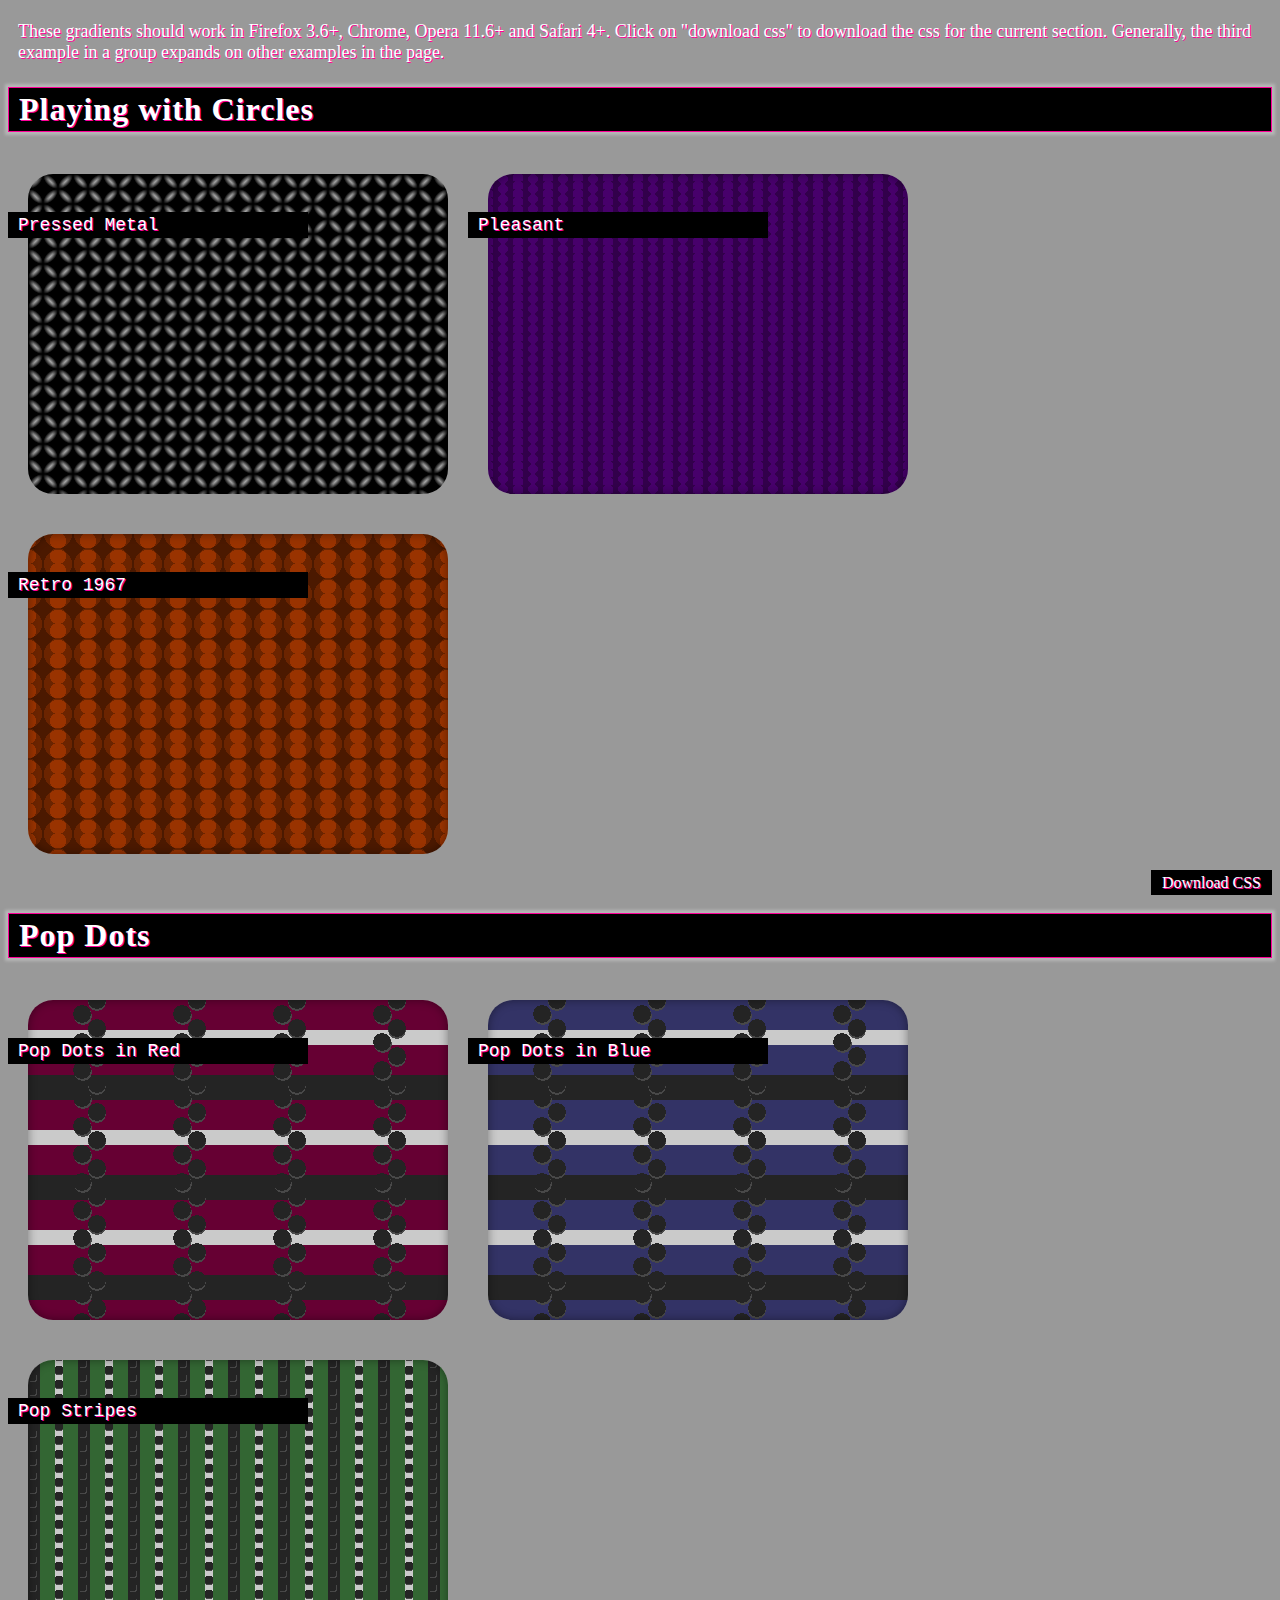
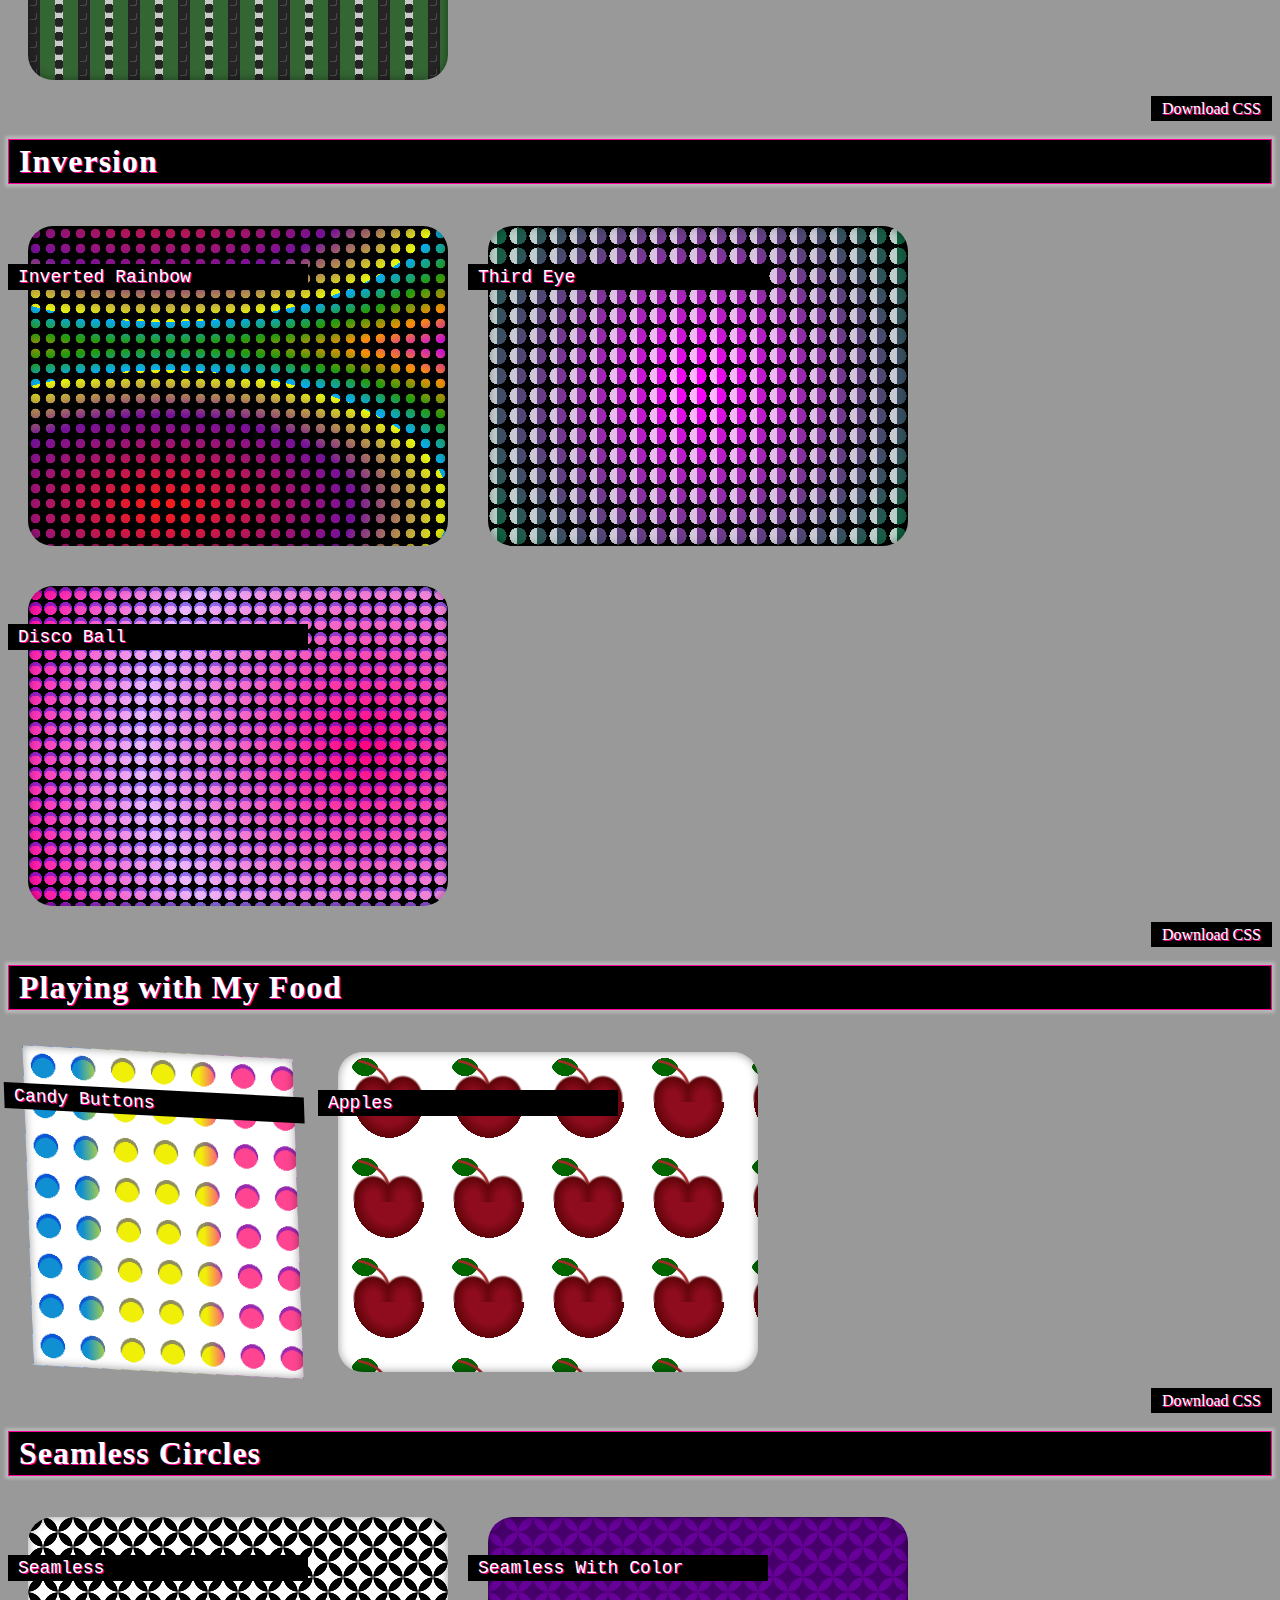
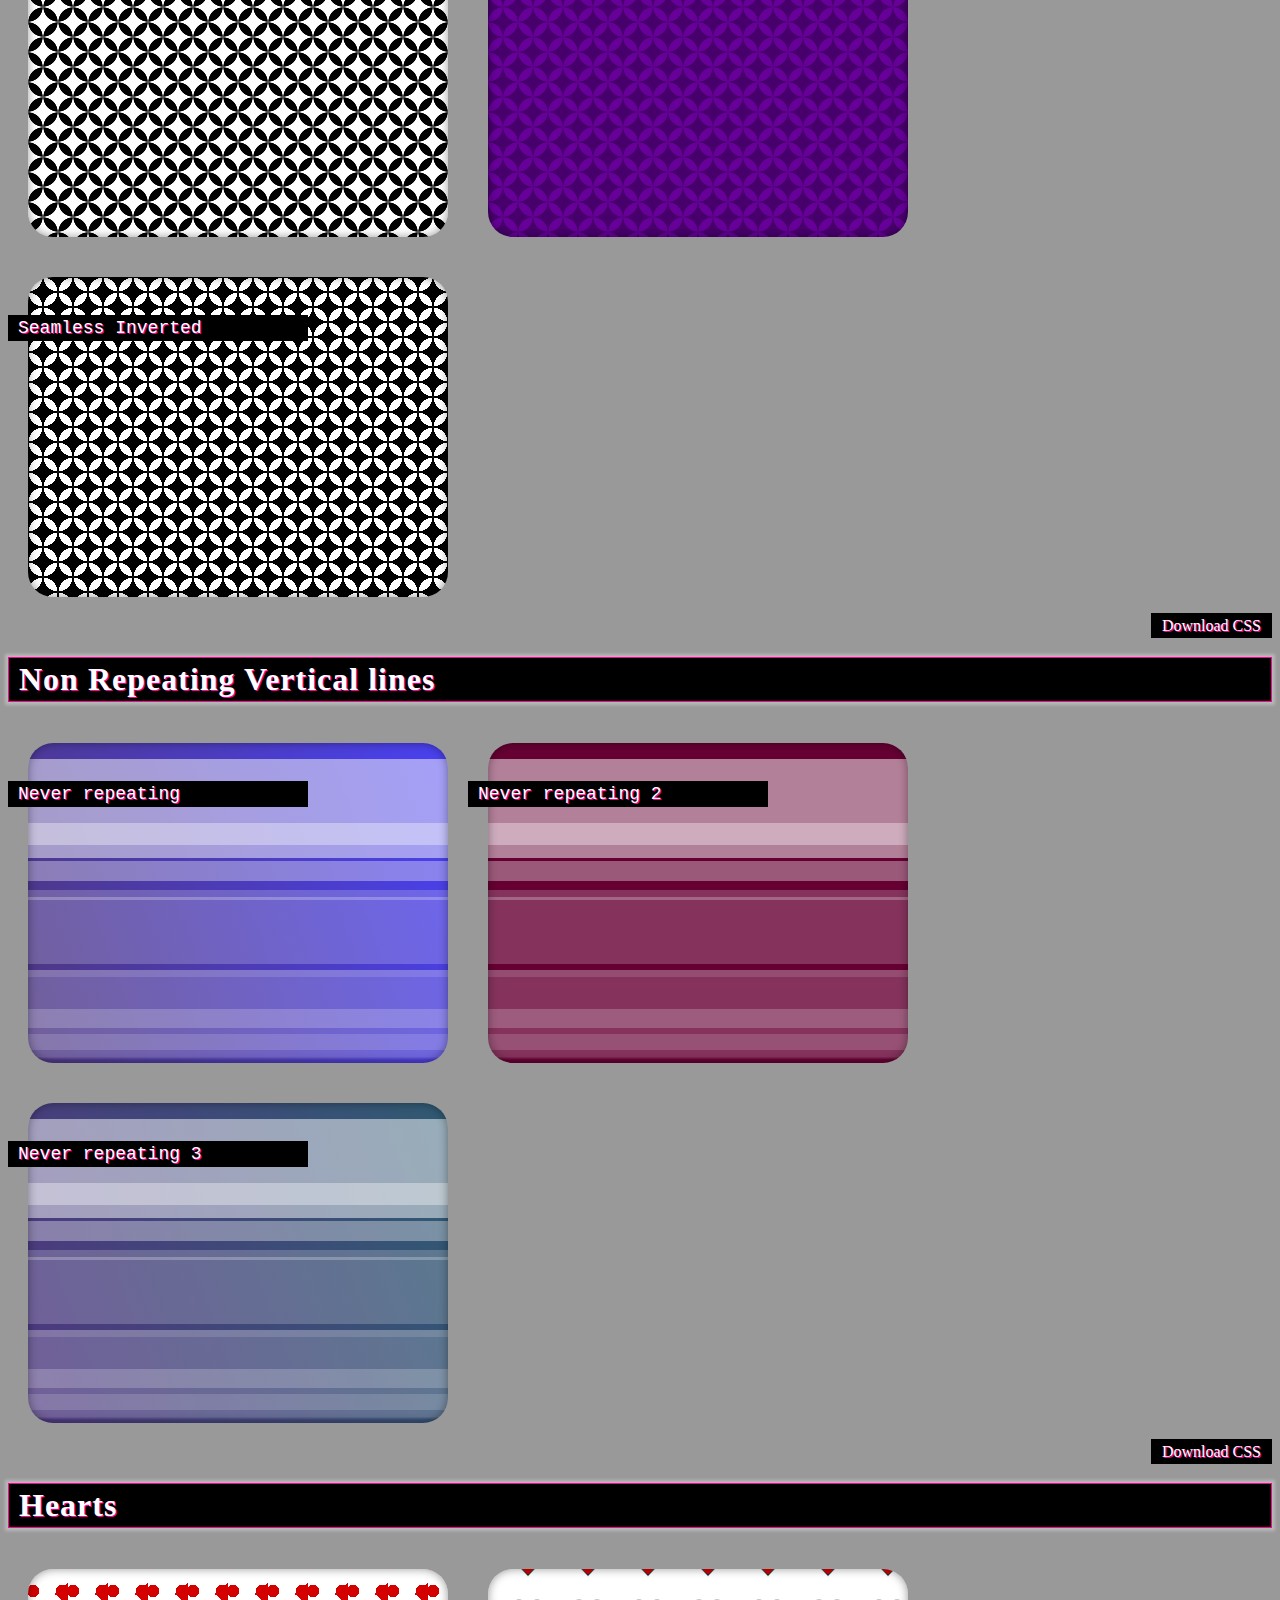
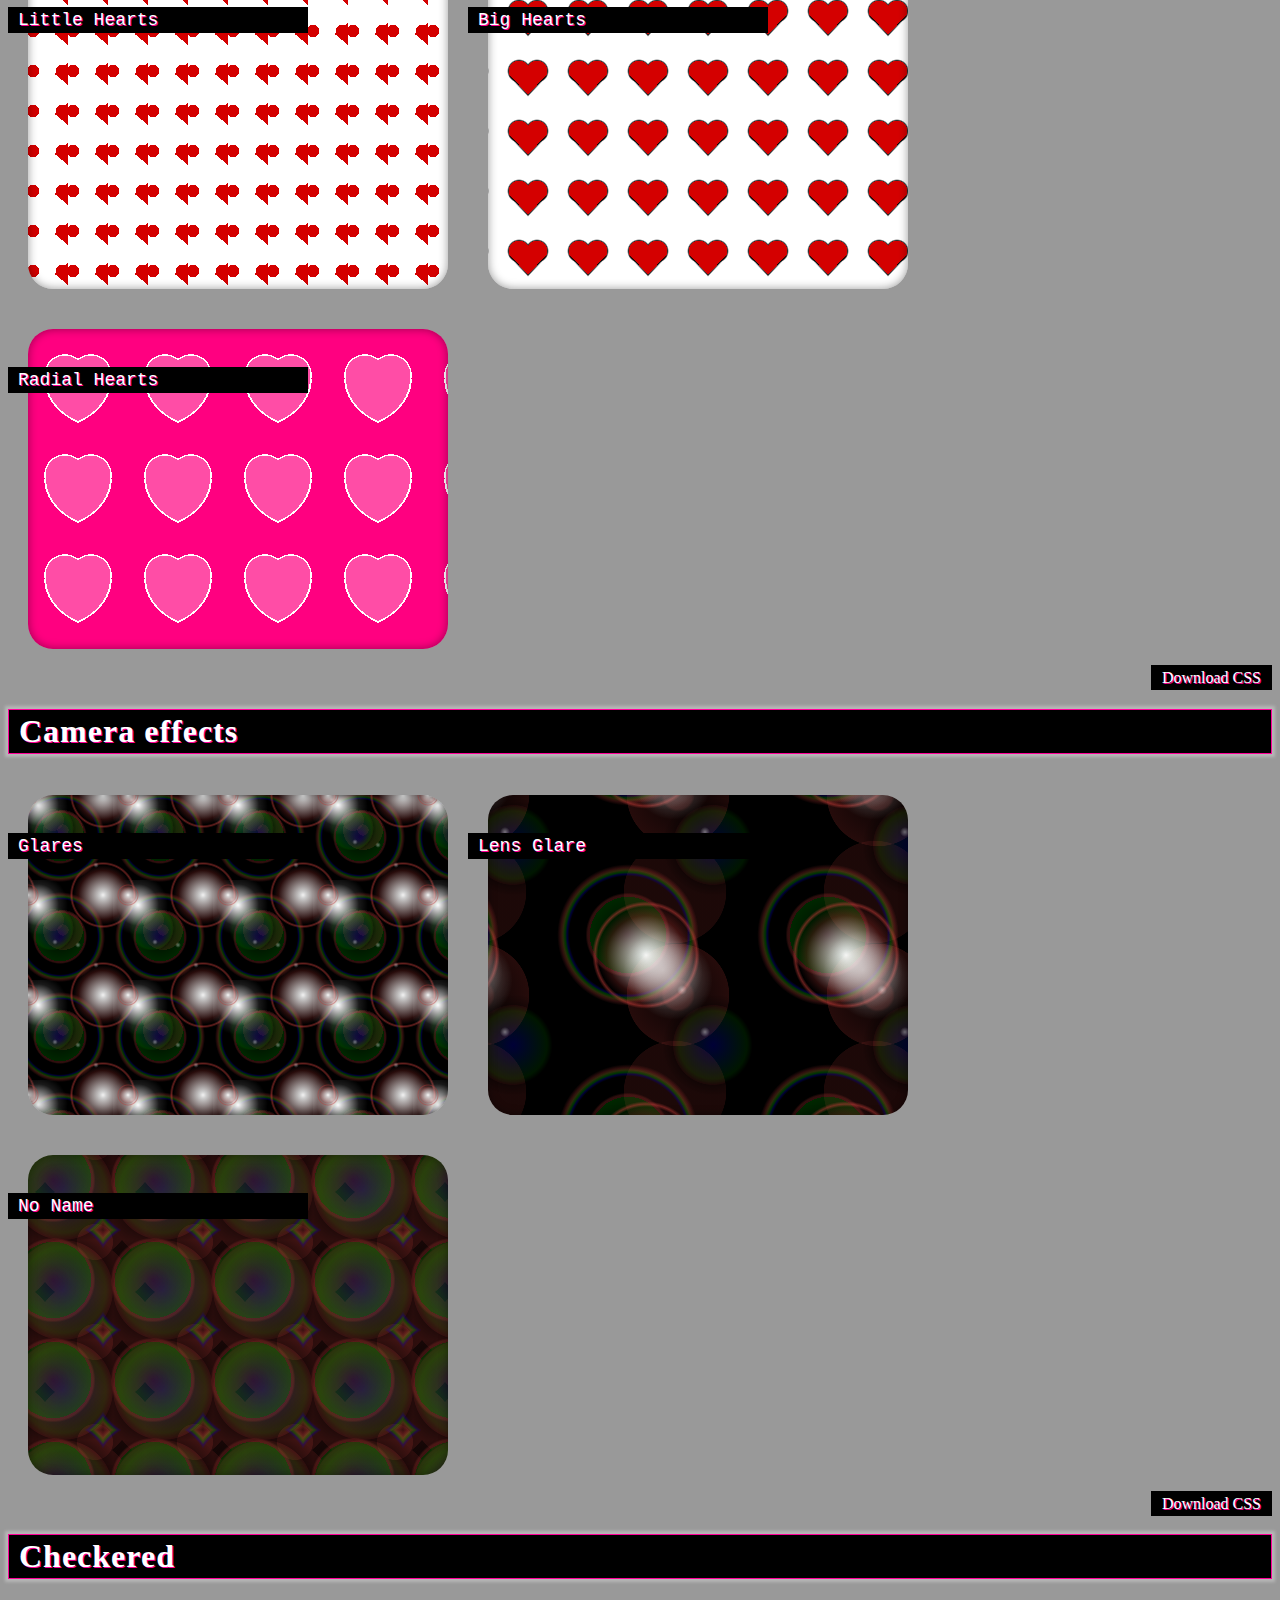
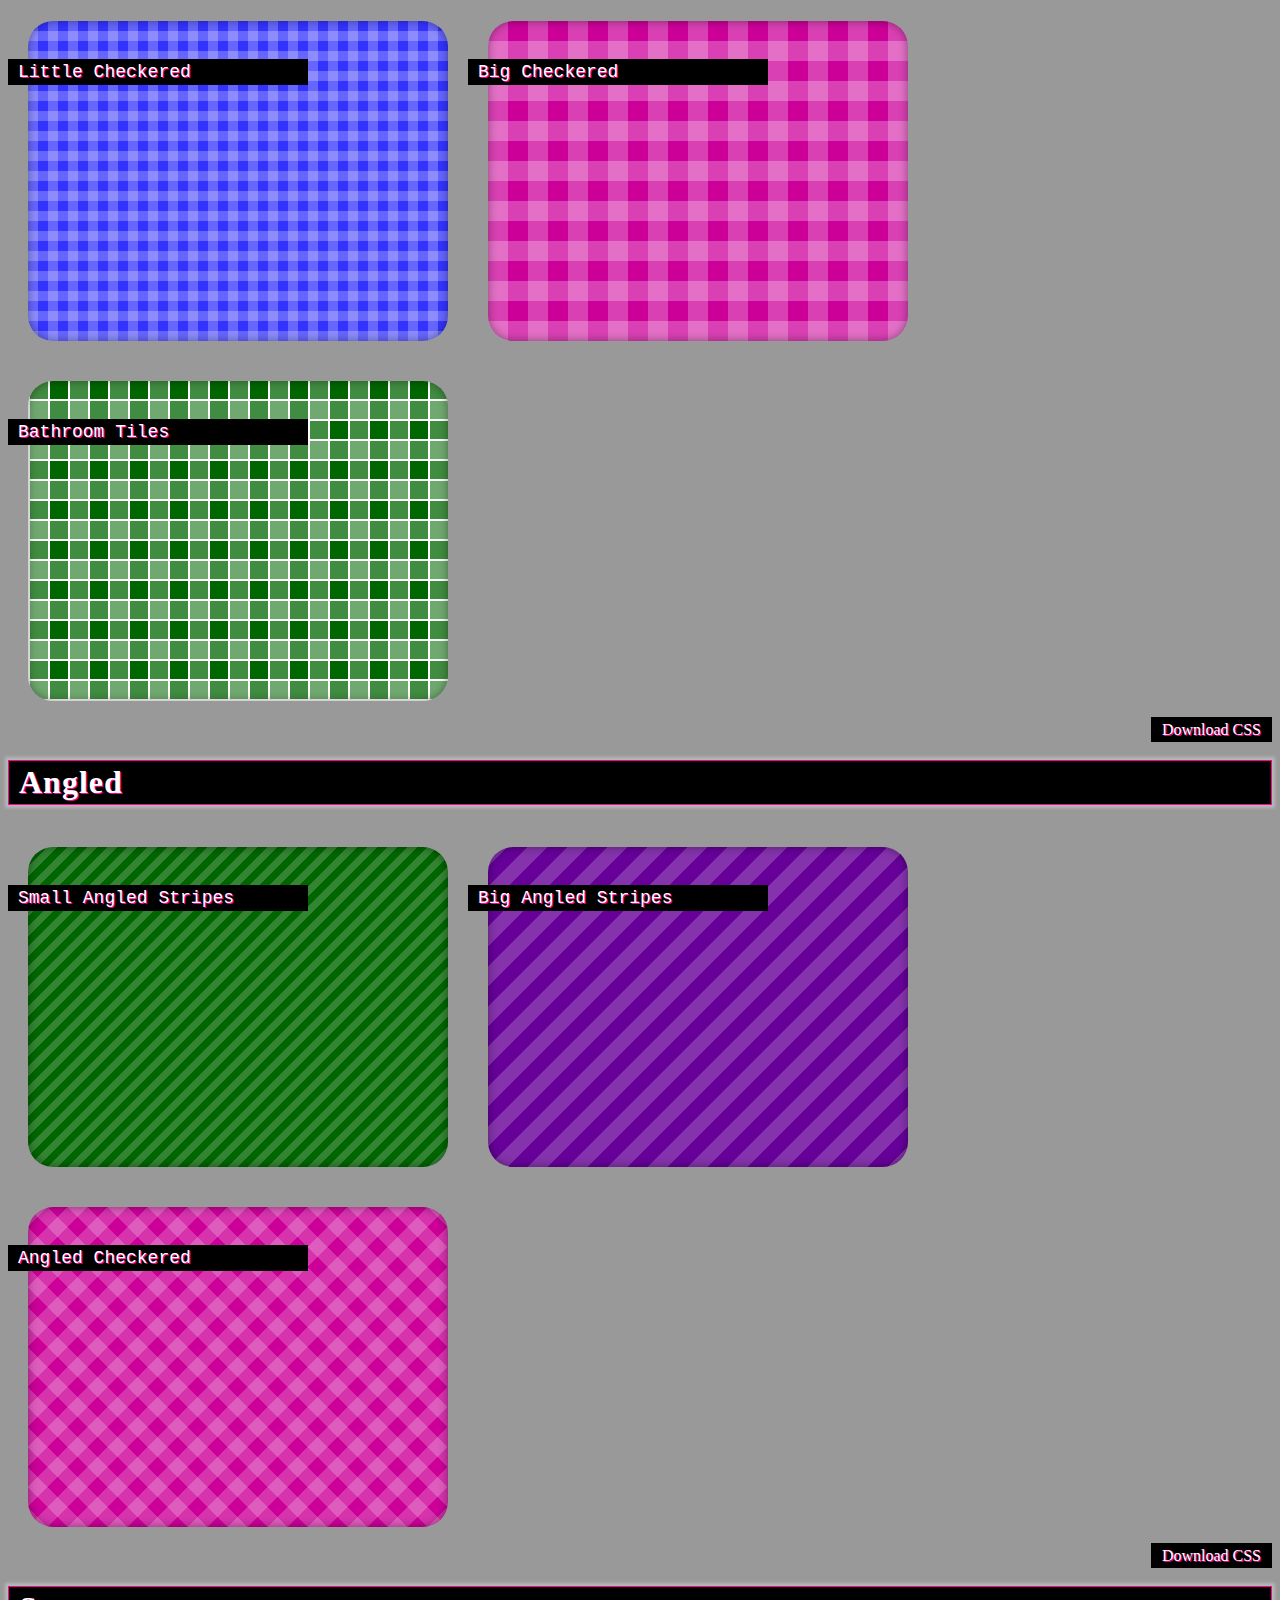
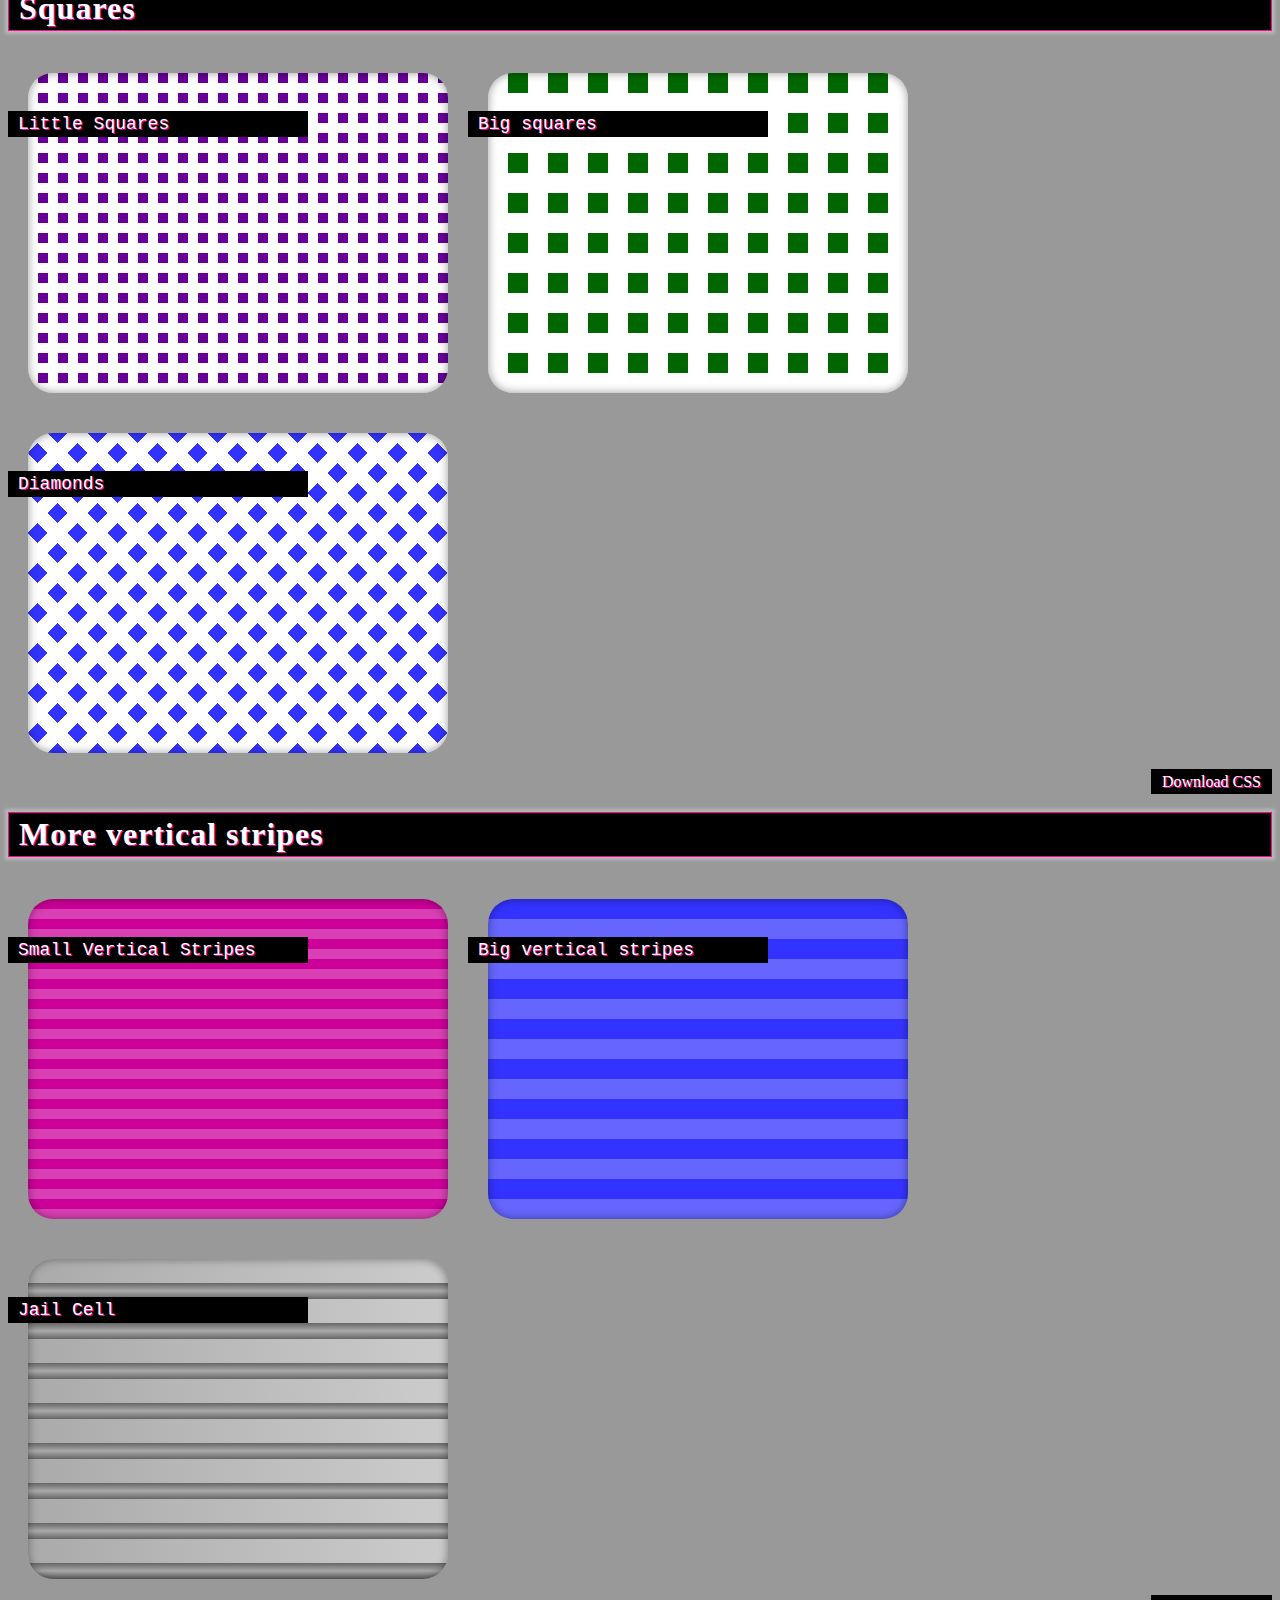
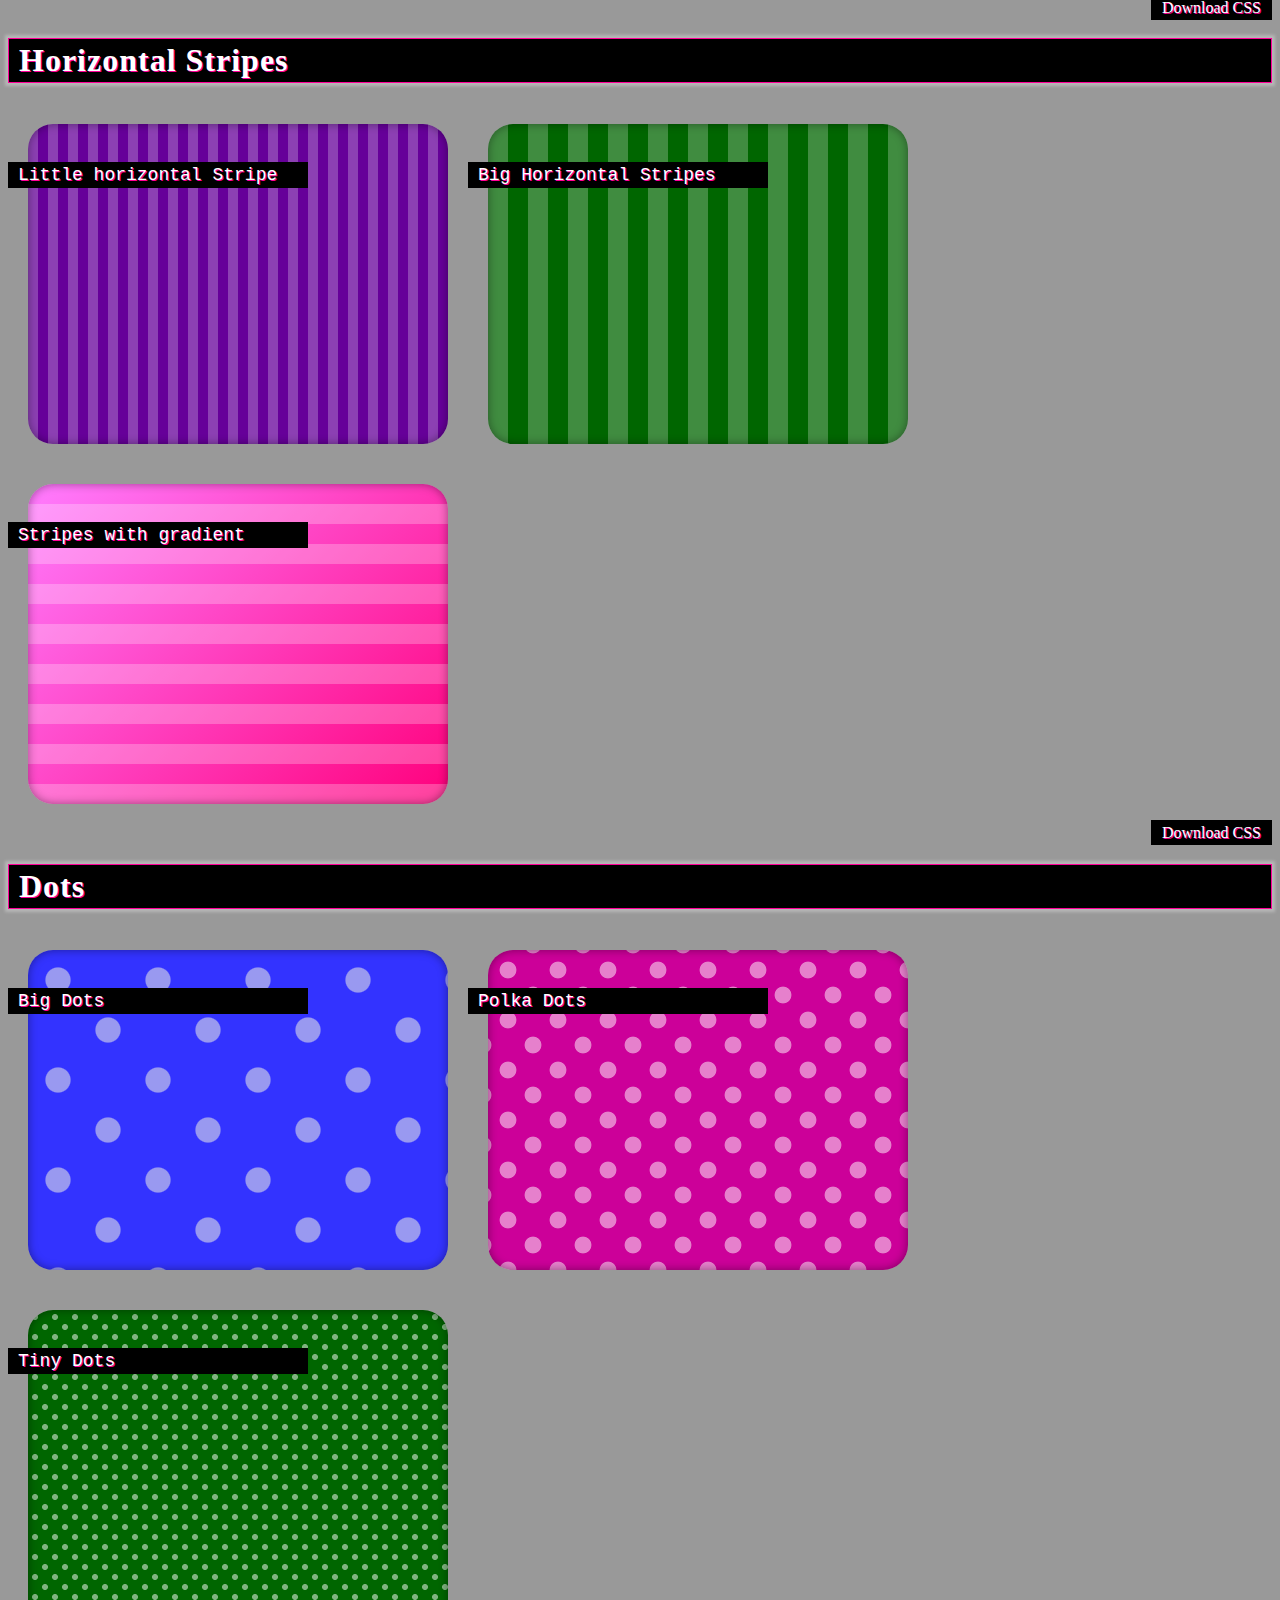
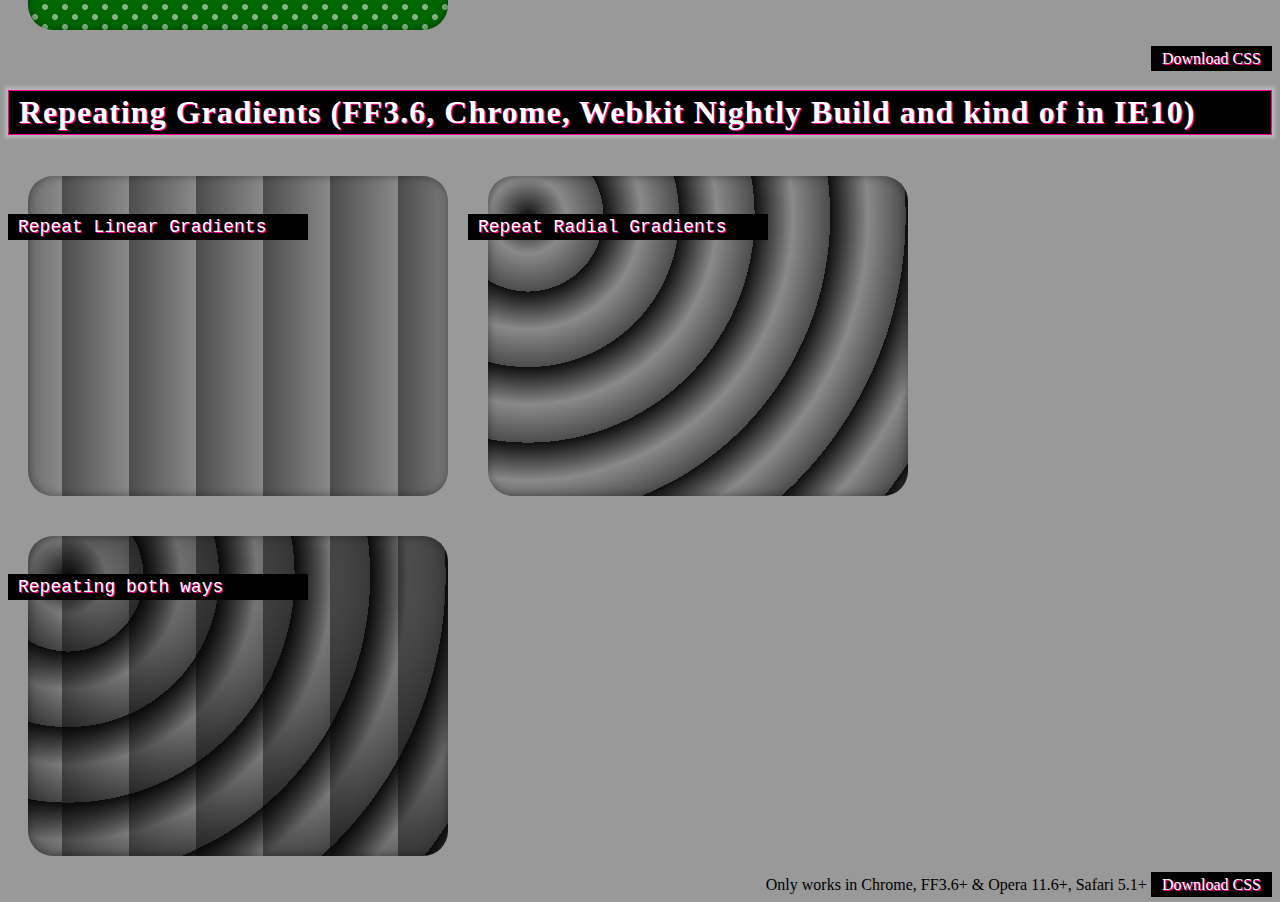
<file: index.html>
<!DOCTYPE html>
<html>
<head>
<meta charset="UTF-8" />
<title>CSS3 Gradients</title>
<link rel="stylesheet" href="css/pagesetup.css"/>
<link rel="stylesheet" href="css/hearts.css"/>
<link rel="stylesheet" href="css/flashes.css"/>
<link rel="stylesheet" href="css/stripes.css"/>
<link rel="stylesheet" href="css/angled.css"/>
<link rel="stylesheet" href="css/checkered.css"/>
<link rel="stylesheet" href="css/squares.css"/>
<link rel="stylesheet" href="css/nonrepeat.css"/>
<link rel="stylesheet" href="css/repeat.css"/>
<link rel="stylesheet" href="css/dots.css"/>
<link rel="stylesheet" href="css/wallpaper.css"/>
<link rel="stylesheet" href="css/seamless.css"/>
<link rel="stylesheet" href="css/inverse.css"/>
<link rel="stylesheet" href="css/metal.css"/>
<link rel="stylesheet" href="css/food.css"/>
</head>

<body>
<article>
<p>These gradients should work in Firefox 3.6+, Chrome, Opera 11.6+ and Safari 4+. Click on "download css" to download the css for the current section. Generally, the third example in a group expands on other examples in the page.</p>




<section>
<h1>Playing with Circles</h1>
<div class="metal"><p>Pressed Metal</p></div>
<div class="circlestripes purple"><p>Pleasant</p></div>
<div class="retro67"><p>Retro 1967</p></div>

<footer><a href="css/metal.css">Download CSS</a></footer>
</section>


<section>
<h1>Pop Dots</h1>
<div class="wallpaper red"><p>Pop Dots in Red</p></div>
<div class="wallpaper purple"><p>Pop Dots in Blue</p></div>
<div class="wallpaper green"><p>Pop Stripes</p></div>

<footer><a href="css/wallpaper.css">Download CSS</a></footer>
</section>

<section>
<h1>Inversion</h1>
<div class="inverse1"><p>Inverted Rainbow</p></div>
<div class="inverse2"><p>Third Eye</p></div>
<div class="inverse3"><p>Disco Ball</p></div>

<footer><a href="css/inverse.css">Download CSS</a></footer>
</section>

<section>
<h1>Playing with My Food</h1>
<div class="candyDots"><p>Candy Buttons</p></div>
<div class="apple"><p>Apples</p></div>

<footer><a href="css/food.css">Download CSS</a></footer>
</section>

<section class="sseamless">
<h1>Seamless Circles</h1>
<div class="seamless"><p>Seamless</p></div>
<div class="seamless2 purple"><p>Seamless With Color</p></div>
<div class="seamless3"><p>Seamless Inverted</p></div>

<footer> <a href="css/seamless.css">Download CSS</a></footer>
</section>
<section>
<h1>Non Repeating Vertical lines</h1>
<div class="nonrepeating blue"><p>Never repeating</p></div>
<div class="nonrepeating no-repeat2 red"><p>Never repeating 2</p></div>
<div class="nonrepeating no-repeat3 green"><p>Never repeating 3</p></div>

<footer><a href="css/nonrepeat.css">Download CSS</a></footer>
</section>


<section>
<h1>Hearts</h1>
<div class="littlehearts"><p>Little Hearts</p></div>
<div class="hearts"><p>Big Hearts</p></div>
<div class="radhearts"><p>Radial Hearts</p></div>
<footer><a href="css/hearts.css">Download CSS</a></footer>
</section>


<section>
<h1>Camera effects</h1>
<div class="flash"><p>Glares</p></div>
<div class="flash2"><p>Lens Glare</p></div>
<div class="flash weird"><p>No Name</p></div>
<footer><a href="css/flashes.css">Download CSS</a></footer>
</section>


<section>
<h1>Checkered</h1>
<div class="smallStripe checkered blue"><p>Little Checkered</p></div>
<div class="bigstripe checkered pink"><p>Big Checkered</p></div>
<div class="bigstripe kitchenTiles green"><p>Bathroom Tiles</p></div>
<footer><a href="css/checkered.css">Download CSS</a></footer>
</section>



<section>
<h1>Angled</h1>
<div class="smallStripe angled green"><p>Small Angled Stripes</p></div>
<div class="bigstripe angled purple"><p>Big Angled Stripes</p></div>
<div class="bigstripe doubleAngled pink"><p>Angled Checkered</p></div>
<footer><a href="css/angled.css">Download CSS</a></footer></section>

<section>
<h1>Squares</h1>
<div class="smallStripe squares purple"><p>Little Squares</p></div>
<div class="bigstripe squares green"><p>Big squares</p></div>
<div class="bigstripe diamonds blue"><p>Diamonds</p></div>
<footer><a href="css/squares.css">Download CSS</a></footer>
</section>

<section>
<h1>More vertical stripes</h1>
<div class="smallStripe verticalStripe pink"><p>Small Vertical Stripes</p></div>
<div class="bigstripe verticalStripe blue"><p>Big vertical stripes</p></div>
<div class="bigstripe jailcell blue"><p>Jail Cell</p></div>
<footer><a href="css/stripes.css">Download CSS</a></footer>
</section>


<section>
<h1>Horizontal Stripes</h1>
<div class="smallStripe horizontalStripe purple"><p>Little horizontal Stripe</p></div>
<div class="bigstripe horizontalStripe green"><p>Big Horizontal Stripes</p></div>
<div class="bigstripe horizontalStripe2 pink"><p>Stripes with gradient</p></div>
<footer><a href="css/stripes.css">Download CSS</a></footer>
</section>

<section>
<h1>Dots</h1>
<div class="bigdots dots blue"><p>Big Dots</p></div>
<div class="small dots pink"><p>Polka Dots</p></div>
<div class="tiny dots green"><p>Tiny Dots</p></div>
<footer><a href="css/dots.css">Download CSS</a></footer>
</section>



<section>
<h1>Repeating Gradients (FF3.6, Chrome, Webkit Nightly Build and kind of in IE10)</h1>
<div class="repeatLin"><p>Repeat Linear Gradients</p></div>
<div class="repeatRad"><p>Repeat Radial Gradients</p></div>
<div class="repeatBoth"><p>Repeating both ways</p></div>
<footer> Only works in Chrome, FF3.6+ &amp; Opera 11.6+, Safari 5.1+ <a href="css/repeat.css">Download CSS</a></footer>
</section>
</article>
</body>
</html>
</file>
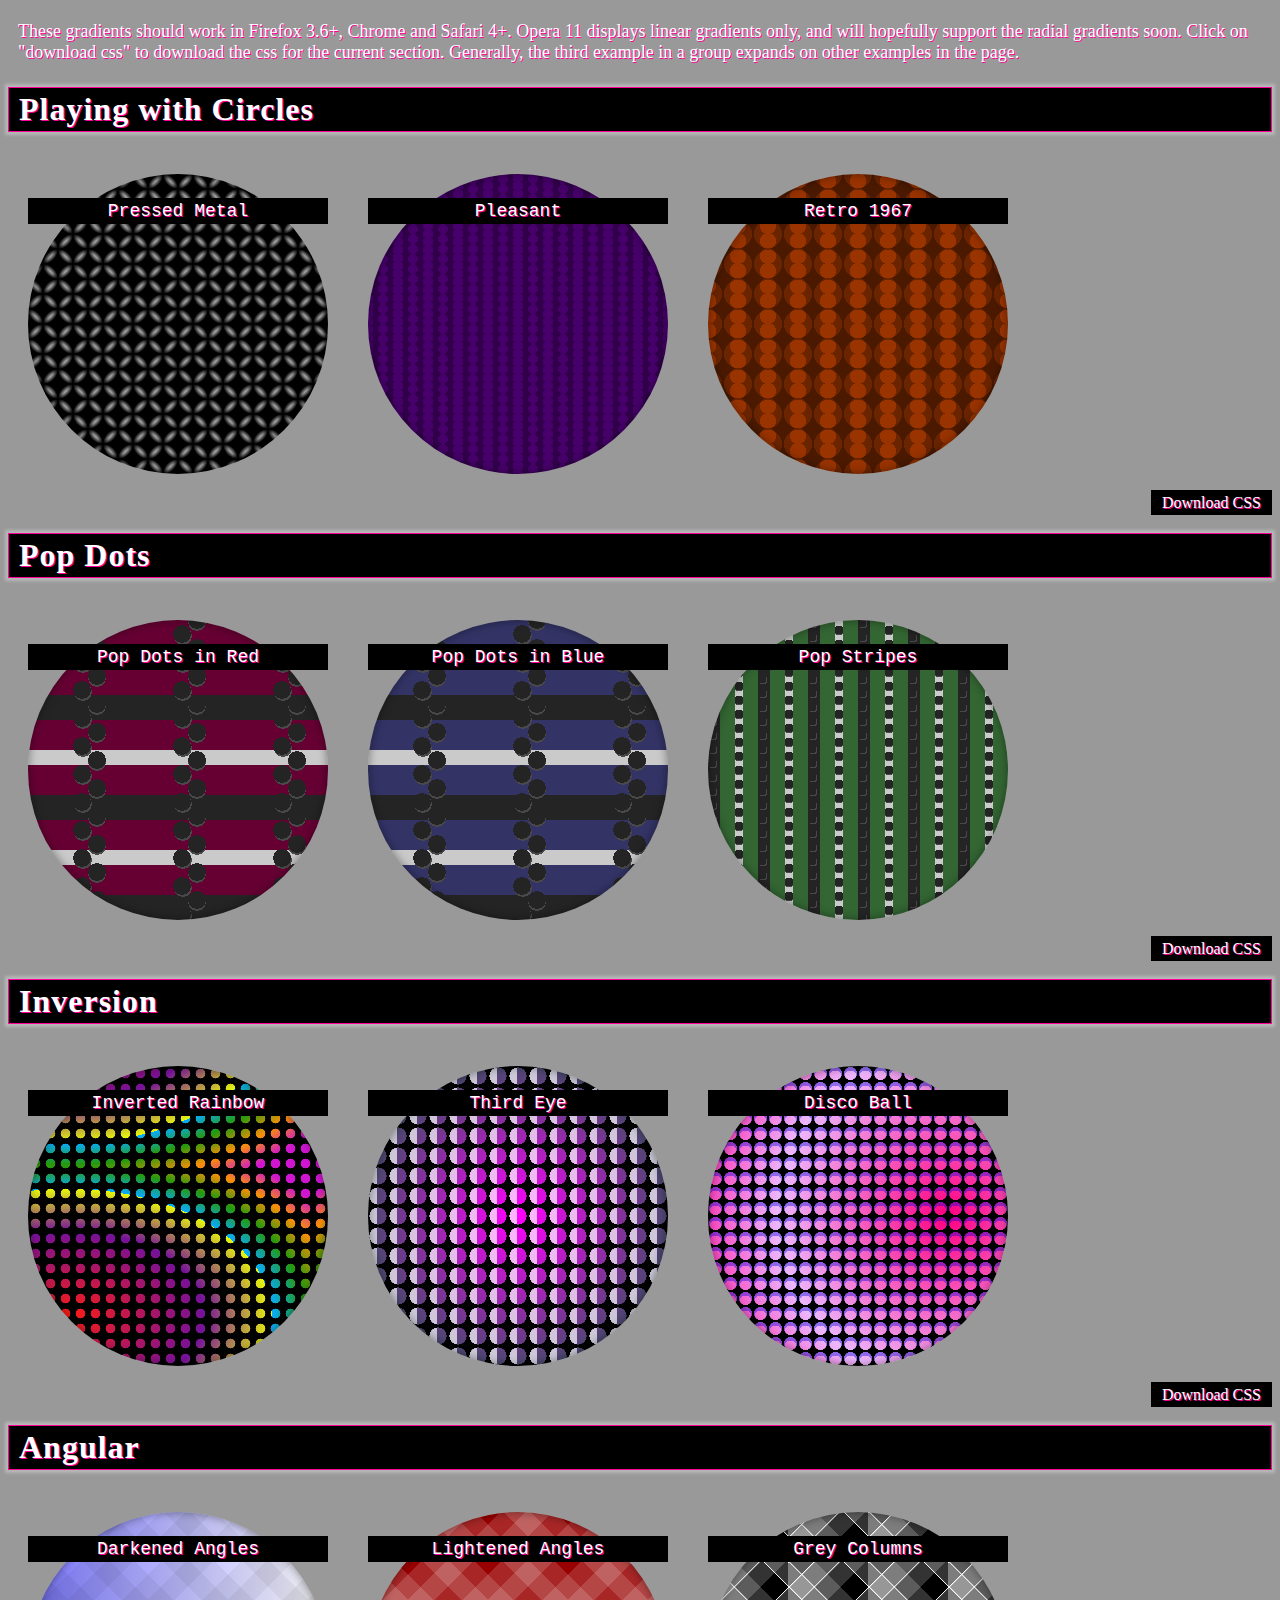
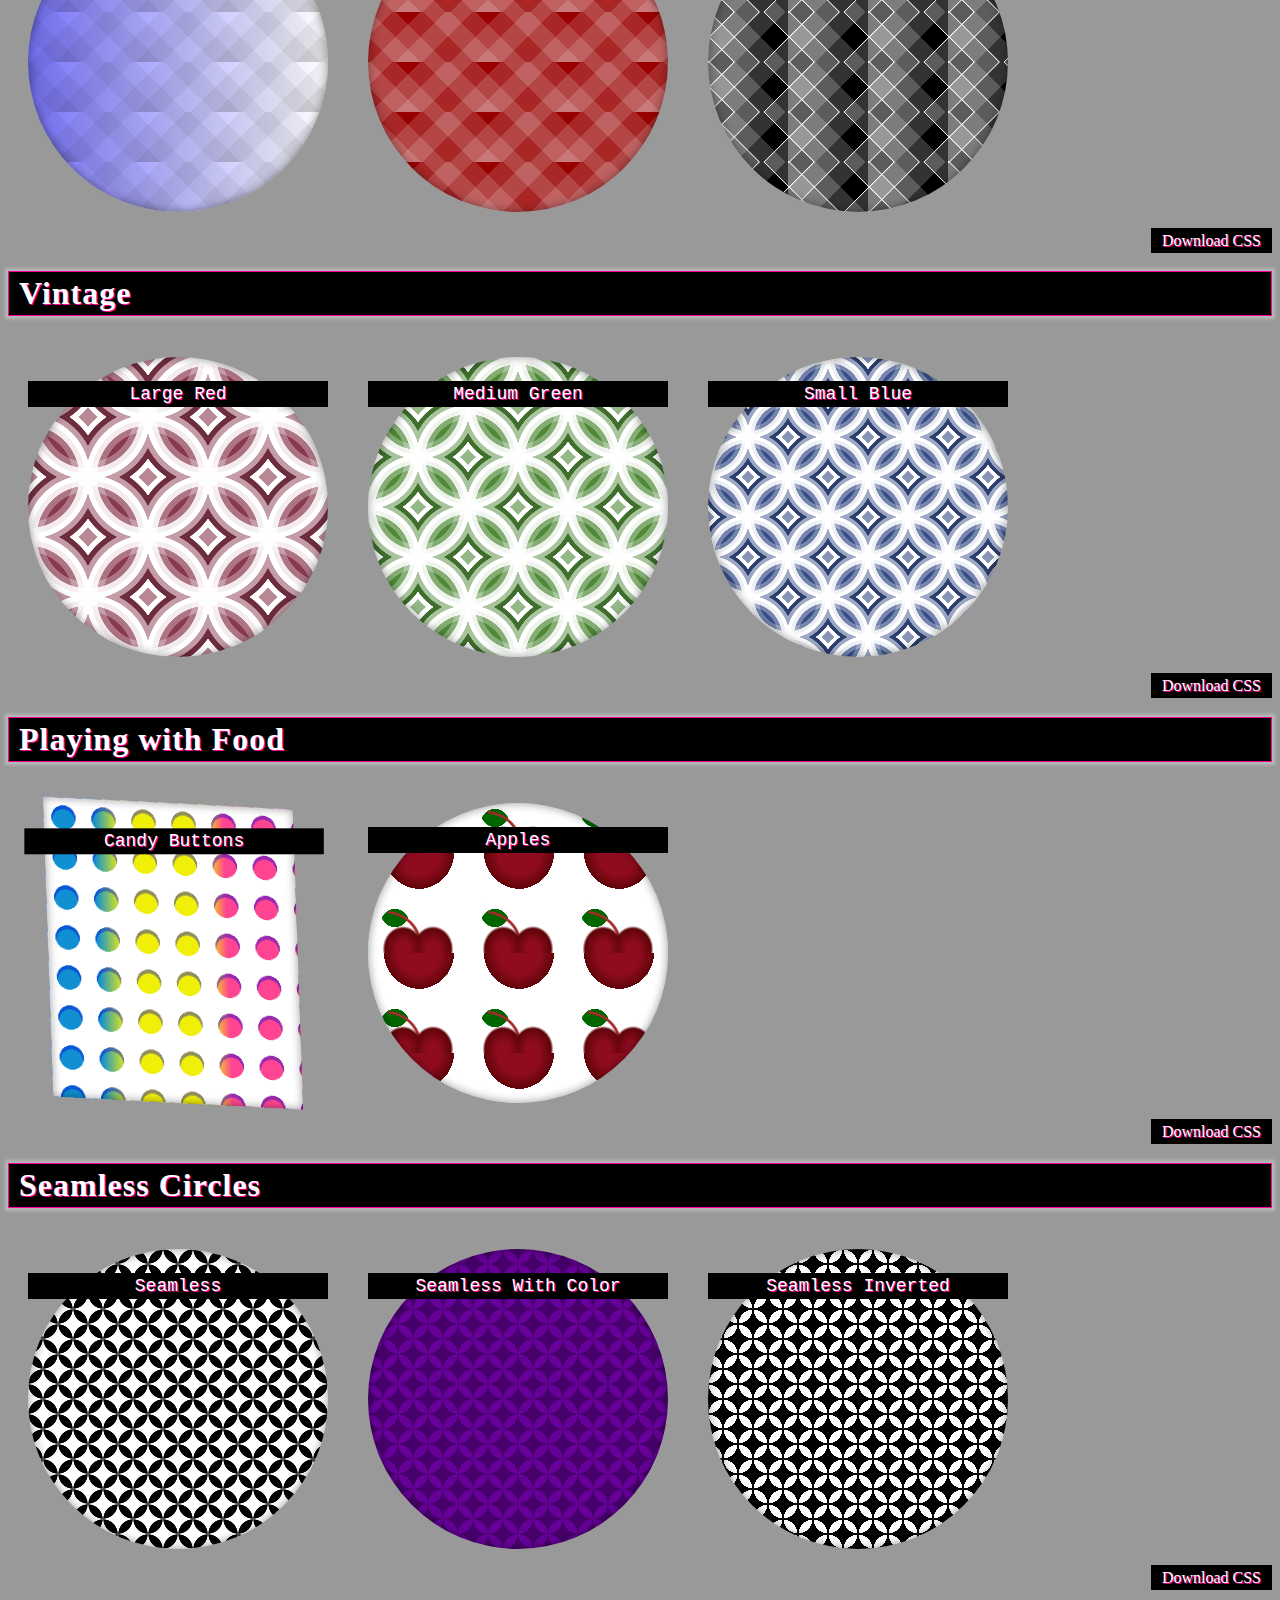
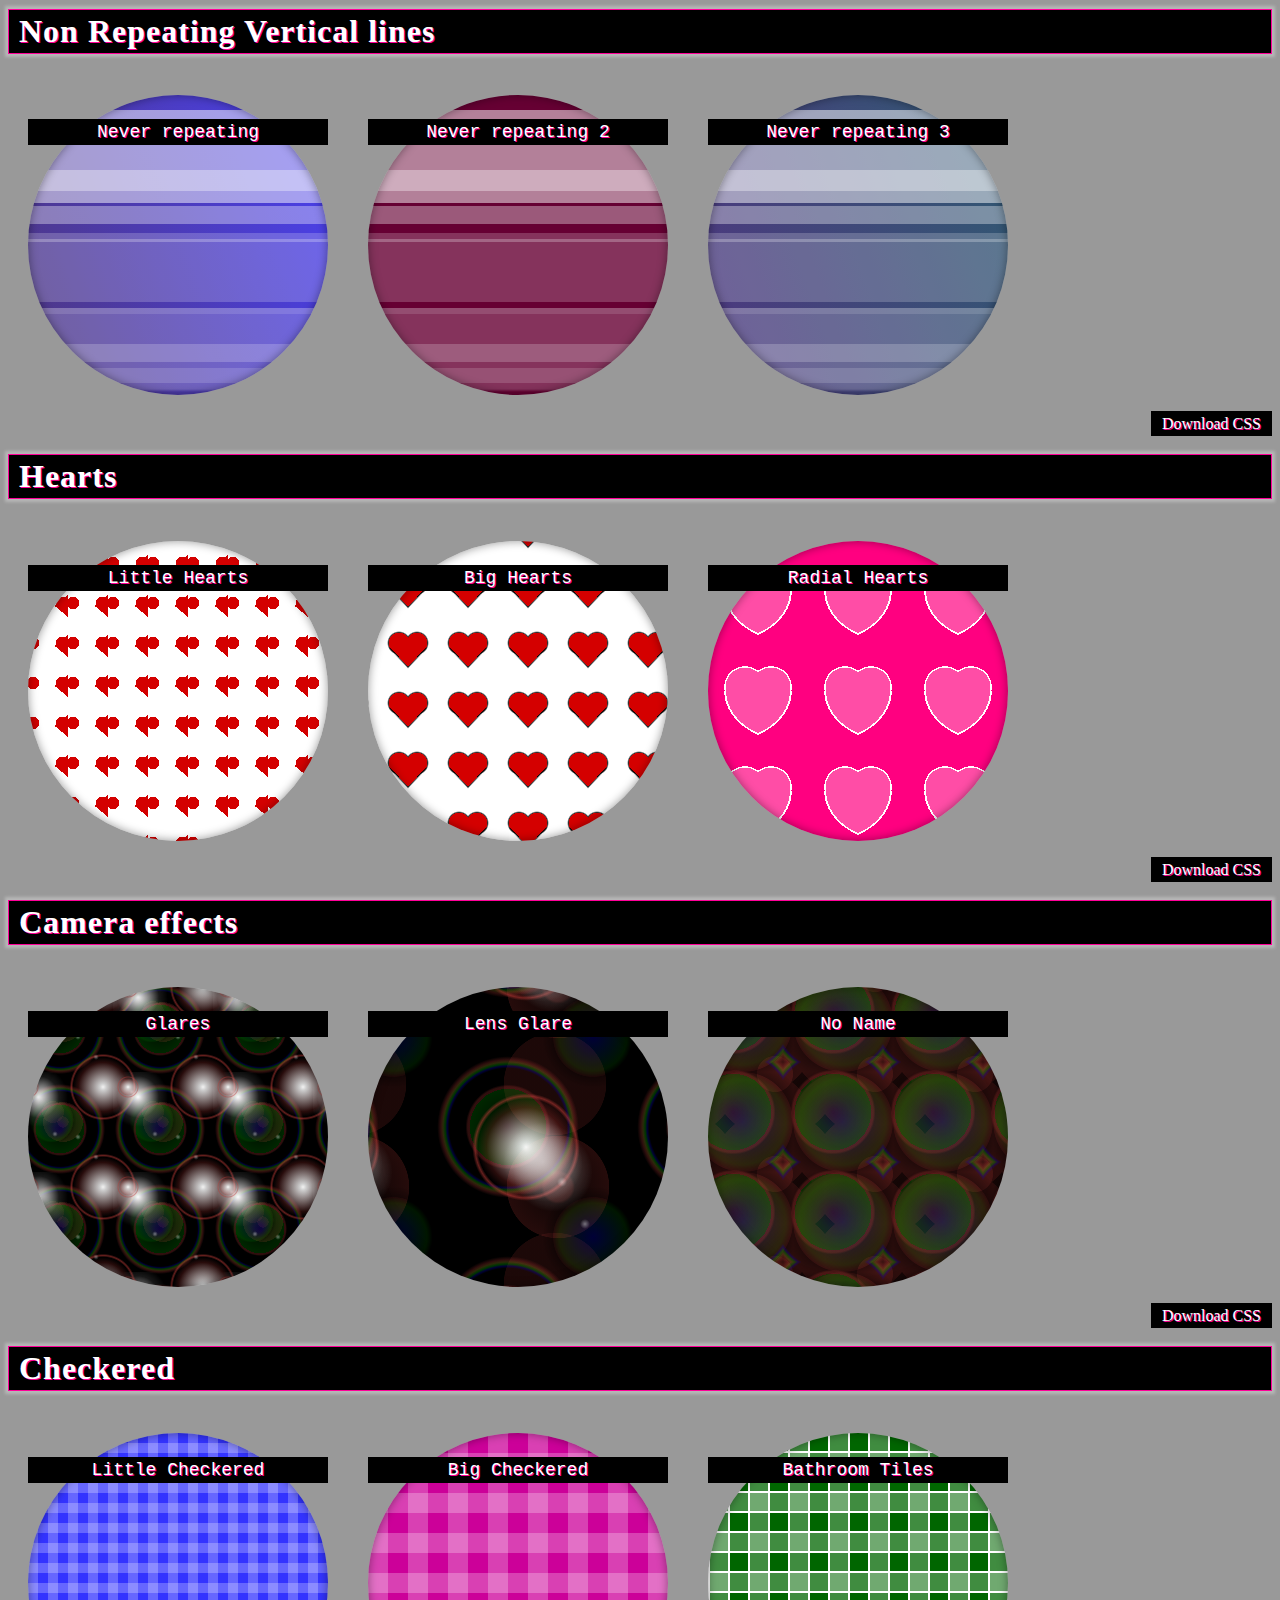
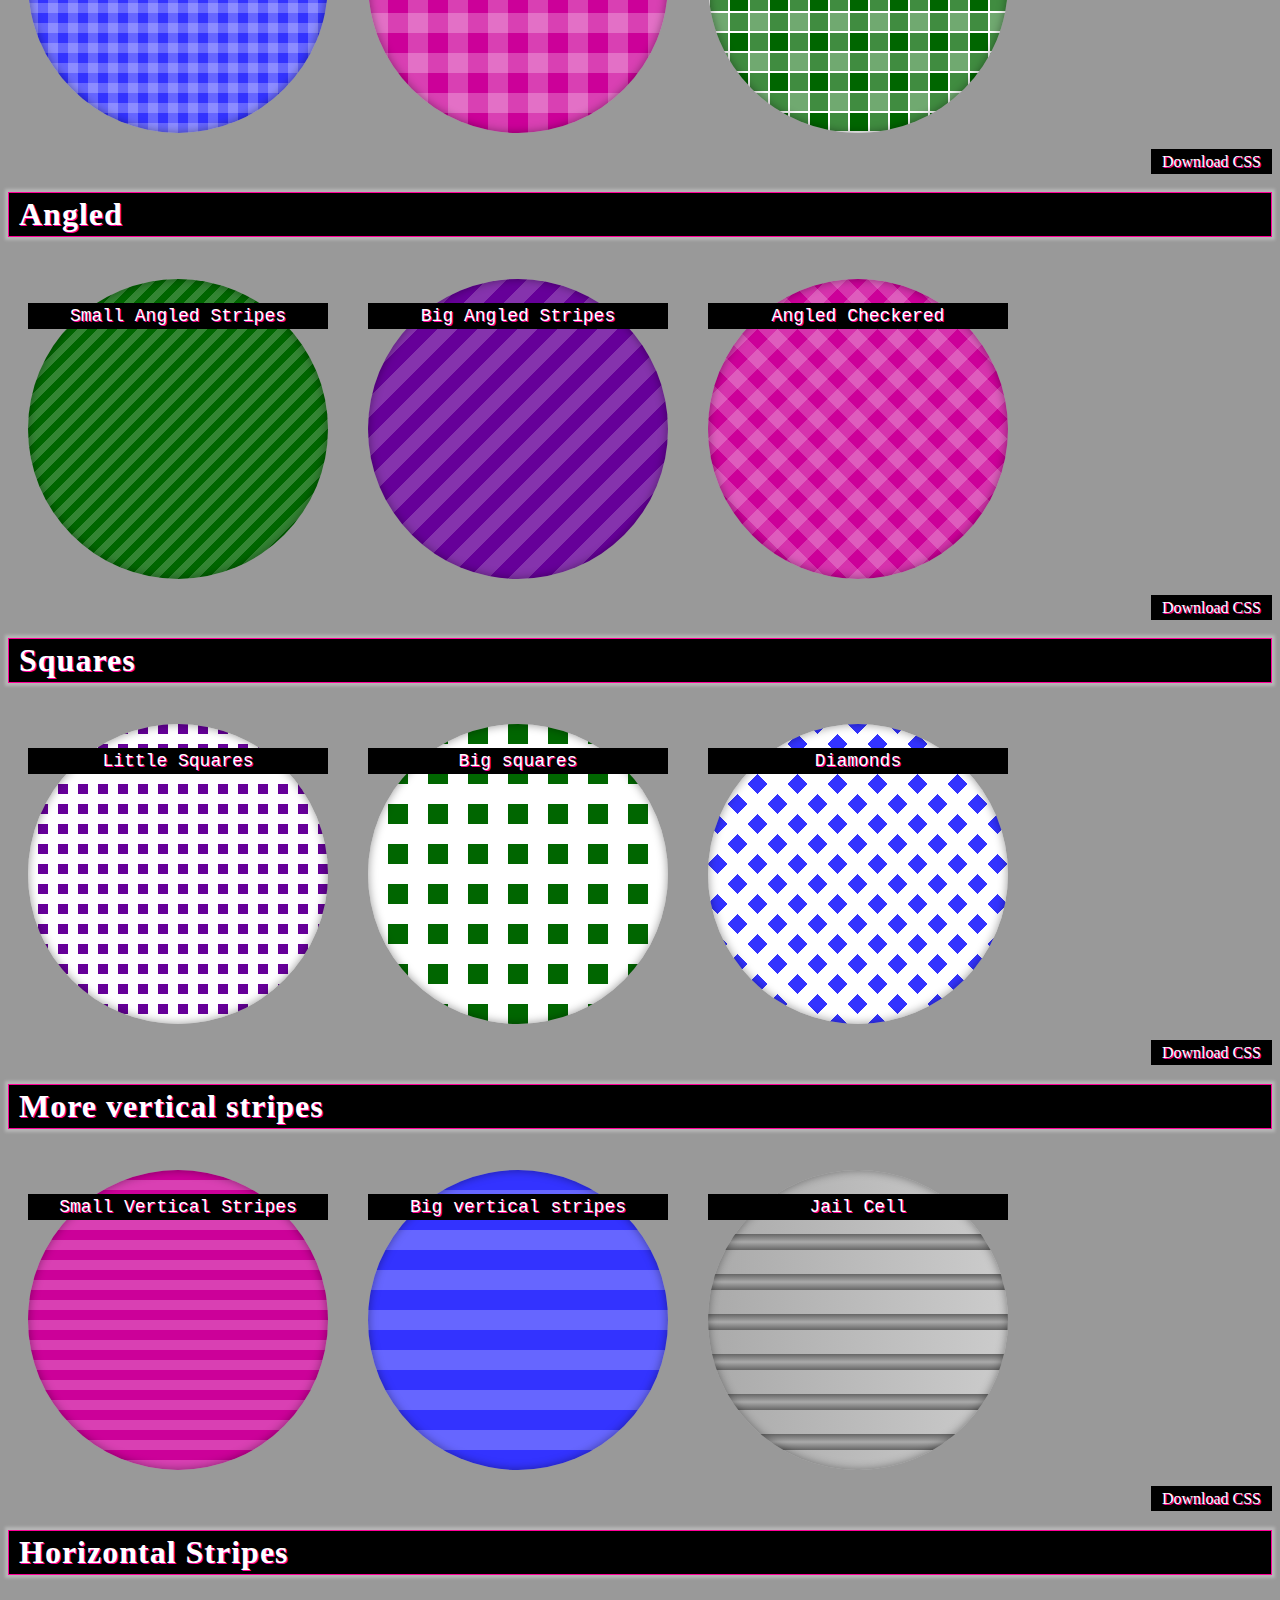
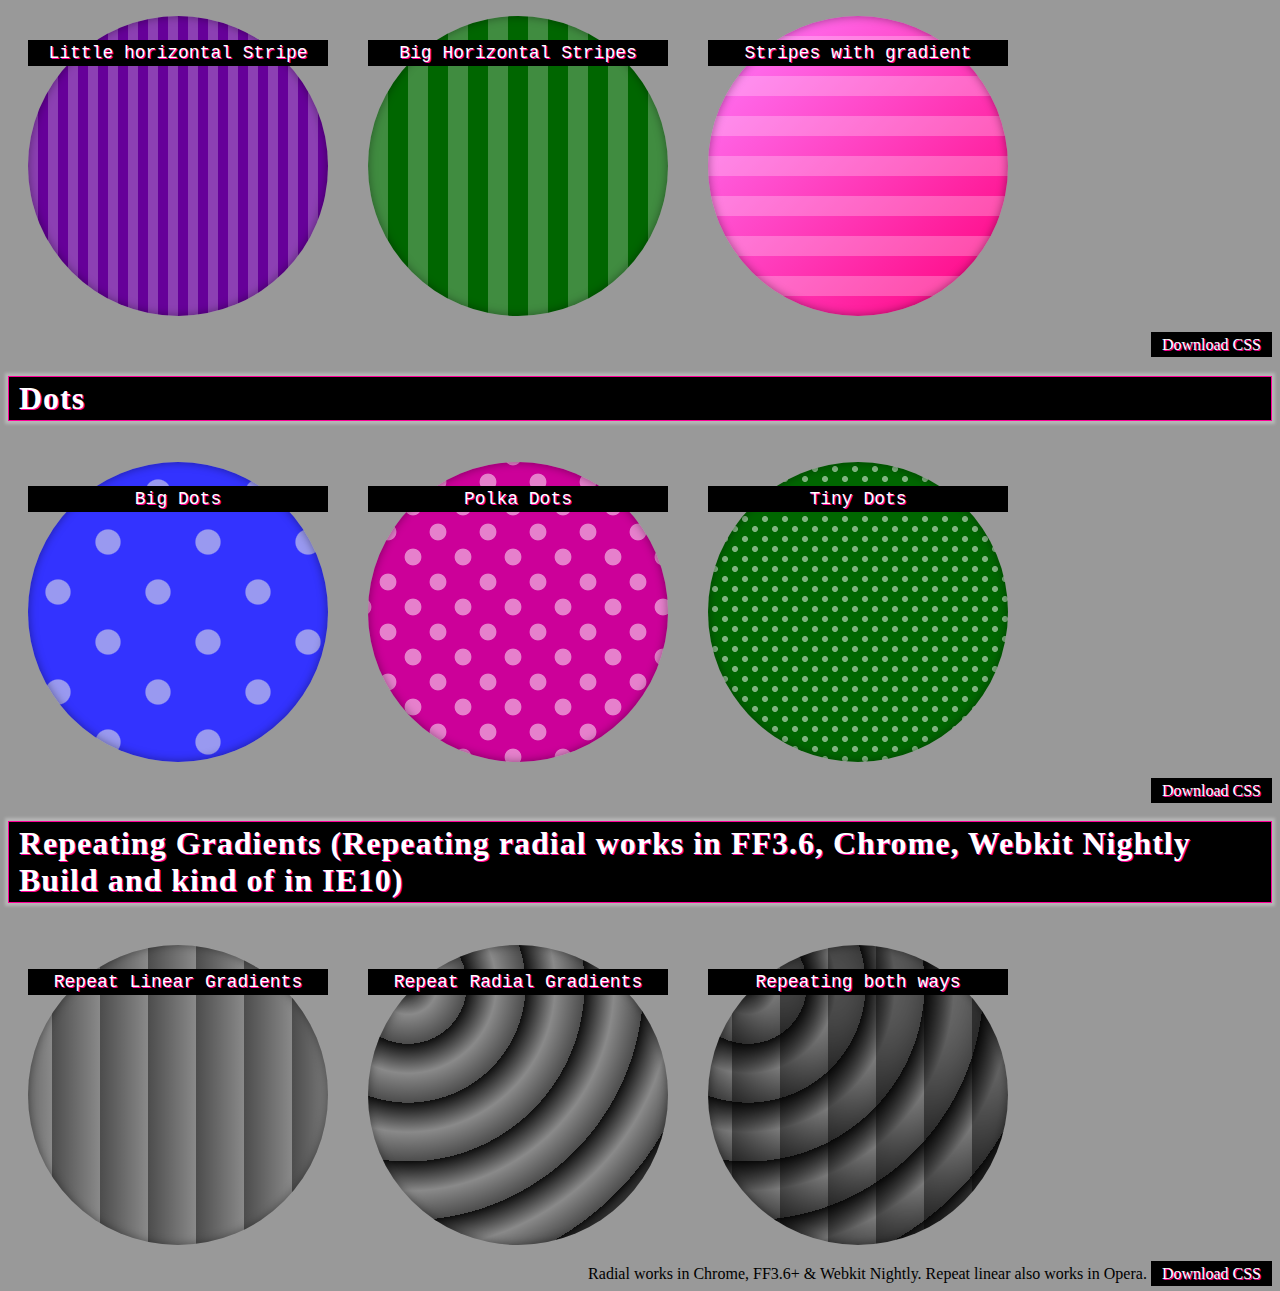
<file: gradientslibrary/index.html>
<!DOCTYPE html>
<html>
<head>
<meta charset="UTF-8" />
<title>CSS3 Gradients</title>
<link rel="stylesheet" href="css/pagesetup.css"/>
<link rel="stylesheet" href="css/hearts.css"/>
<link rel="stylesheet" href="css/flashes.css"/>
<link rel="stylesheet" href="css/stripes.css"/>
<link rel="stylesheet" href="css/angled.css"/>
<link rel="stylesheet" href="css/checkered.css"/>
<link rel="stylesheet" href="css/squares.css"/>
<link rel="stylesheet" href="css/nonrepeat.css"/>
<link rel="stylesheet" href="css/repeat.css"/>
<link rel="stylesheet" href="css/dots.css"/>
<link rel="stylesheet" href="css/wallpaper.css"/>
<link rel="stylesheet" href="css/seamless.css"/>
<link rel="stylesheet" href="css/vintage.css"/>
<link rel="stylesheet" href="css/inverse.css"/>
<link rel="stylesheet" href="css/metal.css"/>
<link rel="stylesheet" href="css/food.css"/>
<link rel="stylesheet" href="css/plaid.css"/>
</head>

<body>
<article>
<p>These gradients should work in Firefox 3.6+, Chrome and Safari 4+. Opera 11 displays linear gradients only, and will hopefully support the radial gradients soon. Click on "download css" to download the css for the current section. Generally, the third example in a group expands on other examples in the page.</p>




<section>
<h1>Playing with Circles</h1>
<div class="metal"><p>Pressed Metal</p></div>
<div class="circlestripes purple"><p>Pleasant</p></div>
<div class="retro67"><p>Retro 1967</p></div>

<footer><a href="css/metal.css">Download CSS</a></footer>
</section>


<section>
<h1>Pop Dots</h1>
<div class="wallpaper red"><p>Pop Dots in Red</p></div>
<div class="wallpaper purple"><p>Pop Dots in Blue</p></div>
<div class="wallpaper green"><p>Pop Stripes</p></div>

<footer><a href="css/wallpaper.css">Download CSS</a></footer>
</section>

<section>
<h1>Inversion</h1>
<div class="inverse1"><p>Inverted Rainbow</p></div>
<div class="inverse2"><p>Third Eye</p></div>
<div class="inverse3"><p>Disco Ball</p></div>

<footer><a href="css/inverse.css">Download CSS</a></footer>
</section>

<section>
<h1>Angular</h1>
<div class="wwhoknows"><p>Darkened Angles</p></div>
<div class="plaid"><p>Lightened Angles</p></div>
<div class="whiteplaid"><p>Grey Columns</p></div>
<footer><a href="css/plaid.css">Download CSS</a></footer>
</section>

<section>
<h1>Vintage</h1>
<div class="bradybunch vw_3"><p>Large Red</p></div>
<div class="bradybunch vw_2"><p>Medium Green</p></div>
<div class="bradybunch vw_1"><p>Small Blue</p></div>
<footer><a href="css/vintage.css">Download CSS</a></footer>
</section>


<section>
<h1>Playing with Food</h1>
<div class="candyDots"><p>Candy Buttons</p></div>
<div class="apple"><p>Apples</p></div>

<footer><a href="css/food.css">Download CSS</a></footer>
</section>

<section class="sseamless">
<h1>Seamless Circles</h1>
<div class="seamless"><p>Seamless</p></div>
<div class="seamless2 purple"><p>Seamless With Color</p></div>
<div class="seamless3"><p>Seamless Inverted</p></div>

<footer> <a href="css/seamless.css">Download CSS</a></footer>
</section>
<section>
<h1>Non Repeating Vertical lines</h1>
<div class="nonrepeating blue"><p>Never repeating</p></div>
<div class="nonrepeating no-repeat2 red"><p>Never repeating 2</p></div>
<div class="nonrepeating no-repeat3 green"><p>Never repeating 3</p></div>

<footer><a href="css/nonrepeat.css">Download CSS</a></footer>
</section>


<section>
<h1>Hearts</h1>
<div class="littlehearts"><p>Little Hearts</p></div>
<div class="hearts"><p>Big Hearts</p></div>
<div class="radhearts"><p>Radial Hearts</p></div>
<footer><a href="css/hearts.css">Download CSS</a></footer>
</section>


<section>
<h1>Camera effects</h1>
<div class="flash"><p>Glares</p></div>
<div class="flash2"><p>Lens Glare</p></div>
<div class="flash weird"><p>No Name</p></div>
<footer><a href="css/flashes.css">Download CSS</a></footer>
</section>


<section>
<h1>Checkered</h1>
<div class="smallStripe checkered blue"><p>Little Checkered</p></div>
<div class="bigstripe checkered pink"><p>Big Checkered</p></div>
<div class="bigstripe kitchenTiles green"><p>Bathroom Tiles</p></div>
<footer><a href="css/checkered.css">Download CSS</a></footer>
</section>



<section>
<h1>Angled</h1>
<div class="smallStripe angled green"><p>Small Angled Stripes</p></div>
<div class="bigstripe angled purple"><p>Big Angled Stripes</p></div>
<div class="bigstripe doubleAngled pink"><p>Angled Checkered</p></div>
<footer><a href="css/angled.css">Download CSS</a></footer></section>

<section>
<h1>Squares</h1>
<div class="smallStripe squares purple"><p>Little Squares</p></div>
<div class="bigstripe squares green"><p>Big squares</p></div>
<div class="bigstripe diamonds blue"><p>Diamonds</p></div>
<footer><a href="css/squares.css">Download CSS</a></footer>
</section>

<section>
<h1>More vertical stripes</h1>
<div class="smallStripe verticalStripe pink"><p>Small Vertical Stripes</p></div>
<div class="bigstripe verticalStripe blue"><p>Big vertical stripes</p></div>
<div class="bigstripe jailcell blue"><p>Jail Cell</p></div>
<footer><a href="css/stripes.css">Download CSS</a></footer>
</section>


<section>
<h1>Horizontal Stripes</h1>
<div class="smallStripe horizontalStripe purple"><p>Little horizontal Stripe</p></div>
<div class="bigstripe horizontalStripe green"><p>Big Horizontal Stripes</p></div>
<div class="bigstripe horizontalStripe2 pink"><p>Stripes with gradient</p></div>
<footer><a href="css/stripes.css">Download CSS</a></footer>
</section>

<section>
<h1>Dots</h1>
<div class="bigdots dots blue"><p>Big Dots</p></div>
<div class="small dots pink"><p>Polka Dots</p></div>
<div class="tiny dots green"><p>Tiny Dots</p></div>
<footer><a href="css/dots.css">Download CSS</a></footer>
</section>



<section>
<h1>Repeating Gradients (Repeating radial works in FF3.6, Chrome, Webkit Nightly Build and kind of in IE10)</h1>
<div class="repeatLin"><p>Repeat Linear Gradients</p></div>
<div class="repeatRad"><p>Repeat Radial Gradients</p></div>
<div class="repeatBoth"><p>Repeating both ways</p></div>
<footer> Radial works in Chrome, FF3.6+ &amp; Webkit Nightly. Repeat linear also works in Opera. <a href="css/repeat.css">Download CSS</a></footer>
</section>
</article>
</body>
</html>
</file>
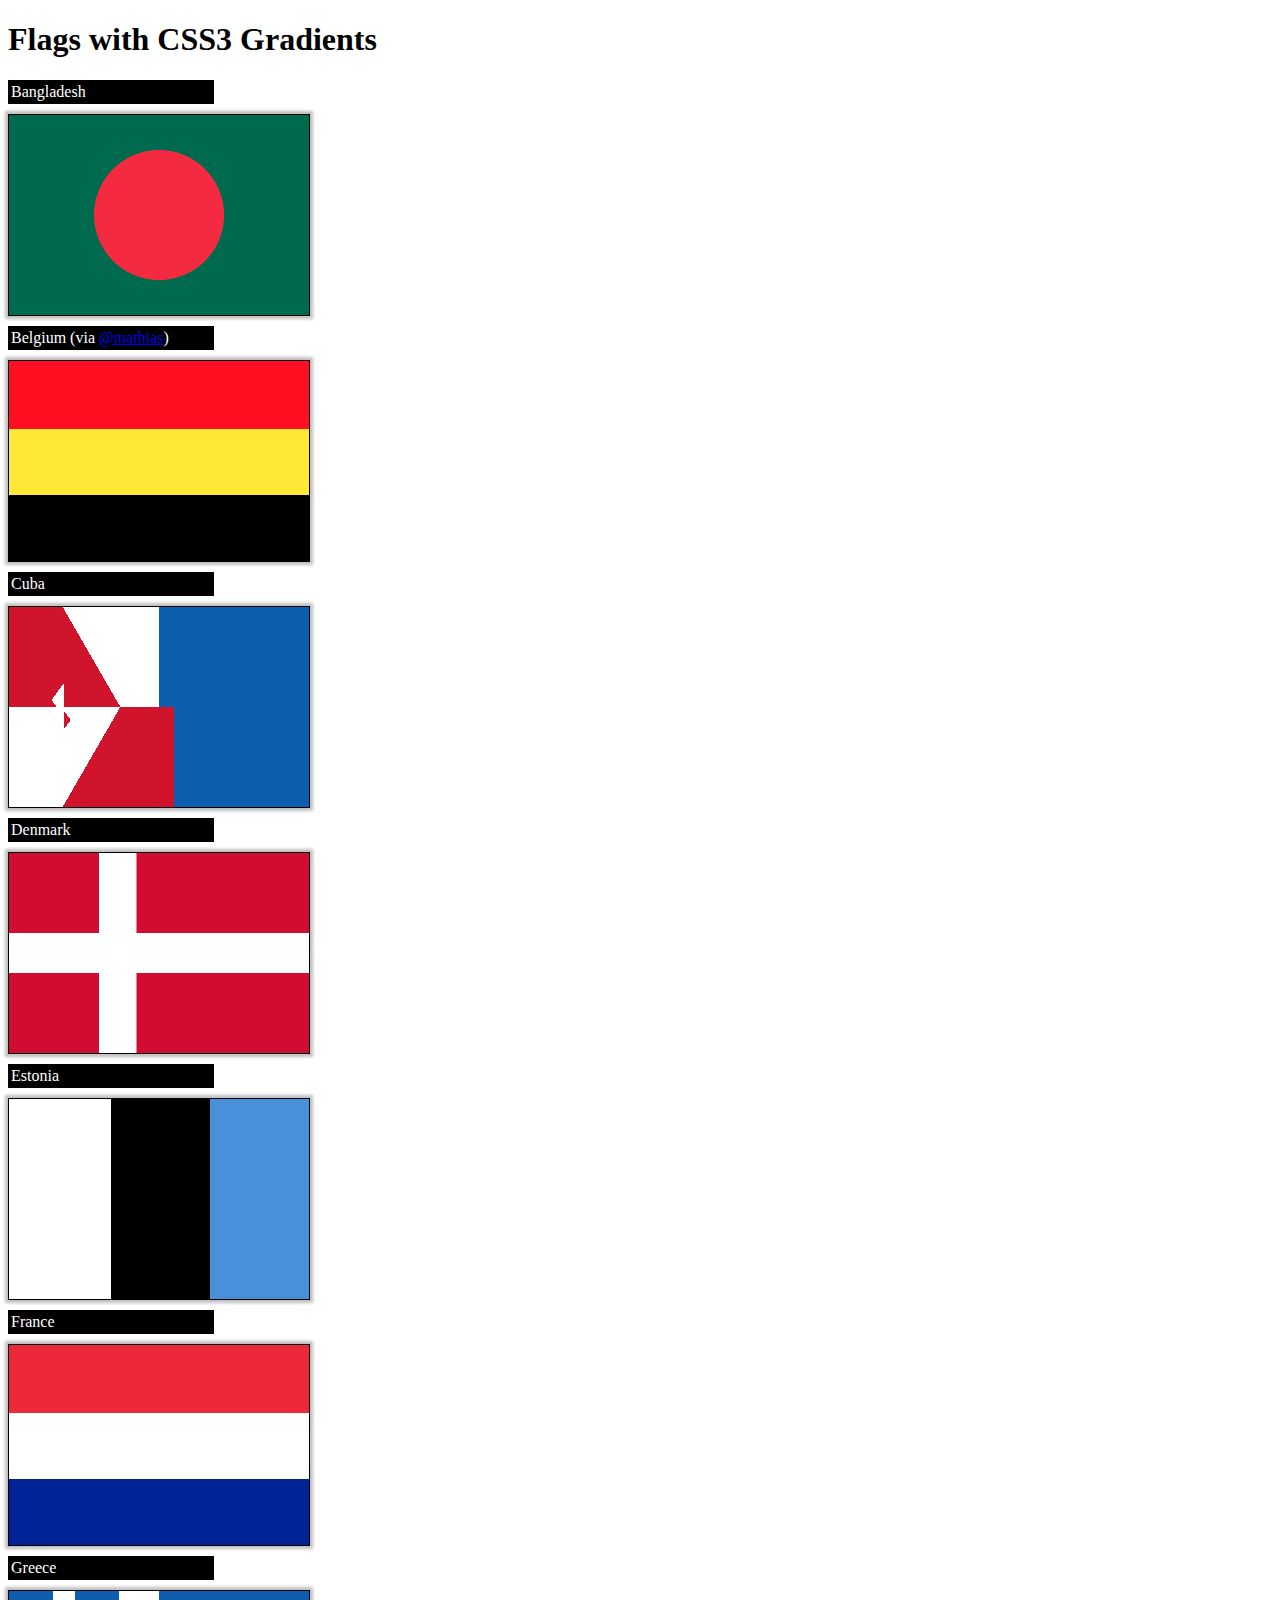
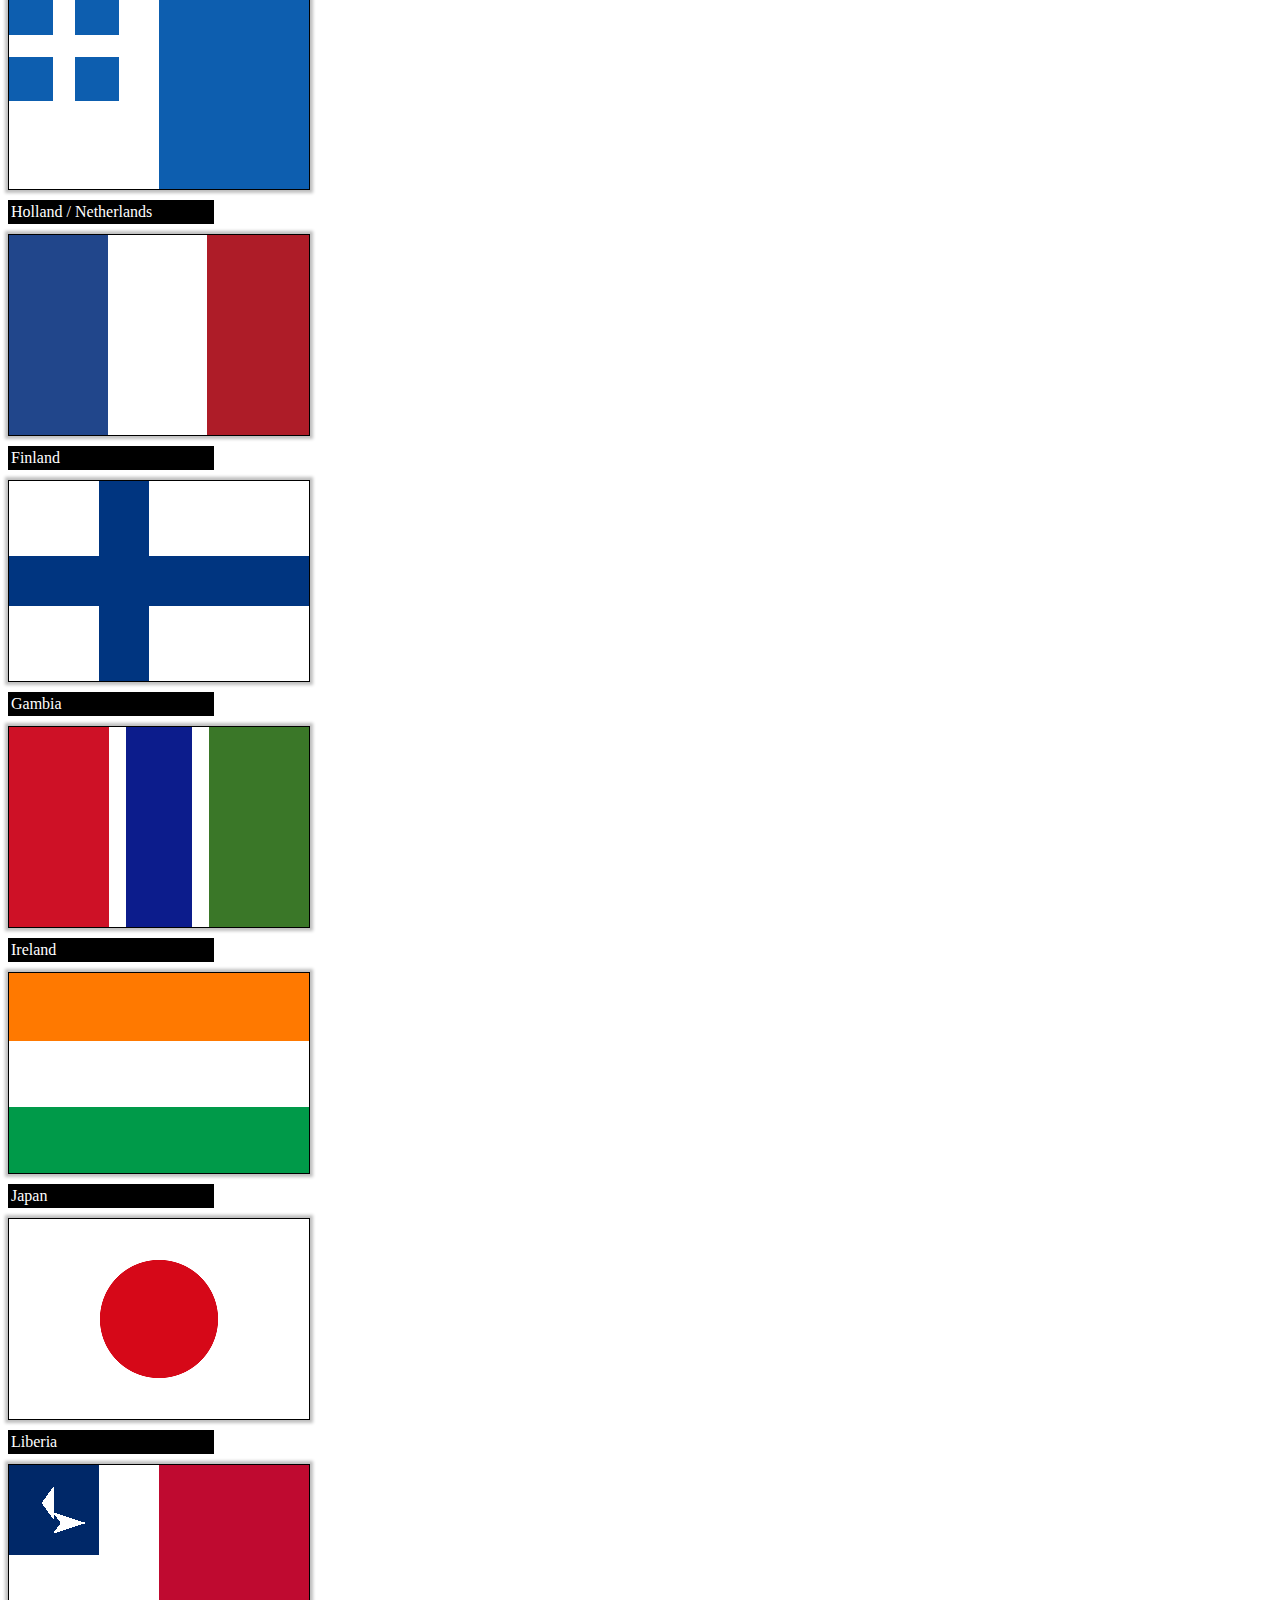
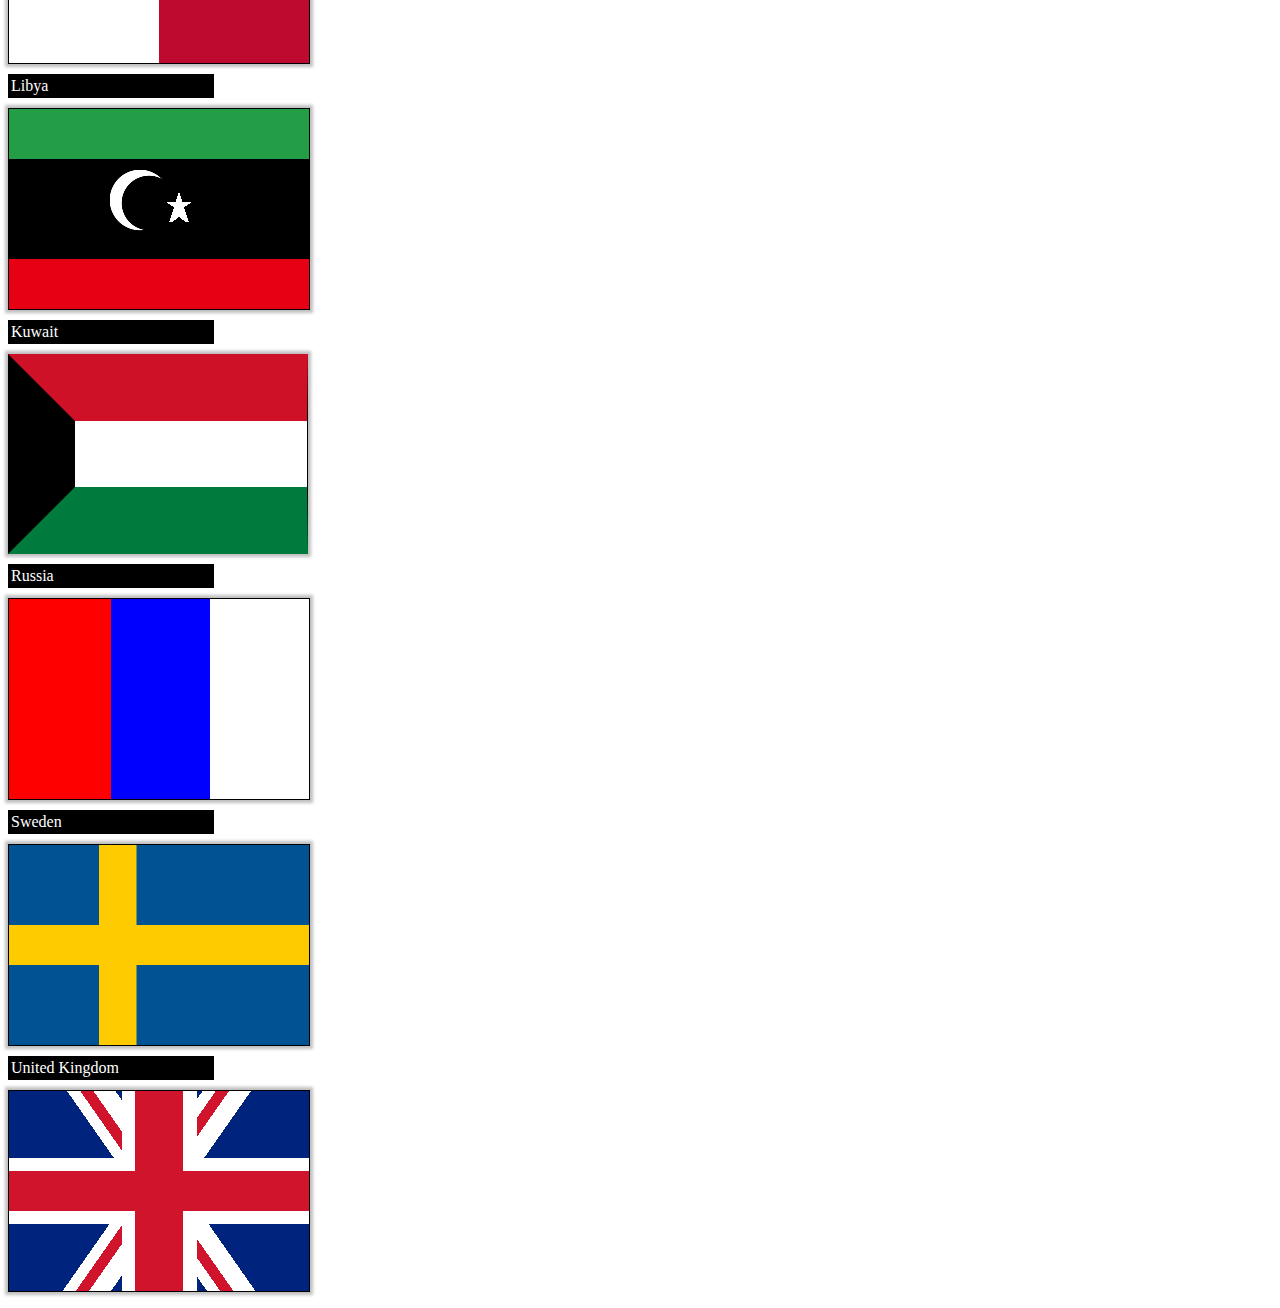
<file: flags.html>
<!DOCTYPE HTML>
<html>
<head>
<meta charset="UTF-8">
<title>CSS Flags</title>
<style>
dx {-webkit-column-width: 350px;}
dt {
		background-color: black; 
		color: white;
		margin: 10px 0;
		padding: 3px;
		width: 200px;
		
}
dd {	margin:0; padding:0;
		height: 200px; 
		width: 300px;
		position:relative;  
		text-indent: -999em; 
		border: 1px solid #000000; 
		-webkit-box-shadow: 0 0 3px 3px rgba(0,0,0,0.25);
		-moz-box-shadow: 0 0 3px 3px rgba(0,0,0,0.25);
		-ms-box-shadow: 0 0 3px 3px rgba(0,0,0,0.25);
		-o-box-shadow: 0 0 3px 3px rgba(0,0,0,0.25);
		box-shadow: 0 0 3px 3px rgba(0,0,0,0.25);
		background-repeat: no-repeat;
}

.japan {
	background-image: 
	-webkit-gradient(radial, 150 100, 0, 150 100, 60,
		color-stop(0.98, #d60818),
		color-stop(0.99, #ffffff));
	background-image: 
	-webkit-radial-gradient(0deg, circle closest-side, 
		#d60818 60%,
		#ffffff 61%
		);
	background-image: 
	-moz-radial-gradient(0deg, circle closest-side, 
		#d60818 60%,
		#ffffff 61%,
		#ffffff 100%
		);
	background-image: 
	-ms-radial-gradient(0deg, circle closest-side, 
		#d60818 60%,
		#ffffff 61%
		);
	background-image: 
	-o-radial-gradient(0deg, circle closest-side, 
		#d60818 60%,
		#ffffff 61%
		);
	background-image: 
	radial-gradient(0deg, circle closest-side, 
		#d60818 60%,
		#ffffff 61%
		);
}

.bangladesh {
	background-image: 
	-webkit-gradient(radial, 150 100, 0, 150 100, 66,
		color-stop(0.98, #f42a41),
		color-stop(0.99, #006a4e));
	background-image: 
	-webkit-radial-gradient(0deg, circle closest-side, 
		#f42a41 66%,
		#006a4e 67%
		);
	background-image: 
	-moz-radial-gradient(0deg, circle closest-side, 
		#f42a41 66%,
		#006a4e 67%
		);
	background-image: 
	-ms-radial-gradient(0deg, circle closest-side, 
		#f42a41 66%,
		#006a4e 67%
		);
	background-image: 
	-o-radial-gradient(0deg, circle closest-side, 
		#f42a41 66%,
		#006a4e 67%
		);
	background-image: 
	radial-gradient(0deg, circle closest-side, 
		#f42a41 66%,
		#006a4e 67%
		);
}
.libya {
	background-image: 
		-webkit-gradient(radial, 30 30, 0, 30 30, 60,
			color-stop(0.45, #000000),
			color-stop(0.46, rgba(0,0,0,0.001)),
			color-stop(1, rgba(0,0,0,0))),
		-webkit-gradient(radial, 30 30, 0, 30 30, 60,
			color-stop(0.50, #ffffff),
			color-stop(0.51, rgba(0,0,0,0.01)),
			color-stop(1, rgba(0,0,0,0))),
		-webkit-gradient(linear, 0 0, 0 100%,
			color-stop(0.25, #239E46),
			color-stop(0.25, #000000),
			color-stop(0.75, #000000),
			color-stop(0.75, #E70013)
		);
		background-image: 
		-webkit-radial-gradient(0deg, circle farthest-side, 
				#000000 99%,
				transparent 100%
		),
		-webkit-radial-gradient(0deg, circle farthest-side, 
				#ffffff 99%,
				transparent 100%
		),
		-webkit-linear-gradient(90deg,
			#239E46 25%,
			#000000 25%,
			#000000 75%,
			#E70013 75%,
			#E70013 100%
		);    
		background-image: 
		-moz-radial-gradient(0deg, circle closest-side, 
				#000000 99%,
				transparent 100%
		),
		-moz-radial-gradient(0deg, circle closest-side, 
				#ffffff 99%,
				transparent 100%
		),
		-moz-linear-gradient(90deg,
			#239E46 25%,
			#000000 25%,
			#000000 75%,
			#E70013 75%,
			#E70013 100%
		);    
		background-image: 
		-ms-radial-gradient(0deg, circle closest-side, 
				#000000 99%,
				transparent 100%
		),
		-ms-radial-gradient(0deg, circle closest-side, 
				#ffffff 99%,
				transparent 100%
		),
		-ms-linear-gradient(90deg,
			#239E46 25%,
			#000000 25%,
			#000000 75%,
			#E70013 75%,
			#E70013 100%
		);    
		background-image: 
		-o-radial-gradient(0deg, circle closest-side, 
				#000000 99%,
				transparent 100%
		),
		-o-radial-gradient(0deg, circle closest-side, 
				#ffffff 99%,
				transparent 100%
		),
		-o-linear-gradient(90deg,
			#239E46 25%,
			#000000 25%,
			#000000 75%,
			#E70013 75%,
			#E70013 100%
		);    
		background-image: 
		radial-gradient(0deg, circle closest-side, 
				#000000 99%,
				transparent 100%
		),
		radial-gradient(0deg, circle closest-side, 
				#ffffff 99%,
				transparent 100%
		),
		linear-gradient(90deg,
			#239E46 25%,
			#000000 25%,
			#000000 75%,
			#E70013 75%,
			#E70013 100%
		);    
	background-position: 110px 64px, 101px 61px, 0 0;
    -moz-background-size: 63px 63px, 68px 68px, 100% 100%;
    background-size: 63px 63px, 68px 68px, 100% 100%;
}
.libya:after {
	background: 
	-webkit-linear-gradient(126deg, #000000 4%,   transparent 4%) -70px 43px,
    -webkit-linear-gradient( 54deg, #000000 4%,   transparent 4%) 30px 43px,
    -webkit-linear-gradient( 18deg, #ffffff 8.5%, transparent 8.5%) 30px 43px,
    -webkit-linear-gradient(162deg, #ffffff 8.5%, transparent 8.5%) -70px 43px,
    -webkit-linear-gradient(234deg, #ffffff 7.5%, transparent 7.5%) -70px 23px,
    -webkit-linear-gradient(-54deg, #ffffff 7.5%, transparent 7.5%) 30px 23px;
	background: 
	-moz-linear-gradient(126deg, #000000 4%,   transparent 4%) -70px 43px,
    -moz-linear-gradient( 54deg, #000000 4%,   transparent 4%) 30px 43px,
    -moz-linear-gradient( 18deg, #ffffff 8.5%, transparent 8.5%) 30px 43px,
    -moz-linear-gradient(162deg, #ffffff 8.5%, transparent 8.5%) -70px 43px,
    -moz-linear-gradient(234deg, #ffffff 7.5%, transparent 7.5%) -70px 23px,
    -moz-linear-gradient(-54deg, #ffffff 7.5%, transparent 7.5%) 30px 23px;
	-moz-background-size: 100px;
	background-size: 100px;
	top: 70px;
	left: 140px;
	position: absolute;	
	width: 50px;
	height:50px;
	content: '';
}

.liberia {
	height:198px;
	background-image:
		-webkit-gradient(linear, 0 100%, 0 0,
			color-stop(0.5, #ffffff),
			color-stop(0.5, #bf0a30));
	background-image:
		-webkit-linear-gradient(90deg,
			#ffffff 50%,
			#bf0a30 50.01%
		);
	background-image:
		-moz-linear-gradient(90deg,
			#ffffff 50%,
			#bf0a30 50.01%
		);
	background-image:
		-ms-linear-gradient(90deg,
			#ffffff 50%,
			#bf0a30 50.01%
		);
	background-image:
		-o-linear-gradient(90deg,
			#ffffff 50%,
			#bf0a30 50.01%
		);
	background-image:
		linear-gradient(90deg,
			#ffffff 50%,
			#bf0a30 50.01%
		);
	-moz-background-size: 100% 36px;
	background-size: 100% 36px;
	background-repeat: repeat-y;
}
.liberia:after {
	background-image: 
	-webkit-linear-gradient(126deg, #002868 4%,   transparent 4%),
    -webkit-linear-gradient( 54deg, #002868 4%,   transparent 4%),
    -webkit-linear-gradient( 18deg, #ffffff 8.5%, transparent 8.5%),
    -webkit-linear-gradient(162deg, #ffffff 8.5%, transparent 8.5%),
    -webkit-linear-gradient(234deg, #ffffff 7.5%, transparent 7.5%),
    -webkit-linear-gradient(-54deg, #ffffff 7.5%, transparent 7.5%);
	background-image: 
	-moz-linear-gradient(126deg, #002868 4%,   transparent 4%),
    -moz-linear-gradient( 54deg, #002868 4%,   transparent 4%),
    -moz-linear-gradient( 18deg, #ffffff 8.5%, transparent 8.5%),
    -moz-linear-gradient(162deg, #ffffff 8.5%, transparent 8.5%),
    -moz-linear-gradient(234deg, #ffffff 7.5%, transparent 7.5%),
    -moz-linear-gradient(-54deg, #ffffff 7.5%, transparent 7.5%);
	background-image: 
	-ms-linear-gradient(126deg, #002868 4%,   transparent 4%),
    -ms-linear-gradient( 54deg, #002868 4%,   transparent 4%),
    -ms-linear-gradient( 18deg, #ffffff 8.5%, transparent 8.5%),
    -ms-linear-gradient(162deg, #ffffff 8.5%, transparent 8.5%),
    -ms-linear-gradient(234deg, #ffffff 7.5%, transparent 7.5%),
    -ms-linear-gradient(-54deg, #ffffff 7.5%, transparent 7.5%);
	background-image: 
	-o-linear-gradient(126deg, #002868 4%,   transparent 4%),
    -o-linear-gradient( 54deg, #002868 4%,   transparent 4%),
    -o-linear-gradient( 18deg, #ffffff 8.5%, transparent 8.5%),
    -o-linear-gradient(162deg, #ffffff 8.5%, transparent 8.5%),
    -o-linear-gradient(234deg, #ffffff 7.5%, transparent 7.5%),
    -o-linear-gradient(-54deg, #ffffff 7.5%, transparent 7.5%);
	background-image: 
	linear-gradient(126deg, #002868 4%,   transparent 4%),
    linear-gradient( 54deg, #002868 4%,   transparent 4%),
    linear-gradient( 18deg, #ffffff 8.5%, transparent 8.5%),
    linear-gradient(162deg, #ffffff 8.5%, transparent 8.5%),
    linear-gradient(234deg, #ffffff 7.5%, transparent 7.5%),
    linear-gradient(-54deg, #ffffff 7.5%, transparent 7.5%);
	background-position:  -55px 58px, 45px 58px, 45px 58px, -55px 58px,  -55px 38px, 45px 38px;
	background-color: #002868;
	-moz-background-size: 100px;
	background-size: 100px;
	top: 0;
	left: 0;
	position: absolute;	
	width: 90px;
	height:90px;
	content: '';
}




.greece {
	height:198px;
	background-image:
		-webkit-gradient(linear, 0 100%, 0 0,
			color-stop(0.5, #ffffff),
			color-stop(0.5, #0d5eaf));
	background-image:
		-webkit-linear-gradient(90deg,
			#ffffff 50%,
			#0d5eaf 50.01%
		);
	background-image:
		-moz-linear-gradient(90deg,
			#ffffff 50%,
			#0d5eaf 50.01%
		);
	background-image:
		-ms-linear-gradient(90deg,
			#ffffff 50%,
			#0d5eaf 50.01%
		);
	background-image:
		-o-linear-gradient(90deg,
			#ffffff 50%,
			#0d5eaf 50.01%
		);
	background-image:
		linear-gradient(90deg,
			#ffffff 50%,
			#0d5eaf 50.01%
		);
	-moz-background-size: 100% 44px;
	background-size: 100% 44px;
	background-repeat: repeat-y;
}
.greece:after {
	background-image: 
	-webkit-gradient(linear, 0 0, 0 100%, from(#ffffff), to(#ffffff)),
	-webkit-gradient(linear, 0 0, 0 100%, from(#ffffff), to(#ffffff));
	background-image: 
	-webkit-linear-gradient(90deg, #ffffff, #ffffff),
	-webkit-linear-gradient(0deg, #ffffff, #ffffff);
	background-image: 
	-moz-linear-gradient(90deg, #ffffff, #ffffff),
	-moz-linear-gradient(0deg, #ffffff, #ffffff);
	background-image: 
	-ms-linear-gradient(90deg, #ffffff, #ffffff),
	-ms-linear-gradient(0deg, #ffffff, #ffffff);
	background-image: 
	-o-linear-gradient(90deg, #ffffff, #ffffff),
	-o-linear-gradient(0deg, #ffffff, #ffffff);
	background-image: 
	linear-gradient(90deg, #ffffff, #ffffff),
	linear-gradient(0deg, #ffffff, #ffffff);
	background-position: 0 44px, 44px 0;
	background-color: #0d5eaf;
	-moz-background-size: 110px 22px, 22px 110px;
	background-size: 110px 22px, 22px 110px;
	background-repeat: no-repeat;
	top: 0;
	left: 0;
	position: absolute;	
	width: 110px;
	height:110px;
	content: '';
}

.france {
	background-image:
		-webkit-gradient(linear, 0 0, 100% 0,
			color-stop(0.33, #002395),
			color-stop(0.33, #ffffff),
			color-stop(0.66, #ffffff),
			color-stop(0.66, #ED2939)
		);
	background-image:
		-webkit-linear-gradient(0deg,
			#002395 33%,
			#ffffff 33%,
			#ffffff 66%,
			#ED2939 66%
		);
	
	background-image:
		-moz-linear-gradient(0deg,
			#002395 33%,
			#ffffff 33%,
			#ffffff 66%,
			#ED2939 66%,
			#ED2939 100%
		);	
	background-image:
		-ms-linear-gradient(0deg,
			#002395 33%,
			#ffffff 33%,
			#ffffff 66%,
			#ED2939 66%
		);
	background-image:
		-o-linear-gradient(0deg,
			#002395 33%,
			#ffffff 33%,
			#ffffff 66%,
			#ED2939 66%
		);
	background-image:
		linear-gradient(0deg,
			#002395 33%,
			#ffffff 33%,
			#ffffff 66%,
			#ED2939 66%
		);
}

.holland {
	background-image:
		-webkit-gradient(linear, 0 0, 0 100%,
			color-stop(0.33, #21468B),
			color-stop(0.33, #ffffff),
			color-stop(0.66, #ffffff),
			color-stop(0.66, #AE1C28)
		);
	background-image:
		-webkit-linear-gradient(90deg,
			#21468B 33%,
			#ffffff 33%,
			#ffffff 66%,
			#AE1C28 66%
		);
	
	background-image:
		-moz-linear-gradient(90deg,
			#21468B 33%,
			#ffffff 33%,
			#ffffff 66%,
			#AE1C28 66%,
			#AE1C28 100%
		);	
	background-image:
		-ms-linear-gradient(90deg,
			#21468B 33%,
			#ffffff 33%,
			#ffffff 66%,
			#AE1C28 66%
		);
	background-image:
		-o-linear-gradient(90deg,
			#21468B 33%,
			#ffffff 33%,
			#ffffff 66%,
			#AE1C28 66%
		);
	background-image:
		linear-gradient(90deg,
			#21468B 33%,
			#ffffff 33%,
			#ffffff 66%,
			#AE1C28 66%
		);
}

.ireland {
	background-image:
		-webkit-gradient(linear, 0 0, 100% 0,
			color-stop(0.33, #009a49),
			color-stop(0.33, #ffffff),
			color-stop(0.66, #ffffff),
			color-stop(0.66, #FF7900)
		);
	background-image:
		-webkit-linear-gradient(0deg,
			#009a49 33%,
			#ffffff 33%,
			#ffffff 66%,
			#FF7900 66%
		);
	
	background-image:
		-moz-linear-gradient(0deg,
			#009a49 33%,
			#ffffff 33%,
			#ffffff 66%,
			#FF7900 66%,
			#FF7900 100%
		);	
	background-image:
		-ms-linear-gradient(0deg,
			#009a49 33%,
			#ffffff 33%,
			#ffffff 66%,
			#FF7900 66%
		);
	background-image:
		-o-linear-gradient(0deg,
			#009a49 33%,
			#ffffff 33%,
			#ffffff 66%,
			#FF7900 66%
		);
	background-image:
		linear-gradient(0deg,
			#009a49 33%,
			#ffffff 33%,
			#ffffff 66%,
			#FF7900 66%
		);
}


.finland {
	background-image: 
	-webkit-gradient(linear, 0 0, 0 100%, from(#003580), to(#003580)),
	-webkit-gradient(linear, 0 0, 0 100%, from(#003580), to(#003580));
	background-image: 
	-webkit-linear-gradient(90deg, #003580, #003580),
	-webkit-linear-gradient(0deg, #003580, #003580);
	background-image: 
	-moz-linear-gradient(90deg, #003580, #003580),
	-moz-linear-gradient(0deg, #003580, #003580);
	background-image: 
	-ms-linear-gradient(90deg, #003580, #003580),
	-ms-linear-gradient(0deg, #003580, #003580);
	background-image: 
	-o-linear-gradient(90deg, #003580, #003580),
	-o-linear-gradient(0deg, #003580, #003580);
	background-image: 
	linear-gradient(90deg, #003580, #003580),
	linear-gradient(0deg, #003580, #003580);
	background-position: 0 75px, 90px 0;
	background-color: #ffffff;
	-moz-background-size: 100% 50px, 50px 100%;
	background-size: 100% 50px, 50px 100%;
	background-repeat: no-repeat;
}


.estonia {
	background-image:
		-webkit-gradient(linear, 0 0, 0 100%,
			color-stop(0.33, #4891d9),
			color-stop(0.33, #000000),
			color-stop(0.66, #000000),
			color-stop(0.66, #ffffff)
		);
	background-image:
		-webkit-linear-gradient(-90deg,
			#4891d9 33%,
			#000000 33%,
			#000000 66%,
			#ffffff 66%
		);
	
	background-image:
		-moz-linear-gradient(-90deg,
			#4891d9 33%,
			#000000 33%,
			#000000 66%,
			#ffffff 66%,
			#ffffff 100%
		);	
	background-image:
		-ms-linear-gradient(-90deg,
			#4891d9 33%,
			#000000 33%,
			#000000 66%,
			#ffffff 66%
		);
	background-image:
		-o-linear-gradient(-90deg,
			#4891d9 33%,
			#000000 33%,
			#000000 66%,
			#ffffff 66%
		);
	background-image:
		linear-gradient(-90deg,
			#4891d9 33%,
			#000000 33%,
			#000000 66%,
			#ffffff 66%
		);
}

.russia {
	background-image:
		-webkit-gradient(linear,  0 0,0 100%,
			color-stop(0.33, #ffffff),
			color-stop(0.33, #0000ff),
			color-stop(0.66, #0000ff),
			color-stop(0.66, #ff0000)
		);
	background-image:
		-webkit-linear-gradient(-90deg,
			#ffffff 33%,
			#0000ff 33%,
			#0000ff 66%,
			#ff0000 66%
		);
	
	background-image:
		-moz-linear-gradient(-90deg,
			#ffffff 33%,
			#0000ff 33%,
			#0000ff 66%,
			#ff0000 66%,
			#ff0000 100%
		);	
	background-image:
		-ms-linear-gradient(-90deg,
			#ffffff 33%,
			#0000ff 33%,
			#0000ff 66%,
			#ff0000 66%
		);
	background-image:
		-o-linear-gradient(-90deg,
			#ffffff 33%,
			#0000ff 33%,
			#0000ff 66%,
			#ff0000 66%
		);
	background-image:
		linear-gradient(-90deg,
			#ffffff 33%,
			#0000ff 33%,
			#0000ff 66%,
			#ff0000 66%
		);
}

.belgium {
	background-image:
		-webkit-gradient(linear, 0 0, 100% 0,
			color-stop(.33, #000),
			color-stop(.33, #ffe936),
			color-stop(.66, #ffe936),
			color-stop(.66, #ff0f21)
		);
	background-image:
		-webkit-linear-gradient(0deg,
			#000 33%,
			#ffe936 33%,
			#ffe936 66%,
			#ff0f21 66%
		);
	background-image:
		-moz-linear-gradient(0deg,
			#000 33%,
			#ffe936 33%,
			#ffe936 66%,
			#ff0f21 66%,
			#ff0f21 100%
		);	
	background-image:
		-ms-linear-gradient(0deg,
			#000 33%,
			#ffe936 33%,
			#ffe936 66%,
			#ED2939 66%
		);
	background-image:
		-o-linear-gradient(0deg,
			#000 33%,
			#ffe936 33%,
			#ffe936 66%,
			#ff0f21 66%
		);
	background-image:
		linear-gradient(0deg,
			#000 33%,
			#ffe936 33%,
			#ffe936 66%,
			#ff0f21 66%
		);
		/* Aspect ratio is 13:15, so 
		
		dd {height: 260px;
			width: 300px;
		}
		
		should be added for accuracy
		*/
}

.kuwait {
	border-top: #ce1126 solid 67px;
	border-bottom: #007a3d solid 67px;
	border-left: #000000 solid 67px;
	-webkit-box-sizing: border-box;
	-moz-box-sizing: border-box;
	-ms-box-sizing: border-box;
	-o-box-sizing: border-box;
	box-sizing: border-box;
	}
	
.sweden {
	background-image: 
	-webkit-gradient(linear, 0 0, 0 100%, from(#FECB00), to(#FECB00)),
	-webkit-gradient(linear, 0 0, 0 100%, from(#FECB00), to(#FECB00));
	background-image: 
	-webkit-linear-gradient(90deg, #FECB00, #FECB00),
	-webkit-linear-gradient(0deg, #FECB00, #FECB00);
	background-image: 
	-moz-linear-gradient(90deg, #FECB00, #FECB00),
	-moz-linear-gradient(0deg, #FECB00, #FECB00);
	background-image: 
	-ms-linear-gradient(90deg, #FECB00, #FECB00),
	-ms-linear-gradient(0deg, #FECB00, #FECB00);
	background-image: 
	-o-linear-gradient(90deg, #FECB00, #FECB00),
	-o-linear-gradient(0deg, #FECB00, #FECB00);
	background-image: 
	linear-gradient(90deg, #FECB00, #FECB00),
	linear-gradient(0deg, #FECB00, #FECB00);
	background-position: 0 50%, 90px 0;
	background-color: #005293;
	-moz-background-size: 100% 20%, 12.5% 100%;
	background-size: 100% 20%, 12.5% 100%;
	background-repeat: no-repeat;
}

.cuba {
	background-image:
	
		-webkit-gradient(linear, 0 0%, 60% 100%,
			color-stop(0.5, #cf142b),
			color-stop(0.5, transparent)),
		-webkit-gradient(linear, 0% 80%, 50% 0%,
			color-stop(0.5, #cf142b),
			color-stop(0.5, transparent)),
		-webkit-gradient(linear, 0 100%, 0 0,
			color-stop(0.5, #ffffff),
			color-stop(0.5, #002a8f));
	background-image:
		-webkit-linear-gradient(-60deg,
			#cf142b 50.01%,
			transparent 50%,
			transparent 100%
		),
		-webkit-linear-gradient(60deg,
			#cf142b 50%,
			transparent 50.01%,
			transparent 100%
		),
		-webkit-linear-gradient(90deg,
			#ffffff 50%,
			#0d5eaf 50.01%
		);
	background-image:
		-moz-linear-gradient(-60deg,
			#cf142b 50.01%,
			transparent 50%,
			transparent 100%
		),
		-moz-linear-gradient(60deg,
			#cf142b 50%,
			transparent 50.01%,
			transparent 100%
		),
		-moz-linear-gradient(90deg,
			#ffffff 50%,
			#0d5eaf 50.01%
		);
	background-image:
		-ms-linear-gradient(-60deg,
			#cf142b 50.01%,
			transparent 50%,
			transparent 100%
		),
		-ms-linear-gradient(60deg,
			#cf142b 50%,
			transparent 50.01%,
			transparent 100%
		),
		-ms-linear-gradient(90deg,
			#ffffff 50%,
			#0d5eaf 50.01%
		);
	background-image:
		-o-linear-gradient(-60deg,
			#cf142b 50.01%,
			transparent 50%,
			transparent 100%
		),
		-o-linear-gradient(60deg,
			#cf142b 50%,
			transparent 50.01%,
			transparent 100%
		),
		-o-linear-gradient(90deg,
			#ffffff 50%,
			#0d5eaf 50.01%
		);
	
	background-image:
		linear-gradient(-60deg,
			#cf142b 50.01%,
			transparent 50%,
			transparent 100%
		),
		linear-gradient(60deg,
			#cf142b 50%,
			transparent 50.01%,
			transparent 100%
		),
		linear-gradient(90deg,
			#ffffff 50%,
			#0d5eaf 50.01%
		);
	-moz-background-size: 165px 100px, 165px 100px, 100% 80px;
	background-size: 165px 100px, 165px 100px, 100% 80px;
	background-position: 0 100px, 0 0, 0 0;
	background-repeat: no-repeat, no-repeat, repeat-y;
	
}

.cuba:after {
	background-image: 
	-webkit-linear-gradient(126deg, #cf142b 4%,   transparent 4%),
    -webkit-linear-gradient( 54deg, #cf142b 4%,   transparent 4%),
    -webkit-linear-gradient( 18deg, #ffffff 8.5%, transparent 8.5%),
    -webkit-linear-gradient(162deg, #ffffff 8.5%, transparent 8.5%),
    -webkit-linear-gradient(234deg, #ffffff 7.5%, transparent 7.5%),
    -webkit-linear-gradient(-54deg, #ffffff 7.5%, transparent 7.5%);
	background-image: 
	-moz-linear-gradient(126deg, #cf142b 4%,   transparent 4%),
    -moz-linear-gradient( 54deg, #cf142b 4%,   transparent 4%),
    -moz-linear-gradient( 18deg, #ffffff 8.5%, transparent 8.5%),
    -moz-linear-gradient(162deg, #ffffff 8.5%, transparent 8.5%),
    -moz-linear-gradient(234deg, #ffffff 7.5%, transparent 7.5%),
    -moz-linear-gradient(-54deg, #ffffff 7.5%, transparent 7.5%);
	background-image: 
	-ms-linear-gradient(126deg, #cf142b 4%,   transparent 4%),
    -ms-linear-gradient( 54deg, #cf142b 4%,   transparent 4%),
    -ms-linear-gradient( 18deg, #ffffff 8.5%, transparent 8.5%),
    -ms-linear-gradient(162deg, #ffffff 8.5%, transparent 8.5%),
    -ms-linear-gradient(234deg, #ffffff 7.5%, transparent 7.5%),
    -ms-linear-gradient(-54deg, #ffffff 7.5%, transparent 7.5%);
	background-image: 
	-o-linear-gradient(126deg, #cf142b 4%,   transparent 4%),
    -o-linear-gradient( 54deg, #cf142b 4%,   transparent 4%),
    -o-linear-gradient( 18deg, #ffffff 8.5%, transparent 8.5%),
    -o-linear-gradient(162deg, #ffffff 8.5%, transparent 8.5%),
    -o-linear-gradient(234deg, #ffffff 7.5%, transparent 7.5%),
    -o-linear-gradient(-54deg, #ffffff 7.5%, transparent 7.5%);
	background-image: 
	linear-gradient(126deg, #cf142b 4%,   transparent 4%),
    linear-gradient( 54deg, #cf142b 4%,   transparent 4%),
    linear-gradient( 18deg, #ffffff 8.5%, transparent 8.5%),
    linear-gradient(162deg, #ffffff 8.5%, transparent 8.5%),
    linear-gradient(234deg, #ffffff 7.5%, transparent 7.5%),
    linear-gradient(-54deg, #ffffff 7.5%, transparent 7.5%);
	background-position:  -55px 58px, 45px 58px, 45px 58px, -55px 58px,  -55px 38px, 45px 38px;
	-moz-background-size: 100px;
	background-size: 100px;
	top: 55px;
	left: 10px;
	position: absolute;	
	width: 90px;
	height:90px;
	content: '';
}
.uk {
	background-image:
		-webkit-gradient(linear, 0 0, 100% 0, 
			from(#cf142b), 
			to(#cf142b)),
		-webkit-gradient(linear, 0 0,  0 100%, 
			from(#cf142b), 
			to(#cf142b)),
		-webkit-gradient(linear, 0 0, 100% 0, 
			from(#ffffff), 
			to(#ffffff)),
		-webkit-gradient(linear, 0 0,  0 100%, 
			from(#ffffff), 
			to(#ffffff)),
		-webkit-gradient(linear, 0 -10%, 70% 150%, 
			color-stop(0.46, transparent),  
			color-stop(0.46, #ffffff),
			color-stop(0.50, #ffffff), 
			color-stop(0.50, #cf142b), 
			color-stop(0.53, #cf142b), 
			color-stop(0.53, #ffffff), 
			color-stop(0.55, #ffffff), 
			color-stop(0.55, transparent), 
			color-stop(1, transparent)),
			
		-webkit-gradient(linear,160% 70%,  100% 200%, 
			color-stop(0.45, transparent), 
			color-stop(0.45, #ffffff),
			color-stop(0.50, #ffffff), 
			color-stop(0.50, #cf142b), 
			color-stop(0.53, #cf142b), 
			color-stop(0.53, #ffffff), 
			color-stop(0.56, #ffffff), 
			color-stop(0.56, transparent), 
			color-stop(1, transparent));
	
	
	
	background-image:
		-webkit-linear-gradient(90deg, #cf142b, #cf142b),
		-webkit-linear-gradient(0deg, #cf142b, #cf142b),
		-webkit-linear-gradient(90deg, #FFFFFF, #FFFFFF),
		-webkit-linear-gradient(0deg, #FFFFFF, #FFFFFF),
		-webkit-linear-gradient(55deg, 
			transparent 45%, 
			#ffffff 45%,
			#ffffff 48%, 
			#cf142b 48%, 
			#cf142b 51%, 
			#ffffff 51%, 
			#ffffff 56%, 
			transparent 56%, 
			transparent 100%),
		-webkit-linear-gradient(-55deg, 
			transparent 45%, 
			#ffffff 45%,
			#ffffff 50%, 
			#cf142b 50%, 
			#cf142b 53%, 
			#ffffff 53%, 
			#ffffff 56%, 
			transparent 56%, 
			transparent 100%);
	background-image:
		-moz-linear-gradient(90deg, #cf142b, #cf142b),
		-moz-linear-gradient(0deg, #cf142b, #cf142b),
		-moz-linear-gradient(90deg, #FFFFFF, #FFFFFF),
		-moz-linear-gradient(0deg, #FFFFFF, #FFFFFF),
		-moz-linear-gradient(55deg, 
			transparent 45%, 
			#ffffff 45%,
			#ffffff 48%, 
			#cf142b 48%, 
			#cf142b 51%, 
			#ffffff 51%, 
			#ffffff 56%, 
			transparent 56%, 
			transparent 100%),
		-moz-linear-gradient(-55deg, 
			transparent 45%, 
			#ffffff 45%,
			#ffffff 50%, 
			#cf142b 50%, 
			#cf142b 53%, 
			#ffffff 53%, 
			#ffffff 56%, 
			transparent 56%, 
			transparent 100%);
		background-image:
		-ms-linear-gradient(90deg, #cf142b, #cf142b),
		-ms-linear-gradient(0deg, #cf142b, #cf142b),
		-ms-linear-gradient(90deg, #FFFFFF, #FFFFFF),
		-ms-linear-gradient(0deg, #FFFFFF, #FFFFFF),
		-ms-linear-gradient(55deg, 
			transparent 45%, 
			#ffffff 45%,
			#ffffff 48%, 
			#cf142b 48%, 
			#cf142b 51%, 
			#ffffff 51%, 
			#ffffff 56%, 
			transparent 56%, 
			transparent 100%),
		-ms-linear-gradient(-55deg, 
			transparent 45%, 
			#ffffff 45%,
			#ffffff 50%, 
			#cf142b 50%, 
			#cf142b 53%, 
			#ffffff 53%, 
			#ffffff 56%, 
			transparent 56%, 
			transparent 100%);
		background-image:
		-o-linear-gradient(90deg, #cf142b, #cf142b),
		-o-linear-gradient(0deg, #cf142b, #cf142b),
		-o-linear-gradient(90deg, #FFFFFF, #FFFFFF),
		-o-linear-gradient(0deg, #FFFFFF, #FFFFFF),
		-o-linear-gradient(55deg, 
			transparent 45%, 
			#ffffff 45%,
			#ffffff 48%, 
			#cf142b 48%, 
			#cf142b 51%, 
			#ffffff 51%, 
			#ffffff 56%, 
			transparent 56%, 
			transparent 100%),
		-o-linear-gradient(-55deg, 
			transparent 45%, 
			#ffffff 45%,
			#ffffff 50%, 
			#cf142b 50%, 
			#cf142b 53%, 
			#ffffff 53%, 
			#ffffff 56%, 
			transparent 56%, 
			transparent 100%);
		background-image:
		linear-gradient(90deg, #cf142b, #cf142b),
		linear-gradient(0deg, #cf142b, #cf142b),
		linear-gradient(90deg, #FFFFFF, #FFFFFF),
		linear-gradient(0deg, #FFFFFF, #FFFFFF),
		linear-gradient(55deg, 
			transparent 45%, 
			#ffffff 45%,
			#ffffff 48%, 
			#cf142b 48%, 
			#cf142b 51%, 
			#ffffff 51%, 
			#ffffff 56%, 
			transparent 56%, 
			transparent 100%),
		linear-gradient(-55deg, 
			transparent 45%, 
			#ffffff 45%,
			#ffffff 50%, 
			#cf142b 50%, 
			#cf142b 53%, 
			#ffffff 53%, 
			#ffffff 56%, 
			transparent 56%, 
			transparent 100%);
	
	background-position: 0 50%, 50% 0,0 50%, 50% 0, 0 100%, 100% 0;
	-moz-background-size: 100% 20%, 16% 100%, 100% 33%, 25% 100%, 100% 100%, 100% 100%;
	background-size: 100% 20%, 16% 100%, 100% 33%, 25% 100%, 100% 100%, 100% 100%;
	background-repeat: no-repeat;

	background-color: #00247d;	
}

.denmark {
	background-image: 
	-webkit-gradient(linear, 0 0, 0 100%, from(#FFFFFF), to(#FFFFFF)),
	-webkit-gradient(linear, 0 0, 0 100%, from(#FFFFFF), to(#FFFFFF));
	background-image: 
	-webkit-linear-gradient(90deg, #FFFFFF, #FFFFFF),
	-webkit-linear-gradient(0deg, #FFFFFF, #FFFFFF);
	background-image: 
	-moz-linear-gradient(90deg, #FFFFFF, #FFFFFF),
	-moz-linear-gradient(0deg, #FFFFFF, #FFFFFF);
	background-image: 
	-ms-linear-gradient(90deg, #FFFFFF, #FFFFFF),
	-ms-linear-gradient(0deg, #FFFFFF, #FFFFFF);
	background-image: 
	-o-linear-gradient(90deg, #FFFFFF, #FFFFFF),
	-o-linear-gradient(0deg, #FFFFFF, #FFFFFF);
	background-image: 
	linear-gradient(90deg, #FFFFFF, #FFFFFF),
	linear-gradient(0deg, #FFFFFF, #FFFFFF);
	background-position: 0 50%, 90px 0;
	background-color: #d00c33;
	-moz-background-size: 100% 20%, 12.5% 100%;
	background-size: 100% 20%, 12.5% 100%;
	background-repeat: no-repeat;
}

.gambia {
	background-image:	
	-webkit-linear-gradient(90deg, 
			#ce1126 33.3%, 
			#ffffff 33.33%,
			#ffffff 39%, 
			#0c1c8c 39%, 
			#0c1c8c 61%, 
			#ffffff 61%, 
			#ffffff 66.6%, 
			#3a7728 66.7%, 
			#3a7728 100%);
	background-image:	
	-moz-linear-gradient(90deg, 
			#ce1126 33.3%, 
			#ffffff 33.33%,
			#ffffff 39%, 
			#0c1c8c 39%, 
			#0c1c8c 61%, 
			#ffffff 61%, 
			#ffffff 66.6%, 
			#3a7728 66.7%, 
			#3a7728 100%);
	background-image:	
	-ms-linear-gradient(90deg, 
			#ce1126 33.3%, 
			#ffffff 33.33%,
			#ffffff 39%, 
			#0c1c8c 39%, 
			#0c1c8c 61%, 
			#ffffff 61%, 
			#ffffff 66.6%, 
			#3a7728 66.7%, 
			#3a7728 100%);
	background-image:	
	-o-linear-gradient(90deg, 
			#ce1126 33.3%, 
			#ffffff 33.33%,
			#ffffff 39%, 
			#0c1c8c 39%, 
			#0c1c8c 61%, 
			#ffffff 61%, 
			#ffffff 66.6%, 
			#3a7728 66.7%, 
			#3a7728 100%);
	background-image:	
	linear-gradient(90deg, 
			#ce1126 33.3%, 
			#ffffff 33.33%,
			#ffffff 39%, 
			#0c1c8c 39%, 
			#0c1c8c 61%, 
			#ffffff 61%, 
			#ffffff 66.6%, 
			#3a7728 66.7%, 
			#3a7728 100%);
}
</style>
</head>

<body>
<h1>Flags with CSS3 Gradients</h1>
<dl>
<dt>Bangladesh</dt>
<dd class="bangladesh">Red round circle with a green background</dd>

<dt>Belgium (via <a href="http://twitter.com/#!/mathias">@mathias</a>)</dt>
<dd class="belgium">Black yellow and red vertical stripes</dd>

<dt>Cuba</dt>
<dd class="cuba">Blue and White horizontal stripes, with left red trianble and white star</dd>
<dt>Denmark</dt>
<dd class="denmark">Offset white cross on red</dd>

<dt>Estonia</dt>
<dd class="estonia">Black, Blue, and White horizontal stripes</dd>

<dt>France</dt>
<dd class="france">Blue, White and Red vertical stripe</dd>

<dt>Greece</dt>
<dd class="greece">9 blue and white stripes, with a cross in the top left</dd>

<dt>Holland / Netherlands</dt>
<dd class="holland">Blue, White and Red horizontal stripe</dd>


<dt>Finland</dt>
<dd class="finland">Offset blue cross on white</dd>
<dt>Gambia</dt>
<dd class="gambia">red, blue and green horizontal stripes with white separators</dd>
<dt>Ireland</dt>
<dd class="ireland">Orange, White and Green vertical stripe</dd>

<dt>Japan</dt>
<dd class="japan">Red round circle with a white background</dd>

<dt>Liberia</dt>
<dd class="liberia">13 red and white stripes with a white star on blue background</dd>


<dt>Libya</dt>
<dd class="libya">red, black and green stripes with a star and crescent</dd>

<dt>Kuwait</dt>
<dd class="kuwait">green, black, red and white</dd>
<dt>Russia</dt>
<dd class="russia">White blue and red horizontal stripe</dd>
<dt>Sweden</dt>
<dd class="sweden">Offset yellow cross on blue</dd>
<dt>United Kingdom</dt>
<dd class="uk">The union jack</dd>

</dl>
</body>
</html>
</file>
<file: css/pagesetup.css>
@charset "UTF-8";
/* CSS Document 

Author: Estelle Weyl 
		http://www.standardista.com 
		http://www.twitter.com/estellevw
		
Defaults for the page. Does not include gradients, but does include some background sizes.


*/

body {background-color:#999;}
section, footer {display: block; clear:both;}
footer {text-align:right;}
footer a {text-decoration: none; border: 1px transparent solid;}
 
div {
	height: 300px;
	width: 	400px;
	margin: 20px;
	float:left;
	display:block;
	-webkit-box-shadow: inset 0 0 10px  rgba(0, 0, 0, 0.4);
	-moz-box-shadow:inset  0 0 10px rgba(0, 0, 0, 0.4);
	box-shadow:inset 0 0 10px rgba(0, 0, 0, 0.4);
	white-space:pre;
	padding: 10px;
	font-family:"Courier New", Courier, monospace;
	font-size: 18px;
	color: #fff;
	text-shadow: 3px 3px 3px rgba(0,0,0,1);
	overflow:visible;
	position: relative;
	-moz-border-radius: 25px;
	border-radius: 25px;
	
}
h1, p, footer a  {
color: #fff;
text-shadow: 1px 1px #f09;
background-color: black;
padding: 3px 10px;
}
article > p {background-color:transparent; font-size: 18px;}
h1 {letter-spacing: 1px; }
h1, 
footer a:hover {box-shadow: 0 0 3px 3px rgba(255,255,255,.3); border: 
solid 1px #f09;}
div > p {
	position: absolute; 
	top: 20px; 
	left: -20px;
	width: 280px;
}

.blue {background-color:#33F;}
.pink {background-color:#C09;}
.purple {background-color:#609}
.green {background-color:#060;}
.red {background-color:#603;}

.smallStripe {
	-webkit-background-size: 20px 20px;
	-moz-background-size: 20px 20px;
	background-size: 20px 20px; 
}
.bigstripe {
	-webkit-background-size: 40px 40px;
	-moz-background-size: 40px 40px;
	background-size: 40px 40px; 
}
</file>
<file: css/hearts.css>
@charset "UTF-8";/* 

Author: Estelle Weyl 
		http://www.standardista.com 
		http://www.twitter.com/estellevw
		
*/

.hearts {
	
	background-color:#fff;
	background-image:
	
	-webkit-gradient(linear,  0% 0%, 0% 100%,
		  color-stop(0.25, rgba(255,255,255,1)),
		  color-stop(0.25, rgba(255,255,255,0))),
	-webkit-gradient(linear,  0% 0%, 100% 100%,
		  color-stop(0.15, rgba(212,0,0,1)),
		  color-stop(0.17, rgba(255,255,255,0))),
	-webkit-gradient(linear,  100% 0, 0 100%, 
		  color-stop(0.15, rgba(212,0,0,1)),
		  color-stop(0.17, rgba(255,255,255,0))),
	  -webkit-gradient(radial, 20 27, 0, 25 20, 47,
			color-stop(0.22, rgba(212,0,0,1)), 
			color-stop(0.25, rgba(255,255,255,0))
		),
	-webkit-gradient(radial, 48 30, 0, 48 30, 47, 
			color-stop(0.22, rgba(212,0,0,1)), 
			color-stop(0.25, rgba(255,255,255,0))
		);
	background-image:
	
	-webkit-linear-gradient(0deg,
		  rgba(255,255,255,0) 17%,
		  rgba(255,255,255,0) 17%
	  ),
	-webkit-linear-gradient(-137deg,
		  rgba(212,0,0,1) 15%, 
		  rgba(0,0,0,1) 15%,
		  rgba(255,255,255,0) 17%
	  ),
	  -webkit-linear-gradient(-43deg, 
		  rgba(212,0,0,1) 15%, 
		  rgba(0,0,0,1) 15%,
		  rgba(255,255,255,0) 17%
	  ),
	  -webkit-radial-gradient(circle,
			rgba(212,0,0,1) 22%, 
			rgba(212,0,0,0) 24%,
			rgba(255,255,255,0) 25%
		),
	  -webkit-radial-gradient(circle,
			rgba(212,0,0,1) 24%, 
			rgba(0,0,0,1) 24%,
			rgba(255,255,255,0) 28%
		),
	  -webkit-radial-gradient(circle,
			rgba(212,0,0,1) 24%, 
			rgba(0,0,0,1) 24%, 
			rgba(255,255,255,0) 28%
		);
	background-image:
	
	-moz-linear-gradient(0deg,
		  rgba(255,255,255,0) 17%,
		  rgba(255,255,255,0) 17%
	  ),
	-moz-linear-gradient(-137deg,
		  rgba(212,0,0,1) 15%, 
		  rgba(0,0,0,1) 15%,
		  rgba(255,255,255,0) 17%
	  ),
	  -moz-linear-gradient(-43deg, 
		  rgba(212,0,0,1) 15%, 
		  rgba(0,0,0,1) 15%,
		  rgba(255,255,255,0) 17%
	  ),
	  -moz-radial-gradient(circle,
			rgba(212,0,0,1) 22%, 
			rgba(212,0,0,0) 24%,
			rgba(255,255,255,0) 25%
		),
	  -moz-radial-gradient(circle,
			rgba(212,0,0,1) 24%, 
			rgba(0,0,0,1) 24%,
			rgba(255,255,255,0) 28%
		),
	  -moz-radial-gradient(circle,
			rgba(212,0,0,1) 24%, 
			rgba(0,0,0,1) 24%, 
			rgba(255,255,255,0) 28%
		);
		
		background-image:
	
	-ms-linear-gradient(0deg,
		  rgba(255,255,255,0) 17%,
		  rgba(255,255,255,0) 17%
	  ),
	-ms-linear-gradient(-137deg,
		  rgba(212,0,0,1) 15%, 
		  rgba(0,0,0,1) 15%,
		  rgba(255,255,255,0) 17%
	  ),
	  -ms-linear-gradient(-43deg, 
		  rgba(212,0,0,1) 15%, 
		  rgba(0,0,0,1) 15%,
		  rgba(255,255,255,0) 17%
	  ),
	  -ms-radial-gradient(circle,
			rgba(212,0,0,1) 22%, 
			rgba(212,0,0,0) 24%,
			rgba(255,255,255,0) 25%
		),
	  -ms-radial-gradient(circle,
			rgba(212,0,0,1) 24%, 
			rgba(0,0,0,1) 24%,
			rgba(255,255,255,0) 28%
		),
	  -ms-radial-gradient(circle,
			rgba(212,0,0,1) 24%, 
			rgba(0,0,0,1) 24%, 
			rgba(255,255,255,0) 28%
		);
		
		background-image:
	
	-o-linear-gradient(0deg,
		  rgba(255,255,255,0) 17%,
		  rgba(255,255,255,0) 17%
	  ),
	-o-linear-gradient(-137deg,
		  rgba(212,0,0,1) 15%, 
		  rgba(0,0,0,1) 15%,
		  rgba(255,255,255,0) 17%
	  ),
	  -o-linear-gradient(-43deg, 
		  rgba(212,0,0,1) 15%, 
		  rgba(0,0,0,1) 15%,
		  rgba(255,255,255,0) 17%
	  ),
	  -o-radial-gradient(circle,
			rgba(212,0,0,1) 22%, 
			rgba(212,0,0,0) 24%,
			rgba(255,255,255,0) 25%
		),
	  -o-radial-gradient(circle,
			rgba(212,0,0,1) 24%, 
			rgba(0,0,0,1) 24%,
			rgba(255,255,255,0) 28%
		),
	  -o-radial-gradient(circle,
			rgba(212,0,0,1) 24%, 
			rgba(0,0,0,1) 24%, 
			rgba(255,255,255,0) 28%
		);
	background-image:
	
	linear-gradient(0deg,
		  rgba(255,255,255,0) 17%,
		  rgba(255,255,255,0) 17%
	  ),
	linear-gradient(-137deg,
		  rgba(212,0,0,1) 15%, 
		  rgba(0,0,0,1) 15%,
		  rgba(255,255,255,0) 17%
	  ),
	  linear-gradient(-43deg, 
		  rgba(212,0,0,1) 15%, 
		  rgba(0,0,0,1) 15%,
		  rgba(255,255,255,0) 17%
	  ),
	  radial-gradient(circle,
			rgba(212,0,0,1) 22%, 
			rgba(212,0,0,0) 24%,
			rgba(255,255,255,0) 25%
		),
	  -radial-gradient(circle,
			rgba(212,0,0,1) 24%, 
			rgba(0,0,0,1) 24%,
			rgba(255,255,255,0) 28%
		),
	  radial-gradient(circle,
			rgba(212,0,0,1) 24%, 
			rgba(0,0,0,1) 24%, 
			rgba(255,255,255,0) 28%
		);
	  
	/*ff 3.6*/-moz-background-size: 60px 60px;
	background-size: 60px 60px;
	background-position: 0 5px,-20px -13px, -20px -13px , 9px -44px, 1px -48px, 19px -48px; 
	background-repeat:repeat;
}
.littlehearts {
	
		background-color:#fff;
		
 
	background-image:
	-webkit-gradient(linear,  0 0%, 100% 100%, 
		  color-stop(0.16, rgba(212, 0, 0, 1)), 
		  color-stop(0.16, rgba(212, 0, 0, 0)), 
		  color-stop(1, rgba(212, 0, 0, 0))),
	  -webkit-gradient(linear,  100% 0%, 0% 100%, 
		  color-stop(0.16, rgba(212, 0, 0, 1)), 
		  color-stop(0.16, rgba(212, 0, 0, 0)), 
		  color-stop(1, rgba(212, 0, 0, 0))),
	  -webkit-gradient(radial, 20 20, 0, 20 20, 27,
	  		color-stop(0.22, #d40000), 
			color-stop(0.22, rgba(255,255,255,0))),
	  -webkit-gradient(radial,  21 20, 0, 21 20, 27,
	  		color-stop(0.22, #d40000), 
			color-stop(0.22, rgba(255,255,255,0)));
	background-image:
	-webkit-linear-gradient(-140deg, 
		  rgba(212, 0, 0, 1) 16%, 
		  rgba(212, 0, 0, 0) 16%, 
		  rgba(212, 0, 0, 0)),
	  -webkit-linear-gradient(-40deg, 
		  rgba(212, 0, 0, 1) 16%, 
		  rgba(212, 0, 0, 0) 16%, 
		  rgba(212, 0, 0, 0)),
	  -webkit-radial-gradient(circle,#d40000 22%, transparent 22.1%),
	  -webkit-radial-gradient(circle,#d40000 22%, transparent 22.1%);
	background-image:-moz-linear-gradient(-140deg, 
	  rgba(212, 0, 0, 1) 15%, 
	  rgba(212, 0, 0, 0) 15%, 
	  rgba(212, 0, 0, 0)),
	  -moz-linear-gradient(-40deg, 
	  rgba(212, 0, 0, 1) 15%, 
	  rgba(212, 0, 0, 0) 15%, 
	  rgba(212, 0, 0, 0)),
	  -moz-radial-gradient(circle,#d40000 22%, transparent 22.1%),
	  -moz-radial-gradient(circle,#d40000 22%, transparent 22.1%);
	background-image:
	-ms-linear-gradient(-140deg, 
	  rgba(212, 0, 0, 1) 15%, 
	  rgba(212, 0, 0, 0) 15%, 
	  rgba(212, 0, 0, 0)),
	 -ms-linear-gradient(-40deg, 
	  rgba(212, 0, 0, 1) 15%, 
	  rgba(212, 0, 0, 0) 15%, 
	  rgba(212, 0, 0, 0)),
	  -ms-radial-gradient(circle,#d40000 22%, transparent 22.1%),
	 -ms-radial-gradient(circle,#d40000 22%, transparent 22.1%);
	 background-image:
	-o-linear-gradient(-140deg, 
	  rgba(212, 0, 0, 1) 15%, 
	  rgba(212, 0, 0, 0) 15%, 
	  rgba(212, 0, 0, 0)),
	 -o-linear-gradient(-40deg, 
	  rgba(212, 0, 0, 1) 15%, 
	  rgba(212, 0, 0, 0) 15%, 
	  rgba(212, 0, 0, 0)),
	  -o-radial-gradient(circle,#d40000 22%, transparent 22.1%),
	  -o-radial-gradient(circle,#d40000 22%, transparent 22.1%);
	 background-image:
	linear-gradient(-140deg, 
	  rgba(212, 0, 0, 1) 15%, 
	  rgba(212, 0, 0, 0) 15%, 
	  rgba(212, 0, 0, 0)),
	  linear-gradient(-40deg, 
	  rgba(212, 0, 0, 1) 15%, 
	  rgba(212, 0, 0, 0) 15%, 
	  rgba(212, 0, 0, 0)),
	  radial-gradient(circle,#d40000 22%, transparent 22.1%),
	  radial-gradient(circle,#d40000 22%, transparent 22.1%);
	 
	/*ff 3.6*/-moz-background-size: 40px 40px; 
	background-size: 40px 40px;
	background-position: 0 -15px, 0 -15px, 14px -38px, 25px -38px; 
	background-repeat:repeat;
}

.radhearts{
	background-color:rgba(255, 0, 128, 1);
	
	background-image: 
	-webkit-gradient(radial,13 96, 0, 13 96, 90,
		color-stop(0, rgba(255, 255, 255, .3)), 
		color-stop(0.15, rgba(255, 255, 255, .3)), 
		color-stop(0.15, rgba(255, 255, 255,1)),
		color-stop(0.16, rgba(255, 255, 255,1)),
		color-stop(0.16, rgba(255, 255, 255,0))
	),
  	-webkit-gradient(radial,87 96, 0, 87 96, 90, 
		color-stop(0.0, rgba(255, 255, 255, .3)), 
		color-stop(0.15, rgba(255, 255, 255, .3)), 
		color-stop(0.15, rgba(255, 255, 255,1)),
		color-stop(0.16, rgba(255, 255, 255,1)),
		color-stop(0.16, rgba(255, 255, 255,0))
	),
	-webkit-gradient(radial,-6 0, 0, -6 0, 90,
		color-stop(0.35, rgba(255, 255, 255,.3)),
		color-stop(0.35, rgba(255, 255, 255,1)),
		color-stop(0.36, rgba(255, 255, 255,1)),
		color-stop(0.36, rgba(255, 255, 255,0))
		),
  	-webkit-gradient(radial,105 0, 0, 105 0, 90,
		color-stop(0.35, rgba(255, 255, 255,.3)),
		color-stop(0.35, rgba(255, 255, 255,1)),
		color-stop(0.36, rgba(255, 255, 255,1)),
		color-stop(0.36, rgba(255, 255, 255,0))
		)/**/;
	background-image: 
	-webkit-radial-gradient(13% 96%, circle, 
		rgba(255, 255, 255, .3) 0%, 
		rgba(255, 255, 255, .3) 15%, 
		rgba(255,255,255,1) 15%,
		rgba(255,255,255,1) 16%,
		transparent 16% 
	),
  	-webkit-radial-gradient(87% 96%, circle, 
		rgba(255, 255, 255, .3) 0%, 
		rgba(255, 255, 255, .3) 15%, 
		rgba(255,255,255,1) 15%,
		rgba(255,255,255,1) 16%,
		transparent 16% 
	),
	-webkit-radial-gradient(-35% 0,
		rgba(255,255,255,.3) 35%, 
		rgba(255,255,255,1) 35%,
		rgba(255,255,255,1) 36%,
		transparent 36%
		),
  	-webkit-radial-gradient(135% 0%, 
		rgba(255,255,255,.3) 35%,
		rgba(255,255,255,1) 35%,
		rgba(255,255,255,1) 36%,
		transparent 36%
		);
background-image: 
	/**/
  	-moz-radial-gradient(87% 96%, 
		rgba(255, 0, 128, 0) 15%,
		rgba(255,255,255,1) 15.3%,
		rgba(255,255,255,1) 15.9%,
		rgba(255, 0, 128, 0) 16.4%
	),
	-moz-radial-gradient(13% 96%, circle, 
		rgba(255, 0, 128, 0) 15%,
		rgba(255,255,255,1) 15.3%,
		rgba(255,255,255,1) 15.9%,
		rgba(255, 0, 128, 0) 16.4% 
	),
	-moz-radial-gradient(-35% 0,
		rgba(255, 0, 128, 0) 35%,
		rgba(255,255,255,1) 35.1%,
		rgba(255,255,255,1) 36%,
		rgba(255, 0, 128, 0) 36.1%
		),
  	-moz-radial-gradient(135% 0%, 
		rgba(255, 0, 128, 0) 35%,
		rgba(255,255,255,1) 35.1%,
		rgba(255,255,255,1) 36%,
		rgba(255, 0, 128, 0) 36.1%
		);
		
		background-image: 
	/**/
  	-ms-radial-gradient(87% 96%, 
		rgba(255, 0, 128, 0) 15%,
		rgba(255,255,255,1) 15.3%,
		rgba(255,255,255,1) 15.9%,
		rgba(255, 0, 128, 0) 16.4%
	),
	-ms-radial-gradient(13% 96%, circle, 
		rgba(255, 0, 128, 0) 15%,
		rgba(255,255,255,1) 15.3%,
		rgba(255,255,255,1) 15.9%,
		rgba(255, 0, 128, 0) 16.4% 
	),
	-ms-radial-gradient(-35% 0,
		rgba(255, 0, 128, 0) 35%,
		rgba(255,255,255,1) 35.1%,
		rgba(255,255,255,1) 36%,
		rgba(255, 0, 128, 0) 36.1%
		),
  	-ms-radial-gradient(135% 0%, 
		rgba(255, 0, 128, 0) 35%,
		rgba(255,255,255,1) 35.1%,
		rgba(255,255,255,1) 36%,
		rgba(255, 0, 128, 0) 36.1%
		);
		
		background-image: 
	/**/
  	-o-radial-gradient(87% 96%, 
		rgba(255, 0, 128, 0) 15%,
		rgba(255,255,255,1) 15.3%,
		rgba(255,255,255,1) 15.9%,
		rgba(255, 0, 128, 0) 16.4%
	),
	-o-radial-gradient(13% 96%, circle, 
		rgba(255, 0, 128, 0) 15%,
		rgba(255,255,255,1) 15.3%,
		rgba(255,255,255,1) 15.9%,
		rgba(255, 0, 128, 0) 16.4% 
	),
	-o-radial-gradient(-35% 0,
		rgba(255, 0, 128, 0) 35%,
		rgba(255,255,255,1) 35.1%,
		rgba(255,255,255,1) 36%,
		rgba(255, 0, 128, 0) 36.1%
		),
  	-o-radial-gradient(135% 0%, 
		rgba(255, 0, 128, 0) 35%,
		rgba(255,255,255,1) 35.1%,
		rgba(255,255,255,1) 36%,
		rgba(255, 0, 128, 0) 36.1%
		);
background-image: 
	radial-gradient(13% 96%, circle, 
		rgba(255, 255, 255, .3) 0%, 
		rgba(255, 255, 255, .3) 15%, 
		rgba(255,255,255,1) 15%,
		rgba(255,255,255,1) 16%,
		transparent 16% 
	),
  	radial-gradient(87% 96%, circle, 
		rgba(255, 255, 255, .3) 0%, 
		rgba(255, 255, 255, .3) 15%, 
		rgba(255,255,255,1) 15%,
		rgba(255,255,255,1) 16%,
		transparent 16% 
	),
	radial-gradient(-35% 0,
		rgba(255,255,255,.3) 35%, 
		rgba(255,255,255,1) 35%,
		rgba(255,255,255,1) 36%,
		transparent 36%
		),
  	radial-gradient(135% 0%, 
		rgba(255,255,255,.3) 35%,
		rgba(255,255,255,1) 35%,
		rgba(255,255,255,1) 36%,
		transparent 36%
		);
	background-position: /**/-50px -50px, -50px 50px, -50px 50px, -50px -50px;
	
	/*ff 3.6*/-moz-background-size: 100px 100px;
	background-size: 100px 100px;
}
</file>
<file: css/flashes.css>
@charset "UTF-8";/* 

Author: Estelle Weyl 
		http://www.standardista.com 
		http://www.twitter.com/estellevw
		
Check out http://standardista.com/sandbox/lightbursts.html in webkit to see the flashes animated.


*/
.flash{
	background-color:#000000;
	background-image:
    -webkit-gradient(radial, 25 25, 0, 25 25, 20, 
		from(rgba(255,255,255,0.95)), 
		to(rgba(189,58,54,0)), 
		color-stop(.1,rgba(255,255,255,0.63)),
		color-stop(.4,rgba(189,58,54,0.21)),
		color-stop(.45,rgba(189,58,54,0)),
		color-stop(.5,rgba(189,58,54,0.43)),
		color-stop(.55,rgba(189,58,54,0))),
	-webkit-gradient(radial, 25 25, 0, 25 25, 30, 
		from(rgba(255,255,255,0.99)), 
		to(rgba(255,255,255,0.0)), 
		color-stop(.7,rgba(255,255,255,0.1))),
	-webkit-gradient(radial, 10 10, 0, 10 10, 4, 
		from(rgba(255,255,255,0.4)), 
		to(rgba(255,255,255,0)), 
		color-stop(.7,rgba(255,255,255,0))),
	-webkit-gradient(radial, 10 10, 0, 10 10, 4, from(rgba(255,255,255,0.4)), to(rgba(255,255,255,0)), color-stop(.7,rgba(255,255,255,0))),
	-webkit-gradient(radial, 10 10, 0, 10 10, 4, from(rgba(255,255,255,0.4)), to(rgba(255,255,255,0)), color-stop(.7,rgba(255,255,255,0))),
	-webkit-gradient(radial, 10 10, 0, 10 10, 4, from(rgba(255,255,255,0.4)), to(rgba(255,255,255,0)), color-stop(.7,rgba(255,255,255,0))),
	/* red circle with white center  -RedB */
	-webkit-gradient(radial, 50 50, 0, 50 50, 35, 
		from(rgba(255,255,255,0.95)), 
		to(rgba(189,58,54,0)), 
		color-stop(.1,rgba(255,255,255,0.8)),
		color-stop(.7,rgba(189,58,54,0.21)),
		color-stop(.85,rgba(189,58,54,0)),
		color-stop(.9,rgba(189,58,54,0.53)),
		color-stop(.95,rgba(189,58,54,0))),
	/* large rainbow circle -Flag*/
	-webkit-gradient(radial, 45 45, 0, 45 45, 45, 
		from(rgba(255,255,255,0)), 
		to(rgba(189,58,54,0)),
		color-stop(0.23, rgba(0,218,0,0.10)),
		color-stop(0.54, rgba(0,218,0,0.18)),
		color-stop(.54,rgba(189,58,54,0.25)),
		color-stop(.57,rgba(189,58,54,0.25)),
		color-stop(0.6, rgba(0, 218,0,0)),
		color-stop(0.83, rgba(0, 0,218,0)),
		color-stop(0.86, rgba(0, 0,218,0.25)),
		color-stop(0.89, rgba(0,218,0,0.25)),
		color-stop(0.92, rgba(251,218,63,0.18)),
		color-stop(0.95, rgba(189,58,54,0.25))),
	/* green circle with blue center -blue*/
	-webkit-gradient(radial, 41 41, 4, 30 30, 30,
		from(rgba(0,0,218,0.25)), 
		to(rgba(0,0,0,0)),  
		color-stop(.6,rgba(0,218,0,0.10)),
		color-stop(.7,rgba(0,218,0,0)),
		color-stop(.71,rgba(0,0,0,0.35)),
		color-stop(.9,rgba(0,0,0,0))),
	/* single red on top of dim -sr*/
	-webkit-gradient(radial, 50 50, 10, 50 50, 11, 
		from(rgba(189,58,54,0.15)), 
		to(rgba(0,0,0,0)), 
		color-stop(.9,rgba(189,58,54,0.15)),
		color-stop(.91,rgba(189,58,54,0.0))),
	/* barely visible red inner and outer cirle -dim*/
	-webkit-gradient(radial, 50 50, 0, 50 50, 22, 
		from(rgba(189,58,54,0.25)), 
		to(rgba(0,0,0,0)), 
		color-stop(.25,rgba(189,58,54,0.25)),
		color-stop(.26,rgba(189,58,54,0.1)),
		color-stop(.9,rgba(189,58,54,0.2)),
		color-stop(.91,rgba(189,58,54,0.0)));
	background-image:
    -moz-radial-gradient(circle, 
		rgba(255,255,255,0.95) 0%,
		rgba(255,255,255,0.63) 10%,
		rgba(189,58,54,0.21) 40%,
		rgba(189,58,54,0) 45%,
		rgba(189,58,54,0.43) 50%,
		rgba(189,58,54,0) 55%,
		rgba(189,58,54,0) 100%
		), 
	-moz-radial-gradient(circle, 
		rgba(255,255,255,0.99) 0%, 
		rgba(255,255,255,0.1) 70%,
		rgba(255,255,255,0.0) 100%
		), 
	-moz-radial-gradient(circle, 
		rgba(255,255,255,0.4) 0%,  
		rgba(255,255,255,0) 70%,
		rgba(255,255,255,0) 100%
		),
	-moz-radial-gradient(circle,
		rgba(255,255,255,0.4) 0, 
		rgba(255,255,255,0) 70%,
		rgba(255,255,255,0) 100% 
		),
	-moz-radial-gradient(circle,
		rgba(255,255,255,0.4) 0%, 
		rgba(255,255,255,0) 70%,
		rgba(255,255,255,0) 100%
		),
	-moz-radial-gradient(circle,
		rgba(255,255,255,0.4) 0%, 
		rgba(255,255,255,0) 70%,
		rgba(255,255,255,0) 100%
		), 
	
	-moz-radial-gradient(circle,
		rgba(255,255,255,0.95) 0%, 
		rgba(255,255,255,0.8) 10%,
		rgba(189,58,54,0.21) 70%,
		rgba(189,58,54,0) 85%,
		rgba(189,58,54,0.53) 90%,
		rgba(189,58,54,0) 95%, 
		rgba(189,58,54,0) 100%
		),
	-moz-radial-gradient(circle, 
		rgba(255,255,255,0) 0%, 
		rgba(0,218,0,0.10) 23%,
		rgba(0,218,0,0.18) 54%,
		rgba(189,58,54,0.25) 54%,
		rgba(189,58,54,0.25) 57%,
		rgba(0, 218,0,0) 60%,
		rgba(0, 0,218,0) 83%,
		rgba(0, 0,218,0.25) 86%,
		rgba(0,218,0,0.25) 89%,
		rgba(251,218,63,0.18) 92%,
		rgba(189,58,54,0.25) 95%,
		rgba(189,58,54,0) 100%
		),
	-moz-radial-gradient(circle,
		rgba(0,0,218,0.25) 0%,
		rgba(0,218,0,0.10) 60%,
		rgba(0,218,0,0) 70%,
		rgba(0,0,0,0.35) 71%,
		rgba(0,0,0,0) 90%, 
		rgba(0,0,0,0) 100%
		),  
	-moz-radial-gradient(circle,
		rgba(189,58,54,0.15) 0%,
		rgba(189,58,54,0.15) 90%,
		rgba(189,58,54,0.0) 91%, 
		rgba(0,0,0,0) 100%
		),
	-moz-radial-gradient(circle,
		rgba(189,58,54,0.25) 0%, 
		rgba(189,58,54,0.25) 25%,
		rgba(189,58,54,0.1) 26%,
		rgba(189,58,54,0.2) 90%,
		rgba(189,58,54,0.0) 91%,
		rgba(0,0,0,0) 100%)/**/;
		
		
		background-image:
    -ms-radial-gradient(circle, 
		rgba(255,255,255,0.95) 0%,
		rgba(255,255,255,0.63) 10%,
		rgba(189,58,54,0.21) 40%,
		rgba(189,58,54,0) 45%,
		rgba(189,58,54,0.43) 50%,
		rgba(189,58,54,0) 55%,
		rgba(189,58,54,0) 100%
		), 
	-ms-radial-gradient(circle, 
		rgba(255,255,255,0.99) 0%, 
		rgba(255,255,255,0.1) 70%,
		rgba(255,255,255,0.0) 100%
		), 
	-ms-radial-gradient(circle, 
		rgba(255,255,255,0.4) 0%,  
		rgba(255,255,255,0) 70%,
		rgba(255,255,255,0) 100%
		),
	-ms-radial-gradient(circle,
		rgba(255,255,255,0.4) 0, 
		rgba(255,255,255,0) 70%,
		rgba(255,255,255,0) 100% 
		),
	-ms-radial-gradient(circle,
		rgba(255,255,255,0.4) 0%, 
		rgba(255,255,255,0) 70%,
		rgba(255,255,255,0) 100%
		),
	-ms-radial-gradient(circle,
		rgba(255,255,255,0.4) 0%, 
		rgba(255,255,255,0) 70%,
		rgba(255,255,255,0) 100%
		), 
	
	-ms-radial-gradient(circle,
		rgba(255,255,255,0.95) 0%, 
		rgba(255,255,255,0.8) 10%,
		rgba(189,58,54,0.21) 70%,
		rgba(189,58,54,0) 85%,
		rgba(189,58,54,0.53) 90%,
		rgba(189,58,54,0) 95%, 
		rgba(189,58,54,0) 100%
		),
	-ms-radial-gradient(circle, 
		rgba(255,255,255,0) 0%, 
		rgba(0,218,0,0.10) 23%,
		rgba(0,218,0,0.18) 54%,
		rgba(189,58,54,0.25) 54%,
		rgba(189,58,54,0.25) 57%,
		rgba(0, 218,0,0) 60%,
		rgba(0, 0,218,0) 83%,
		rgba(0, 0,218,0.25) 86%,
		rgba(0,218,0,0.25) 89%,
		rgba(251,218,63,0.18) 92%,
		rgba(189,58,54,0.25) 95%,
		rgba(189,58,54,0) 100%
		),
	-ms-radial-gradient(circle,
		rgba(0,0,218,0.25) 0%,
		rgba(0,218,0,0.10) 60%,
		rgba(0,218,0,0) 70%,
		rgba(0,0,0,0.35) 71%,
		rgba(0,0,0,0) 90%, 
		rgba(0,0,0,0) 100%
		),  
	-ms-radial-gradient(circle,
		rgba(189,58,54,0.15) 0%,
		rgba(189,58,54,0.15) 90%,
		rgba(189,58,54,0.0) 91%, 
		rgba(0,0,0,0) 100%
		),
	-ms-radial-gradient(circle,
		rgba(189,58,54,0.25) 0%, 
		rgba(189,58,54,0.25) 25%,
		rgba(189,58,54,0.1) 26%,
		rgba(189,58,54,0.2) 90%,
		rgba(189,58,54,0.0) 91%,
		rgba(0,0,0,0) 100%)/**/;
		
	background-image:
    -o-radial-gradient(circle, 
		rgba(255,255,255,0.95) 0%,
		rgba(255,255,255,0.63) 10%,
		rgba(189,58,54,0.21) 40%,
		rgba(189,58,54,0) 45%,
		rgba(189,58,54,0.43) 50%,
		rgba(189,58,54,0) 55%,
		rgba(189,58,54,0) 100%
		), 
	-o-radial-gradient(circle, 
		rgba(255,255,255,0.99) 0%, 
		rgba(255,255,255,0.1) 70%,
		rgba(255,255,255,0.0) 100%
		), 
	-o-radial-gradient(circle, 
		rgba(255,255,255,0.4) 0%,  
		rgba(255,255,255,0) 70%,
		rgba(255,255,255,0) 100%
		),
	-o-radial-gradient(circle,
		rgba(255,255,255,0.4) 0, 
		rgba(255,255,255,0) 70%,
		rgba(255,255,255,0) 100% 
		),
	-o-radial-gradient(circle,
		rgba(255,255,255,0.4) 0%, 
		rgba(255,255,255,0) 70%,
		rgba(255,255,255,0) 100%
		),
	-o-radial-gradient(circle,
		rgba(255,255,255,0.4) 0%, 
		rgba(255,255,255,0) 70%,
		rgba(255,255,255,0) 100%
		), 
	
	-o-radial-gradient(circle,
		rgba(255,255,255,0.95) 0%, 
		rgba(255,255,255,0.8) 10%,
		rgba(189,58,54,0.21) 70%,
		rgba(189,58,54,0) 85%,
		rgba(189,58,54,0.53) 90%,
		rgba(189,58,54,0) 95%, 
		rgba(189,58,54,0) 100%
		),
	-o-radial-gradient(circle, 
		rgba(255,255,255,0) 0%, 
		rgba(0,218,0,0.10) 23%,
		rgba(0,218,0,0.18) 54%,
		rgba(189,58,54,0.25) 54%,
		rgba(189,58,54,0.25) 57%,
		rgba(0, 218,0,0) 60%,
		rgba(0, 0,218,0) 83%,
		rgba(0, 0,218,0.25) 86%,
		rgba(0,218,0,0.25) 89%,
		rgba(251,218,63,0.18) 92%,
		rgba(189,58,54,0.25) 95%,
		rgba(189,58,54,0) 100%
		),
	-o-radial-gradient(circle,
		rgba(0,0,218,0.25) 0%,
		rgba(0,218,0,0.10) 60%,
		rgba(0,218,0,0) 70%,
		rgba(0,0,0,0.35) 71%,
		rgba(0,0,0,0) 90%, 
		rgba(0,0,0,0) 100%
		),  
	-o-radial-gradient(circle,
		rgba(189,58,54,0.15) 0%,
		rgba(189,58,54,0.15) 90%,
		rgba(189,58,54,0.0) 91%, 
		rgba(0,0,0,0) 100%
		),
	-o-radial-gradient(circle,
		rgba(189,58,54,0.25) 0%, 
		rgba(189,58,54,0.25) 25%,
		rgba(189,58,54,0.1) 26%,
		rgba(189,58,54,0.2) 90%,
		rgba(189,58,54,0.0) 91%,
		rgba(0,0,0,0) 100%)/**/;	
		
		
	/*ff 3.6*/-moz-background-size: 100px 100px;
	background-size: 100px 100px;
	background-position:
		75px 75px,
		85px 85px,
		94px 95px,
		117px 137px,
		58px 60px, /* RedB*/
		40px 40px, /* Flag*/
		125px 150px, /* blue*/
		87px 197px, /*sr */
		90px 100px;/* dim*/
}
.flash2{
	background-color:#000000;
	background-image:
  /*  -webkit-gradient(radial, 125 125, 0, 125 125, 100, 
		from(rgba(255,255,255,0.95)), 
		to(rgba(189,58,54,0)), 
		color-stop(.1,rgba(255,255,255,0.63)),
		color-stop(.4,rgba(189,58,54,0.21)),
		color-stop(.45,rgba(189,58,54,0)),
		color-stop(.5,rgba(189,58,54,0.43)),
		color-stop(.55,rgba(189,58,54,0))),
	-webkit-gradient(radial, 125 125, 0, 125 125, 150, 
		from(rgba(255,255,255,0.99)), 
		to(rgba(255,255,255,0.0)), 
		color-stop(.7,rgba(255,255,255,0.1))),*/
	-webkit-gradient(radial, 10 10, 0, 10 10, 4, 
		from(rgba(255,255,255,0.4)), 
		to(rgba(255,255,255,0)), 
		color-stop(.7,rgba(255,255,255,0))),
	-webkit-gradient(radial, 10 10, 0, 10 10, 4, from(rgba(255,255,255,0.4)), to(rgba(255,255,255,0)), color-stop(.7,rgba(255,255,255,0))),
	-webkit-gradient(radial, 10 10, 0, 10 10, 4, from(rgba(255,255,255,0.4)), to(rgba(255,255,255,0)), color-stop(.7,rgba(255,255,255,0))),
	-webkit-gradient(radial, 10 10, 0, 10 10, 4, from(rgba(255,255,255,0.4)), to(rgba(255,255,255,0)), color-stop(.7,rgba(255,255,255,0))),
	/* red circle with white center  -RedB */
	-webkit-gradient(radial, 50 50, 0, 50 50, 35, 
		from(rgba(255,255,255,0.95)), 
		to(rgba(189,58,54,0)), 
		color-stop(.1,rgba(255,255,255,0.8)),
		color-stop(.7,rgba(189,58,54,0.21)),
		color-stop(.85,rgba(189,58,54,0)),
		color-stop(.9,rgba(189,58,54,0.53)),
		color-stop(.95,rgba(189,58,54,0))),
	/* large rainbow circle -Flag*/
	-webkit-gradient(radial, 45 45, 0, 45 45, 45, 
		from(rgba(255,255,255,0)), 
		to(rgba(189,58,54,0)),
		color-stop(0.23, rgba(0,218,0,0.10)),
		color-stop(0.54, rgba(0,218,0,0.18)),
		color-stop(.54,rgba(189,58,54,0.25)),
		color-stop(.57,rgba(189,58,54,0.25)),
		color-stop(0.6, rgba(0, 218,0,0)),
		color-stop(0.83, rgba(0, 0,218,0)),
		color-stop(0.86, rgba(0, 0,218,0.25)),
		color-stop(0.89, rgba(0,218,0,0.25)),
		color-stop(0.92, rgba(251,218,63,0.18)),
		color-stop(0.95, rgba(189,58,54,0.25))),
	/* green circle with blue center -blue*/
	-webkit-gradient(radial, 41 41, 4, 30 30, 30,
		from(rgba(0,0,218,0.25)), 
		to(rgba(0,0,0,0)),  
		color-stop(.6,rgba(0,218,0,0.10)),
		color-stop(.7,rgba(0,218,0,0)),
		color-stop(.71,rgba(0,0,0,0.35)),
		color-stop(.9,rgba(0,0,0,0))),
	/* single red on top of dim -sr*/
	-webkit-gradient(radial, 50 50, 10, 50 50, 11, 
		from(rgba(189,58,54,0.15)), 
		to(rgba(0,0,0,0)), 
		color-stop(.9,rgba(189,58,54,0.15)),
		color-stop(.91,rgba(189,58,54,0.0))),
	/* barely visible red inner and outer cirle -dim*/
	-webkit-gradient(radial, 50 50, 0, 50 50, 22, 
		from(rgba(189,58,54,0.25)), 
		to(rgba(0,0,0,0)), 
		color-stop(.25,rgba(189,58,54,0.25)),
		color-stop(.26,rgba(189,58,54,0.1)),
		color-stop(.9,rgba(189,58,54,0.2)),
		color-stop(.91,rgba(189,58,54,0.0)));
background-image:
	-moz-radial-gradient(circle, 
		rgba(255,255,255,0.4) 0%,  
		rgba(255,255,255,0) 28%,
		rgba(255,255,255,0) 40%
		),
	-moz-radial-gradient(circle,
		rgba(255,255,255,0.4) 0, 
		rgba(255,255,255,0) 28%,
		rgba(255,255,255,0) 40% 
		),
	-moz-radial-gradient(circle,
		rgba(255,255,255,0.4) 0%, 
		rgba(255,255,255,0) 3.5%,
		rgba(255,255,255,0) 5%
		),
	-moz-radial-gradient(circle,
		rgba(255,255,255,0.4) 0%, 
		rgba(255,255,255,0) 3.5%,
		rgba(255,255,255,0) 5%
		), 
	/* red circle with white center  -RedB */
	-moz-radial-gradient(circle,
		rgba(255,255,255,0.95) 0%, 
		rgba(255,255,255,0.8) 4%,
		rgba(189,58,54,0.21) 28%,
		rgba(189,58,54,0) 34%,
		rgba(189,58,54,0.53) 36%,
		rgba(189,58,54,0) 38%, 
		rgba(189,58,54,0) 40%
		),
	/* large rainbow circle -Flag*/
	-moz-radial-gradient(circle, 
		rgba(255,255,255,0) 0%, 
		rgba(0,218,0,0.10) 11.5%,
		rgba(0,218,0,0.18) 27%,
		rgba(189,58,54,0.25) 27%,
		rgba(189,58,54,0.25) 28.5%,
		rgba(0, 218,0,0) 30%,
		rgba(0, 0,218,0) 41.5%,
		rgba(0, 0,218,0.25) 43%,
		rgba(0,218,0,0.25) 44.5%,
		rgba(251,218,63,0.18) 46%,
		rgba(189,58,54,0.25) 47.5%,
		rgba(189,58,54,0) 50%
		), 
	/* green circle with blue center -blue*/
	-moz-radial-gradient(circle,
		rgba(0,0,218,0.25) 0%,
		rgba(0,218,0,0.10) 24.0%,
		rgba(0,218,0,0) 28.0%,
		rgba(0,0,0,0.35) 28.4%,
		rgba(0,0,0,0) 36.0%, 
		rgba(0,0,0,0) 40.0%
		),  
	/* single red on top of dim -sr*/
	-moz-radial-gradient(circle,
		rgba(189,58,54,0.15) 0%,
		rgba(189,58,54,0.15) 36.0%,
		rgba(189,58,54,0.0) 36.4%, 
		rgba(0,0,0,0) 40.0%
		),
	/* barely visible red inner and outer cirle -dim*/
	-moz-radial-gradient(circle,
		rgba(189,58,54,0.25) 0%, 
		rgba(189,58,54,0.25) 10%,
		rgba(189,58,54,0.1) 12%,
		rgba(189,58,54,0.2) 36%,
		rgba(189,58,54,0.0) 36.4%,
		rgba(0,0,0,0) 40.0%)/**/;
		
		
		background-image:
	-webkit-radial-gradient(circle, 
		rgba(255,255,255,0.4) 0%,  
		rgba(255,255,255,0) 28%,
		rgba(255,255,255,0) 40%
		),
	-webkit-radial-gradient(circle,
		rgba(255,255,255,0.4) 0, 
		rgba(255,255,255,0) 28%,
		rgba(255,255,255,0) 40% 
		),
	-webkit-radial-gradient(circle,
		rgba(255,255,255,0.4) 0%, 
		rgba(255,255,255,0) 3.5%,
		rgba(255,255,255,0) 5%
		),
	-webkit-radial-gradient(circle,
		rgba(255,255,255,0.4) 0%, 
		rgba(255,255,255,0) 3.5%,
		rgba(255,255,255,0) 5%
		), 
	/* red circle with white center  -RedB */
	-webkit-radial-gradient(circle,
		rgba(255,255,255,0.95) 0%, 
		rgba(255,255,255,0.8) 4%,
		rgba(189,58,54,0.21) 28%,
		rgba(189,58,54,0) 34%,
		rgba(189,58,54,0.53) 36%,
		rgba(189,58,54,0) 38%, 
		rgba(189,58,54,0) 40%
		),
	/* large rainbow circle -Flag*/
	-webkit-radial-gradient(circle, 
		rgba(255,255,255,0) 0%, 
		rgba(0,218,0,0.10) 11.5%,
		rgba(0,218,0,0.18) 27%,
		rgba(189,58,54,0.25) 27%,
		rgba(189,58,54,0.25) 28.5%,
		rgba(0, 218,0,0) 30%,
		rgba(0, 0,218,0) 41.5%,
		rgba(0, 0,218,0.25) 43%,
		rgba(0,218,0,0.25) 44.5%,
		rgba(251,218,63,0.18) 46%,
		rgba(189,58,54,0.25) 47.5%,
		rgba(189,58,54,0) 50%
		), 
	/* green circle with blue center -blue*/
	-webkit-radial-gradient(circle,
		rgba(0,0,218,0.25) 0%,
		rgba(0,218,0,0.10) 24.0%,
		rgba(0,218,0,0) 28.0%,
		rgba(0,0,0,0.35) 28.4%,
		rgba(0,0,0,0) 36.0%, 
		rgba(0,0,0,0) 40.0%
		),  
	/* single red on top of dim -sr*/
	-webkit-radial-gradient(circle,
		rgba(189,58,54,0.15) 0%,
		rgba(189,58,54,0.15) 36.0%,
		rgba(189,58,54,0.0) 36.4%, 
		rgba(0,0,0,0) 40.0%
		),
	/* barely visible red inner and outer cirle -dim*/
	-webkit-radial-gradient(circle,
		rgba(189,58,54,0.25) 0%, 
		rgba(189,58,54,0.25) 10%,
		rgba(189,58,54,0.1) 12%,
		rgba(189,58,54,0.2) 36%,
		rgba(189,58,54,0.0) 36.4%,
		rgba(0,0,0,0) 40.0%)/**/;
		
	background-image:
	-ms-radial-gradient(circle, 
		rgba(255,255,255,0.4) 0%,  
		rgba(255,255,255,0) 28%,
		rgba(255,255,255,0) 40%
		),
	-ms-radial-gradient(circle,
		rgba(255,255,255,0.4) 0, 
		rgba(255,255,255,0) 28%,
		rgba(255,255,255,0) 40% 
		),
	-ms-radial-gradient(circle,
		rgba(255,255,255,0.4) 0%, 
		rgba(255,255,255,0) 3.5%,
		rgba(255,255,255,0) 5%
		),
	-ms-radial-gradient(circle,
		rgba(255,255,255,0.4) 0%, 
		rgba(255,255,255,0) 3.5%,
		rgba(255,255,255,0) 5%
		), 
	/* red circle with white center  -RedB */
	-ms-radial-gradient(circle,
		rgba(255,255,255,0.95) 0%, 
		rgba(255,255,255,0.8) 4%,
		rgba(189,58,54,0.21) 28%,
		rgba(189,58,54,0) 34%,
		rgba(189,58,54,0.53) 36%,
		rgba(189,58,54,0) 38%, 
		rgba(189,58,54,0) 40%
		),
	/* large rainbow circle -Flag*/
	-ms-radial-gradient(circle, 
		rgba(255,255,255,0) 0%, 
		rgba(0,218,0,0.10) 11.5%,
		rgba(0,218,0,0.18) 27%,
		rgba(189,58,54,0.25) 27%,
		rgba(189,58,54,0.25) 28.5%,
		rgba(0, 218,0,0) 30%,
		rgba(0, 0,218,0) 41.5%,
		rgba(0, 0,218,0.25) 43%,
		rgba(0,218,0,0.25) 44.5%,
		rgba(251,218,63,0.18) 46%,
		rgba(189,58,54,0.25) 47.5%,
		rgba(189,58,54,0) 50%
		), 
	/* green circle with blue center -blue*/
	-ms-radial-gradient(circle,
		rgba(0,0,218,0.25) 0%,
		rgba(0,218,0,0.10) 24.0%,
		rgba(0,218,0,0) 28.0%,
		rgba(0,0,0,0.35) 28.4%,
		rgba(0,0,0,0) 36.0%, 
		rgba(0,0,0,0) 40.0%
		),  
	/* single red on top of dim -sr*/
	-ms-radial-gradient(circle,
		rgba(189,58,54,0.15) 0%,
		rgba(189,58,54,0.15) 36.0%,
		rgba(189,58,54,0.0) 36.4%, 
		rgba(0,0,0,0) 40.0%
		),
	/* barely visible red inner and outer cirle -dim*/
	-ms-radial-gradient(circle,
		rgba(189,58,54,0.25) 0%, 
		rgba(189,58,54,0.25) 10%,
		rgba(189,58,54,0.1) 12%,
		rgba(189,58,54,0.2) 36%,
		rgba(189,58,54,0.0) 36.4%,
		rgba(0,0,0,0) 40.0%)/**/;	
		
		background-image:
	radial-gradient(circle, 
		rgba(255,255,255,0.4) 0%,  
		rgba(255,255,255,0) 28%,
		rgba(255,255,255,0) 40%
		),
	radial-gradient(circle,
		rgba(255,255,255,0.4) 0, 
		rgba(255,255,255,0) 28%,
		rgba(255,255,255,0) 40% 
		),
	radial-gradient(circle,
		rgba(255,255,255,0.4) 0%, 
		rgba(255,255,255,0) 3.5%,
		rgba(255,255,255,0) 5%
		),
	radial-gradient(circle,
		rgba(255,255,255,0.4) 0%, 
		rgba(255,255,255,0) 3.5%,
		rgba(255,255,255,0) 5%
		), 
	/* red circle with white center  -RedB */
	radial-gradient(circle,
		rgba(255,255,255,0.95) 0%, 
		rgba(255,255,255,0.8) 4%,
		rgba(189,58,54,0.21) 28%,
		rgba(189,58,54,0) 34%,
		rgba(189,58,54,0.53) 36%,
		rgba(189,58,54,0) 38%, 
		rgba(189,58,54,0) 40%
		),
	/* large rainbow circle -Flag*/
	radial-gradient(circle, 
		rgba(255,255,255,0) 0%, 
		rgba(0,218,0,0.10) 11.5%,
		rgba(0,218,0,0.18) 27%,
		rgba(189,58,54,0.25) 27%,
		rgba(189,58,54,0.25) 28.5%,
		rgba(0, 218,0,0) 30%,
		rgba(0, 0,218,0) 41.5%,
		rgba(0, 0,218,0.25) 43%,
		rgba(0,218,0,0.25) 44.5%,
		rgba(251,218,63,0.18) 46%,
		rgba(189,58,54,0.25) 47.5%,
		rgba(189,58,54,0) 50%
		), 
	/* green circle with blue center -blue*/
	radial-gradient(circle,
		rgba(0,0,218,0.25) 0%,
		rgba(0,218,0,0.10) 24.0%,
		rgba(0,218,0,0) 28.0%,
		rgba(0,0,0,0.35) 28.4%,
		rgba(0,0,0,0) 36.0%, 
		rgba(0,0,0,0) 40.0%
		),  
	/* single red on top of dim -sr*/
	radial-gradient(circle,
		rgba(189,58,54,0.15) 0%,
		rgba(189,58,54,0.15) 36.0%,
		rgba(189,58,54,0.0) 36.4%, 
		rgba(0,0,0,0) 40.0%
		),
	/* barely visible red inner and outer cirle -dim*/
	radial-gradient(circle,
		rgba(189,58,54,0.25) 0%, 
		rgba(189,58,54,0.25) 10%,
		rgba(189,58,54,0.1) 12%,
		rgba(189,58,54,0.2) 36%,
		rgba(189,58,54,0.0) 36.4%,
		rgba(0,0,0,0) 40.0%)/**/;
		
		
	-moz-background-size: /* ff3.6 */
		200px 200px;
	background-size: 
		200px 200px;
	background-position:
	/*-100px -400px,
	-100px -400px,*/
		75px 75px,
		85px 85px,
		94px 95px,
		117px 137px,
		58px 60px, /* RedB*/
		40px 40px, /* Flag*/
		125px 150px, /* blue*/
		87px 197px, /*sr */
		90px 100px;/* dim*/
}

.weird {

background-image:  
	-webkit-gradient(radial, 25 25, 0, 25 25, 20, 
		color-stop(0, rgba(255, 255, 255, 0)), 
		color-stop(0.23, rgba(0, 218, 0, 0.1)), 
		color-stop(0.54, rgba(0, 218, 0, 0.18)), 
		color-stop(0.54, rgba(189, 58, 54, 0.25)), 
		color-stop(0.57, rgba(189, 58, 54, 0.25)), 
		color-stop(0.60, rgba(0, 218, 0, 0)), 
		color-stop(0.83, rgba(0, 0, 218, 0)), 
		color-stop(0.86, rgba(0, 0, 218, 0.25)), 
		color-stop(0.89, rgba(0, 218, 0, 0.25)), 
		color-stop(0.92, rgba(251, 218, 63, 0.18)), 
		color-stop(0.95, rgba(189, 58, 54, 0.25))), 
	-webkit-gradient(radial,  45 45, 0, 45 45, 45, 
		from(rgba(0, 0, 218, 0.25)), 
		color-stop(0.6, rgba(0, 218, 0, 0.1)), 
		color-stop(0.7, rgba(0, 218, 0, 0)), 
		color-stop(0.71, rgba(0, 0, 0, 0.35)), 
		color-stop(0.9, rgba(0,0,0,0))), 
	-webkit-gradient(radial, 41 41, 4, 30 30, 30, 
		color-stop(0.9, rgba(189, 58, 54, 0.15)), 
		color-stop(0.91, rgba(189, 58, 54, 0))),
	-webkit-gradient(radial, 50 50, 10, 50 50, 11, 
		color-stop(0.25, rgba(189, 58, 54, 0.25)), 
		color-stop(0.26, rgba(189, 58, 54, 0.1)), 
		color-stop(0.90, rgba(189, 58, 54, 0.2)), 
		color-stop(0.91, rgba(189, 58, 54, 0)))/**/;


background-image:  -moz-radial-gradient(circle , rgba(255, 255, 255, 0) 0%, rgba(0, 218, 0, 0.1) 23%, rgba(0, 218, 0, 0.18) 54%, rgba(189, 58, 54, 0.25) 54%, rgba(189, 58, 54, 0.25) 57%, rgba(0, 218, 0, 0) 60%, rgba(0, 0, 218, 0) 83%, rgba(0, 0, 218, 0.25) 86%, rgba(0, 218, 0, 0.25) 89%, rgba(251, 218, 63, 0.18) 92%, rgba(189, 58, 54, 0.25) 95%, rgba(189, 58, 54, 0) 100%), -moz-radial-gradient(circle , rgba(0, 0, 218, 0.25) 0%, rgba(0, 218, 0, 0.1) 60%, rgba(0, 218, 0, 0) 70%, rgba(0, 0, 0, 0.35) 71%, transparent 90%, transparent 100%), -moz-radial-gradient(circle , rgba(189, 58, 54, 0.15) 0%, rgba(189, 58, 54, 0.15) 90%, rgba(189, 58, 54, 0) 91%, transparent 100%), -moz-radial-gradient(circle , rgba(189, 58, 54, 0.25) 0%, rgba(189, 58, 54, 0.25) 25%, rgba(189, 58, 54, 0.1) 26%, rgba(189, 58, 54, 0.2) 90%, rgba(189, 58, 54, 0) 91%, transparent 100%)	;
background-image:  -webkit-radial-gradient(circle , rgba(255, 255, 255, 0) 0%, rgba(0, 218, 0, 0.1) 23%, rgba(0, 218, 0, 0.18) 54%, rgba(189, 58, 54, 0.25) 54%, rgba(189, 58, 54, 0.25) 57%, rgba(0, 218, 0, 0) 60%, rgba(0, 0, 218, 0) 83%, rgba(0, 0, 218, 0.25) 86%, rgba(0, 218, 0, 0.25) 89%, rgba(251, 218, 63, 0.18) 92%, rgba(189, 58, 54, 0.25) 95%, rgba(189, 58, 54, 0) 100%), -webkit-radial-gradient(circle , rgba(0, 0, 218, 0.25) 0%, rgba(0, 218, 0, 0.1) 60%, rgba(0, 218, 0, 0) 70%, rgba(0, 0, 0, 0.35) 71%, transparent 90%, transparent 100%), -webkit-radial-gradient(circle , rgba(189, 58, 54, 0.15) 0%, rgba(189, 58, 54, 0.15) 90%, rgba(189, 58, 54, 0) 91%, transparent 100%), -webkit-radial-gradient(circle , rgba(189, 58, 54, 0.25) 0%, rgba(189, 58, 54, 0.25) 25%, rgba(189, 58, 54, 0.1) 26%, rgba(189, 58, 54, 0.2) 90%, rgba(189, 58, 54, 0) 91%, transparent 100%)	;


background-image:  -ms-radial-gradient(circle , rgba(255, 255, 255, 0) 0%, rgba(0, 218, 0, 0.1) 23%, rgba(0, 218, 0, 0.18) 54%, rgba(189, 58, 54, 0.25) 54%, rgba(189, 58, 54, 0.25) 57%, rgba(0, 218, 0, 0) 60%, rgba(0, 0, 218, 0) 83%, rgba(0, 0, 218, 0.25) 86%, rgba(0, 218, 0, 0.25) 89%, rgba(251, 218, 63, 0.18) 92%, rgba(189, 58, 54, 0.25) 95%, rgba(189, 58, 54, 0) 100%), -ms-radial-gradient(circle , rgba(0, 0, 218, 0.25) 0%, rgba(0, 218, 0, 0.1) 60%, rgba(0, 218, 0, 0) 70%, rgba(0, 0, 0, 0.35) 71%, transparent 90%, transparent 100%), -ms-radial-gradient(circle , rgba(189, 58, 54, 0.15) 0%, rgba(189, 58, 54, 0.15) 90%, rgba(189, 58, 54, 0) 91%, transparent 100%), -ms-radial-gradient(circle , rgba(189, 58, 54, 0.25) 0%, rgba(189, 58, 54, 0.25) 25%, rgba(189, 58, 54, 0.1) 26%, rgba(189, 58, 54, 0.2) 90%, rgba(189, 58, 54, 0) 91%, transparent 100%)	;


background-image:  radial-gradient(circle , rgba(255, 255, 255, 0) 0%, rgba(0, 218, 0, 0.1) 23%, rgba(0, 218, 0, 0.18) 54%, rgba(189, 58, 54, 0.25) 54%, rgba(189, 58, 54, 0.25) 57%, rgba(0, 218, 0, 0) 60%, rgba(0, 0, 218, 0) 83%, rgba(0, 0, 218, 0.25) 86%, rgba(0, 218, 0, 0.25) 89%, rgba(251, 218, 63, 0.18) 92%, rgba(189, 58, 54, 0.25) 95%, rgba(189, 58, 54, 0) 100%), radial-gradient(circle , rgba(0, 0, 218, 0.25) 0%, rgba(0, 218, 0, 0.1) 60%, rgba(0, 218, 0, 0) 70%, rgba(0, 0, 0, 0.35) 71%, transparent 90%, transparent 100%), radial-gradient(circle , rgba(189, 58, 54, 0.15) 0%, rgba(189, 58, 54, 0.15) 90%, rgba(189, 58, 54, 0) 91%, transparent 100%), radial-gradient(circle , rgba(189, 58, 54, 0.25) 0%, rgba(189, 58, 54, 0.25) 25%, rgba(189, 58, 54, 0.1) 26%, rgba(189, 58, 54, 0.2) 90%, rgba(189, 58, 54, 0) 91%, transparent 100%)	;

}
</file>
<file: css/stripes.css>
@charset "UTF-8";
/* 

Author: Estelle Weyl 
		http://www.standardista.com 
		http://www.twitter.com/estellevw
		
The background in jail cell is a second gradient. Remove the second gradient if you want a different background to shine thru the bars.


*/


.verticalStripe {
			background-image: 
				-webkit-gradient(linear, 0 0, 100% 0, 
					color-stop(0.5, rgba(255, 255, 255, 0.25)), 
					color-stop(0.5, rgba(255, 255, 255, 0)), 
					color-stop(1, rgba(255, 255, 255, 0)));
			background-image: 
				-moz-linear-gradient(0, 
					rgba(255, 255, 255, .25) 50%, 
					rgba(255, 255, 255, 0) 50%, 
					rgba(255, 255, 255, 0));
			background-image: 
				-ms-linear-gradient(0deg, 
					rgba(255, 255, 255, .25) 50%, 
					rgba(255, 255, 255, 0) 50%, 
					rgba(255, 255, 255, 0) 100%);
			background-image: 
				-o-linear-gradient(0, 
					rgba(255, 255, 255, .25) 50%, 
					rgba(255, 255, 255, 0) 50%, 
					rgba(255, 255, 255, 0) 100%);
			background-image: 
				linear-gradient(0, 
					rgba(255, 255, 255, 0.25) 50%, 
					rgba(255, 255, 255, 0) 50%,
					rgba(255, 255, 255, 0) 100%);
	}
.jailcell {
			background-image: 
				-webkit-gradient(linear, 0 0, 100% 0, 
					color-stop(0, #666),
					color-stop(0.2, #aaa), 
					color-stop(0.4, #666),  
					color-stop(0.4, rgba(0, 0, 0, 0)), 
					color-stop(1, rgba(0, 0, 0, 0))),
				-webkit-gradient(linear, 0 0, 100% 0%, 
					color-stop(0, #999), 
					color-stop(1, #666));
			background-image: 
				-moz-linear-gradient(0, 
					#666 0%, 
					#aaa 20%,
					#666 40%,
					rgba(255,255,255,0) 40.1%,
					rgba(255,255,255,0) 100%),
				-moz-linear-gradient(90deg, 
					#aaa 0%, 
					#ccc 100%);
			background-image: 
				-ms-linear-gradient(0deg, 
					#666 0%, 
					#aaa 20%,
					#666 40%,
					rgba(255,255,255,0) 40.1%,
					rgba(255,255,255,0) 100%),
				-ms-linear-gradient(90deg, 
					#aaa 0%, 
					#ccc 100%);
			background-image: 
				-o-linear-gradient(0, 
					#666 0%, 
					#aaa 20%,
					#666 40%,
					rgba(255,255,255,0) 40.1%,
					rgba(255,255,255,0) 100%),
				-o-linear-gradient(90deg, 
					#aaa 0%, 
					#ccc 100%);
			background-image: 
				linear-gradient(0, 
					#666 0%, 
					#aaa 20%,
					#666 40%,
					rgba(255,255,255,0) 40.1%,
					rgba(255,255,255,0) 100%),
				linear-gradient(90deg, 
					#aaa 0%, 
					#ccc 100%);
			-moz-background-size:40px 40px, 100% 100%; /*for FF3.6 */
			background-size:40px 40px, 100% 100%;
	}
.horizontalStripe {
			background-image: 
				-webkit-gradient(linear, 0 0, 0 100%, 
					color-stop(0.5, rgba(255, 255, 255, 0.25)), 
					color-stop(0.5, rgba(255, 255, 255, 0)), 
					color-stop(1, rgba(255, 255, 255, 0)));
			background-image: 
				-moz-linear-gradient(90deg, 
					rgba(255, 255, 255, .25) 50%, 
					rgba(255, 255, 255, 0) 50%, 
					rgba(255, 255, 255, 0));
			background-image: 
				-ms-linear-gradient(90deg, 
					rgba(255, 255, 255, .25) 50%, 
					rgba(255, 255, 255, 0) 50%, 
					rgba(255, 255, 255, 0) 100%);
			background-image: 
				-o-linear-gradient(90deg, 
					rgba(255, 255, 255, .25) 50%, 
					rgba(255, 255, 255, 0) 50%, 
					rgba(255, 255, 255, 0) 100%);
			background-image: 
				linear-gradient(90deg, 
					rgba(255, 255, 255, 0.25) 50%, 
					rgba(255, 255, 255, 0) 50%,
					rgba(255, 255, 255, 0) 100%);
	}
	.horizontalStripe2 {
			background-image: 
				-webkit-gradient(linear, 0 0, 0 100%, 
					color-stop(0.5, rgba(255, 255, 255, 0.25)), 
					color-stop(0.5, rgba(255, 255, 255, 0)), 
					color-stop(1, rgba(255, 255, 255, 0))),
				-webkit-gradient(linear, 0 0, 100% 100%, 
					color-stop(0, rgba(255, 0, 124, 1)), 
					color-stop(1, rgba(255, 124, 255, 1)));
			
			background-image: 
				-webkit-linear-gradient(90deg, 
					rgba(255, 255, 255, 0.25) 50%, 
					rgba(255, 255, 255, 0) 50%,
					rgba(255, 255, 255, 0) 100%),
				-webkit-linear-gradient(135deg, 
					rgba(255, 0, 124, 1) 0%, 
					rgba(255, 124, 255, 1) 100%);
			background-image: 
				-moz-linear-gradient(90deg, 
					rgba(255, 255, 255, .25) 50%, 
					rgba(255, 255, 255, 0) 50%, 
					rgba(255, 255, 255, 0)),
				-moz-linear-gradient(135deg, 
					rgba(255, 0, 124, 1) 0%, 
					rgba(255, 124, 255, 1) 100%)
					;
			background-image: 
				-ms-linear-gradient(90deg, 
					rgba(255, 255, 255, .25) 50%, 
					rgba(255, 255, 255, 0) 50%, 
					rgba(255, 255, 255, 0) 100%),
				-ms-linear-gradient(135deg, 
					rgba(255, 0, 124, 1) 0%, 
					rgba(255, 124, 255, 1) 100%);
			background-image: 
				-o-linear-gradient(90deg, 
					rgba(255, 255, 255, .25) 50%, 
					rgba(255, 255, 255, 0) 50%, 
					rgba(255, 255, 255, 0) 100%),
				-o-linear-gradient(135deg, 
					rgba(255, 0, 124, 1) 0%, 
					rgba(255, 124, 255, 1) 100%);
			background-image: 
				linear-gradient(90deg, 
					rgba(255, 255, 255, 0.25) 50%, 
					rgba(255, 255, 255, 0) 50%,
					rgba(255, 255, 255, 0) 100%),
				linear-gradient(45deg, 
					rgba(255, 0, 124, 1) 0%, 
					rgba(255, 124, 255, 1) 100%));
			-webkit-background-size: 40px 40px,100% 100%;
			-moz-background-size: 40px 40px,100% 100%;
			background-size: 40px 40px,100% 100%; 
	}
</file>
<file: css/angled.css>
@charset "UTF-8";
/* 

Author: Estelle Weyl 
		http://www.standardista.com 
		http://www.twitter.com/estellevw
		
You can add any background color to these to make angular stripes in the color of your choice.



*/


.angled {
			background-image: /* Safari 5 and earlier */
				-webkit-gradient(linear, 100% 100%, 0 0,
					color-stop(.25, rgba(255, 255, 255, 0.2)), 
					color-stop(.25, rgba(255, 255, 255, 0)),
					color-stop(.5, rgba(255, 255, 255, 0)), 
					color-stop(.5, rgba(255, 255, 255, 0.2)),
					color-stop(.75, rgba(255, 255, 255, 0.2)), 
					color-stop(.75, rgba(255, 255, 255, 0)), 
					color-stop(1, rgba(255, 255, 255, 0)));
		background-image:	/* Chrome and Webkit Nightly build */
			-webkit-linear-gradient(135deg,
					rgba(255, 255, 255, 0.2) 25%, 
					rgba(255, 255, 255, 0) 25%,
					rgba(255, 255, 255, 0) 50%, 
					rgba(255, 255, 255, 0.2) 50%, 
					rgba(255, 255, 255, 0.2) 75%,
					rgba(255, 255, 255, 0) 75%,
					rgba(255, 255, 255, 0) 100%
	  				);
		background-image:	/* Firefox */
			-moz-linear-gradient(135deg,
					rgba(255, 255, 255, 0.2) 25%, 
					rgba(255, 255, 255, 0) 25%,
					rgba(255, 255, 255, 0) 50%, 
					rgba(255, 255, 255, 0.2) 50%, 
					rgba(255, 255, 255, 0.2) 75%,
					rgba(255, 255, 255, 0) 75%,
					rgba(255, 255, 255, 0) 100%
	  				);
			background-image:	/* IE10 */
			-ms-linear-gradient(135deg,
					rgba(255, 255, 255, 0.2) 25%, 
					rgba(255, 255, 255, 0) 25%,
					rgba(255, 255, 255, 0) 50%, 
					rgba(255, 255, 255, 0.2) 50%, 
					rgba(255, 255, 255, 0.2) 75%,
					rgba(255, 255, 255, 0) 75%,
					rgba(255, 255, 255, 0) 100%
	  				);
			background-image:	/* opera 11+ */
			-o-linear-gradient(135deg,
					rgba(255, 255, 255, 0.2) 25%, 
					rgba(255, 255, 255, 0) 25%,
					rgba(255, 255, 255, 0) 50%, 
					rgba(255, 255, 255, 0.2) 50%, 
					rgba(255, 255, 255, 0.2) 75%,
					rgba(255, 255, 255, 0) 75%,
					rgba(255, 255, 255, 0) 100%
	  				);
			background-image:	
			linear-gradient(135deg,
					rgba(255, 255, 255, 0.2) 25%, 
					rgba(255, 255, 255, 0) 25%,
					rgba(255, 255, 255, 0) 50%, 
					rgba(255, 255, 255, 0.2) 50%, 
					rgba(255, 255, 255, 0.2) 75%,
					rgba(255, 255, 255, 0) 75%,
					rgba(255, 255, 255, 0) 100%
	  				);
		}
		
		.doubleAngled {
			background-image: /* Safari 5 and earlier */
				-webkit-gradient(linear, 100% 100%, 0 0,
					color-stop(.25, rgba(255, 255, 255, 0.2)), 
					color-stop(.25, rgba(255, 255, 255, 0)),
					color-stop(.5, rgba(255, 255, 255, 0)), 
					color-stop(.5, rgba(255, 255, 255, 0.2)),
					color-stop(.75, rgba(255, 255, 255, 0.2)), 
					color-stop(.75, rgba(255, 255, 255, 0)), 
					color-stop(1, rgba(255, 255, 255, 0))),
				-webkit-gradient(linear, 100% 0, 0 100%,
					color-stop(.25, rgba(255, 255, 255, 0.2)), 
					color-stop(.25, rgba(255, 255, 255, 0)),
					color-stop(.5, rgba(255, 255, 255, 0)), 
					color-stop(.5, rgba(255, 255, 255, 0.2)),
					color-stop(.75, rgba(255, 255, 255, 0.2)), 
					color-stop(.75, rgba(255, 255, 255, 0)), 
					color-stop(1, rgba(255, 255, 255, 0)));
		background-image:	/* Chrome and Webkit Nightly build */
			-webkit-linear-gradient(135deg,
					rgba(255, 255, 255, 0.2) 25%, 
					rgba(255, 255, 255, 0) 25%,
					rgba(255, 255, 255, 0) 50%, 
					rgba(255, 255, 255, 0.2) 50%, 
					rgba(255, 255, 255, 0.2) 75%,
					rgba(255, 255, 255, 0) 75%,
					rgba(255, 255, 255, 0) 100%
	  				),
				-webkit-linear-gradient(45deg,
					rgba(255, 255, 255, 0.2) 25%, 
					rgba(255, 255, 255, 0) 25%,
					rgba(255, 255, 255, 0) 50%, 
					rgba(255, 255, 255, 0.2) 50%, 
					rgba(255, 255, 255, 0.2) 75%,
					rgba(255, 255, 255, 0) 75%,
					rgba(255, 255, 255, 0) 100%
	  				);;
		background-image:	/* Firefox */
			-moz-linear-gradient(135deg,
					rgba(255, 255, 255, 0.2) 25%, 
					rgba(255, 255, 255, 0) 25%,
					rgba(255, 255, 255, 0) 50%, 
					rgba(255, 255, 255, 0.2) 50%, 
					rgba(255, 255, 255, 0.2) 75%,
					rgba(255, 255, 255, 0) 75%,
					rgba(255, 255, 255, 0) 100%
	  				),
					-moz-linear-gradient(45deg,
					rgba(255, 255, 255, 0.2) 25%, 
					rgba(255, 255, 255, 0) 25%,
					rgba(255, 255, 255, 0) 50%, 
					rgba(255, 255, 255, 0.2) 50%, 
					rgba(255, 255, 255, 0.2) 75%,
					rgba(255, 255, 255, 0) 75%,
					rgba(255, 255, 255, 0) 100%
	  				);;
			background-image:	/* IE10 */
			-ms-linear-gradient(135deg,
					rgba(255, 255, 255, 0.2) 25%, 
					rgba(255, 255, 255, 0) 25%,
					rgba(255, 255, 255, 0) 50%, 
					rgba(255, 255, 255, 0.2) 50%, 
					rgba(255, 255, 255, 0.2) 75%,
					rgba(255, 255, 255, 0) 75%,
					rgba(255, 255, 255, 0) 100%
	  				),
			-ms-linear-gradient(45deg,
					rgba(255, 255, 255, 0.2) 25%, 
					rgba(255, 255, 255, 0) 25%,
					rgba(255, 255, 255, 0) 50%, 
					rgba(255, 255, 255, 0.2) 50%, 
					rgba(255, 255, 255, 0.2) 75%,
					rgba(255, 255, 255, 0) 75%,
					rgba(255, 255, 255, 0) 100%
	  				);
			background-image:	/* opera 11+ */
			-o-linear-gradient(135deg,
					rgba(255, 255, 255, 0.2) 25%, 
					rgba(255, 255, 255, 0) 25%,
					rgba(255, 255, 255, 0) 50%, 
					rgba(255, 255, 255, 0.2) 50%, 
					rgba(255, 255, 255, 0.2) 75%,
					rgba(255, 255, 255, 0) 75%,
					rgba(255, 255, 255, 0) 100%
	  				),
			-o-linear-gradient(45deg,
					rgba(255, 255, 255, 0.2) 25%, 
					rgba(255, 255, 255, 0) 25%,
					rgba(255, 255, 255, 0) 50%, 
					rgba(255, 255, 255, 0.2) 50%, 
					rgba(255, 255, 255, 0.2) 75%,
					rgba(255, 255, 255, 0) 75%,
					rgba(255, 255, 255, 0) 100%
	  				);
			background-image:	
			linear-gradient(135deg,
					rgba(255, 255, 255, 0.2) 25%, 
					rgba(255, 255, 255, 0) 25%,
					rgba(255, 255, 255, 0) 50%, 
					rgba(255, 255, 255, 0.2) 50%, 
					rgba(255, 255, 255, 0.2) 75%,
					rgba(255, 255, 255, 0) 75%,
					rgba(255, 255, 255, 0) 100%
	  				),
			linear-gradient(45deg,
					rgba(255, 255, 255, 0.2) 25%, 
					rgba(255, 255, 255, 0) 25%,
					rgba(255, 255, 255, 0) 50%, 
					rgba(255, 255, 255, 0.2) 50%, 
					rgba(255, 255, 255, 0.2) 75%,
					rgba(255, 255, 255, 0) 75%,
					rgba(255, 255, 255, 0) 100%
	  				);
		}
</file>
<file: css/checkered.css>
@charset "UTF-8";
/* CSS Document 

Author: Estelle Weyl 
		http://www.standardista.com 
		http://www.twitter.com/estellevw
		
You can add any background color to these to make checkered or tiles patterns in the color of your choice.



*/

.checkered {
	background-image: /* Safari 5 and earlier */
				-webkit-gradient(linear, 0 0, 0 100%, 
					color-stop(0.5, rgba(255, 255, 255, 0.25)), 
					color-stop(0.5, rgba(255, 255, 255, 0)), 
					color-stop(1, rgba(255, 255, 255, 0))),
				-webkit-gradient(linear, 0 0, 100% 0, 
					color-stop(0.5, rgba(255, 255, 255, 0.25)), 
					color-stop(0.5, rgba(255, 255, 255, 0)), 
					color-stop(1, rgba(255, 255, 255, 0)));
			background-image: /* Chrome and Nightly webkit build (Safari 6 and newer) */
				-webkit-linear-gradient(90deg, 
					rgba(255, 255, 255, .25) 50%, 
					rgba(255, 255, 255, 0) 50%, 
					rgba(255, 255, 255, 0)),
				-webkit-linear-gradient(0, 
					rgba(255, 255, 255, .25) 50%, 
					rgba(255, 255, 255, 0) 50%, 
					rgba(255, 255, 255, 0));
			background-image: /* Firefox */
				-moz-linear-gradient(90deg, 
					rgba(255, 255, 255, .25) 50%, 
					rgba(255, 255, 255, 0) 50%, 
					rgba(255, 255, 255, 0)),
				-moz-linear-gradient(0, 
					rgba(255, 255, 255, .25) 50%, 
					rgba(255, 255, 255, 0) 50%, 
					rgba(255, 255, 255, 0));
			background-image: /* IE10 */
				-ms-linear-gradient(90deg, 
					rgba(255, 255, 255, .25) 50%, 
					rgba(255, 255, 255, 0) 50%, 
					rgba(255, 255, 255, 0) 100%),
				-ms-linear-gradient(0deg, 
					rgba(255, 255, 255, .25) 50%, 
					rgba(255, 255, 255, 0) 50%, 
					rgba(255, 255, 255, 0));
			background-image: /* opera */
				-o-linear-gradient(90deg, 
					rgba(255, 255, 255, .25) 50%, 
					rgba(255, 255, 255, 0) 50%, 
					rgba(255, 255, 255, 0) 100%),
				-o-linear-gradient(0, 
					rgba(255, 255, 255, .25) 50%, 
					rgba(255, 255, 255, 0) 50%, 
					rgba(255, 255, 255, 0));
			background-image: 
				linear-gradient(90deg, 
					rgba(255, 255, 255, 0.25) 50%, 
					rgba(255, 255, 255, 0) 50%,
					rgba(255, 255, 255, 0) 100%),
				linear-gradient(0, 
					rgba(255, 255, 255, .25) 50%, 
					rgba(255, 255, 255, 0) 50%, 
					rgba(255, 255, 255, 0));
					
			/* background-color: red; */
}
.kitchenTiles {
	background-image: 
				-webkit-gradient(linear, 0 0, 0 100%, 
					color-stop(0.05, rgba(255, 255, 255, 1)), 
					color-stop(0.05, rgba(255, 255, 255, 0.2)), 
					color-stop(0.5, rgba(255, 255, 255, 0.2)),  
					color-stop(0.5, rgba(255, 255, 255, 1)),  
					color-stop(0.55, rgba(255, 255, 255, 1)), 
					color-stop(0.55, rgba(255, 255, 255, 0))),
				-webkit-gradient(linear, 0 0, 100% 0, 
					color-stop(0.05, rgba(255, 255, 255, 1)), 
					color-stop(0.05, rgba(255, 255, 255, 0.2)), 
					color-stop(0.5, rgba(255, 255, 255, 0.2)),  
					color-stop(0.5, rgba(255, 255, 255, 1)),  
					color-stop(0.55, rgba(255, 255, 255, 1)), 
					color-stop(0.55, rgba(255, 255, 255, 0)));
			background-image: 
				-moz-linear-gradient(90deg,  
					rgba(255, 255, 255, 1) 5%, 
					rgba(255, 255, 255, .25) 5%,
					rgba(255, 255, 255, .25) 50%, 
					rgba(255, 255, 255, 1) 50%, 
					rgba(255, 255, 255, 1) 55%, 
					rgba(255, 255, 255, 0) 55%, 
					rgba(255, 255, 255, 0)),
				-moz-linear-gradient(0,   
					rgba(255, 255, 255, 1)5%, 
					rgba(255, 255, 255, .25) 5%,
					rgba(255, 255, 255, .25) 50%, 
					rgba(255, 255, 255, 1) 50%, 
					rgba(255, 255, 255, 1) 55%, 
					rgba(255, 255, 255, 0) 55%, 
					rgba(255, 255, 255, 0));
			
			background-image: 
				-ms-linear-gradient(90deg,  
					rgba(255, 255, 255, 1) 5%, 
					rgba(255, 255, 255, .25) 5%,
					rgba(255, 255, 255, .25) 50%, 
					rgba(255, 255, 255, 1) 50%, 
					rgba(255, 255, 255, 1) 55%, 
					rgba(255, 255, 255, 0) 55%, 
					rgba(255, 255, 255, 0)),
				-ms-linear-gradient(0deg,   
					rgba(255, 255, 255, 1)5%, 
					rgba(255, 255, 255, .25) 5%,
					rgba(255, 255, 255, .25) 50%, 
					rgba(255, 255, 255, 1) 50%, 
					rgba(255, 255, 255, 1) 55%, 
					rgba(255, 255, 255, 0) 55%, 
					rgba(255, 255, 255, 0));
			background-image: 
				-o-linear-gradient(90deg,  
					rgba(255, 255, 255, 1) 5%, 
					rgba(255, 255, 255, .25) 5%,
					rgba(255, 255, 255, .25) 50%, 
					rgba(255, 255, 255, 1) 50%, 
					rgba(255, 255, 255, 1) 55%, 
					rgba(255, 255, 255, 0) 55%, 
					rgba(255, 255, 255, 0)),
				-o-linear-gradient(0,   
					rgba(255, 255, 255, 1)5%, 
					rgba(255, 255, 255, .25) 5%,
					rgba(255, 255, 255, .25) 50%, 
					rgba(255, 255, 255, 1) 50%, 
					rgba(255, 255, 255, 1) 55%, 
					rgba(255, 255, 255, 0) 55%, 
					rgba(255, 255, 255, 0));
				background-image: 
				linear-gradient(90deg,  
					rgba(255, 255, 255, 1) 5%, 
					rgba(255, 255, 255, .25) 5%,
					rgba(255, 255, 255, .25) 50%, 
					rgba(255, 255, 255, 1) 50%, 
					rgba(255, 255, 255, 1) 55%, 
					rgba(255, 255, 255, 0) 55%, 
					rgba(255, 255, 255, 0)),
				linear-gradient(0,   
					rgba(255, 255, 255, 1)5%, 
					rgba(255, 255, 255, .25) 5%,
					rgba(255, 255, 255, .25) 50%, 
					rgba(255, 255, 255, 1) 50%, 
					rgba(255, 255, 255, 1) 55%, 
					rgba(255, 255, 255, 0) 55%, 
					rgba(255, 255, 255, 0));
				
			/* background-color: red; */
}
</file>
<file: css/squares.css>
@charset "UTF-8";
/* CSS Document 

Author: Estelle Weyl 
		http://www.standardista.com 
		http://www.twitter.com/estellevw
		
You can add any background color to these to make squares in the color of your choice.



*/

.squares {
	background-image: /* Safari 5 */
				-webkit-gradient(linear, 0 0, 0 100%, 
					color-stop(0.5, rgba(255, 255, 255, 1)), 
					color-stop(0.5, rgba(255, 255, 255, 0)), 
					color-stop(1, rgba(255, 255, 255, 0))),
				-webkit-gradient(linear, 0 0, 100% 0, 
					color-stop(0.5, rgba(255, 255, 255, 1)), 
					color-stop(0.5, rgba(255, 255, 255, 0)), 
					color-stop(1, rgba(255, 255, 255, 0)));
			background-image: /* chrome & nightly builds */
				-webkit-linear-gradient(90deg, 
					rgba(255, 255, 255, 1) 50%, 
					rgba(255, 255, 255, 0) 50%, 
					rgba(255, 255, 255, 0)),
				-webkit-linear-gradient(0, 
					rgba(255, 255, 255, 1) 50%, 
					rgba(255, 255, 255, 0) 50%, 
					rgba(255, 255, 255, 0));
			background-image: /* Firefox */
				-moz-linear-gradient(90deg, 
					rgba(255, 255, 255, 1) 50%, 
					rgba(255, 255, 255, 0) 50%, 
					rgba(255, 255, 255, 0)),
				-moz-linear-gradient(0, 
					rgba(255, 255, 255, 1) 50%, 
					rgba(255, 255, 255, 0) 50%, 
					rgba(255, 255, 255, 0));
			background-image: /* opera */
				-ms-linear-gradient(90deg, 
					rgba(255, 255, 255, 1) 50%, 
					rgba(255, 255, 255, 0) 50%, 
					rgba(255, 255, 255, 0) 100%),
				-ms-linear-gradient(0deg, 
					rgba(255, 255, 255, 1) 50%, 
					rgba(255, 255, 255, 0) 50%, 
					rgba(255, 255, 255, 0));
			background-image: /* opera */
				-o-linear-gradient(90deg, 
					rgba(255, 255, 255, 1) 50%, 
					rgba(255, 255, 255, 0) 50%, 
					rgba(255, 255, 255, 0) 100%),
				-o-linear-gradient(0, 
					rgba(255, 255, 255, 1) 50%, 
					rgba(255, 255, 255, 0) 50%, 
					rgba(255, 255, 255, 0));
			background-image: /* standard */
				linear-gradient(90deg, 
					rgba(255, 255, 255, 1) 50%, 
					rgba(255, 255, 255, 0) 50%,
					rgba(255, 255, 255, 0) 100%),
				linear-gradient(0, 
					rgba(255, 255, 255, 1) 50%, 
					rgba(255, 255, 255, 0) 50%, 
					rgba(255, 255, 255, 0));
			/* background-color: red; */
					
}
.diamonds {
			background-image: /* Safari 5 and earlier */
				-webkit-gradient(linear, 100% 100%, 0 0,
					color-stop(.25, rgba(255, 255, 255, 1)), 
					color-stop(.25, rgba(255, 255, 255, 0)),
					color-stop(.5, rgba(255, 255, 255, 0)), 
					color-stop(.5, rgba(255, 255, 255, 1)),
					color-stop(.75, rgba(255, 255, 255, 1)), 
					color-stop(.75, rgba(255, 255, 255, 0)), 
					color-stop(1, rgba(255, 255, 255, 0))),
				-webkit-gradient(linear, 100% 0, 0 100%,
					color-stop(.25, rgba(255, 255, 255, 1)), 
					color-stop(.25, rgba(255, 255, 255, 0)),
					color-stop(.5, rgba(255, 255, 255, 0)), 
					color-stop(.5, rgba(255, 255, 255, 1)),
					color-stop(.75, rgba(255, 255, 255, 1)), 
					color-stop(.75, rgba(255, 255, 255, 0)), 
					color-stop(1, rgba(255, 255, 255, 0)));
		background-image:	/* Chrome and Webkit Nightly build */
			-webkit-linear-gradient(135deg,
					rgba(255, 255, 255, 1) 25%, 
					rgba(255, 255, 255, 0) 25%,
					rgba(255, 255, 255, 0) 50%, 
					rgba(255, 255, 255, 1) 50%, 
					rgba(255, 255, 255, 1) 75%,
					rgba(255, 255, 255, 0) 75%,
					rgba(255, 255, 255, 0) 100%
	  				),
				-webkit-linear-gradient(45deg,
					rgba(255, 255, 255, 1) 25%, 
					rgba(255, 255, 255, 0) 25%,
					rgba(255, 255, 255, 0) 50%, 
					rgba(255, 255, 255, 1) 50%, 
					rgba(255, 255, 255, 1) 75%,
					rgba(255, 255, 255, 0) 75%,
					rgba(255, 255, 255, 0) 100%
	  				);
		background-image:	/* Firefox */
			-moz-linear-gradient(135deg,
					rgba(255, 255, 255, 1) 25%, 
					rgba(255, 255, 255, 0) 25%,
					rgba(255, 255, 255, 0) 50%, 
					rgba(255, 255, 255, 1) 50%, 
					rgba(255, 255, 255, 1) 75%,
					rgba(255, 255, 255, 0) 75%,
					rgba(255, 255, 255, 0) 100%
	  				),
					-moz-linear-gradient(45deg,
					rgba(255, 255, 255, 1) 25%, 
					rgba(255, 255, 255, 0) 25%,
					rgba(255, 255, 255, 0) 50%, 
					rgba(255, 255, 255, 1) 50%, 
					rgba(255, 255, 255, 1) 75%,
					rgba(255, 255, 255, 0) 75%,
					rgba(255, 255, 255, 0) 100%
	  				);
			background-image:	/* opera 11+ */
			-ms-linear-gradient(135deg,
					rgba(255, 255, 255, 1) 25%, 
					rgba(255, 255, 255, 0) 25%,
					rgba(255, 255, 255, 0) 50%, 
					rgba(255, 255, 255, 1) 50%, 
					rgba(255, 255, 255, 1) 75%,
					rgba(255, 255, 255, 0) 75%,
					rgba(255, 255, 255, 0) 100%
	  				),
			-ms-linear-gradient(45deg,
					rgba(255, 255, 255, 1) 25%, 
					rgba(255, 255, 255, 0) 25%,
					rgba(255, 255, 255, 0) 50%, 
					rgba(255, 255, 255, 1) 50%, 
					rgba(255, 255, 255, 1) 75%,
					rgba(255, 255, 255, 0) 75%,
					rgba(255, 255, 255, 0) 100%
	  				);
			background-image:	/* opera 11+ */
			-o-linear-gradient(135deg,
					rgba(255, 255, 255, 1) 25%, 
					rgba(255, 255, 255, 0) 25%,
					rgba(255, 255, 255, 0) 50%, 
					rgba(255, 255, 255, 1) 50%, 
					rgba(255, 255, 255, 1) 75%,
					rgba(255, 255, 255, 0) 75%,
					rgba(255, 255, 255, 0) 100%
	  				),
			-o-linear-gradient(45deg,
					rgba(255, 255, 255, 1) 25%, 
					rgba(255, 255, 255, 0) 25%,
					rgba(255, 255, 255, 0) 50%, 
					rgba(255, 255, 255, 1) 50%, 
					rgba(255, 255, 255, 1) 75%,
					rgba(255, 255, 255, 0) 75%,
					rgba(255, 255, 255, 0) 100%
	  				);
			background-image:	
			linear-gradient(135deg,
					rgba(255, 255, 255, 1) 25%, 
					rgba(255, 255, 255, 0) 25%,
					rgba(255, 255, 255, 0) 50%, 
					rgba(255, 255, 255, 1) 50%, 
					rgba(255, 255, 255, 1) 75%,
					rgba(255, 255, 255, 0) 75%,
					rgba(255, 255, 255, 0) 100%
	  				),
			linear-gradient(45deg,
					rgba(255, 255, 255, 1) 25%, 
					rgba(255, 255, 255, 0) 25%,
					rgba(255, 255, 255, 0) 50%, 
					rgba(255, 255, 255, 1) 50%, 
					rgba(255, 255, 255, 1) 75%,
					rgba(255, 255, 255, 0) 75%,
					rgba(255, 255, 255, 0) 100%
	  				);
		}
</file>
<file: css/nonrepeat.css>
@charset "UTF-8";
/* CSS Document */


.nonrepeating {
	background-image:
				
				-webkit-gradient(linear, 0 0, 60% 0, 
					color-stop(0.27, rgba(255, 255, 255, 0)), 
					color-stop(0.27, rgba(255, 255, 255, 0.4)), 
					color-stop(0.29, rgba(255, 255, 255, 0.4)), 
					color-stop(0.29, rgba(255, 255, 255, 0)), 
					color-stop(0.31, rgba(255, 255, 255, 0)), 
					color-stop(0.31, rgba(255, 255, 255, 0.2)), 
					color-stop(0.54, rgba(255, 255, 255, 0.2)), 
					color-stop(0.54, rgba(255, 255, 255, 0))),
				-webkit-gradient(linear, 0 0, 104% 0, 
					color-stop(0.11, rgba(255, 255, 255, 0)), 
					color-stop(0.11, rgba(255, 255, 255, 0.2)), 
					color-stop(0.17, rgba(255, 255, 255, 0.2)), 
					color-stop(0.17, rgba(255, 255, 255, 0)), 
					color-stop(0.57, rgba(255, 255, 255, 0)), 
					color-stop(0.57, rgba(255, 255, 255, 0.35)), 
					color-stop(0.63, rgba(255, 255, 255, 0.35)), 
					color-stop(0.63, rgba(255, 255, 255, 0))),
				-webkit-gradient(linear, 0 0, 95% 0,  
					color-stop(0.07, rgba(255, 255, 255, 0)),
					color-stop(0.07, rgba(255, 255, 255, 0.15)), 
					color-stop(0.09, rgba(255, 255, 255, 0.15)), 
					color-stop(0.09, rgba(255, 255, 255, 0)),
					color-stop(0.51, rgba(255, 255, 255, 0)), 
					color-stop(0.51, rgba(255, 255, 255, 0.25)), 
					color-stop(0.60, rgba(255, 255, 255, 0.25)), 
					color-stop(0.60, rgba(255, 255, 255, 0)), 
					color-stop(0.68, rgba(255, 255, 255, 0)), 
					color-stop(0.68, rgba(255, 255, 255, 0.35)), 
					color-stop(0.81, rgba(255, 255, 255, 0.35)), 
					color-stop(0.81, rgba(255, 255, 255, 0))),
				-webkit-gradient(linear, 0 0, 99% 0, 
					color-stop(0.02, rgba(255, 255, 255, 0)), 
					color-stop(0.02, rgba(255, 255, 255, 0.2)), 
					color-stop(0.27, rgba(255, 255, 255, 0.2)), 
					color-stop(0.27, rgba(255, 255, 255, 0)), 
					color-stop(0.61, rgba(255, 255, 255, 0)), 
					color-stop(0.61, rgba(255, 255, 255, 0.5)), 
					color-stop(0.95, rgba(255, 255, 255, 0.5)), 
					color-stop(95, rgba(255, 255, 255, 0))),
				-webkit-gradient(linear, 0 0, 0 100%, 
					color-stop(0, rgba(78, 55, 128, 1)), 
					color-stop(1, rgba(0, 0, 255, 0.5)));
		background-image:
				
				-webkit-linear-gradient(0deg, 
					transparent 27%, 
					rgba(255, 255, 255, 0.3) 27%, 
					rgba(255, 255, 255, 0.3) 29%, 
					transparent 29%, 
					transparent 31%, 
					rgba(255, 255, 255, 0.2) 31%, 
					rgba(255, 255, 255, 0.2) 54%, 
					transparent 54%),
				-webkit-linear-gradient(0deg, 
					transparent 11%, 
					rgba(255, 255, 255, 0.2) 11%, 
					rgba(255, 255, 255, 0.2) 17%, 
					transparent 17%, 
					transparent 57%, 
					rgba(255, 255, 255, 0.35) 57%, 
					rgba(255, 255, 255, 0.35) 63%, 
					transparent 63%),
				-webkit-linear-gradient(0deg,  
					transparent 4%,
					rgba(255, 255, 255, 0.15) 4%, 
					rgba(255, 255, 255, 0.15) 9%, 
					transparent 9%,
					transparent 51%, 
					rgba(255, 255, 255, 0.25) 51%, 
					rgba(255, 255, 255, 0.25) 52%, 
					transparent 52%, 
					transparent 68%, 
					rgba(255, 255, 255, 0.35) 68%, 
					rgba(255, 255, 255, 0.35) 75%, 
					transparent 75%),
				-webkit-linear-gradient(0deg, 
					transparent 1%, 
					rgba(255, 255, 255, 0.2) 2%, 
					rgba(255, 255, 255, 0.2) 27%, 
					transparent 27%, 
					transparent 64%, 
					rgba(255, 255, 255, 0.5) 64%, 
					rgba(255, 255, 255, 0.5) 95%, 
					transparent 95%),
				-webkit-linear-gradient(90deg, 
					rgba(78, 55, 128, 1) 0%, 
					rgba(0, 0, 255, 0.5) 100%));
			background-image:
				
				-moz-linear-gradient(0,
					transparent 27%, 
					rgba(255, 255, 255, 0.3) 27%, 
					rgba(255, 255, 255, 0.3) 29%, 
					transparent 29%, 
					transparent 31%, 
					rgba(255, 255, 255, 0.2) 31%, 
					rgba(255, 255, 255, 0.2) 54%, 
					transparent 54%),
				-moz-linear-gradient(0,
					transparent 11%, 
					rgba(255, 255, 255, 0.2) 11%, 
					rgba(255, 255, 255, 0.2) 17%, 
					transparent 17%, 
					transparent 57%, 
					rgba(255, 255, 255, 0.35) 57%, 
					rgba(255, 255, 255, 0.35) 63%, 
					transparent 63%),
				-moz-linear-gradient(0,  
					transparent 4%,
					rgba(255, 255, 255, 0.15) 4%, 
					rgba(255, 255, 255, 0.15) 9%, 
					transparent 9%,
					transparent 51%, 
					rgba(255, 255, 255, 0.25) 51%, 
					rgba(255, 255, 255, 0.25) 52%, 
					transparent 52%, 
					transparent 68%, 
					rgba(255, 255, 255, 0.35) 68%, 
					rgba(255, 255, 255, 0.35) 75%, 
					transparent 75%),
				-moz-linear-gradient(0, 
					transparent 1%, 
					rgba(255, 255, 255, 0.2) 2%, 
					rgba(255, 255, 255, 0.2) 27%, 
					transparent 27%, 
					transparent 64%, 
					rgba(255, 255, 255, 0.5) 64%, 
					rgba(255, 255, 255, 0.5) 95%, 
					transparent 95%),
				-moz-linear-gradient(270deg,
					rgba(78, 55, 128, 1) 0%, 
					rgba(96, 78, 227,  0.5) 100%);
			background-image:
				-ms-linear-gradient(0deg,
					transparent 27%, 
					rgba(255, 255, 255, 0.3) 27%, 
					rgba(255, 255, 255, 0.3) 29%, 
					transparent 29%, 
					transparent 31%, 
					rgba(255, 255, 255, 0.2) 31%, 
					rgba(255, 255, 255, 0.2) 54%, 
					transparent 54%),
				-ms-linear-gradient(0deg,
					transparent 11%, 
					rgba(255, 255, 255, 0.2) 11%, 
					rgba(255, 255, 255, 0.2) 17%, 
					transparent 17%, 
					transparent 57%, 
					rgba(255, 255, 255, 0.35) 57%, 
					rgba(255, 255, 255, 0.35) 63%, 
					transparent 63%),
				-ms-linear-gradient(0deg,  
					transparent 4%,
					rgba(255, 255, 255, 0.15) 4%, 
					rgba(255, 255, 255, 0.15) 9%, 
					transparent 9%,
					transparent 51%, 
					rgba(255, 255, 255, 0.25) 51%, 
					rgba(255, 255, 255, 0.25) 52%, 
					transparent 52%, 
					transparent 68%, 
					rgba(255, 255, 255, 0.35) 68%, 
					rgba(255, 255, 255, 0.35) 75%, 
					transparent 75%),
				-ms-linear-gradient(0deg, 
					transparent 1%, 
					rgba(255, 255, 255, 0.2) 2%, 
					rgba(255, 255, 255, 0.2) 27%, 
					transparent 27%, 
					transparent 64%, 
					rgba(255, 255, 255, 0.5) 64%, 
					rgba(255, 255, 255, 0.5) 95%, 
					transparent 95%),
				-ms-linear-gradient(70deg,
					rgba(78, 55, 128, 1) 0%, 
					rgba(0, 0, 255, 0.5) 100%);	
		background-image:
				-o-linear-gradient(0,
					transparent 27%, 
					rgba(255, 255, 255, 0.3) 27%, 
					rgba(255, 255, 255, 0.3) 29%, 
					transparent 29%, 
					transparent 31%, 
					rgba(255, 255, 255, 0.2) 31%, 
					rgba(255, 255, 255, 0.2) 54%, 
					transparent 54%),
				-o-linear-gradient(0,
					transparent 11%, 
					rgba(255, 255, 255, 0.2) 11%, 
					rgba(255, 255, 255, 0.2) 17%, 
					transparent 17%, 
					transparent 57%, 
					rgba(255, 255, 255, 0.35) 57%, 
					rgba(255, 255, 255, 0.35) 63%, 
					transparent 63%),
				-o-linear-gradient(0,  
					transparent 4%,
					rgba(255, 255, 255, 0.15) 4%, 
					rgba(255, 255, 255, 0.15) 9%, 
					transparent 9%,
					transparent 51%, 
					rgba(255, 255, 255, 0.25) 51%, 
					rgba(255, 255, 255, 0.25) 52%, 
					transparent 52%, 
					transparent 68%, 
					rgba(255, 255, 255, 0.35) 68%, 
					rgba(255, 255, 255, 0.35) 75%, 
					transparent 75%),
				-o-linear-gradient(0, 
					transparent 1%, 
					rgba(255, 255, 255, 0.2) 2%, 
					rgba(255, 255, 255, 0.2) 27%, 
					transparent 27%, 
					transparent 64%, 
					rgba(255, 255, 255, 0.5) 64%, 
					rgba(255, 255, 255, 0.5) 95%, 
					transparent 95%),
				-o-linear-gradient(70deg,
					rgba(78, 55, 128, 1) 0%, 
					rgba(0, 0, 255, 0.5) 100%);	
		background-image:
				linear-gradient(0,
					transparent 27%, 
					rgba(255, 255, 255, 0.3) 27%, 
					rgba(255, 255, 255, 0.3) 29%, 
					transparent 29%, 
					transparent 31%, 
					rgba(255, 255, 255, 0.2) 31%, 
					rgba(255, 255, 255, 0.2) 54%, 
					transparent 54%),
				linear-gradient(0,
					transparent 11%, 
					rgba(255, 255, 255, 0.2) 11%, 
					rgba(255, 255, 255, 0.2) 17%, 
					transparent 17%, 
					transparent 57%, 
					rgba(255, 255, 255, 0.35) 57%, 
					rgba(255, 255, 255, 0.35) 63%, 
					transparent 63%),
				linear-gradient(0,  
					transparent 4%,
					rgba(255, 255, 255, 0.15) 4%, 
					rgba(255, 255, 255, 0.15) 9%, 
					transparent 9%,
					transparent 51%, 
					rgba(255, 255, 255, 0.25) 51%, 
					rgba(255, 255, 255, 0.25) 52%, 
					transparent 52%, 
					transparent 68%, 
					rgba(255, 255, 255, 0.35) 68%, 
					rgba(255, 255, 255, 0.35) 75%, 
					transparent 75%),
				linear-gradient(0, 
					transparent 1%, 
					rgba(255, 255, 255, 0.2) 2%, 
					rgba(255, 255, 255, 0.2) 27%, 
					transparent 27%, 
					transparent 64%, 
					rgba(255, 255, 255, 0.5) 64%, 
					rgba(255, 255, 255, 0.5) 95%, 
					transparent 95%),
				linear-gradient(70deg,
					rgba(78, 55, 128, 1) 0%, 
					rgba(96, 78, 227, 0.5) 100%);	
		
	/*saf 4*/-webkit-background-size: 100px 100%, 127px 100%, 159px 100%, 181px 100%, 100% 100%;
	/*ff 3.6*/-moz-background-size: 100px 100%, 127px 100%, 159px 100%, 181px 100%, 100% 100%;
		background-size: 100px 100%, 127px 100%, 159px 100%, 181px 100%, 100% 100%;
			
}	
.no-repeat2 {
	
	/*saf 4*/-webkit-background-size: 50px 100%, 61px 100%, 82px 100%, 93px 100%, 100% 0;
	/*ff 3.6*/-moz-background-size: 50px 100%, 61px 100%, 82px 100%, 93px 100%, 100% 0;
	background-size: 50px 100%, 61px 100%, 82px 100%, 93px 100%, 100% 0;
	}
.no-repeat3 {
	
	/*saf 4*/-webkit-background-size: 250px 100%, 261px 100%, 282px 100%, 293px 100%, 100% 100%;
	/*ff 3.6*/-moz-background-size: 250px 100%, 261px 100%, 282px 100%, 293px 100%, 100% 100%;
	background-size: 250px 100%, 261px 100%, 282px 100%, 293px 100%, 100% 100%;
	}
</file>
<file: css/repeat.css>
@charset "UTF-8";
/* 

Author: Estelle Weyl 
		http://www.standardista.com 
		http://www.twitter.com/estellevw
		
This is not supported in Safari 5 or earlier, but is supported in FF4, Chrome and the webkit nightly builds.



*/

.repeatLin{
background-image: 
		-webkit-repeating-linear-gradient(left, 
			rgba(0,0,0,0.5) 8%, 
			rgba(0,0,0,0.1) 24%);
background-image: 		
		-moz-repeating-linear-gradient(left, 
			rgba(0,0,0,0.5) 8%, 
			rgba(0,0,0,0.1) 24%);

background-image: 		
		-ms-repeating-linear-gradient(left, 
			rgba(0,0,0,0.5) 8%, 
			rgba(0,0,0,0.1) 24%);
background-image: 		
		repeating-linear-gradient(left, 
			rgba(0,0,0,0.5) 8%, 
			rgba(0,0,0,0.1) 24%);
}
.repeatBoth{
background-image: 
		-webkit-repeating-linear-gradient(left, 
			rgba(0,0,0,0.5) 8%, 
			rgba(0,0,0,0.1) 24%),
		-webkit-repeating-radial-gradient(40px 40px, circle, 
			rgba(0,0,0,0.9), 
			rgba(0,0,0,0.1) 8%, 
			rgba(0,0,0,0.5) 16%);
	
background-image: 		
		-moz-repeating-linear-gradient(left, 
			rgba(0,0,0,0.5) 8%, 
			rgba(0,0,0,0.1) 24%),
		-moz-repeating-radial-gradient(40px 40px, circle, 
			rgba(0,0,0,0.9), 
			rgba(0,0,0,0.1) 8%, 
			rgba(0,0,0,0.5) 16%);

background-image: 		
		-ms-repeating-linear-gradient(left, 
			rgba(0,0,0,0.5) 8%, 
			rgba(0,0,0,0.1) 24%),
		-ms-repeating-radial-gradient(40px 40px, circle, 
			rgba(0,0,0,0.9), 
			rgba(0,0,0,0.1) 8%, 
			rgba(0,0,0,0.5) 16%);
background-image: 		
		repeating-linear-gradient(left, 
			rgba(0,0,0,0.5) 8%, 
			rgba(0,0,0,0.1) 24%),
		repeating-radial-gradient(40px 40px, circle, 
			rgba(0,0,0,0.9), 
			rgba(0,0,0,0.1) 8%, 
			rgba(0,0,0,0.5) 16%);
}
.repeatRad{
background-image: 
		-webkit-repeating-radial-gradient(40px 40px, circle, 
			rgba(0,0,0,0.9), 
			rgba(0,0,0,0.1) 8%, 
			rgba(0,0,0,0.5) 16%);
	
background-image: 		
		-moz-repeating-radial-gradient(40px 40px, circle, 
			rgba(0,0,0,0.9), 
			rgba(0,0,0,0.1) 8%, 
			rgba(0,0,0,0.5) 16%);

background-image: 		
		-ms-repeating-radial-gradient(40px 40px, circle, 
			rgba(0,0,0,0.9), 
			rgba(0,0,0,0.1) 8%, 
			rgba(0,0,0,0.5) 16%);
background-image: 		
		repeating-radial-gradient(40px 40px, circle, 
			rgba(0,0,0,0.9), 
			rgba(0,0,0,0.1) 8%, 
			rgba(0,0,0,0.5) 16%);
}
</file>
<file: css/dots.css>
@charset "UTF-8";
/* CSS Document */


.dots {
	
	background-image: 
	-webkit-gradient(radial, 30 30, 0, 30 30, 45,
			color-stop(0.4,  rgba(255,255,255,0.5)), 
			color-stop(0.44, rgba(255,255,255,0))
		),
	-webkit-gradient(radial, 30 30, 0, 30 30, 45,
			color-stop(0.4,  rgba(255,255,255,0.5)), 
			color-stop(0.44, rgba(255,255,255,0))
		);
		
	background-image:
	-webkit-radial-gradient(30% 30%,circle closest-side, 
		rgba(255,255,225,0.5) 40%,
		rgba(255,255,225,0) 44%,
		transparent 100%),
	-webkit-radial-gradient(30% 30%,circle closest-side, 
		rgba(255,255,225,0.5) 40%,
		rgba(255,255,225,0) 44%,
		transparent 100%);
	background-image:
	-moz-radial-gradient(30% 30%,circle closest-side, 
		rgba(255,255,225,0.5) 40%,
		rgba(255,255,225,0) 44%,
		transparent 100%),
	-moz-radial-gradient(30% 30%,circle closest-side, 
		rgba(255,255,225,0.5) 40%,
		rgba(255,255,225,0) 44%,
		transparent 100%);
	background-image:
	-ms-radial-gradient(30% 30%,circle closest-side, 
		rgba(255,255,225,0.5) 40%,
		rgba(255,255,225,0) 44%,
		transparent 100%),
	-ms-radial-gradient(30% 30%,circle closest-side, 
		rgba(255,255,225,0.5) 40%,
		rgba(255,255,225,0) 44%,
		transparent 100%);
	background-image:
	-o-radial-gradient(30% 30%,circle closest-side, 
		rgba(255,255,225,0.5) 40%,
		rgba(255,255,225,0) 44%,
		transparent 100%),
	-o-radial-gradient(30% 30%,circle closest-side, 
		rgba(255,255,225,0.5) 40%,
		rgba(255,255,225,0) 44%,
		transparent 100%);
	
	background-image:
	radial-gradient(30% 30%,circle closest-side, 
		rgba(255,255,225,0.5) 40%,
		rgba(255,255,225,0) 44%,
		transparent 100%),
	radial-gradient(30% 30%,circle closest-side, 
		rgba(255,255,225,0.5) 40%,
		rgba(255,255,225,0) 44%,
		transparent 100%);
		
	/*ff 3.6*/-moz-background-size: 100px 100px;
	background-size: 100px 100px;
	background-position: 0 0, 50px 50px;		
}
.small {
	background-image: 
	-webkit-gradient(radial, 20 20, 0, 20 20, 20,
			color-stop(0.4,  rgba(255,255,255,0.5)), 
			color-stop(0.44, rgba(255,255,255,0))
		),
		-webkit-gradient(radial, 20 20, 0, 20 20, 20,
			color-stop(0.4,  rgba(255,255,255,0.5)), 
			color-stop(0.44, rgba(255,255,255,0))
		);
		
	/*ff 3.6*/-moz-background-size: 50px 50px;
	background-size: 50px 50px;
	background-position: 0 0, 25px 25px;
}

.tiny {background-image: 
	-webkit-gradient(radial, 7 7, 0, 7 7, 7,
			color-stop(0.4,  rgba(255,255,255,0.5)), 
			color-stop(0.44, rgba(255,255,255,0))
		),
	-webkit-gradient(radial, 7 7, 0, 7 7, 7,
			color-stop(0.4,  rgba(255,255,255,0.5)), 
			color-stop(0.44, rgba(255,255,255,0))
		);
	/*ff 3.6*/-moz-background-size: 20px 20px;
	background-size: 20px 20px;
	background-position: 0 0, 10px 10px;
}
</file>
<file: css/wallpaper.css>
@charset "UTF-8";
/* CSS Document */

.wallpaper {
	background-image:
				-webkit-gradient(radial, 50 10, 0, 50 10, 18,
					color-stop(0, rgba(36, 36, 36, 1)), 
					color-stop(0.5, rgba(36, 36, 36, 1)), 
					color-stop(0.5, rgba(36, 36, 36, 0))),
				-webkit-gradient(radial, 50 10, 0, 50 10, 18,
					color-stop(0, rgba(36, 36, 36, 1)), 
					color-stop(0.5, rgba(36, 36, 36, 1)), 
					color-stop(0.5, rgba(36, 36, 36, 0))),
				-webkit-gradient(radial, 50 10, 0, 50 10, 18,
					color-stop(0, rgba(72, 72, 72, 1)), 
					color-stop(0.5, rgba(72, 72, 72, 1)), 
					color-stop(0.5, rgba(72, 72, 72, 0))),
				-webkit-gradient(radial, 50 10, 0, 50 10, 18,
					color-stop(0, rgba(72, 72, 72, 1)), 
					color-stop(0.5, rgba(72, 72, 72, 1)), 
					color-stop(0.5, rgba(72, 72, 72, 0))),
				-webkit-gradient(linear, 0 0, 100% 0, 
					color-stop(0.25, rgba(36, 36, 36, 1)), 
					color-stop(0.25, rgba(255, 255, 255, 0)), 
					color-stop(0.55, rgba(255, 255, 255, 0)),
					color-stop(0.55, rgba(202, 202, 202, 1)),
					color-stop(0.70, rgba(202, 202, 202, 1)),
					color-stop(0.70, rgba(255, 255, 255, 0))
					)
				;
			background-image: 
				-webkit-radial-gradient(circle,  
					rgba(36, 36, 36, 1) 17%, 
					rgba(36, 36, 36, 0) 17%, 
					rgba(0, 0, 0, 0) 100%
					),
					-webkit-radial-gradient(circle, 
					rgba(36, 36, 36, 1) 17%, 
					rgba(36, 36, 36, 0) 17%, 
					rgba(0, 0, 0, 0) 100%
					),
					-webkit-radial-gradient(circle, 
					rgba(72, 72, 72, 1) 17%, 
					rgba(72, 72, 72, 0) 17%, 
					rgba(0, 0, 0, 0) 100%
					),
					-webkit-radial-gradient(circle, 
					rgba(72, 72, 72, 1) 17%, 
					rgba(72, 72, 72, 0) 17%, 
					rgba(0, 0, 0, 0) 100%
					),
				-webkit-linear-gradient(0, 
					rgba(36, 36, 36, 1) 25%, 
					rgba(36, 36, 36, 0) 25%, 
					rgba(255, 255, 255, 0) 55%, 
					rgba(202, 202, 202, 1) 55%, 
					rgba(202, 202, 202, 1) 70%, 
					rgba(255, 255, 255, 0) 70%, 
					rgba(255, 255, 255, 0) 100%
					);
			background-image: 
				-moz-radial-gradient(circle,  
					rgba(36, 36, 36, 1) 17%, 
					rgba(36, 36, 36, 0) 17%, 
					rgba(0, 0, 0, 0) 100%
					),
					-moz-radial-gradient(circle, 
					rgba(36, 36, 36, 1) 17%, 
					rgba(36, 36, 36, 0) 17%, 
					rgba(0, 0, 0, 0) 100%
					),
					-moz-radial-gradient(circle, 
					rgba(72, 72, 72, 1) 17%, 
					rgba(72, 72, 72, 0) 17%, 
					rgba(0, 0, 0, 0) 100%
					),
					-moz-radial-gradient(circle, 
					rgba(72, 72, 72, 1) 17%, 
					rgba(72, 72, 72, 0) 17%, 
					rgba(0, 0, 0, 0) 100%
					),
				-moz-linear-gradient(0, 
					rgba(36, 36, 36, 1) 25%, 
					rgba(36, 36, 36, 0) 25%, 
					rgba(255, 255, 255, 0) 55%, 
					rgba(202, 202, 202, 1) 55%, 
					rgba(202, 202, 202, 1) 70%, 
					rgba(255, 255, 255, 0) 70%, 
					rgba(255, 255, 255, 0) 100%
					);	
			background-image: 
				-ms-radial-gradient(circle,  
					rgba(36, 36, 36, 1) 17%, 
					rgba(36, 36, 36, 0) 17%, 
					rgba(0, 0, 0, 0) 100%
					),
				-ms-radial-gradient(circle, 
					rgba(36, 36, 36, 1) 17%, 
					rgba(36, 36, 36, 0) 17%, 
					rgba(0, 0, 0, 0) 100%
					),
				-ms-radial-gradient(circle, 
					rgba(72, 72, 72, 1) 17%, 
					rgba(72, 72, 72, 0) 17%, 
					rgba(0, 0, 0, 0) 100%
					),
				-ms-radial-gradient(circle, 
					rgba(72, 72, 72, 1) 17%, 
					rgba(72, 72, 72, 0) 17%, 
					rgba(0, 0, 0, 0) 100%
					),
				-ms-linear-gradient(0deg, 
					rgba(36, 36, 36, 1) 25%, 
					rgba(36, 36, 36, 0) 25%, 
					rgba(255, 255, 255, 0) 55%, 
					rgba(202, 202, 202, 1) 55%, 
					rgba(202, 202, 202, 1) 70%, 
					rgba(255, 255, 255, 0) 70%, 
					rgba(255, 255, 255, 0) 100%
					);
			background-image: 
				-o-radial-gradient(circle,  
					rgba(36, 36, 36, 1) 17%, 
					rgba(36, 36, 36, 0) 17%, 
					rgba(0, 0, 0, 0) 100%
					),
					-o-radial-gradient(circle, 
					rgba(36, 36, 36, 1) 17%, 
					rgba(36, 36, 36, 0) 17%, 
					rgba(0, 0, 0, 0) 100%
					),
					-o-radial-gradient(circle, 
					rgba(72, 72, 72, 1) 17%, 
					rgba(72, 72, 72, 0) 17%, 
					rgba(0, 0, 0, 0) 100%
					),
					-o-radial-gradient(circle, 
					rgba(72, 72, 72, 1) 17%, 
					rgba(72, 72, 72, 0) 17%, 
					rgba(0, 0, 0, 0) 100%
					),
				-o-linear-gradient(0, 
					rgba(36, 36, 36, 1) 25%, 
					rgba(36, 36, 36, 0) 25%, 
					rgba(255, 255, 255, 0) 55%, 
					rgba(202, 202, 202, 1) 55%, 
					rgba(202, 202, 202, 1) 70%, 
					rgba(255, 255, 255, 0) 70%, 
					rgba(255, 255, 255, 0) 100%
					);
			background-image: 
				radial-gradient(circle,  
					rgba(36, 36, 36, 1) 17%, 
					rgba(36, 36, 36, 0) 17%, 
					rgba(0, 0, 0, 0) 100%
					),
				radial-gradient(circle, 
					rgba(36, 36, 36, 1) 17%, 
					rgba(36, 36, 36, 0) 17%, 
					rgba(0, 0, 0, 0) 100%
					),
				radial-gradient(circle, 
					rgba(72, 72, 72, 1) 17%, 
					rgba(72, 72, 72, 0) 17%, 
					rgba(0, 0, 0, 0) 100%
					),
				radial-gradient(circle, 
					rgba(72, 72, 72, 1) 17%, 
					rgba(72, 72, 72, 0) 17%, 
					rgba(0, 0, 0, 0) 100%
					),
				linear-gradient(0, 
					rgba(36, 36, 36, 1) 25%, 
					rgba(36, 36, 36, 0) 25%, 
					rgba(255, 255, 255, 0) 55%, 
					rgba(202, 202, 202, 1) 55%, 
					rgba(202, 202, 202, 1) 70%, 
					rgba(255, 255, 255, 0) 70%, 
					rgba(255, 255, 255, 0) 100%
					);
}
.wallpaper.red, 
.wallpaper.purple {
			background-color:#603;
			background-size: 100px 28px, 100px 28px,100px 28px, 100px 28px, 100px 100px;
			-moz-background-position: 4px 0pt, 19px 14px, 5px 2px, 19px 16px, 0 0;
			background-position: 4px 0pt, 19px 14px, 5px 2px, 19px 16px, 0 0;
}
.wallpaper.green {
	
			background-image:
				-webkit-gradient(radial, 25 10, 0, 25 10, 9,
					color-stop(0, rgba(36, 36, 36, 1)), 
					color-stop(0.5, rgba(36, 36, 36, 1)), 
					color-stop(0.5, rgba(36, 36, 36, 0))),
				-webkit-gradient(radial, 25 10, 0, 25 10, 9,
					color-stop(0, rgba(36, 36, 36, 1)), 
					color-stop(0.5, rgba(36, 36, 36, 1)), 
					color-stop(0.5, rgba(36, 36, 36, 0))),
				-webkit-gradient(radial, 25 10, 0, 25 10, 9,
					color-stop(0, rgba(72, 72, 72, 1)), 
					color-stop(0.5, rgba(72, 72, 72, 1)), 
					color-stop(0.5, rgba(72, 72, 72, 0))),
				-webkit-gradient(radial, 25 10, 0, 25 10, 9,
					color-stop(0, rgba(72, 72, 72, 1)), 
					color-stop(0.5, rgba(72, 72, 72, 1)), 
					color-stop(0.5, rgba(72, 72, 72, 0))),
				-webkit-gradient(linear, 0 0, 100% 0, 
					color-stop(0.25, rgba(36, 36, 36, 1)), 
					color-stop(0.25, rgba(255, 255, 255, 0)), 
					color-stop(0.55, rgba(255, 255, 255, 0)),
					color-stop(0.55, rgba(202, 202, 202, 1)),
					color-stop(0.70, rgba(202, 202, 202, 1)),
					color-stop(0.70, rgba(255, 255, 255, 0))
					)
				;
			background-color:#363;
			background-size: 50px 14px, 50px 14px, 50px 14px, 50px 14px, 50px 50px;
			-moz-background-position: 6px 0pt, 29px 7px, 6px 1px, 30px 8px, 0 0;
			background-position: 6px 0pt, 29px 7px, 6px 1px, 30px 8px, 0 0;
}
.wallpaper.purple {
			background-color:#336;
			
}
</file>
<file: css/seamless.css>
@charset "UTF-8";
/* CSS Document */




.seamless{
	background-image:
		-webkit-gradient(radial, 15 15, 0, 15 15, 14.6,
			color-stop(0, rgba(255, 255, 255, 0)),
			color-stop(0.96, rgba(255, 255, 255, 0)),
			color-stop(0.96, rgba(255, 255, 255, 1)),
			color-stop(1.00, rgba(255, 255, 255, 1))
		),
		
		-webkit-gradient(radial, 15 15, 0, 15 15, 14.6,
			color-stop(0, rgba(255, 255, 255, 0)),
			color-stop(0.96, rgba(255, 255, 255, 0)),
			color-stop(0.96, rgba(255, 255, 255, 1)),
			color-stop(1.00, rgba(255, 255, 255, 1))
		); 
	background-image: 
		-webkit-radial-gradient(circle closest-side, 
			rgba(255,255,255,0) 96%, 
			rgba(255,255,255,1) 100%),
		-webkit-radial-gradient(circle closest-side, 
			rgba(255,255,255,0)  96%, 
			rgba(255,255,255,1) 100%);
	background-image: 
		-moz-radial-gradient(circle closest-side, 
			rgba(255,255,255,0) 96%, 
			rgba(255,255,255,1) 100%),
		-moz-radial-gradient(circle closest-side, 
			rgba(255,255,255,0)  96%, 
			rgba(255,255,255,1) 100%);
	background-image: 
		-ms-radial-gradient(circle closest-side, 
			rgba(255,255,255,0) 96%, 
			rgba(255,255,255,1) 100%),
		-ms-radial-gradient(circle closest-side, 
			rgba(255,255,255,0)  96%, 
			rgba(255,255,255,1) 100%);
	background-image: 
		-o-radial-gradient(circle closest-side, 
			rgba(255,255,255,0) 96%, 
			rgba(255,255,255,1) 100%),
		-o-radial-gradient(circle closest-side, 
			rgba(255,255,255,0)  96%, 
			rgba(255,255,255,1) 100%);
	background-image: 
		radial-gradient(circle closest-side, 
			rgba(255,255,255,0) 96%, 
			rgba(255,255,255,1) 100%),
		radial-gradient(circle closest-side, 
			rgba(255,255,255,0)  96%, 
			rgba(255,255,255,1) 100%);
	
	background-color: #000000;
} 
section.sseamless div {
	-webkit-background-size:30px 30px; /* safari 4 */
	-moz-background-size:30px 30px; /* FF3.6 */
	background-size:30px 30px;
	background-position:0 0, 15px 15px;
}
.seamless2 {
	background-image:
		-webkit-gradient(radial, 15 15, 0, 15 15, 14.6,
			color-stop(0, rgba(255, 255, 255, 0)),
			color-stop(0.96, rgba(255, 255, 255, 0)),
			color-stop(0.96, rgba(255, 255, 255, 0.3)),
			color-stop(1.00, rgba(255, 255, 255, 0.3))
		),
		
		-webkit-gradient(radial, 15 15, 0, 15 15, 14.6,
			color-stop(0, rgba(255, 255, 255, 0)),
			color-stop(0.96, rgba(255, 255, 255, 0)),
			color-stop(0.96, rgba(255, 255, 255, 0.3)),
			color-stop(1.00, rgba(255, 255, 255, 0.3))
		);
	background-image: 
		-webkit-radial-gradient(circle closest-side, 
			rgba(0,0,0,0) 96%, 
			rgba(0,0,0,0.3) 100%),
		-webkit-radial-gradient(circle closest-side, 
			rgba(0,0,0,0)  96%, 
			rgba(0,0,0,0.3) 100%);
	background-image: 
		-moz-radial-gradient(circle closest-side, 
			rgba(0,0,0,0) 96%, 
			rgba(0,0,0,0.3) 100%),
		-moz-radial-gradient(circle closest-side, 
			rgba(0,0,0,0)  96%, 
			rgba(0,0,0,0.3) 100%);	
	background-image: 
		-ms-radial-gradient(circle closest-side, 
			rgba(0,0,0,0) 96%, 
			rgba(0,0,0,0.3) 100%),
		-ms-radial-gradient(circle closest-side, 
			rgba(0,0,0,0)  96%, 
			rgba(0,0,0,0.3) 100%);
	background-image: 
		-o-radial-gradient(circle closest-side, 
			rgba(0,0,0,0) 96%, 
			rgba(0,0,0,0.3) 100%),
		-o-radial-gradient(circle closest-side, 
			rgba(0,0,0,0)  96%, 
			rgba(0,0,0,0.3) 100%);
	background-image: 
		radial-gradient(circle closest-side, 
			rgba(0,0,0,0) 96%, 
			rgba(0,0,0,0.3) 100%),
		radial-gradient(circle closest-side, 
			rgba(0,0,0,0)  96%, 
			rgba(0,0,0,0.3) 100%);
}

.seamless3{
	background-image:
		-webkit-gradient(radial, 15 15, 0, 15 15, 14.6,
			color-stop(0, rgba(0, 0, 0, 0)),
			color-stop(0.96, rgba(0, 0, 0, 0)),
			color-stop(0.96, rgba(0, 0, 0, 1)),
			color-stop(1.00, rgba(0, 0, 0, 1))
		),
		
		-webkit-gradient(radial, 15 15, 0, 15 15, 14.6,
			color-stop(0, rgba(0, 0, 0, 0)),
			color-stop(0.96, rgba(0, 0, 0, 0)),
			color-stop(0.96, rgba(0, 0, 0, 1)),
			color-stop(1.00, rgba(0, 0, 0, 1))
		);
	background-image: 
		-webkit-radial-gradient(circle closest-side, 
			rgba(0,0,0,0) 96%, 
			rgba(0,0,0,1) 97%),
		-webkit-radial-gradient(circle closest-side, 
			rgba(0,0,0,0)  96%, 
			rgba(0,0,0,1) 97%);
	background-image: 
		-moz-radial-gradient(circle closest-side, 
			rgba(0,0,0,0) 96%, 
			rgba(0,0,0,1) 97%),
		-moz-radial-gradient(circle closest-side, 
			rgba(0,0,0,0)  96%, 
			rgba(0,0,0,1) 97%);
	background-image: 
		-ms-radial-gradient(circle closest-side, 
			rgba(0,0,0,0) 96%, 
			rgba(0,0,0,1) 97%),
		-ms-radial-gradient(circle closest-side, 
			rgba(0,0,0,0)  96%, 
			rgba(0,0,0,1) 97%);
	background-image: 
		-o-radial-gradient(circle closest-side, 
			rgba(0,0,0,0) 96%, 
			rgba(0,0,0,1) 97%),
		-o-radial-gradient(circle closest-side, 
			rgba(0,0,0,0)  96%, 
			rgba(0,0,0,1) 97%);
	background-image: 
		radial-gradient(circle closest-side, 
			rgba(0,0,0,0) 96%, 
			rgba(0,0,0,1) 97%),
		radial-gradient(circle closest-side, 
			rgba(0,0,0,0)  96%, 
			rgba(0,0,0,1) 97%);
			
	background-color: #ffffff;
}
</file>
<file: css/inverse.css>
@charset "UTF-8";
/* CSS Document */

.inverse1 {
	background-color:green;
	background-image:
		-webkit-gradient(radial, 8 8,0, 8 8, 7,
			color-stop(0.7, rgba(0,0,0,0)),
			color-stop(0.8, #000000)),
		-webkit-gradient(radial, 64 64, 1000, 100 44, 40, 
			from(#FC1C14),
			color-stop(.4,#751199),
			color-stop(.6,#E7F70C),
			color-stop(.6,#08ABFC),
			color-stop(.7,#24990C), 
			color-stop(.8,#F78F07), 
			to(#CF15CF));
	background-image:
		-webkit-radial-gradient(circle,
			rgba(0,0,0,0) 45%,
			rgba(0,0,0,1) 48%),
		-webkit-radial-gradient( ellipse farthest-corner,
			#FC1C14 0%,
			#751199 40%,
			#E7F70C 60%,
			#08ABFC 60%,
			#24990C 70%, 
			#F78F07 80%, 
			#CF15CF 90%);
			
	background-image:
		-moz-radial-gradient(circle,
			rgba(0,0,0,0) 45%,
			rgba(0,0,0,1) 48%),
		-moz-radial-gradient( ellipse farthest-corner,
			#FC1C14 0%,
			#751199 40%,
			#E7F70C 60%,
			#08ABFC 60%,
			#24990C 70%, 
			#F78F07 80%, 
			#CF15CF 90%);
			
	background-image:
		-ms-radial-gradient(circle,
			rgba(0,0,0,0) 45%,
			rgba(0,0,0,1) 48%),
		-ms-radial-gradient( ellipse farthest-corner,
			#FC1C14 0%,
			#751199 40%,
			#E7F70C 60%,
			#08ABFC 60%,
			#24990C 70%, 
			#F78F07 80%, 
			#CF15CF 90%);
			
	background-image:
		-o-radial-gradient(circle,
			rgba(0,0,0,0) 45%,
			rgba(0,0,0,1) 48%),
		-o-radial-gradient( ellipse farthest-corner,
			#FC1C14 0%,
			#751199 40%,
			#E7F70C 60%,
			#08ABFC 60%,
			#24990C 70%, 
			#F78F07 80%, 
			#CF15CF 90%);
			
	background-image:
		radial-gradient(circle,
			rgba(0,0,0,0) 45%,
			rgba(0,0,0,1) 48%),
		radial-gradient( ellipse farthest-corner,
			#FC1C14 0%,
			#751199 40%,
			#E7F70C 60%,
			#08ABFC 60%,
			#24990C 70%, 
			#F78F07 80%, 
			#CF15CF 90%);
		-webkit-background-size: 15px 15px, 100%, 100%; /* safari 4 */
		-moz-background-size: 15px 15px, 100%, 100%; /* FF 3.6 */
		background-size: 15px 15px, 160%, 160%;
		background-position: 0 0, -200px -200px;
}

.inverse2 {
	background-image:
		-webkit-gradient(radial, 8 8,0, 8 8, 9,
			color-stop(0.7, rgba(0,0,0,0)),
			color-stop(0.8, #000000)),
		-webkit-gradient(linear, 0 0, 0 100%,
			color-stop(0.5, rgba(255,255,255,0)),
			color-stop(0.51, rgba(255, 255, 255, 0.7))),
		-webkit-gradient(radial, 64 64, 1000, 100 44, 40, 
			from(#f0f),to(#063));
	background-image: 
	  -webkit-radial-gradient(circle,
			rgba(0,0,0,0) 60%,
			#000000 61%),
		-webkit-linear-gradient(90deg,
			rgba(255,255,255,0.7) 45%,
			rgba(255,255,255,0) 46%),
	  	-webkit-radial-gradient(circle,
			#f0f 0%,
			#063 100%);
		background-image: 
	  -moz-radial-gradient(circle,
			rgba(0,0,0,0) 60%,
			#000000 61%),
		-moz-linear-gradient(90deg,
			rgba(255,255,255,0.7) 45%,
			rgba(255,255,255,0) 46%),
	  	-moz-radial-gradient(circle,
			#f0f 0%,
			#063 100%);
		background-image: 
	  -ms-radial-gradient(circle,
			rgba(0,0,0,0) 60%,
			#000000 61%),
		-ms-linear-gradient(90deg,
			rgba(255,255,255,0.7) 45%,
			rgba(255,255,255,0) 46%),
	  	-ms-radial-gradient(circle,
			#f0f 0%,
			#063 100%);
		background-image: 
	  -o-radial-gradient(circle,
			rgba(0,0,0,0) 60%,
			#000000 61%),
		-o-linear-gradient(90deg,
			rgba(255,255,255,0.7) 45%,
			rgba(255,255,255,0) 46%),
	  	-o-radial-gradient(circle,
			#f0f 0%,
			#063 100%);
		background-image: 
	  radial-gradient(circle,
			rgba(0,0,0,0) 60%,
			#000000 61%),
		linear-gradient(90deg,
			rgba(255,255,255,0.7) 45%,
			rgba(255,255,255,0) 46%),
	  	radial-gradient(circle,
			#f0f 0%,
			#063 100%);
		
		-webkit-background-size: 20px 20px, 20px 20px,100%, 100%; /* safari 4 */
		-moz-background-size: 20px 20px, 20px 20px,100%, 100%; /* FF 3.6 */
		background-size: 20px 20px, 20px 20px,100%, 100%;
		background-position: 0 0,0 -1px, 0 0;
}

.inverse3 {
	background-image:
		-webkit-gradient(radial, 8 8,0, 8 8, 7,
			color-stop(0.7, rgba(0,0,0,0)),
			color-stop(0.8, #000000)),
		-webkit-gradient(radial, 8 8,0, 8 8, 7,
			color-stop(0.5, rgba(0,0,220,0)),
			color-stop(0.7, rgba(0,0,220, 0.4))),
		-webkit-gradient(radial, 64 64, 1000, 100 44, 40, 
			from(#FF0080), color-stop(.6,#ECB7FC), to(#f09));
		
		
		background-image: 
	  -webkit-radial-gradient(circle,
			rgba(0,0,0,0) 60%,
			#000000 61%),
		-webkit-radial-gradient(circle,
			rgba(0,0,220,0) 55%,
			rgba(0,0,220,0.4) 56%),
	  	-webkit-radial-gradient(circle,
			#FF0080 0%,
			#ECB7FC 60%,
			#f09 100%);
		background-image: 
	  -moz-radial-gradient(circle,
			rgba(0,0,0,0) 60%,
			#000000 61%),
		-moz-radial-gradient(circle,
			rgba(0,0,220,0) 55%,
			rgba(0,0,220,0.4) 56%),
	  	-moz-radial-gradient(circle,
			#FF0080 0%,
			#ECB7FC 60%,
			#f09 100%);
		background-image: 
	  -ms-radial-gradient(circle,
			rgba(0,0,0,0) 60%,
			#000000 61%),
		-ms-radial-gradient(circle,
			rgba(0,0,220,0) 55%,
			rgba(0,0,220,0.4) 56%),
	  	-ms-radial-gradient(circle,
			#FF0080 0%,
			#ECB7FC 60%,
			#f09 100%);
		background-image: 
	  -o-radial-gradient(circle,
			rgba(0,0,0,0) 60%,
			#000000 61%),
		-o-radial-gradient(circle,
			rgba(0,0,220,0) 55%,
			rgba(0,0,220,0.4) 56%),
	  	-o-radial-gradient(circle,
			#FF0080 0%,
			#ECB7FC 60%,
			#f09 100%);
		background-image: 
	  	radial-gradient(circle,
			rgba(0,0,0,0) 60%,
			#000000 61%),
		radial-gradient(circle,
			rgba(0,0,220,0) 55%,
			rgba(0,0,220,0.4) 56%),
	  	radial-gradient(circle,
			#FF0080 0%,
			#ECB7FC 60%,
			#f09 100%);
		
		-webkit-background-size: 15px 15px, 15px 15px,100%, 100%; /* safari 4 */
		-moz-background-size: 15px 15px,15px 15px, 100%, 100%; /* FF 3.6 */
		background-size: 15px 15px, 15px 15px,160%, 160%;
		background-position: 0 0, 0 3px, 00;
}
</file>
<file: css/metal.css>
@charset "UTF-8";
/* CSS Document */

.metal {

    background-image:
		-webkit-gradient(radial, 15 15, 0, 15 15, 14.6,
			color-stop(0.8, rgba(0, 0, 0, 0)),
			color-stop(0.85, rgba(0, 0, 0, 1)),
			color-stop(1.00, rgba(0, 0, 0, 1))
		),
		
		-webkit-gradient(radial, 15 15, 0, 15 15, 14.6,
			color-stop(0.8, rgba(0, 0, 0, 0)),
			color-stop(0.85, rgba(0, 0, 0, 1)),
			color-stop(1.00, rgba(0, 0, 0, 1))
		);
    background-image: 
		-webkit-radial-gradient(circle closest-side, 
			transparent 70%, 
			#000000 100%), 
		-webkit-radial-gradient(circle closest-side, 
			transparent 70%, 
			#000000 100%);
	   background-image: 
		-moz-radial-gradient(circle closest-side, 
			transparent 70%, 
			#000000 100%), 
		-moz-radial-gradient(circle closest-side, 
			transparent 70%, 
			#000000 100%);
	   background-image: 
		-ms-radial-gradient(circle closest-side, 
			transparent 70%, 
			#000000 100%), 
		-ms-radial-gradient(circle closest-side, 
			transparent 70%, 
			#000000 100%);
	   background-image: 
		-o-radial-gradient(circle closest-side, 
			transparent 70%, 
			#000000 100%), 
		-o-radial-gradient(circle closest-side, 
			transparent 70%, 
			#000000 100%);
	   background-image: 
		radial-gradient(circle closest-side, 
			transparent 70%, 
			#000000 100%), 
		radial-gradient(circle closest-side, 
			transparent 70%, 
			#000000 100%);
	
    background-color: #AAAAAA;
    -webkit-background-size: 30px 30px, 30px 30px;
    -moz-background-size: 30px 30px, 30px 30px;
    background-size: 30px 30px, 30px 30px;
    background-position: 0 0pt, 15px 15px;
}




.retro67, .circlestripes {
	
    background-image: 
		-webkit-radial-gradient(circle closest-side, transparent 96%, rgba(0, 0, 0, 0.3) 100%), 
		-webkit-radial-gradient(circle closest-side, transparent 96%, rgba(0, 0, 0, 0.3) 100%);
	background-image: 
		-moz-radial-gradient(circle closest-side, transparent 96%, rgba(0, 0, 0, 0.3) 100%), 
		-moz-radial-gradient(circle closest-side, transparent 96%, rgba(0, 0, 0, 0.3) 100%);
	background-image: 
		-ms-radial-gradient(circle closest-side, transparent 96%, rgba(0, 0, 0, 0.3) 100%), 
		-ms-radial-gradient(circle closest-side, transparent 96%, rgba(0, 0, 0, 0.3) 100%);
	background-image: 
		-o-radial-gradient(circle closest-side, transparent 96%, rgba(0, 0, 0, 0.3) 100%), 
		-o-radial-gradient(circle closest-side, transparent 96%, rgba(0, 0, 0, 0.3) 100%);
	background-image: 
		radial-gradient(circle closest-side, transparent 96%, rgba(0, 0, 0, 0.3) 100%), 
		radial-gradient(circle closest-side, transparent 96%, rgba(0, 0, 0, 0.3) 100%);
}
.circlestripes {
	background-image:
		-webkit-gradient(radial, 15 5, 0, 15 5, 5,
			color-stop(0.96, rgba(0, 0, 0, 0)),
			color-stop(0.96, rgba(0, 0, 0, 0.3)),
			color-stop(1.00, rgba(0, 0, 0, 0.3))
		),
		
		-webkit-gradient(radial, 15 5, 0, 15 5, 5.5,
			color-stop(0.96, rgba(0, 0, 0, 0)),
			color-stop(0.96, rgba(0, 0, 0, 0.3)),
			color-stop(1.00, rgba(0, 0, 0, 0.3))
		);
    background-position: 0 0pt, 15px 15px;
    -webkit-background-size: 30px 10px, 30px 8px;
    -moz-background-size: 30px 10px, 30px 8px;
    background-size: 30px 10px, 30px 8px;
}
.retro67 {
	background-image:
		-webkit-gradient(radial, 15 7, 0, 15 7, 8.5,
			color-stop(0.96, rgba(0, 0, 0, 0)),
			color-stop(0.96, rgba(0, 0, 0, 0.3)),
			color-stop(1.00, rgba(0, 0, 0, 0.3))
		),
		
		-webkit-gradient(radial, 15 15, 0, 15 15, 14.6,
			color-stop(0.96, rgba(0, 0, 0, 0)),
			color-stop(0.96, rgba(0, 0, 0, 0.3)),
			color-stop(1.00, rgba(0, 0, 0, 0.3))
		);
    background-position: 15px 0pt, 15px 15px;
    -webkit-background-size: 30px 15px, 30px 30px;
    -moz-background-size: 30px 15px, 30px 30px;
    background-size: 30px 15px, 30px 30px;
    background-color: #993300;
}
</file>
<file: css/food.css>
.candyDots {
	background-image:
		-webkit-gradient(radial, 16 16,0, 16 16, 12,
			color-stop(0.7, rgba(255,255,255,0)),
			color-stop(0.8, #ffffff)),
		-webkit-gradient(radial, 16 16,0, 16 16, 12,
			color-stop(0.5, rgba(0,0,220,0)),
			color-stop(0.7, rgba(0,0,220, 0.4))),
		-webkit-gradient(linear, 0 10%, 0% 100%, 
			color-stop(.2,#108fd2),
			color-stop(.3,#f0ef07),
			color-stop(.65,#f0ef07),
			color-stop(.72,#ff4591));
		
		
		background-image: 
	  -webkit-radial-gradient(15px 15px, circle closest-side,
			rgba(255,255,255,0) 60%,
			#ffffff 61%),
		-webkit-radial-gradient(15px 15px, circle closest-side,
			rgba(0,0,220,0) 55%,
			rgba(0,0,220,0.4) 56%),
	  	-webkit-linear-gradient(90deg,
			#108fd2 20%,
			#f0ef07 30%,
			#f0ef07 65%,
			#ff4591 72%);
		background-image: 
	  -moz-radial-gradient(15px 15px, circle closest-side,
			rgba(255,255,255,0) 60%,
			#ffffff 61%),
		-moz-radial-gradient(15px 15px, circle closest-side,
			rgba(0,0,220,0) 55%,
			rgba(0,0,220,0.4) 56%),
	  	-moz-linear-gradient(90deg,
			#108fd2 20%,
			#f0ef07 30%,
			#f0ef07 65%,
			#ff4591 72%);
		background-image: 
	  -ms-radial-gradient(circle closest-side,
			rgba(255,255,255,0) 60%,
			#ffffff 61%),
		-ms-radial-gradient(circle closest-side,
			rgba(0,0,220,0) 55%,
			rgba(0,0,220,0.4) 56%),
	  	-ms-linear-gradient(90deg,
			#108fd2 20%,
			#f0ef07 30%,
			#f0ef07 65%,
			#ff4591 72%);
		background-image: 
	  -o-radial-gradient(circle closest-side,
			rgba(255,255,255,0) 60%,
			#ffffff 61%),
		-o-radial-gradient(circle closest-side,
			rgba(0,0,220,0) 55%,
			rgba(0,0,220,0.4) 56%),
	  	-o-linear-gradient(90deg,
			#108fd2 20%,
			#f0ef07 30%,
			#f0ef07 65%,
			#ff4591 72%);
		background-image: 
	  	radial-gradient(circle closest-side, 
			rgba(255,255,255,0) 60%,
			#ffffff 61%),
		radial-gradient(circle closest-side, 
			rgba(0,0,220,0) 55%,
			rgba(0,0,220,0.4) 56%),
	  	linear-gradient(90deg,
			#108fd2 20%,
			#f0ef07 30%,
			#f0ef07 65%,
			#ff4591 72%);
		
		-webkit-background-size: 40px 40px, 40px 40px,100% 100%; /* safari 4 */
		-moz-background-size: 40px 40px, 40px 40px,100% 100%; /* FF 3.6 */
		background-size: 40px 40px, 40px 40px,100% 100%;
		background-position: 0 0, 0 3px, 0 0;
		-moz-border-radius: 0;
		border-radius: 0;
		-webkit-transform: skew(2deg,3deg);
		-moz-transform: skew(2deg,3deg);
		-ms-transform: skew(2deg,3deg);
		-o-transform: skew(2deg,3deg);
		transform: skew(2deg,3deg);
		width:250px;
		height: 300px;
}


.apple{
	background-color:#ffffff;
	
	background-image:
	-webkit-gradient(radial,48 100, 0, 48 96, 110,
		color-stop(0.05, #8f0c1f), 
		color-stop(0.14, #600409),
		color-stop(0.16, rgba(0, 0, 0,0))),
  	-webkit-gradient(radial,78 100, 0, 78 96, 110, 
		color-stop(0.05, #8f0c1f), 
		color-stop(0.14, #600409),
		color-stop(0.16, rgba(0, 0, 0,0))),
	-webkit-gradient(radial,63 0, 0, 63 0, 90,
		color-stop(0.20, #8f0c1f), 
		color-stop(0.35, #600409),
		color-stop(0.36, rgba(0, 0, 0,0))),
  	-webkit-gradient(radial,0 0, 0, 0 0, 0,
		color-stop(0.20, #8f0c1f), 
		color-stop(0.35, #600409),
		color-stop(0.36, rgba(0, 0, 0,0))),
		/* stem */
	-webkit-gradient(radial, 180 120, 90, 180 120, 95,
		from(transparent),
		color-stop(0.01, brown),
		color-stop(0.5, brown),
		color-stop(0.6, transparent),
		to(transparent)),
		/* leaf hider */
	-webkit-gradient(radial, 20 33, 0, 20 33, 18,
		from(transparent),
		color-stop(0.5, rgba(255,255,255,0)),
		color-stop(0.51,  rgba(255,255,255,1))),
		/* leaf */
	-webkit-gradient(radial, 20 33, 0, 20 33, 15,
		from(#060),
		color-stop(0.70, #060),
		color-stop(0.71, transparent),
		to(transparent));
		
	background-image:
	  -webkit-radial-gradient(85% 96% , #8F0C1F 5%, #600409 15%, transparent 17%, transparent 100%), 
	  -webkit-radial-gradient(15% 96% , #8F0C1F 5%, #600409 15%, transparent 17%, transparent 100%), 
	  -webkit-radial-gradient(0pt 0 , farthest-side, #8F0C1F 22%, #600409 36%, transparent 36%, transparent 100%),
	  -webkit-radial-gradient(103% 0 , farthest-side, #8F0C1F 22%, #600409 36%, transparent 36%, transparent 100%), 
	  -webkit-radial-gradient(-5% 90% , transparent 23%, brown 24%, brown 25%, transparent 26%, transparent 100%), 
	  -webkit-radial-gradient(35% 20% , circle closest-side, transparent 0%, transparent 70%, white 71%, white 100%), 
	  -webkit-radial-gradient(35% 20% , circle closest-side, #006600 0%, #006600 70%, transparent 71%, transparent 100%);
background-image:
	  -moz-radial-gradient(85% 96% , #8F0C1F 5%, #600409 15%, transparent 17%, transparent 100%), 
	  -moz-radial-gradient(15% 96% , #8F0C1F 5%, #600409 15%, transparent 17%, transparent 100%), 
	  -moz-radial-gradient(0pt 0 , farthest-side, #8F0C1F 22%, #600409 36%, transparent 36%, transparent 100%),
	  -moz-radial-gradient(103% 0 , farthest-side, #8F0C1F 22%, #600409 36%, transparent 36%, transparent 100%), 
	  -moz-radial-gradient(-5% 90% , transparent 23%, brown 24%, brown 25%, transparent 26%, transparent 100%), 
	  -moz-radial-gradient(35% 20% , circle closest-side, transparent 0%, transparent 70%, white 71%, white 100%), 
	  -moz-radial-gradient(35% 20% , circle closest-side, #006600 0%, #006600 70%, transparent 71%, transparent 100%);
background-image:
	  -ms-radial-gradient(85% 96% , #8F0C1F 5%, #600409 15%, transparent 17%, transparent 100%), 
	  -ms-radial-gradient(15% 96% , #8F0C1F 5%, #600409 15%, transparent 17%, transparent 100%), 
	  -ms-radial-gradient(0pt 0 , farthest-side, #8F0C1F 22%, #600409 36%, transparent 36%, transparent 100%),
	  -ms-radial-gradient(103% 0 , farthest-side, #8F0C1F 22%, #600409 36%, transparent 36%, transparent 100%), 
	  -ms-radial-gradient(-5% 90% , transparent 23%, brown 24%, brown 25%, transparent 26%, transparent 100%), 
	  -ms-radial-gradient(35% 20% , circle closest-side, transparent 0%, transparent 70%, white 71%, white 100%), 
	  -ms-radial-gradient(35% 20% , circle closest-side, #006600 0%, #006600 70%, transparent 71%, transparent 100%);
background-image:
	  -o-radial-gradient(85% 96% , #8F0C1F 5%, #600409 15%, transparent 17%, transparent 100%), 
	  -o-radial-gradient(15% 96% , #8F0C1F 5%, #600409 15%, transparent 17%, transparent 100%), 
	  -o-radial-gradient(0pt 0 , farthest-side, #8F0C1F 22%, #600409 36%, transparent 36%, transparent 100%),
	  -o-radial-gradient(103% 0 , farthest-side, #8F0C1F 22%, #600409 36%, transparent 36%, transparent 100%), 
	  -o-radial-gradient(-5% 90% , transparent 23%, brown 24%, brown 25%, transparent 26%, transparent 100%), 
	  -o-radial-gradient(35% 20% , circle closest-side, transparent 0%, transparent 70%, white 71%, white 100%), 
	  -o-radial-gradient(35% 20% , circle closest-side, #006600 0%, #006600 70%, transparent 71%, transparent 100%);
background-image:
	  radial-gradient(85% 96% , #8F0C1F 5%, #600409 15%, transparent 17%, transparent 100%), 
	  radial-gradient(15% 96% , #8F0C1F 5%, #600409 15%, transparent 17%, transparent 100%), 
	  radial-gradient(0pt 0 , farthest-side, #8F0C1F 22%, #600409 36%, transparent 36%, transparent 100%),
	  radial-gradient(103% 0 , farthest-side, #8F0C1F 22%, #600409 36%, transparent 36%, transparent 100%), 
	  radial-gradient(-5% 90% , transparent 23%, brown 24%, brown 25%, transparent 26%, transparent 100%), 
	  radial-gradient(35% 20% , circle closest-side, transparent 0%, transparent 70%, white 71%, white 100%), 
	  -moz-radial-gradient(35% 20% , circle closest-side, #006600 0%, #006600 70%, transparent 71%, transparent 100%);

	background-position: /**/ -50px -50px, -50px 50px, -50px 50px, -50px -50px, 20px 50px, -8px -10px, -8px 0px;
	
	/*ff 3.6*/-moz-background-size: 100px 100px;
	background-size: 100px 100px;
}
</file>
<file: gradientslibrary/css/pagesetup.css>
@charset "UTF-8";
/* CSS Document 

Author: Estelle Weyl 
		http://www.standardista.com 
		http://www.twitter.com/estellevw
		
Defaults for the page. Does not include gradients, but does include some background sizes.


*/

body {background-color:#999;}
section, footer {display: block; clear:both;}
footer {text-align:right;}
footer a {text-decoration: none; border: 1px transparent solid;}
 
div {
	height: 300px;
	width: 	300px;
	margin: 20px;
	float:left;
	display:block;
	-webkit-box-shadow: inset 0 0 10px  rgba(0, 0, 0, 0.4);
	-moz-box-shadow:inset  0 0 10px rgba(0, 0, 0, 0.4);
	box-shadow:inset 0 0 10px rgba(0, 0, 0, 0.4);
	white-space:pre;
	padding: 0;
	font-family:"Courier New", Courier, monospace;
	font-size: 18px;
	color: #fff;
	text-shadow: 3px 3px 3px rgba(0,0,0,1);
	overflow:visible;
	position: relative;
	-moz-border-radius: 150px;
	border-radius: 150px;
	
}
h1, p, footer a  {
color: #fff;
text-shadow: 1px 1px #f09;
background-color: black;
padding: 3px 10px;
}
article > p {background-color:transparent; font-size: 18px;}
h1 {letter-spacing: 1px; }
h1, 
footer a:hover {box-shadow: 0 0 3px 3px rgba(255,255,255,.3); border: 
solid 1px #f09;}
div > p {
    left: 0;
    position: absolute;
    text-align: center;
    top: 6px;
    width: 280px;
}

.blue {background-color:#33F;}
.pink {background-color:#C09;}
.purple {background-color:#609}
.green {background-color:#060;}
.red {background-color:#603;}

.smallStripe {
	-webkit-background-size: 20px 20px;
	-moz-background-size: 20px 20px;
	background-size: 20px 20px; 
}
.bigstripe {
	-webkit-background-size: 40px 40px;
	-moz-background-size: 40px 40px;
	background-size: 40px 40px; 
}
</file>
<file: gradientslibrary/css/hearts.css>
@charset "UTF-8";/* 

Author: Estelle Weyl 
		http://www.standardista.com 
		http://www.twitter.com/estellevw
		
*/

.hearts {
	
	background-color:#fff;
	background-image:
	
	-webkit-gradient(linear,  0% 0%, 0% 100%,
		  color-stop(0.25, rgba(255,255,255,1)),
		  color-stop(0.25, rgba(255,255,255,0))),
	-webkit-gradient(linear,  0% 0%, 100% 100%,
		  color-stop(0.15, rgba(212,0,0,1)),
		  color-stop(0.17, rgba(255,255,255,0))),
	-webkit-gradient(linear,  100% 0, 0 100%, 
		  color-stop(0.15, rgba(212,0,0,1)),
		  color-stop(0.17, rgba(255,255,255,0))),
	  -webkit-gradient(radial, 20 27, 0, 25 20, 47,
			color-stop(0.22, rgba(212,0,0,1)), 
			color-stop(0.25, rgba(255,255,255,0))
		),
	-webkit-gradient(radial, 48 30, 0, 48 30, 47, 
			color-stop(0.22, rgba(212,0,0,1)), 
			color-stop(0.25, rgba(255,255,255,0))
		);
	background-image:
	
	-webkit-linear-gradient(0deg,
		  rgba(255,255,255,0) 17%,
		  rgba(255,255,255,0) 17%
	  ),
	-webkit-linear-gradient(-137deg,
		  rgba(212,0,0,1) 15%, 
		  rgba(0,0,0,1) 15%,
		  rgba(255,255,255,0) 17%
	  ),
	  -webkit-linear-gradient(-43deg, 
		  rgba(212,0,0,1) 15%, 
		  rgba(0,0,0,1) 15%,
		  rgba(255,255,255,0) 17%
	  ),
	  -webkit-radial-gradient(circle,
			rgba(212,0,0,1) 22%, 
			rgba(212,0,0,0) 24%,
			rgba(255,255,255,0) 25%
		),
	  -webkit-radial-gradient(circle,
			rgba(212,0,0,1) 24%, 
			rgba(0,0,0,1) 24%,
			rgba(255,255,255,0) 28%
		),
	  -webkit-radial-gradient(circle,
			rgba(212,0,0,1) 24%, 
			rgba(0,0,0,1) 24%, 
			rgba(255,255,255,0) 28%
		);
	background-image:
	
	-moz-linear-gradient(0deg,
		  rgba(255,255,255,0) 17%,
		  rgba(255,255,255,0) 17%
	  ),
	-moz-linear-gradient(-137deg,
		  rgba(212,0,0,1) 15%, 
		  rgba(0,0,0,1) 15%,
		  rgba(255,255,255,0) 17%
	  ),
	  -moz-linear-gradient(-43deg, 
		  rgba(212,0,0,1) 15%, 
		  rgba(0,0,0,1) 15%,
		  rgba(255,255,255,0) 17%
	  ),
	  -moz-radial-gradient(circle,
			rgba(212,0,0,1) 22%, 
			rgba(212,0,0,0) 24%,
			rgba(255,255,255,0) 25%
		),
	  -moz-radial-gradient(circle,
			rgba(212,0,0,1) 24%, 
			rgba(0,0,0,1) 24%,
			rgba(255,255,255,0) 28%
		),
	  -moz-radial-gradient(circle,
			rgba(212,0,0,1) 24%, 
			rgba(0,0,0,1) 24%, 
			rgba(255,255,255,0) 28%
		);
		
		background-image:
	
	-ms-linear-gradient(0deg,
		  rgba(255,255,255,0) 17%,
		  rgba(255,255,255,0) 17%
	  ),
	-ms-linear-gradient(-137deg,
		  rgba(212,0,0,1) 15%, 
		  rgba(0,0,0,1) 15%,
		  rgba(255,255,255,0) 17%
	  ),
	  -ms-linear-gradient(-43deg, 
		  rgba(212,0,0,1) 15%, 
		  rgba(0,0,0,1) 15%,
		  rgba(255,255,255,0) 17%
	  ),
	  -ms-radial-gradient(circle,
			rgba(212,0,0,1) 22%, 
			rgba(212,0,0,0) 24%,
			rgba(255,255,255,0) 25%
		),
	  -ms-radial-gradient(circle,
			rgba(212,0,0,1) 24%, 
			rgba(0,0,0,1) 24%,
			rgba(255,255,255,0) 28%
		),
	  -ms-radial-gradient(circle,
			rgba(212,0,0,1) 24%, 
			rgba(0,0,0,1) 24%, 
			rgba(255,255,255,0) 28%
		);
		
		background-image:
	
	-o-linear-gradient(0deg,
		  rgba(255,255,255,0) 17%,
		  rgba(255,255,255,0) 17%
	  ),
	-o-linear-gradient(-137deg,
		  rgba(212,0,0,1) 15%, 
		  rgba(0,0,0,1) 15%,
		  rgba(255,255,255,0) 17%
	  ),
	  -o-linear-gradient(-43deg, 
		  rgba(212,0,0,1) 15%, 
		  rgba(0,0,0,1) 15%,
		  rgba(255,255,255,0) 17%
	  ),
	  -o-radial-gradient(circle,
			rgba(212,0,0,1) 22%, 
			rgba(212,0,0,0) 24%,
			rgba(255,255,255,0) 25%
		),
	  -o-radial-gradient(circle,
			rgba(212,0,0,1) 24%, 
			rgba(0,0,0,1) 24%,
			rgba(255,255,255,0) 28%
		),
	  -o-radial-gradient(circle,
			rgba(212,0,0,1) 24%, 
			rgba(0,0,0,1) 24%, 
			rgba(255,255,255,0) 28%
		);
	background-image:
	
	linear-gradient(0deg,
		  rgba(255,255,255,0) 17%,
		  rgba(255,255,255,0) 17%
	  ),
	linear-gradient(-137deg,
		  rgba(212,0,0,1) 15%, 
		  rgba(0,0,0,1) 15%,
		  rgba(255,255,255,0) 17%
	  ),
	  linear-gradient(-43deg, 
		  rgba(212,0,0,1) 15%, 
		  rgba(0,0,0,1) 15%,
		  rgba(255,255,255,0) 17%
	  ),
	  radial-gradient(circle,
			rgba(212,0,0,1) 22%, 
			rgba(212,0,0,0) 24%,
			rgba(255,255,255,0) 25%
		),
	  -radial-gradient(circle,
			rgba(212,0,0,1) 24%, 
			rgba(0,0,0,1) 24%,
			rgba(255,255,255,0) 28%
		),
	  radial-gradient(circle,
			rgba(212,0,0,1) 24%, 
			rgba(0,0,0,1) 24%, 
			rgba(255,255,255,0) 28%
		);
	  
	/*ff 3.6*/-moz-background-size: 60px 60px;
	background-size: 60px 60px;
	background-position: 0 5px,-20px -13px, -20px -13px , 9px -44px, 1px -48px, 19px -48px; 
	background-repeat:repeat;
}
.littlehearts {
	
		background-color:#fff;
		
 
	background-image:
	-webkit-gradient(linear,  0 0%, 100% 100%, 
		  color-stop(0.16, rgba(212, 0, 0, 1)), 
		  color-stop(0.16, rgba(212, 0, 0, 0)), 
		  color-stop(1, rgba(212, 0, 0, 0))),
	  -webkit-gradient(linear,  100% 0%, 0% 100%, 
		  color-stop(0.16, rgba(212, 0, 0, 1)), 
		  color-stop(0.16, rgba(212, 0, 0, 0)), 
		  color-stop(1, rgba(212, 0, 0, 0))),
	  -webkit-gradient(radial, 20 20, 0, 20 20, 27,
	  		color-stop(0.22, #d40000), 
			color-stop(0.22, rgba(255,255,255,0))),
	  -webkit-gradient(radial,  21 20, 0, 21 20, 27,
	  		color-stop(0.22, #d40000), 
			color-stop(0.22, rgba(255,255,255,0)));
	background-image:
	-webkit-linear-gradient(-140deg, 
		  rgba(212, 0, 0, 1) 16%, 
		  rgba(212, 0, 0, 0) 16%, 
		  rgba(212, 0, 0, 0)),
	  -webkit-linear-gradient(-40deg, 
		  rgba(212, 0, 0, 1) 16%, 
		  rgba(212, 0, 0, 0) 16%, 
		  rgba(212, 0, 0, 0)),
	  -webkit-radial-gradient(circle,#d40000 22%, transparent 22.1%),
	  -webkit-radial-gradient(circle,#d40000 22%, transparent 22.1%);
	background-image:-moz-linear-gradient(-140deg, 
	  rgba(212, 0, 0, 1) 15%, 
	  rgba(212, 0, 0, 0) 15%, 
	  rgba(212, 0, 0, 0)),
	  -moz-linear-gradient(-40deg, 
	  rgba(212, 0, 0, 1) 15%, 
	  rgba(212, 0, 0, 0) 15%, 
	  rgba(212, 0, 0, 0)),
	  -moz-radial-gradient(circle,#d40000 22%, transparent 22.1%),
	  -moz-radial-gradient(circle,#d40000 22%, transparent 22.1%);
	background-image:
	-ms-linear-gradient(-140deg, 
	  rgba(212, 0, 0, 1) 15%, 
	  rgba(212, 0, 0, 0) 15%, 
	  rgba(212, 0, 0, 0)),
	 -ms-linear-gradient(-40deg, 
	  rgba(212, 0, 0, 1) 15%, 
	  rgba(212, 0, 0, 0) 15%, 
	  rgba(212, 0, 0, 0)),
	  -ms-radial-gradient(circle,#d40000 22%, transparent 22.1%),
	 -ms-radial-gradient(circle,#d40000 22%, transparent 22.1%);
	 background-image:
	-o-linear-gradient(-140deg, 
	  rgba(212, 0, 0, 1) 15%, 
	  rgba(212, 0, 0, 0) 15%, 
	  rgba(212, 0, 0, 0)),
	 -o-linear-gradient(-40deg, 
	  rgba(212, 0, 0, 1) 15%, 
	  rgba(212, 0, 0, 0) 15%, 
	  rgba(212, 0, 0, 0)),
	  -o-radial-gradient(circle,#d40000 22%, transparent 22.1%),
	  -o-radial-gradient(circle,#d40000 22%, transparent 22.1%);
	 background-image:
	linear-gradient(-140deg, 
	  rgba(212, 0, 0, 1) 15%, 
	  rgba(212, 0, 0, 0) 15%, 
	  rgba(212, 0, 0, 0)),
	  linear-gradient(-40deg, 
	  rgba(212, 0, 0, 1) 15%, 
	  rgba(212, 0, 0, 0) 15%, 
	  rgba(212, 0, 0, 0)),
	  radial-gradient(circle,#d40000 22%, transparent 22.1%),
	  radial-gradient(circle,#d40000 22%, transparent 22.1%);
	 
	/*ff 3.6*/-moz-background-size: 40px 40px; 
	background-size: 40px 40px;
	background-position: 0 -15px, 0 -15px, 14px -38px, 25px -38px; 
	background-repeat:repeat;
}

.radhearts{
	background-color:rgba(255, 0, 128, 1);
	
	background-image: 
	-webkit-gradient(radial,13 96, 0, 13 96, 90,
		color-stop(0, rgba(255, 255, 255, .3)), 
		color-stop(0.15, rgba(255, 255, 255, .3)), 
		color-stop(0.15, rgba(255, 255, 255,1)),
		color-stop(0.16, rgba(255, 255, 255,1)),
		color-stop(0.16, rgba(255, 255, 255,0))
	),
  	-webkit-gradient(radial,87 96, 0, 87 96, 90, 
		color-stop(0.0, rgba(255, 255, 255, .3)), 
		color-stop(0.15, rgba(255, 255, 255, .3)), 
		color-stop(0.15, rgba(255, 255, 255,1)),
		color-stop(0.16, rgba(255, 255, 255,1)),
		color-stop(0.16, rgba(255, 255, 255,0))
	),
	-webkit-gradient(radial,-6 0, 0, -6 0, 90,
		color-stop(0.35, rgba(255, 255, 255,.3)),
		color-stop(0.35, rgba(255, 255, 255,1)),
		color-stop(0.36, rgba(255, 255, 255,1)),
		color-stop(0.36, rgba(255, 255, 255,0))
		),
  	-webkit-gradient(radial,105 0, 0, 105 0, 90,
		color-stop(0.35, rgba(255, 255, 255,.3)),
		color-stop(0.35, rgba(255, 255, 255,1)),
		color-stop(0.36, rgba(255, 255, 255,1)),
		color-stop(0.36, rgba(255, 255, 255,0))
		)/**/;
	background-image: 
	-webkit-radial-gradient(13% 96%, circle, 
		rgba(255, 255, 255, .3) 0%, 
		rgba(255, 255, 255, .3) 15%, 
		rgba(255,255,255,1) 15%,
		rgba(255,255,255,1) 16%,
		transparent 16% 
	),
  	-webkit-radial-gradient(87% 96%, circle, 
		rgba(255, 255, 255, .3) 0%, 
		rgba(255, 255, 255, .3) 15%, 
		rgba(255,255,255,1) 15%,
		rgba(255,255,255,1) 16%,
		transparent 16% 
	),
	-webkit-radial-gradient(-35% 0,
		rgba(255,255,255,.3) 35%, 
		rgba(255,255,255,1) 35%,
		rgba(255,255,255,1) 36%,
		transparent 36%
		),
  	-webkit-radial-gradient(135% 0%, 
		rgba(255,255,255,.3) 35%,
		rgba(255,255,255,1) 35%,
		rgba(255,255,255,1) 36%,
		transparent 36%
		);
background-image: 
	/**/
  	-moz-radial-gradient(87% 96%, 
		rgba(255, 0, 128, 0) 15%,
		rgba(255,255,255,1) 15.3%,
		rgba(255,255,255,1) 15.9%,
		rgba(255, 0, 128, 0) 16.4%
	),
	-moz-radial-gradient(13% 96%, circle, 
		rgba(255, 0, 128, 0) 15%,
		rgba(255,255,255,1) 15.3%,
		rgba(255,255,255,1) 15.9%,
		rgba(255, 0, 128, 0) 16.4% 
	),
	-moz-radial-gradient(-35% 0,
		rgba(255, 0, 128, 0) 35%,
		rgba(255,255,255,1) 35.1%,
		rgba(255,255,255,1) 36%,
		rgba(255, 0, 128, 0) 36.1%
		),
  	-moz-radial-gradient(135% 0%, 
		rgba(255, 0, 128, 0) 35%,
		rgba(255,255,255,1) 35.1%,
		rgba(255,255,255,1) 36%,
		rgba(255, 0, 128, 0) 36.1%
		);
		
		background-image: 
	/**/
  	-ms-radial-gradient(87% 96%, 
		rgba(255, 0, 128, 0) 15%,
		rgba(255,255,255,1) 15.3%,
		rgba(255,255,255,1) 15.9%,
		rgba(255, 0, 128, 0) 16.4%
	),
	-ms-radial-gradient(13% 96%, circle, 
		rgba(255, 0, 128, 0) 15%,
		rgba(255,255,255,1) 15.3%,
		rgba(255,255,255,1) 15.9%,
		rgba(255, 0, 128, 0) 16.4% 
	),
	-ms-radial-gradient(-35% 0,
		rgba(255, 0, 128, 0) 35%,
		rgba(255,255,255,1) 35.1%,
		rgba(255,255,255,1) 36%,
		rgba(255, 0, 128, 0) 36.1%
		),
  	-ms-radial-gradient(135% 0%, 
		rgba(255, 0, 128, 0) 35%,
		rgba(255,255,255,1) 35.1%,
		rgba(255,255,255,1) 36%,
		rgba(255, 0, 128, 0) 36.1%
		);
		
		background-image: 
	/**/
  	-o-radial-gradient(87% 96%, 
		rgba(255, 0, 128, 0) 15%,
		rgba(255,255,255,1) 15.3%,
		rgba(255,255,255,1) 15.9%,
		rgba(255, 0, 128, 0) 16.4%
	),
	-o-radial-gradient(13% 96%, circle, 
		rgba(255, 0, 128, 0) 15%,
		rgba(255,255,255,1) 15.3%,
		rgba(255,255,255,1) 15.9%,
		rgba(255, 0, 128, 0) 16.4% 
	),
	-o-radial-gradient(-35% 0,
		rgba(255, 0, 128, 0) 35%,
		rgba(255,255,255,1) 35.1%,
		rgba(255,255,255,1) 36%,
		rgba(255, 0, 128, 0) 36.1%
		),
  	-o-radial-gradient(135% 0%, 
		rgba(255, 0, 128, 0) 35%,
		rgba(255,255,255,1) 35.1%,
		rgba(255,255,255,1) 36%,
		rgba(255, 0, 128, 0) 36.1%
		);
background-image: 
	radial-gradient(13% 96%, circle, 
		rgba(255, 255, 255, .3) 0%, 
		rgba(255, 255, 255, .3) 15%, 
		rgba(255,255,255,1) 15%,
		rgba(255,255,255,1) 16%,
		transparent 16% 
	),
  	radial-gradient(87% 96%, circle, 
		rgba(255, 255, 255, .3) 0%, 
		rgba(255, 255, 255, .3) 15%, 
		rgba(255,255,255,1) 15%,
		rgba(255,255,255,1) 16%,
		transparent 16% 
	),
	radial-gradient(-35% 0,
		rgba(255,255,255,.3) 35%, 
		rgba(255,255,255,1) 35%,
		rgba(255,255,255,1) 36%,
		transparent 36%
		),
  	radial-gradient(135% 0%, 
		rgba(255,255,255,.3) 35%,
		rgba(255,255,255,1) 35%,
		rgba(255,255,255,1) 36%,
		transparent 36%
		);
	background-position: /**/-50px -50px, -50px 50px, -50px 50px, -50px -50px;
	
	/*ff 3.6*/-moz-background-size: 100px 100px;
	background-size: 100px 100px;
}
</file>
<file: gradientslibrary/css/flashes.css>
@charset "UTF-8";/* 

Author: Estelle Weyl 
		http://www.standardista.com 
		http://www.twitter.com/estellevw
		
Check out http://standardista.com/sandbox/lightbursts.html in webkit to see the flashes animated.


*/
.flash{
	background-color:#000000;
	background-image:
    -webkit-gradient(radial, 25 25, 0, 25 25, 20, 
		from(rgba(255,255,255,0.95)), 
		to(rgba(189,58,54,0)), 
		color-stop(.1,rgba(255,255,255,0.63)),
		color-stop(.4,rgba(189,58,54,0.21)),
		color-stop(.45,rgba(189,58,54,0)),
		color-stop(.5,rgba(189,58,54,0.43)),
		color-stop(.55,rgba(189,58,54,0))),
	-webkit-gradient(radial, 25 25, 0, 25 25, 30, 
		from(rgba(255,255,255,0.99)), 
		to(rgba(255,255,255,0.0)), 
		color-stop(.7,rgba(255,255,255,0.1))),
	-webkit-gradient(radial, 10 10, 0, 10 10, 4, 
		from(rgba(255,255,255,0.4)), 
		to(rgba(255,255,255,0)), 
		color-stop(.7,rgba(255,255,255,0))),
	-webkit-gradient(radial, 10 10, 0, 10 10, 4, from(rgba(255,255,255,0.4)), to(rgba(255,255,255,0)), color-stop(.7,rgba(255,255,255,0))),
	-webkit-gradient(radial, 10 10, 0, 10 10, 4, from(rgba(255,255,255,0.4)), to(rgba(255,255,255,0)), color-stop(.7,rgba(255,255,255,0))),
	-webkit-gradient(radial, 10 10, 0, 10 10, 4, from(rgba(255,255,255,0.4)), to(rgba(255,255,255,0)), color-stop(.7,rgba(255,255,255,0))),
	/* red circle with white center  -RedB */
	-webkit-gradient(radial, 50 50, 0, 50 50, 35, 
		from(rgba(255,255,255,0.95)), 
		to(rgba(189,58,54,0)), 
		color-stop(.1,rgba(255,255,255,0.8)),
		color-stop(.7,rgba(189,58,54,0.21)),
		color-stop(.85,rgba(189,58,54,0)),
		color-stop(.9,rgba(189,58,54,0.53)),
		color-stop(.95,rgba(189,58,54,0))),
	/* large rainbow circle -Flag*/
	-webkit-gradient(radial, 45 45, 0, 45 45, 45, 
		from(rgba(255,255,255,0)), 
		to(rgba(189,58,54,0)),
		color-stop(0.23, rgba(0,218,0,0.10)),
		color-stop(0.54, rgba(0,218,0,0.18)),
		color-stop(.54,rgba(189,58,54,0.25)),
		color-stop(.57,rgba(189,58,54,0.25)),
		color-stop(0.6, rgba(0, 218,0,0)),
		color-stop(0.83, rgba(0, 0,218,0)),
		color-stop(0.86, rgba(0, 0,218,0.25)),
		color-stop(0.89, rgba(0,218,0,0.25)),
		color-stop(0.92, rgba(251,218,63,0.18)),
		color-stop(0.95, rgba(189,58,54,0.25))),
	/* green circle with blue center -blue*/
	-webkit-gradient(radial, 41 41, 4, 30 30, 30,
		from(rgba(0,0,218,0.25)), 
		to(rgba(0,0,0,0)),  
		color-stop(.6,rgba(0,218,0,0.10)),
		color-stop(.7,rgba(0,218,0,0)),
		color-stop(.71,rgba(0,0,0,0.35)),
		color-stop(.9,rgba(0,0,0,0))),
	/* single red on top of dim -sr*/
	-webkit-gradient(radial, 50 50, 10, 50 50, 11, 
		from(rgba(189,58,54,0.15)), 
		to(rgba(0,0,0,0)), 
		color-stop(.9,rgba(189,58,54,0.15)),
		color-stop(.91,rgba(189,58,54,0.0))),
	/* barely visible red inner and outer cirle -dim*/
	-webkit-gradient(radial, 50 50, 0, 50 50, 22, 
		from(rgba(189,58,54,0.25)), 
		to(rgba(0,0,0,0)), 
		color-stop(.25,rgba(189,58,54,0.25)),
		color-stop(.26,rgba(189,58,54,0.1)),
		color-stop(.9,rgba(189,58,54,0.2)),
		color-stop(.91,rgba(189,58,54,0.0)));
	background-image:
    -moz-radial-gradient(circle, 
		rgba(255,255,255,0.95) 0%,
		rgba(255,255,255,0.63) 10%,
		rgba(189,58,54,0.21) 40%,
		rgba(189,58,54,0) 45%,
		rgba(189,58,54,0.43) 50%,
		rgba(189,58,54,0) 55%,
		rgba(189,58,54,0) 100%
		), 
	-moz-radial-gradient(circle, 
		rgba(255,255,255,0.99) 0%, 
		rgba(255,255,255,0.1) 70%,
		rgba(255,255,255,0.0) 100%
		), 
	-moz-radial-gradient(circle, 
		rgba(255,255,255,0.4) 0%,  
		rgba(255,255,255,0) 70%,
		rgba(255,255,255,0) 100%
		),
	-moz-radial-gradient(circle,
		rgba(255,255,255,0.4) 0, 
		rgba(255,255,255,0) 70%,
		rgba(255,255,255,0) 100% 
		),
	-moz-radial-gradient(circle,
		rgba(255,255,255,0.4) 0%, 
		rgba(255,255,255,0) 70%,
		rgba(255,255,255,0) 100%
		),
	-moz-radial-gradient(circle,
		rgba(255,255,255,0.4) 0%, 
		rgba(255,255,255,0) 70%,
		rgba(255,255,255,0) 100%
		), 
	
	-moz-radial-gradient(circle,
		rgba(255,255,255,0.95) 0%, 
		rgba(255,255,255,0.8) 10%,
		rgba(189,58,54,0.21) 70%,
		rgba(189,58,54,0) 85%,
		rgba(189,58,54,0.53) 90%,
		rgba(189,58,54,0) 95%, 
		rgba(189,58,54,0) 100%
		),
	-moz-radial-gradient(circle, 
		rgba(255,255,255,0) 0%, 
		rgba(0,218,0,0.10) 23%,
		rgba(0,218,0,0.18) 54%,
		rgba(189,58,54,0.25) 54%,
		rgba(189,58,54,0.25) 57%,
		rgba(0, 218,0,0) 60%,
		rgba(0, 0,218,0) 83%,
		rgba(0, 0,218,0.25) 86%,
		rgba(0,218,0,0.25) 89%,
		rgba(251,218,63,0.18) 92%,
		rgba(189,58,54,0.25) 95%,
		rgba(189,58,54,0) 100%
		),
	-moz-radial-gradient(circle,
		rgba(0,0,218,0.25) 0%,
		rgba(0,218,0,0.10) 60%,
		rgba(0,218,0,0) 70%,
		rgba(0,0,0,0.35) 71%,
		rgba(0,0,0,0) 90%, 
		rgba(0,0,0,0) 100%
		),  
	-moz-radial-gradient(circle,
		rgba(189,58,54,0.15) 0%,
		rgba(189,58,54,0.15) 90%,
		rgba(189,58,54,0.0) 91%, 
		rgba(0,0,0,0) 100%
		),
	-moz-radial-gradient(circle,
		rgba(189,58,54,0.25) 0%, 
		rgba(189,58,54,0.25) 25%,
		rgba(189,58,54,0.1) 26%,
		rgba(189,58,54,0.2) 90%,
		rgba(189,58,54,0.0) 91%,
		rgba(0,0,0,0) 100%)/**/;
		
		
		background-image:
    -ms-radial-gradient(circle, 
		rgba(255,255,255,0.95) 0%,
		rgba(255,255,255,0.63) 10%,
		rgba(189,58,54,0.21) 40%,
		rgba(189,58,54,0) 45%,
		rgba(189,58,54,0.43) 50%,
		rgba(189,58,54,0) 55%,
		rgba(189,58,54,0) 100%
		), 
	-ms-radial-gradient(circle, 
		rgba(255,255,255,0.99) 0%, 
		rgba(255,255,255,0.1) 70%,
		rgba(255,255,255,0.0) 100%
		), 
	-ms-radial-gradient(circle, 
		rgba(255,255,255,0.4) 0%,  
		rgba(255,255,255,0) 70%,
		rgba(255,255,255,0) 100%
		),
	-ms-radial-gradient(circle,
		rgba(255,255,255,0.4) 0, 
		rgba(255,255,255,0) 70%,
		rgba(255,255,255,0) 100% 
		),
	-ms-radial-gradient(circle,
		rgba(255,255,255,0.4) 0%, 
		rgba(255,255,255,0) 70%,
		rgba(255,255,255,0) 100%
		),
	-ms-radial-gradient(circle,
		rgba(255,255,255,0.4) 0%, 
		rgba(255,255,255,0) 70%,
		rgba(255,255,255,0) 100%
		), 
	
	-ms-radial-gradient(circle,
		rgba(255,255,255,0.95) 0%, 
		rgba(255,255,255,0.8) 10%,
		rgba(189,58,54,0.21) 70%,
		rgba(189,58,54,0) 85%,
		rgba(189,58,54,0.53) 90%,
		rgba(189,58,54,0) 95%, 
		rgba(189,58,54,0) 100%
		),
	-ms-radial-gradient(circle, 
		rgba(255,255,255,0) 0%, 
		rgba(0,218,0,0.10) 23%,
		rgba(0,218,0,0.18) 54%,
		rgba(189,58,54,0.25) 54%,
		rgba(189,58,54,0.25) 57%,
		rgba(0, 218,0,0) 60%,
		rgba(0, 0,218,0) 83%,
		rgba(0, 0,218,0.25) 86%,
		rgba(0,218,0,0.25) 89%,
		rgba(251,218,63,0.18) 92%,
		rgba(189,58,54,0.25) 95%,
		rgba(189,58,54,0) 100%
		),
	-ms-radial-gradient(circle,
		rgba(0,0,218,0.25) 0%,
		rgba(0,218,0,0.10) 60%,
		rgba(0,218,0,0) 70%,
		rgba(0,0,0,0.35) 71%,
		rgba(0,0,0,0) 90%, 
		rgba(0,0,0,0) 100%
		),  
	-ms-radial-gradient(circle,
		rgba(189,58,54,0.15) 0%,
		rgba(189,58,54,0.15) 90%,
		rgba(189,58,54,0.0) 91%, 
		rgba(0,0,0,0) 100%
		),
	-ms-radial-gradient(circle,
		rgba(189,58,54,0.25) 0%, 
		rgba(189,58,54,0.25) 25%,
		rgba(189,58,54,0.1) 26%,
		rgba(189,58,54,0.2) 90%,
		rgba(189,58,54,0.0) 91%,
		rgba(0,0,0,0) 100%)/**/;
		
	background-image:
    -o-radial-gradient(circle, 
		rgba(255,255,255,0.95) 0%,
		rgba(255,255,255,0.63) 10%,
		rgba(189,58,54,0.21) 40%,
		rgba(189,58,54,0) 45%,
		rgba(189,58,54,0.43) 50%,
		rgba(189,58,54,0) 55%,
		rgba(189,58,54,0) 100%
		), 
	-o-radial-gradient(circle, 
		rgba(255,255,255,0.99) 0%, 
		rgba(255,255,255,0.1) 70%,
		rgba(255,255,255,0.0) 100%
		), 
	-o-radial-gradient(circle, 
		rgba(255,255,255,0.4) 0%,  
		rgba(255,255,255,0) 70%,
		rgba(255,255,255,0) 100%
		),
	-o-radial-gradient(circle,
		rgba(255,255,255,0.4) 0, 
		rgba(255,255,255,0) 70%,
		rgba(255,255,255,0) 100% 
		),
	-o-radial-gradient(circle,
		rgba(255,255,255,0.4) 0%, 
		rgba(255,255,255,0) 70%,
		rgba(255,255,255,0) 100%
		),
	-o-radial-gradient(circle,
		rgba(255,255,255,0.4) 0%, 
		rgba(255,255,255,0) 70%,
		rgba(255,255,255,0) 100%
		), 
	
	-o-radial-gradient(circle,
		rgba(255,255,255,0.95) 0%, 
		rgba(255,255,255,0.8) 10%,
		rgba(189,58,54,0.21) 70%,
		rgba(189,58,54,0) 85%,
		rgba(189,58,54,0.53) 90%,
		rgba(189,58,54,0) 95%, 
		rgba(189,58,54,0) 100%
		),
	-o-radial-gradient(circle, 
		rgba(255,255,255,0) 0%, 
		rgba(0,218,0,0.10) 23%,
		rgba(0,218,0,0.18) 54%,
		rgba(189,58,54,0.25) 54%,
		rgba(189,58,54,0.25) 57%,
		rgba(0, 218,0,0) 60%,
		rgba(0, 0,218,0) 83%,
		rgba(0, 0,218,0.25) 86%,
		rgba(0,218,0,0.25) 89%,
		rgba(251,218,63,0.18) 92%,
		rgba(189,58,54,0.25) 95%,
		rgba(189,58,54,0) 100%
		),
	-o-radial-gradient(circle,
		rgba(0,0,218,0.25) 0%,
		rgba(0,218,0,0.10) 60%,
		rgba(0,218,0,0) 70%,
		rgba(0,0,0,0.35) 71%,
		rgba(0,0,0,0) 90%, 
		rgba(0,0,0,0) 100%
		),  
	-o-radial-gradient(circle,
		rgba(189,58,54,0.15) 0%,
		rgba(189,58,54,0.15) 90%,
		rgba(189,58,54,0.0) 91%, 
		rgba(0,0,0,0) 100%
		),
	-o-radial-gradient(circle,
		rgba(189,58,54,0.25) 0%, 
		rgba(189,58,54,0.25) 25%,
		rgba(189,58,54,0.1) 26%,
		rgba(189,58,54,0.2) 90%,
		rgba(189,58,54,0.0) 91%,
		rgba(0,0,0,0) 100%)/**/;	
		
		
	/*ff 3.6*/-moz-background-size: 100px 100px;
	background-size: 100px 100px;
	background-position:
		75px 75px,
		85px 85px,
		94px 95px,
		117px 137px,
		58px 60px, /* RedB*/
		40px 40px, /* Flag*/
		125px 150px, /* blue*/
		87px 197px, /*sr */
		90px 100px;/* dim*/
}
.flash2{
	background-color:#000000;
	background-image:
  /*  -webkit-gradient(radial, 125 125, 0, 125 125, 100, 
		from(rgba(255,255,255,0.95)), 
		to(rgba(189,58,54,0)), 
		color-stop(.1,rgba(255,255,255,0.63)),
		color-stop(.4,rgba(189,58,54,0.21)),
		color-stop(.45,rgba(189,58,54,0)),
		color-stop(.5,rgba(189,58,54,0.43)),
		color-stop(.55,rgba(189,58,54,0))),
	-webkit-gradient(radial, 125 125, 0, 125 125, 150, 
		from(rgba(255,255,255,0.99)), 
		to(rgba(255,255,255,0.0)), 
		color-stop(.7,rgba(255,255,255,0.1))),*/
	-webkit-gradient(radial, 10 10, 0, 10 10, 4, 
		from(rgba(255,255,255,0.4)), 
		to(rgba(255,255,255,0)), 
		color-stop(.7,rgba(255,255,255,0))),
	-webkit-gradient(radial, 10 10, 0, 10 10, 4, from(rgba(255,255,255,0.4)), to(rgba(255,255,255,0)), color-stop(.7,rgba(255,255,255,0))),
	-webkit-gradient(radial, 10 10, 0, 10 10, 4, from(rgba(255,255,255,0.4)), to(rgba(255,255,255,0)), color-stop(.7,rgba(255,255,255,0))),
	-webkit-gradient(radial, 10 10, 0, 10 10, 4, from(rgba(255,255,255,0.4)), to(rgba(255,255,255,0)), color-stop(.7,rgba(255,255,255,0))),
	/* red circle with white center  -RedB */
	-webkit-gradient(radial, 50 50, 0, 50 50, 35, 
		from(rgba(255,255,255,0.95)), 
		to(rgba(189,58,54,0)), 
		color-stop(.1,rgba(255,255,255,0.8)),
		color-stop(.7,rgba(189,58,54,0.21)),
		color-stop(.85,rgba(189,58,54,0)),
		color-stop(.9,rgba(189,58,54,0.53)),
		color-stop(.95,rgba(189,58,54,0))),
	/* large rainbow circle -Flag*/
	-webkit-gradient(radial, 45 45, 0, 45 45, 45, 
		from(rgba(255,255,255,0)), 
		to(rgba(189,58,54,0)),
		color-stop(0.23, rgba(0,218,0,0.10)),
		color-stop(0.54, rgba(0,218,0,0.18)),
		color-stop(.54,rgba(189,58,54,0.25)),
		color-stop(.57,rgba(189,58,54,0.25)),
		color-stop(0.6, rgba(0, 218,0,0)),
		color-stop(0.83, rgba(0, 0,218,0)),
		color-stop(0.86, rgba(0, 0,218,0.25)),
		color-stop(0.89, rgba(0,218,0,0.25)),
		color-stop(0.92, rgba(251,218,63,0.18)),
		color-stop(0.95, rgba(189,58,54,0.25))),
	/* green circle with blue center -blue*/
	-webkit-gradient(radial, 41 41, 4, 30 30, 30,
		from(rgba(0,0,218,0.25)), 
		to(rgba(0,0,0,0)),  
		color-stop(.6,rgba(0,218,0,0.10)),
		color-stop(.7,rgba(0,218,0,0)),
		color-stop(.71,rgba(0,0,0,0.35)),
		color-stop(.9,rgba(0,0,0,0))),
	/* single red on top of dim -sr*/
	-webkit-gradient(radial, 50 50, 10, 50 50, 11, 
		from(rgba(189,58,54,0.15)), 
		to(rgba(0,0,0,0)), 
		color-stop(.9,rgba(189,58,54,0.15)),
		color-stop(.91,rgba(189,58,54,0.0))),
	/* barely visible red inner and outer cirle -dim*/
	-webkit-gradient(radial, 50 50, 0, 50 50, 22, 
		from(rgba(189,58,54,0.25)), 
		to(rgba(0,0,0,0)), 
		color-stop(.25,rgba(189,58,54,0.25)),
		color-stop(.26,rgba(189,58,54,0.1)),
		color-stop(.9,rgba(189,58,54,0.2)),
		color-stop(.91,rgba(189,58,54,0.0)));
background-image:
	-moz-radial-gradient(circle, 
		rgba(255,255,255,0.4) 0%,  
		rgba(255,255,255,0) 28%,
		rgba(255,255,255,0) 40%
		),
	-moz-radial-gradient(circle,
		rgba(255,255,255,0.4) 0, 
		rgba(255,255,255,0) 28%,
		rgba(255,255,255,0) 40% 
		),
	-moz-radial-gradient(circle,
		rgba(255,255,255,0.4) 0%, 
		rgba(255,255,255,0) 3.5%,
		rgba(255,255,255,0) 5%
		),
	-moz-radial-gradient(circle,
		rgba(255,255,255,0.4) 0%, 
		rgba(255,255,255,0) 3.5%,
		rgba(255,255,255,0) 5%
		), 
	/* red circle with white center  -RedB */
	-moz-radial-gradient(circle,
		rgba(255,255,255,0.95) 0%, 
		rgba(255,255,255,0.8) 4%,
		rgba(189,58,54,0.21) 28%,
		rgba(189,58,54,0) 34%,
		rgba(189,58,54,0.53) 36%,
		rgba(189,58,54,0) 38%, 
		rgba(189,58,54,0) 40%
		),
	/* large rainbow circle -Flag*/
	-moz-radial-gradient(circle, 
		rgba(255,255,255,0) 0%, 
		rgba(0,218,0,0.10) 11.5%,
		rgba(0,218,0,0.18) 27%,
		rgba(189,58,54,0.25) 27%,
		rgba(189,58,54,0.25) 28.5%,
		rgba(0, 218,0,0) 30%,
		rgba(0, 0,218,0) 41.5%,
		rgba(0, 0,218,0.25) 43%,
		rgba(0,218,0,0.25) 44.5%,
		rgba(251,218,63,0.18) 46%,
		rgba(189,58,54,0.25) 47.5%,
		rgba(189,58,54,0) 50%
		), 
	/* green circle with blue center -blue*/
	-moz-radial-gradient(circle,
		rgba(0,0,218,0.25) 0%,
		rgba(0,218,0,0.10) 24.0%,
		rgba(0,218,0,0) 28.0%,
		rgba(0,0,0,0.35) 28.4%,
		rgba(0,0,0,0) 36.0%, 
		rgba(0,0,0,0) 40.0%
		),  
	/* single red on top of dim -sr*/
	-moz-radial-gradient(circle,
		rgba(189,58,54,0.15) 0%,
		rgba(189,58,54,0.15) 36.0%,
		rgba(189,58,54,0.0) 36.4%, 
		rgba(0,0,0,0) 40.0%
		),
	/* barely visible red inner and outer cirle -dim*/
	-moz-radial-gradient(circle,
		rgba(189,58,54,0.25) 0%, 
		rgba(189,58,54,0.25) 10%,
		rgba(189,58,54,0.1) 12%,
		rgba(189,58,54,0.2) 36%,
		rgba(189,58,54,0.0) 36.4%,
		rgba(0,0,0,0) 40.0%)/**/;
		
		
		background-image:
	-webkit-radial-gradient(circle, 
		rgba(255,255,255,0.4) 0%,  
		rgba(255,255,255,0) 28%,
		rgba(255,255,255,0) 40%
		),
	-webkit-radial-gradient(circle,
		rgba(255,255,255,0.4) 0, 
		rgba(255,255,255,0) 28%,
		rgba(255,255,255,0) 40% 
		),
	-webkit-radial-gradient(circle,
		rgba(255,255,255,0.4) 0%, 
		rgba(255,255,255,0) 3.5%,
		rgba(255,255,255,0) 5%
		),
	-webkit-radial-gradient(circle,
		rgba(255,255,255,0.4) 0%, 
		rgba(255,255,255,0) 3.5%,
		rgba(255,255,255,0) 5%
		), 
	/* red circle with white center  -RedB */
	-webkit-radial-gradient(circle,
		rgba(255,255,255,0.95) 0%, 
		rgba(255,255,255,0.8) 4%,
		rgba(189,58,54,0.21) 28%,
		rgba(189,58,54,0) 34%,
		rgba(189,58,54,0.53) 36%,
		rgba(189,58,54,0) 38%, 
		rgba(189,58,54,0) 40%
		),
	/* large rainbow circle -Flag*/
	-webkit-radial-gradient(circle, 
		rgba(255,255,255,0) 0%, 
		rgba(0,218,0,0.10) 11.5%,
		rgba(0,218,0,0.18) 27%,
		rgba(189,58,54,0.25) 27%,
		rgba(189,58,54,0.25) 28.5%,
		rgba(0, 218,0,0) 30%,
		rgba(0, 0,218,0) 41.5%,
		rgba(0, 0,218,0.25) 43%,
		rgba(0,218,0,0.25) 44.5%,
		rgba(251,218,63,0.18) 46%,
		rgba(189,58,54,0.25) 47.5%,
		rgba(189,58,54,0) 50%
		), 
	/* green circle with blue center -blue*/
	-webkit-radial-gradient(circle,
		rgba(0,0,218,0.25) 0%,
		rgba(0,218,0,0.10) 24.0%,
		rgba(0,218,0,0) 28.0%,
		rgba(0,0,0,0.35) 28.4%,
		rgba(0,0,0,0) 36.0%, 
		rgba(0,0,0,0) 40.0%
		),  
	/* single red on top of dim -sr*/
	-webkit-radial-gradient(circle,
		rgba(189,58,54,0.15) 0%,
		rgba(189,58,54,0.15) 36.0%,
		rgba(189,58,54,0.0) 36.4%, 
		rgba(0,0,0,0) 40.0%
		),
	/* barely visible red inner and outer cirle -dim*/
	-webkit-radial-gradient(circle,
		rgba(189,58,54,0.25) 0%, 
		rgba(189,58,54,0.25) 10%,
		rgba(189,58,54,0.1) 12%,
		rgba(189,58,54,0.2) 36%,
		rgba(189,58,54,0.0) 36.4%,
		rgba(0,0,0,0) 40.0%)/**/;
		
	background-image:
	-ms-radial-gradient(circle, 
		rgba(255,255,255,0.4) 0%,  
		rgba(255,255,255,0) 28%,
		rgba(255,255,255,0) 40%
		),
	-ms-radial-gradient(circle,
		rgba(255,255,255,0.4) 0, 
		rgba(255,255,255,0) 28%,
		rgba(255,255,255,0) 40% 
		),
	-ms-radial-gradient(circle,
		rgba(255,255,255,0.4) 0%, 
		rgba(255,255,255,0) 3.5%,
		rgba(255,255,255,0) 5%
		),
	-ms-radial-gradient(circle,
		rgba(255,255,255,0.4) 0%, 
		rgba(255,255,255,0) 3.5%,
		rgba(255,255,255,0) 5%
		), 
	/* red circle with white center  -RedB */
	-ms-radial-gradient(circle,
		rgba(255,255,255,0.95) 0%, 
		rgba(255,255,255,0.8) 4%,
		rgba(189,58,54,0.21) 28%,
		rgba(189,58,54,0) 34%,
		rgba(189,58,54,0.53) 36%,
		rgba(189,58,54,0) 38%, 
		rgba(189,58,54,0) 40%
		),
	/* large rainbow circle -Flag*/
	-ms-radial-gradient(circle, 
		rgba(255,255,255,0) 0%, 
		rgba(0,218,0,0.10) 11.5%,
		rgba(0,218,0,0.18) 27%,
		rgba(189,58,54,0.25) 27%,
		rgba(189,58,54,0.25) 28.5%,
		rgba(0, 218,0,0) 30%,
		rgba(0, 0,218,0) 41.5%,
		rgba(0, 0,218,0.25) 43%,
		rgba(0,218,0,0.25) 44.5%,
		rgba(251,218,63,0.18) 46%,
		rgba(189,58,54,0.25) 47.5%,
		rgba(189,58,54,0) 50%
		), 
	/* green circle with blue center -blue*/
	-ms-radial-gradient(circle,
		rgba(0,0,218,0.25) 0%,
		rgba(0,218,0,0.10) 24.0%,
		rgba(0,218,0,0) 28.0%,
		rgba(0,0,0,0.35) 28.4%,
		rgba(0,0,0,0) 36.0%, 
		rgba(0,0,0,0) 40.0%
		),  
	/* single red on top of dim -sr*/
	-ms-radial-gradient(circle,
		rgba(189,58,54,0.15) 0%,
		rgba(189,58,54,0.15) 36.0%,
		rgba(189,58,54,0.0) 36.4%, 
		rgba(0,0,0,0) 40.0%
		),
	/* barely visible red inner and outer cirle -dim*/
	-ms-radial-gradient(circle,
		rgba(189,58,54,0.25) 0%, 
		rgba(189,58,54,0.25) 10%,
		rgba(189,58,54,0.1) 12%,
		rgba(189,58,54,0.2) 36%,
		rgba(189,58,54,0.0) 36.4%,
		rgba(0,0,0,0) 40.0%)/**/;	
		
		background-image: 	-o-radial-gradient(circle, 
		rgba(255,255,255,0.4) 0%,  
		rgba(255,255,255,0) 28%,
		rgba(255,255,255,0) 40%
		),
	-o-radial-gradient(circle,
		rgba(255,255,255,0.4) 0, 
		rgba(255,255,255,0) 28%,
		rgba(255,255,255,0) 40% 
		),
	-o-radial-gradient(circle,
		rgba(255,255,255,0.4) 0%, 
		rgba(255,255,255,0) 3.5%,
		rgba(255,255,255,0) 5%
		),
	-o-radial-gradient(circle,
		rgba(255,255,255,0.4) 0%, 
		rgba(255,255,255,0) 3.5%,
		rgba(255,255,255,0) 5%
		), 
	/* red circle with white center  -RedB */
	-o-radial-gradient(circle,
		rgba(255,255,255,0.95) 0%, 
		rgba(255,255,255,0.8) 4%,
		rgba(189,58,54,0.21) 28%,
		rgba(189,58,54,0) 34%,
		rgba(189,58,54,0.53) 36%,
		rgba(189,58,54,0) 38%, 
		rgba(189,58,54,0) 40%
		),
	/* large rainbow circle -Flag*/
	-o-radial-gradient(circle, 
		rgba(255,255,255,0) 0%, 
		rgba(0,218,0,0.10) 11.5%,
		rgba(0,218,0,0.18) 27%,
		rgba(189,58,54,0.25) 27%,
		rgba(189,58,54,0.25) 28.5%,
		rgba(0, 218,0,0) 30%,
		rgba(0, 0,218,0) 41.5%,
		rgba(0, 0,218,0.25) 43%,
		rgba(0,218,0,0.25) 44.5%,
		rgba(251,218,63,0.18) 46%,
		rgba(189,58,54,0.25) 47.5%,
		rgba(189,58,54,0) 50%
		), 
	/* green circle with blue center -blue*/
	-o-radial-gradient(circle,
		rgba(0,0,218,0.25) 0%,
		rgba(0,218,0,0.10) 24.0%,
		rgba(0,218,0,0) 28.0%,
		rgba(0,0,0,0.35) 28.4%,
		rgba(0,0,0,0) 36.0%, 
		rgba(0,0,0,0) 40.0%
		),  
	/* single red on top of dim -sr*/
	-o-radial-gradient(circle,
		rgba(189,58,54,0.15) 0%,
		rgba(189,58,54,0.15) 36.0%,
		rgba(189,58,54,0.0) 36.4%, 
		rgba(0,0,0,0) 40.0%
		),
	/* barely visible red inner and outer cirle -dim*/
	-o-radial-gradient(circle,
		rgba(189,58,54,0.25) 0%, 
		rgba(189,58,54,0.25) 10%,
		rgba(189,58,54,0.1) 12%,
		rgba(189,58,54,0.2) 36%,
		rgba(189,58,54,0.0) 36.4%,
		rgba(0,0,0,0) 40.0%)/**/;
    background-image:
	radial-gradient(circle, 
		rgba(255,255,255,0.4) 0%,  
		rgba(255,255,255,0) 28%,
		rgba(255,255,255,0) 40%
		),
	radial-gradient(circle,
		rgba(255,255,255,0.4) 0, 
		rgba(255,255,255,0) 28%,
		rgba(255,255,255,0) 40% 
		),
	radial-gradient(circle,
		rgba(255,255,255,0.4) 0%, 
		rgba(255,255,255,0) 3.5%,
		rgba(255,255,255,0) 5%
		),
	radial-gradient(circle,
		rgba(255,255,255,0.4) 0%, 
		rgba(255,255,255,0) 3.5%,
		rgba(255,255,255,0) 5%
		), 
	/* red circle with white center  -RedB */
	radial-gradient(circle,
		rgba(255,255,255,0.95) 0%, 
		rgba(255,255,255,0.8) 4%,
		rgba(189,58,54,0.21) 28%,
		rgba(189,58,54,0) 34%,
		rgba(189,58,54,0.53) 36%,
		rgba(189,58,54,0) 38%, 
		rgba(189,58,54,0) 40%
		),
	/* large rainbow circle -Flag*/
	radial-gradient(circle, 
		rgba(255,255,255,0) 0%, 
		rgba(0,218,0,0.10) 11.5%,
		rgba(0,218,0,0.18) 27%,
		rgba(189,58,54,0.25) 27%,
		rgba(189,58,54,0.25) 28.5%,
		rgba(0, 218,0,0) 30%,
		rgba(0, 0,218,0) 41.5%,
		rgba(0, 0,218,0.25) 43%,
		rgba(0,218,0,0.25) 44.5%,
		rgba(251,218,63,0.18) 46%,
		rgba(189,58,54,0.25) 47.5%,
		rgba(189,58,54,0) 50%
		), 
	/* green circle with blue center -blue*/
	radial-gradient(circle,
		rgba(0,0,218,0.25) 0%,
		rgba(0,218,0,0.10) 24.0%,
		rgba(0,218,0,0) 28.0%,
		rgba(0,0,0,0.35) 28.4%,
		rgba(0,0,0,0) 36.0%, 
		rgba(0,0,0,0) 40.0%
		),  
	/* single red on top of dim -sr*/
	radial-gradient(circle,
		rgba(189,58,54,0.15) 0%,
		rgba(189,58,54,0.15) 36.0%,
		rgba(189,58,54,0.0) 36.4%, 
		rgba(0,0,0,0) 40.0%
		),
	/* barely visible red inner and outer cirle -dim*/
	radial-gradient(circle,
		rgba(189,58,54,0.25) 0%, 
		rgba(189,58,54,0.25) 10%,
		rgba(189,58,54,0.1) 12%,
		rgba(189,58,54,0.2) 36%,
		rgba(189,58,54,0.0) 36.4%,
		rgba(0,0,0,0) 40.0%)/**/;
		
		
	-moz-background-size: /* ff3.6 */
		200px 200px;
	background-size: 
		200px 200px;
	background-position:
	/*-100px -400px,
	-100px -400px,*/
		75px 75px,
		85px 85px,
		94px 95px,
		117px 137px,
		58px 60px, /* RedB*/
		40px 40px, /* Flag*/
		125px 150px, /* blue*/
		87px 197px, /*sr */
		90px 100px;/* dim*/
}

.weird {

background-image:  
	-webkit-gradient(radial, 25 25, 0, 25 25, 20, 
		color-stop(0, rgba(255, 255, 255, 0)), 
		color-stop(0.23, rgba(0, 218, 0, 0.1)), 
		color-stop(0.54, rgba(0, 218, 0, 0.18)), 
		color-stop(0.54, rgba(189, 58, 54, 0.25)), 
		color-stop(0.57, rgba(189, 58, 54, 0.25)), 
		color-stop(0.60, rgba(0, 218, 0, 0)), 
		color-stop(0.83, rgba(0, 0, 218, 0)), 
		color-stop(0.86, rgba(0, 0, 218, 0.25)), 
		color-stop(0.89, rgba(0, 218, 0, 0.25)), 
		color-stop(0.92, rgba(251, 218, 63, 0.18)), 
		color-stop(0.95, rgba(189, 58, 54, 0.25))), 
	-webkit-gradient(radial,  45 45, 0, 45 45, 45, 
		from(rgba(0, 0, 218, 0.25)), 
		color-stop(0.6, rgba(0, 218, 0, 0.1)), 
		color-stop(0.7, rgba(0, 218, 0, 0)), 
		color-stop(0.71, rgba(0, 0, 0, 0.35)), 
		color-stop(0.9, rgba(0,0,0,0))), 
	-webkit-gradient(radial, 41 41, 4, 30 30, 30, 
		color-stop(0.9, rgba(189, 58, 54, 0.15)), 
		color-stop(0.91, rgba(189, 58, 54, 0))),
	-webkit-gradient(radial, 50 50, 10, 50 50, 11, 
		color-stop(0.25, rgba(189, 58, 54, 0.25)), 
		color-stop(0.26, rgba(189, 58, 54, 0.1)), 
		color-stop(0.90, rgba(189, 58, 54, 0.2)), 
		color-stop(0.91, rgba(189, 58, 54, 0)))/**/;


background-image:  -moz-radial-gradient(circle , rgba(255, 255, 255, 0) 0%, rgba(0, 218, 0, 0.1) 23%, rgba(0, 218, 0, 0.18) 54%, rgba(189, 58, 54, 0.25) 54%, rgba(189, 58, 54, 0.25) 57%, rgba(0, 218, 0, 0) 60%, rgba(0, 0, 218, 0) 83%, rgba(0, 0, 218, 0.25) 86%, rgba(0, 218, 0, 0.25) 89%, rgba(251, 218, 63, 0.18) 92%, rgba(189, 58, 54, 0.25) 95%, rgba(189, 58, 54, 0) 100%), -moz-radial-gradient(circle , rgba(0, 0, 218, 0.25) 0%, rgba(0, 218, 0, 0.1) 60%, rgba(0, 218, 0, 0) 70%, rgba(0, 0, 0, 0.35) 71%, transparent 90%, transparent 100%), -moz-radial-gradient(circle , rgba(189, 58, 54, 0.15) 0%, rgba(189, 58, 54, 0.15) 90%, rgba(189, 58, 54, 0) 91%, transparent 100%), -moz-radial-gradient(circle , rgba(189, 58, 54, 0.25) 0%, rgba(189, 58, 54, 0.25) 25%, rgba(189, 58, 54, 0.1) 26%, rgba(189, 58, 54, 0.2) 90%, rgba(189, 58, 54, 0) 91%, transparent 100%)	;
background-image:  -webkit-radial-gradient(circle , rgba(255, 255, 255, 0) 0%, rgba(0, 218, 0, 0.1) 23%, rgba(0, 218, 0, 0.18) 54%, rgba(189, 58, 54, 0.25) 54%, rgba(189, 58, 54, 0.25) 57%, rgba(0, 218, 0, 0) 60%, rgba(0, 0, 218, 0) 83%, rgba(0, 0, 218, 0.25) 86%, rgba(0, 218, 0, 0.25) 89%, rgba(251, 218, 63, 0.18) 92%, rgba(189, 58, 54, 0.25) 95%, rgba(189, 58, 54, 0) 100%), -webkit-radial-gradient(circle , rgba(0, 0, 218, 0.25) 0%, rgba(0, 218, 0, 0.1) 60%, rgba(0, 218, 0, 0) 70%, rgba(0, 0, 0, 0.35) 71%, transparent 90%, transparent 100%), -webkit-radial-gradient(circle , rgba(189, 58, 54, 0.15) 0%, rgba(189, 58, 54, 0.15) 90%, rgba(189, 58, 54, 0) 91%, transparent 100%), -webkit-radial-gradient(circle , rgba(189, 58, 54, 0.25) 0%, rgba(189, 58, 54, 0.25) 25%, rgba(189, 58, 54, 0.1) 26%, rgba(189, 58, 54, 0.2) 90%, rgba(189, 58, 54, 0) 91%, transparent 100%)	;


background-image:  -ms-radial-gradient(circle , rgba(255, 255, 255, 0) 0%, rgba(0, 218, 0, 0.1) 23%, rgba(0, 218, 0, 0.18) 54%, rgba(189, 58, 54, 0.25) 54%, rgba(189, 58, 54, 0.25) 57%, rgba(0, 218, 0, 0) 60%, rgba(0, 0, 218, 0) 83%, rgba(0, 0, 218, 0.25) 86%, rgba(0, 218, 0, 0.25) 89%, rgba(251, 218, 63, 0.18) 92%, rgba(189, 58, 54, 0.25) 95%, rgba(189, 58, 54, 0) 100%), -ms-radial-gradient(circle , rgba(0, 0, 218, 0.25) 0%, rgba(0, 218, 0, 0.1) 60%, rgba(0, 218, 0, 0) 70%, rgba(0, 0, 0, 0.35) 71%, transparent 90%, transparent 100%), -ms-radial-gradient(circle , rgba(189, 58, 54, 0.15) 0%, rgba(189, 58, 54, 0.15) 90%, rgba(189, 58, 54, 0) 91%, transparent 100%), -ms-radial-gradient(circle , rgba(189, 58, 54, 0.25) 0%, rgba(189, 58, 54, 0.25) 25%, rgba(189, 58, 54, 0.1) 26%, rgba(189, 58, 54, 0.2) 90%, rgba(189, 58, 54, 0) 91%, transparent 100%)	;


background-image:  radial-gradient(circle , rgba(255, 255, 255, 0) 0%, rgba(0, 218, 0, 0.1) 23%, rgba(0, 218, 0, 0.18) 54%, rgba(189, 58, 54, 0.25) 54%, rgba(189, 58, 54, 0.25) 57%, rgba(0, 218, 0, 0) 60%, rgba(0, 0, 218, 0) 83%, rgba(0, 0, 218, 0.25) 86%, rgba(0, 218, 0, 0.25) 89%, rgba(251, 218, 63, 0.18) 92%, rgba(189, 58, 54, 0.25) 95%, rgba(189, 58, 54, 0) 100%), radial-gradient(circle , rgba(0, 0, 218, 0.25) 0%, rgba(0, 218, 0, 0.1) 60%, rgba(0, 218, 0, 0) 70%, rgba(0, 0, 0, 0.35) 71%, transparent 90%, transparent 100%), radial-gradient(circle , rgba(189, 58, 54, 0.15) 0%, rgba(189, 58, 54, 0.15) 90%, rgba(189, 58, 54, 0) 91%, transparent 100%), radial-gradient(circle , rgba(189, 58, 54, 0.25) 0%, rgba(189, 58, 54, 0.25) 25%, rgba(189, 58, 54, 0.1) 26%, rgba(189, 58, 54, 0.2) 90%, rgba(189, 58, 54, 0) 91%, transparent 100%)	;

}
</file>
<file: gradientslibrary/css/stripes.css>
@charset "UTF-8";
/* 

Author: Estelle Weyl 
		http://www.standardista.com 
		http://www.twitter.com/estellevw
		
The background in jail cell is a second gradient. Remove the second gradient if you want a different background to shine thru the bars.


*/


.verticalStripe {
			background-image: 
				-webkit-gradient(linear, 0 0, 100% 0, 
					color-stop(0.5, rgba(255, 255, 255, 0.25)), 
					color-stop(0.5, rgba(255, 255, 255, 0)), 
					color-stop(1, rgba(255, 255, 255, 0)));
			background-image: 
				-moz-linear-gradient(0, 
					rgba(255, 255, 255, .25) 50%, 
					rgba(255, 255, 255, 0) 50%, 
					rgba(255, 255, 255, 0));
			background-image: 
				-ms-linear-gradient(0deg, 
					rgba(255, 255, 255, .25) 50%, 
					rgba(255, 255, 255, 0) 50%, 
					rgba(255, 255, 255, 0) 100%);
			background-image: 
				-o-linear-gradient(0, 
					rgba(255, 255, 255, .25) 50%, 
					rgba(255, 255, 255, 0) 50%, 
					rgba(255, 255, 255, 0) 100%);
			background-image: 
				linear-gradient(0, 
					rgba(255, 255, 255, 0.25) 50%, 
					rgba(255, 255, 255, 0) 50%,
					rgba(255, 255, 255, 0) 100%);
	}
.jailcell {
			background-image: 
				-webkit-gradient(linear, 0 0, 100% 0, 
					color-stop(0, #666),
					color-stop(0.2, #aaa), 
					color-stop(0.4, #666),  
					color-stop(0.4, rgba(0, 0, 0, 0)), 
					color-stop(1, rgba(0, 0, 0, 0))),
				-webkit-gradient(linear, 0 0, 100% 0%, 
					color-stop(0, #999), 
					color-stop(1, #666));
			background-image: 
				-moz-linear-gradient(0, 
					#666 0%, 
					#aaa 20%,
					#666 40%,
					rgba(255,255,255,0) 40.1%,
					rgba(255,255,255,0) 100%),
				-moz-linear-gradient(90deg, 
					#aaa 0%, 
					#ccc 100%);
			background-image: 
				-ms-linear-gradient(0deg, 
					#666 0%, 
					#aaa 20%,
					#666 40%,
					rgba(255,255,255,0) 40.1%,
					rgba(255,255,255,0) 100%),
				-ms-linear-gradient(90deg, 
					#aaa 0%, 
					#ccc 100%);
			background-image: 
				-o-linear-gradient(0, 
					#666 0%, 
					#aaa 20%,
					#666 40%,
					rgba(255,255,255,0) 40.1%,
					rgba(255,255,255,0) 100%),
				-o-linear-gradient(90deg, 
					#aaa 0%, 
					#ccc 100%);
			background-image: 
				linear-gradient(0, 
					#666 0%, 
					#aaa 20%,
					#666 40%,
					rgba(255,255,255,0) 40.1%,
					rgba(255,255,255,0) 100%),
				linear-gradient(90deg, 
					#aaa 0%, 
					#ccc 100%);
			-moz-background-size:40px 40px, 100% 100%; /*for FF3.6 */
			background-size:40px 40px, 100% 100%;
	}
.horizontalStripe {
			background-image: 
				-webkit-gradient(linear, 0 0, 0 100%, 
					color-stop(0.5, rgba(255, 255, 255, 0.25)), 
					color-stop(0.5, rgba(255, 255, 255, 0)), 
					color-stop(1, rgba(255, 255, 255, 0)));
			background-image: 
				-moz-linear-gradient(90deg, 
					rgba(255, 255, 255, .25) 50%, 
					rgba(255, 255, 255, 0) 50%, 
					rgba(255, 255, 255, 0));
			background-image: 
				-ms-linear-gradient(90deg, 
					rgba(255, 255, 255, .25) 50%, 
					rgba(255, 255, 255, 0) 50%, 
					rgba(255, 255, 255, 0) 100%);
			background-image: 
				-o-linear-gradient(90deg, 
					rgba(255, 255, 255, .25) 50%, 
					rgba(255, 255, 255, 0) 50%, 
					rgba(255, 255, 255, 0) 100%);
			background-image: 
				linear-gradient(90deg, 
					rgba(255, 255, 255, 0.25) 50%, 
					rgba(255, 255, 255, 0) 50%,
					rgba(255, 255, 255, 0) 100%);
	}
	.horizontalStripe2 {
			background-image: 
				-webkit-gradient(linear, 0 0, 0 100%, 
					color-stop(0.5, rgba(255, 255, 255, 0.25)), 
					color-stop(0.5, rgba(255, 255, 255, 0)), 
					color-stop(1, rgba(255, 255, 255, 0))),
				-webkit-gradient(linear, 0 0, 100% 100%, 
					color-stop(0, rgba(255, 0, 124, 1)), 
					color-stop(1, rgba(255, 124, 255, 1)));
			
			background-image: 
				-webkit-linear-gradient(90deg, 
					rgba(255, 255, 255, 0.25) 50%, 
					rgba(255, 255, 255, 0) 50%,
					rgba(255, 255, 255, 0) 100%),
				-webkit-linear-gradient(135deg, 
					rgba(255, 0, 124, 1) 0%, 
					rgba(255, 124, 255, 1) 100%);
			background-image: 
				-moz-linear-gradient(90deg, 
					rgba(255, 255, 255, .25) 50%, 
					rgba(255, 255, 255, 0) 50%, 
					rgba(255, 255, 255, 0)),
				-moz-linear-gradient(135deg, 
					rgba(255, 0, 124, 1) 0%, 
					rgba(255, 124, 255, 1) 100%)
					;
			background-image: 
				-ms-linear-gradient(90deg, 
					rgba(255, 255, 255, .25) 50%, 
					rgba(255, 255, 255, 0) 50%, 
					rgba(255, 255, 255, 0) 100%),
				-ms-linear-gradient(135deg, 
					rgba(255, 0, 124, 1) 0%, 
					rgba(255, 124, 255, 1) 100%);
			background-image: 
				-o-linear-gradient(90deg, 
					rgba(255, 255, 255, .25) 50%, 
					rgba(255, 255, 255, 0) 50%, 
					rgba(255, 255, 255, 0) 100%),
				-o-linear-gradient(135deg, 
					rgba(255, 0, 124, 1) 0%, 
					rgba(255, 124, 255, 1) 100%);
			background-image: 
				linear-gradient(90deg, 
					rgba(255, 255, 255, 0.25) 50%, 
					rgba(255, 255, 255, 0) 50%,
					rgba(255, 255, 255, 0) 100%),
				linear-gradient(45deg, 
					rgba(255, 0, 124, 1) 0%, 
					rgba(255, 124, 255, 1) 100%));
			-webkit-background-size: 40px 40px,100% 100%;
			-moz-background-size: 40px 40px,100% 100%;
			background-size: 40px 40px,100% 100%; 
	}
</file>
<file: gradientslibrary/css/angled.css>
@charset "UTF-8";
/* 

Author: Estelle Weyl 
		http://www.standardista.com 
		http://www.twitter.com/estellevw
		
You can add any background color to these to make angular stripes in the color of your choice.



*/


.angled {
			background-image: /* Safari 5 and earlier */
				-webkit-gradient(linear, 100% 100%, 0 0,
					color-stop(.25, rgba(255, 255, 255, 0.2)), 
					color-stop(.25, rgba(255, 255, 255, 0)),
					color-stop(.5, rgba(255, 255, 255, 0)), 
					color-stop(.5, rgba(255, 255, 255, 0.2)),
					color-stop(.75, rgba(255, 255, 255, 0.2)), 
					color-stop(.75, rgba(255, 255, 255, 0)), 
					color-stop(1, rgba(255, 255, 255, 0)));
		background-image:	/* Chrome and Webkit Nightly build */
			-webkit-linear-gradient(135deg,
					rgba(255, 255, 255, 0.2) 25%, 
					rgba(255, 255, 255, 0) 25%,
					rgba(255, 255, 255, 0) 50%, 
					rgba(255, 255, 255, 0.2) 50%, 
					rgba(255, 255, 255, 0.2) 75%,
					rgba(255, 255, 255, 0) 75%,
					rgba(255, 255, 255, 0) 100%
	  				);
		background-image:	/* Firefox */
			-moz-linear-gradient(135deg,
					rgba(255, 255, 255, 0.2) 25%, 
					rgba(255, 255, 255, 0) 25%,
					rgba(255, 255, 255, 0) 50%, 
					rgba(255, 255, 255, 0.2) 50%, 
					rgba(255, 255, 255, 0.2) 75%,
					rgba(255, 255, 255, 0) 75%,
					rgba(255, 255, 255, 0) 100%
	  				);
			background-image:	/* IE10 */
			-ms-linear-gradient(135deg,
					rgba(255, 255, 255, 0.2) 25%, 
					rgba(255, 255, 255, 0) 25%,
					rgba(255, 255, 255, 0) 50%, 
					rgba(255, 255, 255, 0.2) 50%, 
					rgba(255, 255, 255, 0.2) 75%,
					rgba(255, 255, 255, 0) 75%,
					rgba(255, 255, 255, 0) 100%
	  				);
			background-image:	/* opera 11+ */
			-o-linear-gradient(135deg,
					rgba(255, 255, 255, 0.2) 25%, 
					rgba(255, 255, 255, 0) 25%,
					rgba(255, 255, 255, 0) 50%, 
					rgba(255, 255, 255, 0.2) 50%, 
					rgba(255, 255, 255, 0.2) 75%,
					rgba(255, 255, 255, 0) 75%,
					rgba(255, 255, 255, 0) 100%
	  				);
			background-image:	
			linear-gradient(135deg,
					rgba(255, 255, 255, 0.2) 25%, 
					rgba(255, 255, 255, 0) 25%,
					rgba(255, 255, 255, 0) 50%, 
					rgba(255, 255, 255, 0.2) 50%, 
					rgba(255, 255, 255, 0.2) 75%,
					rgba(255, 255, 255, 0) 75%,
					rgba(255, 255, 255, 0) 100%
	  				);
		}
		
		.doubleAngled {
			background-image: /* Safari 5 and earlier */
				-webkit-gradient(linear, 100% 100%, 0 0,
					color-stop(.25, rgba(255, 255, 255, 0.2)), 
					color-stop(.25, rgba(255, 255, 255, 0)),
					color-stop(.5, rgba(255, 255, 255, 0)), 
					color-stop(.5, rgba(255, 255, 255, 0.2)),
					color-stop(.75, rgba(255, 255, 255, 0.2)), 
					color-stop(.75, rgba(255, 255, 255, 0)), 
					color-stop(1, rgba(255, 255, 255, 0))),
				-webkit-gradient(linear, 100% 0, 0 100%,
					color-stop(.25, rgba(255, 255, 255, 0.2)), 
					color-stop(.25, rgba(255, 255, 255, 0)),
					color-stop(.5, rgba(255, 255, 255, 0)), 
					color-stop(.5, rgba(255, 255, 255, 0.2)),
					color-stop(.75, rgba(255, 255, 255, 0.2)), 
					color-stop(.75, rgba(255, 255, 255, 0)), 
					color-stop(1, rgba(255, 255, 255, 0)));
		background-image:	/* Chrome and Webkit Nightly build */
			-webkit-linear-gradient(135deg,
					rgba(255, 255, 255, 0.2) 25%, 
					rgba(255, 255, 255, 0) 25%,
					rgba(255, 255, 255, 0) 50%, 
					rgba(255, 255, 255, 0.2) 50%, 
					rgba(255, 255, 255, 0.2) 75%,
					rgba(255, 255, 255, 0) 75%,
					rgba(255, 255, 255, 0) 100%
	  				),
				-webkit-linear-gradient(45deg,
					rgba(255, 255, 255, 0.2) 25%, 
					rgba(255, 255, 255, 0) 25%,
					rgba(255, 255, 255, 0) 50%, 
					rgba(255, 255, 255, 0.2) 50%, 
					rgba(255, 255, 255, 0.2) 75%,
					rgba(255, 255, 255, 0) 75%,
					rgba(255, 255, 255, 0) 100%
	  				);;
		background-image:	/* Firefox */
			-moz-linear-gradient(135deg,
					rgba(255, 255, 255, 0.2) 25%, 
					rgba(255, 255, 255, 0) 25%,
					rgba(255, 255, 255, 0) 50%, 
					rgba(255, 255, 255, 0.2) 50%, 
					rgba(255, 255, 255, 0.2) 75%,
					rgba(255, 255, 255, 0) 75%,
					rgba(255, 255, 255, 0) 100%
	  				),
					-moz-linear-gradient(45deg,
					rgba(255, 255, 255, 0.2) 25%, 
					rgba(255, 255, 255, 0) 25%,
					rgba(255, 255, 255, 0) 50%, 
					rgba(255, 255, 255, 0.2) 50%, 
					rgba(255, 255, 255, 0.2) 75%,
					rgba(255, 255, 255, 0) 75%,
					rgba(255, 255, 255, 0) 100%
	  				);;
			background-image:	/* IE10 */
			-ms-linear-gradient(135deg,
					rgba(255, 255, 255, 0.2) 25%, 
					rgba(255, 255, 255, 0) 25%,
					rgba(255, 255, 255, 0) 50%, 
					rgba(255, 255, 255, 0.2) 50%, 
					rgba(255, 255, 255, 0.2) 75%,
					rgba(255, 255, 255, 0) 75%,
					rgba(255, 255, 255, 0) 100%
	  				),
			-ms-linear-gradient(45deg,
					rgba(255, 255, 255, 0.2) 25%, 
					rgba(255, 255, 255, 0) 25%,
					rgba(255, 255, 255, 0) 50%, 
					rgba(255, 255, 255, 0.2) 50%, 
					rgba(255, 255, 255, 0.2) 75%,
					rgba(255, 255, 255, 0) 75%,
					rgba(255, 255, 255, 0) 100%
	  				);
			background-image:	/* opera 11+ */
			-o-linear-gradient(135deg,
					rgba(255, 255, 255, 0.2) 25%, 
					rgba(255, 255, 255, 0) 25%,
					rgba(255, 255, 255, 0) 50%, 
					rgba(255, 255, 255, 0.2) 50%, 
					rgba(255, 255, 255, 0.2) 75%,
					rgba(255, 255, 255, 0) 75%,
					rgba(255, 255, 255, 0) 100%
	  				),
			-o-linear-gradient(45deg,
					rgba(255, 255, 255, 0.2) 25%, 
					rgba(255, 255, 255, 0) 25%,
					rgba(255, 255, 255, 0) 50%, 
					rgba(255, 255, 255, 0.2) 50%, 
					rgba(255, 255, 255, 0.2) 75%,
					rgba(255, 255, 255, 0) 75%,
					rgba(255, 255, 255, 0) 100%
	  				);
			background-image:	
			linear-gradient(135deg,
					rgba(255, 255, 255, 0.2) 25%, 
					rgba(255, 255, 255, 0) 25%,
					rgba(255, 255, 255, 0) 50%, 
					rgba(255, 255, 255, 0.2) 50%, 
					rgba(255, 255, 255, 0.2) 75%,
					rgba(255, 255, 255, 0) 75%,
					rgba(255, 255, 255, 0) 100%
	  				),
			linear-gradient(45deg,
					rgba(255, 255, 255, 0.2) 25%, 
					rgba(255, 255, 255, 0) 25%,
					rgba(255, 255, 255, 0) 50%, 
					rgba(255, 255, 255, 0.2) 50%, 
					rgba(255, 255, 255, 0.2) 75%,
					rgba(255, 255, 255, 0) 75%,
					rgba(255, 255, 255, 0) 100%
	  				);
		}
</file>
<file: gradientslibrary/css/checkered.css>
@charset "UTF-8";
/* CSS Document 

Author: Estelle Weyl 
		http://www.standardista.com 
		http://www.twitter.com/estellevw
		
You can add any background color to these to make checkered or tiles patterns in the color of your choice.



*/

.checkered {
	background-image: /* Safari 5 and earlier */
				-webkit-gradient(linear, 0 0, 0 100%, 
					color-stop(0.5, rgba(255, 255, 255, 0.25)), 
					color-stop(0.5, rgba(255, 255, 255, 0)), 
					color-stop(1, rgba(255, 255, 255, 0))),
				-webkit-gradient(linear, 0 0, 100% 0, 
					color-stop(0.5, rgba(255, 255, 255, 0.25)), 
					color-stop(0.5, rgba(255, 255, 255, 0)), 
					color-stop(1, rgba(255, 255, 255, 0)));
			background-image: /* Chrome and Nightly webkit build (Safari 6 and newer) */
				-webkit-linear-gradient(90deg, 
					rgba(255, 255, 255, .25) 50%, 
					rgba(255, 255, 255, 0) 50%, 
					rgba(255, 255, 255, 0)),
				-webkit-linear-gradient(0, 
					rgba(255, 255, 255, .25) 50%, 
					rgba(255, 255, 255, 0) 50%, 
					rgba(255, 255, 255, 0));
			background-image: /* Firefox */
				-moz-linear-gradient(90deg, 
					rgba(255, 255, 255, .25) 50%, 
					rgba(255, 255, 255, 0) 50%, 
					rgba(255, 255, 255, 0)),
				-moz-linear-gradient(0, 
					rgba(255, 255, 255, .25) 50%, 
					rgba(255, 255, 255, 0) 50%, 
					rgba(255, 255, 255, 0));
			background-image: /* IE10 */
				-ms-linear-gradient(90deg, 
					rgba(255, 255, 255, .25) 50%, 
					rgba(255, 255, 255, 0) 50%, 
					rgba(255, 255, 255, 0) 100%),
				-ms-linear-gradient(0deg, 
					rgba(255, 255, 255, .25) 50%, 
					rgba(255, 255, 255, 0) 50%, 
					rgba(255, 255, 255, 0));
			background-image: /* opera */
				-o-linear-gradient(90deg, 
					rgba(255, 255, 255, .25) 50%, 
					rgba(255, 255, 255, 0) 50%, 
					rgba(255, 255, 255, 0) 100%),
				-o-linear-gradient(0, 
					rgba(255, 255, 255, .25) 50%, 
					rgba(255, 255, 255, 0) 50%, 
					rgba(255, 255, 255, 0));
			background-image: 
				linear-gradient(90deg, 
					rgba(255, 255, 255, 0.25) 50%, 
					rgba(255, 255, 255, 0) 50%,
					rgba(255, 255, 255, 0) 100%),
				linear-gradient(0, 
					rgba(255, 255, 255, .25) 50%, 
					rgba(255, 255, 255, 0) 50%, 
					rgba(255, 255, 255, 0));
					
			/* background-color: red; */
}
.kitchenTiles {
	background-image: 
				-webkit-gradient(linear, 0 0, 0 100%, 
					color-stop(0.05, rgba(255, 255, 255, 1)), 
					color-stop(0.05, rgba(255, 255, 255, 0.2)), 
					color-stop(0.5, rgba(255, 255, 255, 0.2)),  
					color-stop(0.5, rgba(255, 255, 255, 1)),  
					color-stop(0.55, rgba(255, 255, 255, 1)), 
					color-stop(0.55, rgba(255, 255, 255, 0))),
				-webkit-gradient(linear, 0 0, 100% 0, 
					color-stop(0.05, rgba(255, 255, 255, 1)), 
					color-stop(0.05, rgba(255, 255, 255, 0.2)), 
					color-stop(0.5, rgba(255, 255, 255, 0.2)),  
					color-stop(0.5, rgba(255, 255, 255, 1)),  
					color-stop(0.55, rgba(255, 255, 255, 1)), 
					color-stop(0.55, rgba(255, 255, 255, 0)));
			background-image: 
				-moz-linear-gradient(90deg,  
					rgba(255, 255, 255, 1) 5%, 
					rgba(255, 255, 255, .25) 5%,
					rgba(255, 255, 255, .25) 50%, 
					rgba(255, 255, 255, 1) 50%, 
					rgba(255, 255, 255, 1) 55%, 
					rgba(255, 255, 255, 0) 55%, 
					rgba(255, 255, 255, 0)),
				-moz-linear-gradient(0,   
					rgba(255, 255, 255, 1)5%, 
					rgba(255, 255, 255, .25) 5%,
					rgba(255, 255, 255, .25) 50%, 
					rgba(255, 255, 255, 1) 50%, 
					rgba(255, 255, 255, 1) 55%, 
					rgba(255, 255, 255, 0) 55%, 
					rgba(255, 255, 255, 0));
			
			background-image: 
				-ms-linear-gradient(90deg,  
					rgba(255, 255, 255, 1) 5%, 
					rgba(255, 255, 255, .25) 5%,
					rgba(255, 255, 255, .25) 50%, 
					rgba(255, 255, 255, 1) 50%, 
					rgba(255, 255, 255, 1) 55%, 
					rgba(255, 255, 255, 0) 55%, 
					rgba(255, 255, 255, 0)),
				-ms-linear-gradient(0deg,   
					rgba(255, 255, 255, 1)5%, 
					rgba(255, 255, 255, .25) 5%,
					rgba(255, 255, 255, .25) 50%, 
					rgba(255, 255, 255, 1) 50%, 
					rgba(255, 255, 255, 1) 55%, 
					rgba(255, 255, 255, 0) 55%, 
					rgba(255, 255, 255, 0));
			background-image: 
				-o-linear-gradient(90deg,  
					rgba(255, 255, 255, 1) 5%, 
					rgba(255, 255, 255, .25) 5%,
					rgba(255, 255, 255, .25) 50%, 
					rgba(255, 255, 255, 1) 50%, 
					rgba(255, 255, 255, 1) 55%, 
					rgba(255, 255, 255, 0) 55%, 
					rgba(255, 255, 255, 0)),
				-o-linear-gradient(0,   
					rgba(255, 255, 255, 1)5%, 
					rgba(255, 255, 255, .25) 5%,
					rgba(255, 255, 255, .25) 50%, 
					rgba(255, 255, 255, 1) 50%, 
					rgba(255, 255, 255, 1) 55%, 
					rgba(255, 255, 255, 0) 55%, 
					rgba(255, 255, 255, 0));
				background-image: 
				linear-gradient(90deg,  
					rgba(255, 255, 255, 1) 5%, 
					rgba(255, 255, 255, .25) 5%,
					rgba(255, 255, 255, .25) 50%, 
					rgba(255, 255, 255, 1) 50%, 
					rgba(255, 255, 255, 1) 55%, 
					rgba(255, 255, 255, 0) 55%, 
					rgba(255, 255, 255, 0)),
				linear-gradient(0,   
					rgba(255, 255, 255, 1)5%, 
					rgba(255, 255, 255, .25) 5%,
					rgba(255, 255, 255, .25) 50%, 
					rgba(255, 255, 255, 1) 50%, 
					rgba(255, 255, 255, 1) 55%, 
					rgba(255, 255, 255, 0) 55%, 
					rgba(255, 255, 255, 0));
				
			/* background-color: red; */
}
</file>
<file: gradientslibrary/css/squares.css>
@charset "UTF-8";
/* CSS Document 

Author: Estelle Weyl 
		http://www.standardista.com 
		http://www.twitter.com/estellevw
		
You can add any background color to these to make squares in the color of your choice.



*/

.squares {
	background-image: /* Safari 5 */
				-webkit-gradient(linear, 0 0, 0 100%, 
					color-stop(0.5, rgba(255, 255, 255, 1)), 
					color-stop(0.5, rgba(255, 255, 255, 0)), 
					color-stop(1, rgba(255, 255, 255, 0))),
				-webkit-gradient(linear, 0 0, 100% 0, 
					color-stop(0.5, rgba(255, 255, 255, 1)), 
					color-stop(0.5, rgba(255, 255, 255, 0)), 
					color-stop(1, rgba(255, 255, 255, 0)));
			background-image: /* chrome & nightly builds */
				-webkit-linear-gradient(90deg, 
					rgba(255, 255, 255, 1) 50%, 
					rgba(255, 255, 255, 0) 50%, 
					rgba(255, 255, 255, 0)),
				-webkit-linear-gradient(0, 
					rgba(255, 255, 255, 1) 50%, 
					rgba(255, 255, 255, 0) 50%, 
					rgba(255, 255, 255, 0));
			background-image: /* Firefox */
				-moz-linear-gradient(90deg, 
					rgba(255, 255, 255, 1) 50%, 
					rgba(255, 255, 255, 0) 50%, 
					rgba(255, 255, 255, 0)),
				-moz-linear-gradient(0, 
					rgba(255, 255, 255, 1) 50%, 
					rgba(255, 255, 255, 0) 50%, 
					rgba(255, 255, 255, 0));
			background-image: /* opera */
				-ms-linear-gradient(90deg, 
					rgba(255, 255, 255, 1) 50%, 
					rgba(255, 255, 255, 0) 50%, 
					rgba(255, 255, 255, 0) 100%),
				-ms-linear-gradient(0deg, 
					rgba(255, 255, 255, 1) 50%, 
					rgba(255, 255, 255, 0) 50%, 
					rgba(255, 255, 255, 0));
			background-image: /* opera */
				-o-linear-gradient(90deg, 
					rgba(255, 255, 255, 1) 50%, 
					rgba(255, 255, 255, 0) 50%, 
					rgba(255, 255, 255, 0) 100%),
				-o-linear-gradient(0, 
					rgba(255, 255, 255, 1) 50%, 
					rgba(255, 255, 255, 0) 50%, 
					rgba(255, 255, 255, 0));
			background-image: /* standard */
				linear-gradient(90deg, 
					rgba(255, 255, 255, 1) 50%, 
					rgba(255, 255, 255, 0) 50%,
					rgba(255, 255, 255, 0) 100%),
				linear-gradient(0, 
					rgba(255, 255, 255, 1) 50%, 
					rgba(255, 255, 255, 0) 50%, 
					rgba(255, 255, 255, 0));
			/* background-color: red; */
					
}
.diamonds {
			background-image: /* Safari 5 and earlier */
				-webkit-gradient(linear, 100% 100%, 0 0,
					color-stop(.25, rgba(255, 255, 255, 1)), 
					color-stop(.25, rgba(255, 255, 255, 0)),
					color-stop(.5, rgba(255, 255, 255, 0)), 
					color-stop(.5, rgba(255, 255, 255, 1)),
					color-stop(.75, rgba(255, 255, 255, 1)), 
					color-stop(.75, rgba(255, 255, 255, 0)), 
					color-stop(1, rgba(255, 255, 255, 0))),
				-webkit-gradient(linear, 100% 0, 0 100%,
					color-stop(.25, rgba(255, 255, 255, 1)), 
					color-stop(.25, rgba(255, 255, 255, 0)),
					color-stop(.5, rgba(255, 255, 255, 0)), 
					color-stop(.5, rgba(255, 255, 255, 1)),
					color-stop(.75, rgba(255, 255, 255, 1)), 
					color-stop(.75, rgba(255, 255, 255, 0)), 
					color-stop(1, rgba(255, 255, 255, 0)));
		background-image:	/* Chrome and Webkit Nightly build */
			-webkit-linear-gradient(135deg,
					rgba(255, 255, 255, 1) 25%, 
					rgba(255, 255, 255, 0) 25%,
					rgba(255, 255, 255, 0) 50%, 
					rgba(255, 255, 255, 1) 50%, 
					rgba(255, 255, 255, 1) 75%,
					rgba(255, 255, 255, 0) 75%,
					rgba(255, 255, 255, 0) 100%
	  				),
				-webkit-linear-gradient(45deg,
					rgba(255, 255, 255, 1) 25%, 
					rgba(255, 255, 255, 0) 25%,
					rgba(255, 255, 255, 0) 50%, 
					rgba(255, 255, 255, 1) 50%, 
					rgba(255, 255, 255, 1) 75%,
					rgba(255, 255, 255, 0) 75%,
					rgba(255, 255, 255, 0) 100%
	  				);
		background-image:	/* Firefox */
			-moz-linear-gradient(135deg,
					rgba(255, 255, 255, 1) 25%, 
					rgba(255, 255, 255, 0) 25%,
					rgba(255, 255, 255, 0) 50%, 
					rgba(255, 255, 255, 1) 50%, 
					rgba(255, 255, 255, 1) 75%,
					rgba(255, 255, 255, 0) 75%,
					rgba(255, 255, 255, 0) 100%
	  				),
					-moz-linear-gradient(45deg,
					rgba(255, 255, 255, 1) 25%, 
					rgba(255, 255, 255, 0) 25%,
					rgba(255, 255, 255, 0) 50%, 
					rgba(255, 255, 255, 1) 50%, 
					rgba(255, 255, 255, 1) 75%,
					rgba(255, 255, 255, 0) 75%,
					rgba(255, 255, 255, 0) 100%
	  				);
			background-image:	/* opera 11+ */
			-ms-linear-gradient(135deg,
					rgba(255, 255, 255, 1) 25%, 
					rgba(255, 255, 255, 0) 25%,
					rgba(255, 255, 255, 0) 50%, 
					rgba(255, 255, 255, 1) 50%, 
					rgba(255, 255, 255, 1) 75%,
					rgba(255, 255, 255, 0) 75%,
					rgba(255, 255, 255, 0) 100%
	  				),
			-ms-linear-gradient(45deg,
					rgba(255, 255, 255, 1) 25%, 
					rgba(255, 255, 255, 0) 25%,
					rgba(255, 255, 255, 0) 50%, 
					rgba(255, 255, 255, 1) 50%, 
					rgba(255, 255, 255, 1) 75%,
					rgba(255, 255, 255, 0) 75%,
					rgba(255, 255, 255, 0) 100%
	  				);
			background-image:	/* opera 11+ */
			-o-linear-gradient(135deg,
					rgba(255, 255, 255, 1) 25%, 
					rgba(255, 255, 255, 0) 25%,
					rgba(255, 255, 255, 0) 50%, 
					rgba(255, 255, 255, 1) 50%, 
					rgba(255, 255, 255, 1) 75%,
					rgba(255, 255, 255, 0) 75%,
					rgba(255, 255, 255, 0) 100%
	  				),
			-o-linear-gradient(45deg,
					rgba(255, 255, 255, 1) 25%, 
					rgba(255, 255, 255, 0) 25%,
					rgba(255, 255, 255, 0) 50%, 
					rgba(255, 255, 255, 1) 50%, 
					rgba(255, 255, 255, 1) 75%,
					rgba(255, 255, 255, 0) 75%,
					rgba(255, 255, 255, 0) 100%
	  				);
			background-image:	
			linear-gradient(135deg,
					rgba(255, 255, 255, 1) 25%, 
					rgba(255, 255, 255, 0) 25%,
					rgba(255, 255, 255, 0) 50%, 
					rgba(255, 255, 255, 1) 50%, 
					rgba(255, 255, 255, 1) 75%,
					rgba(255, 255, 255, 0) 75%,
					rgba(255, 255, 255, 0) 100%
	  				),
			linear-gradient(45deg,
					rgba(255, 255, 255, 1) 25%, 
					rgba(255, 255, 255, 0) 25%,
					rgba(255, 255, 255, 0) 50%, 
					rgba(255, 255, 255, 1) 50%, 
					rgba(255, 255, 255, 1) 75%,
					rgba(255, 255, 255, 0) 75%,
					rgba(255, 255, 255, 0) 100%
	  				);
		}
</file>
<file: gradientslibrary/css/nonrepeat.css>
@charset "UTF-8";
/* CSS Document */


.nonrepeating {
	background-image:
				
				-webkit-gradient(linear, 0 0, 60% 0, 
					color-stop(0.27, rgba(255, 255, 255, 0)), 
					color-stop(0.27, rgba(255, 255, 255, 0.4)), 
					color-stop(0.29, rgba(255, 255, 255, 0.4)), 
					color-stop(0.29, rgba(255, 255, 255, 0)), 
					color-stop(0.31, rgba(255, 255, 255, 0)), 
					color-stop(0.31, rgba(255, 255, 255, 0.2)), 
					color-stop(0.54, rgba(255, 255, 255, 0.2)), 
					color-stop(0.54, rgba(255, 255, 255, 0))),
				-webkit-gradient(linear, 0 0, 104% 0, 
					color-stop(0.11, rgba(255, 255, 255, 0)), 
					color-stop(0.11, rgba(255, 255, 255, 0.2)), 
					color-stop(0.17, rgba(255, 255, 255, 0.2)), 
					color-stop(0.17, rgba(255, 255, 255, 0)), 
					color-stop(0.57, rgba(255, 255, 255, 0)), 
					color-stop(0.57, rgba(255, 255, 255, 0.35)), 
					color-stop(0.63, rgba(255, 255, 255, 0.35)), 
					color-stop(0.63, rgba(255, 255, 255, 0))),
				-webkit-gradient(linear, 0 0, 95% 0,  
					color-stop(0.07, rgba(255, 255, 255, 0)),
					color-stop(0.07, rgba(255, 255, 255, 0.15)), 
					color-stop(0.09, rgba(255, 255, 255, 0.15)), 
					color-stop(0.09, rgba(255, 255, 255, 0)),
					color-stop(0.51, rgba(255, 255, 255, 0)), 
					color-stop(0.51, rgba(255, 255, 255, 0.25)), 
					color-stop(0.60, rgba(255, 255, 255, 0.25)), 
					color-stop(0.60, rgba(255, 255, 255, 0)), 
					color-stop(0.68, rgba(255, 255, 255, 0)), 
					color-stop(0.68, rgba(255, 255, 255, 0.35)), 
					color-stop(0.81, rgba(255, 255, 255, 0.35)), 
					color-stop(0.81, rgba(255, 255, 255, 0))),
				-webkit-gradient(linear, 0 0, 99% 0, 
					color-stop(0.02, rgba(255, 255, 255, 0)), 
					color-stop(0.02, rgba(255, 255, 255, 0.2)), 
					color-stop(0.27, rgba(255, 255, 255, 0.2)), 
					color-stop(0.27, rgba(255, 255, 255, 0)), 
					color-stop(0.61, rgba(255, 255, 255, 0)), 
					color-stop(0.61, rgba(255, 255, 255, 0.5)), 
					color-stop(0.95, rgba(255, 255, 255, 0.5)), 
					color-stop(95, rgba(255, 255, 255, 0))),
				-webkit-gradient(linear, 0 0, 0 100%, 
					color-stop(0, rgba(78, 55, 128, 1)), 
					color-stop(1, rgba(0, 0, 255, 0.5)));
		background-image:
				
				-webkit-linear-gradient(0deg, 
					transparent 27%, 
					rgba(255, 255, 255, 0.3) 27%, 
					rgba(255, 255, 255, 0.3) 29%, 
					transparent 29%, 
					transparent 31%, 
					rgba(255, 255, 255, 0.2) 31%, 
					rgba(255, 255, 255, 0.2) 54%, 
					transparent 54%),
				-webkit-linear-gradient(0deg, 
					transparent 11%, 
					rgba(255, 255, 255, 0.2) 11%, 
					rgba(255, 255, 255, 0.2) 17%, 
					transparent 17%, 
					transparent 57%, 
					rgba(255, 255, 255, 0.35) 57%, 
					rgba(255, 255, 255, 0.35) 63%, 
					transparent 63%),
				-webkit-linear-gradient(0deg,  
					transparent 4%,
					rgba(255, 255, 255, 0.15) 4%, 
					rgba(255, 255, 255, 0.15) 9%, 
					transparent 9%,
					transparent 51%, 
					rgba(255, 255, 255, 0.25) 51%, 
					rgba(255, 255, 255, 0.25) 52%, 
					transparent 52%, 
					transparent 68%, 
					rgba(255, 255, 255, 0.35) 68%, 
					rgba(255, 255, 255, 0.35) 75%, 
					transparent 75%),
				-webkit-linear-gradient(0deg, 
					transparent 1%, 
					rgba(255, 255, 255, 0.2) 2%, 
					rgba(255, 255, 255, 0.2) 27%, 
					transparent 27%, 
					transparent 64%, 
					rgba(255, 255, 255, 0.5) 64%, 
					rgba(255, 255, 255, 0.5) 95%, 
					transparent 95%),
				-webkit-linear-gradient(90deg, 
					rgba(78, 55, 128, 1) 0%, 
					rgba(0, 0, 255, 0.5) 100%));
			background-image:
				
				-moz-linear-gradient(0,
					transparent 27%, 
					rgba(255, 255, 255, 0.3) 27%, 
					rgba(255, 255, 255, 0.3) 29%, 
					transparent 29%, 
					transparent 31%, 
					rgba(255, 255, 255, 0.2) 31%, 
					rgba(255, 255, 255, 0.2) 54%, 
					transparent 54%),
				-moz-linear-gradient(0,
					transparent 11%, 
					rgba(255, 255, 255, 0.2) 11%, 
					rgba(255, 255, 255, 0.2) 17%, 
					transparent 17%, 
					transparent 57%, 
					rgba(255, 255, 255, 0.35) 57%, 
					rgba(255, 255, 255, 0.35) 63%, 
					transparent 63%),
				-moz-linear-gradient(0,  
					transparent 4%,
					rgba(255, 255, 255, 0.15) 4%, 
					rgba(255, 255, 255, 0.15) 9%, 
					transparent 9%,
					transparent 51%, 
					rgba(255, 255, 255, 0.25) 51%, 
					rgba(255, 255, 255, 0.25) 52%, 
					transparent 52%, 
					transparent 68%, 
					rgba(255, 255, 255, 0.35) 68%, 
					rgba(255, 255, 255, 0.35) 75%, 
					transparent 75%),
				-moz-linear-gradient(0, 
					transparent 1%, 
					rgba(255, 255, 255, 0.2) 2%, 
					rgba(255, 255, 255, 0.2) 27%, 
					transparent 27%, 
					transparent 64%, 
					rgba(255, 255, 255, 0.5) 64%, 
					rgba(255, 255, 255, 0.5) 95%, 
					transparent 95%),
				-moz-linear-gradient(270deg,
					rgba(78, 55, 128, 1) 0%, 
					rgba(96, 78, 227,  0.5) 100%);
			background-image:
				-ms-linear-gradient(0deg,
					transparent 27%, 
					rgba(255, 255, 255, 0.3) 27%, 
					rgba(255, 255, 255, 0.3) 29%, 
					transparent 29%, 
					transparent 31%, 
					rgba(255, 255, 255, 0.2) 31%, 
					rgba(255, 255, 255, 0.2) 54%, 
					transparent 54%),
				-ms-linear-gradient(0deg,
					transparent 11%, 
					rgba(255, 255, 255, 0.2) 11%, 
					rgba(255, 255, 255, 0.2) 17%, 
					transparent 17%, 
					transparent 57%, 
					rgba(255, 255, 255, 0.35) 57%, 
					rgba(255, 255, 255, 0.35) 63%, 
					transparent 63%),
				-ms-linear-gradient(0deg,  
					transparent 4%,
					rgba(255, 255, 255, 0.15) 4%, 
					rgba(255, 255, 255, 0.15) 9%, 
					transparent 9%,
					transparent 51%, 
					rgba(255, 255, 255, 0.25) 51%, 
					rgba(255, 255, 255, 0.25) 52%, 
					transparent 52%, 
					transparent 68%, 
					rgba(255, 255, 255, 0.35) 68%, 
					rgba(255, 255, 255, 0.35) 75%, 
					transparent 75%),
				-ms-linear-gradient(0deg, 
					transparent 1%, 
					rgba(255, 255, 255, 0.2) 2%, 
					rgba(255, 255, 255, 0.2) 27%, 
					transparent 27%, 
					transparent 64%, 
					rgba(255, 255, 255, 0.5) 64%, 
					rgba(255, 255, 255, 0.5) 95%, 
					transparent 95%),
				-ms-linear-gradient(70deg,
					rgba(78, 55, 128, 1) 0%, 
					rgba(0, 0, 255, 0.5) 100%);	
		background-image:
				-o-linear-gradient(0,
					transparent 27%, 
					rgba(255, 255, 255, 0.3) 27%, 
					rgba(255, 255, 255, 0.3) 29%, 
					transparent 29%, 
					transparent 31%, 
					rgba(255, 255, 255, 0.2) 31%, 
					rgba(255, 255, 255, 0.2) 54%, 
					transparent 54%),
				-o-linear-gradient(0,
					transparent 11%, 
					rgba(255, 255, 255, 0.2) 11%, 
					rgba(255, 255, 255, 0.2) 17%, 
					transparent 17%, 
					transparent 57%, 
					rgba(255, 255, 255, 0.35) 57%, 
					rgba(255, 255, 255, 0.35) 63%, 
					transparent 63%),
				-o-linear-gradient(0,  
					transparent 4%,
					rgba(255, 255, 255, 0.15) 4%, 
					rgba(255, 255, 255, 0.15) 9%, 
					transparent 9%,
					transparent 51%, 
					rgba(255, 255, 255, 0.25) 51%, 
					rgba(255, 255, 255, 0.25) 52%, 
					transparent 52%, 
					transparent 68%, 
					rgba(255, 255, 255, 0.35) 68%, 
					rgba(255, 255, 255, 0.35) 75%, 
					transparent 75%),
				-o-linear-gradient(0, 
					transparent 1%, 
					rgba(255, 255, 255, 0.2) 2%, 
					rgba(255, 255, 255, 0.2) 27%, 
					transparent 27%, 
					transparent 64%, 
					rgba(255, 255, 255, 0.5) 64%, 
					rgba(255, 255, 255, 0.5) 95%, 
					transparent 95%),
				-o-linear-gradient(70deg,
					rgba(78, 55, 128, 1) 0%, 
					rgba(0, 0, 255, 0.5) 100%);	
		background-image:
				linear-gradient(0,
					transparent 27%, 
					rgba(255, 255, 255, 0.3) 27%, 
					rgba(255, 255, 255, 0.3) 29%, 
					transparent 29%, 
					transparent 31%, 
					rgba(255, 255, 255, 0.2) 31%, 
					rgba(255, 255, 255, 0.2) 54%, 
					transparent 54%),
				linear-gradient(0,
					transparent 11%, 
					rgba(255, 255, 255, 0.2) 11%, 
					rgba(255, 255, 255, 0.2) 17%, 
					transparent 17%, 
					transparent 57%, 
					rgba(255, 255, 255, 0.35) 57%, 
					rgba(255, 255, 255, 0.35) 63%, 
					transparent 63%),
				linear-gradient(0,  
					transparent 4%,
					rgba(255, 255, 255, 0.15) 4%, 
					rgba(255, 255, 255, 0.15) 9%, 
					transparent 9%,
					transparent 51%, 
					rgba(255, 255, 255, 0.25) 51%, 
					rgba(255, 255, 255, 0.25) 52%, 
					transparent 52%, 
					transparent 68%, 
					rgba(255, 255, 255, 0.35) 68%, 
					rgba(255, 255, 255, 0.35) 75%, 
					transparent 75%),
				linear-gradient(0, 
					transparent 1%, 
					rgba(255, 255, 255, 0.2) 2%, 
					rgba(255, 255, 255, 0.2) 27%, 
					transparent 27%, 
					transparent 64%, 
					rgba(255, 255, 255, 0.5) 64%, 
					rgba(255, 255, 255, 0.5) 95%, 
					transparent 95%),
				linear-gradient(70deg,
					rgba(78, 55, 128, 1) 0%, 
					rgba(96, 78, 227, 0.5) 100%);	
		
	/*saf 4*/-webkit-background-size: 100px 100%, 127px 100%, 159px 100%, 181px 100%, 100% 100%;
	/*ff 3.6*/-moz-background-size: 100px 100%, 127px 100%, 159px 100%, 181px 100%, 100% 100%;
		background-size: 100px 100%, 127px 100%, 159px 100%, 181px 100%, 100% 100%;
			
}	
.no-repeat2 {
	
	/*saf 4*/-webkit-background-size: 50px 100%, 61px 100%, 82px 100%, 93px 100%, 100% 0;
	/*ff 3.6*/-moz-background-size: 50px 100%, 61px 100%, 82px 100%, 93px 100%, 100% 0;
	background-size: 50px 100%, 61px 100%, 82px 100%, 93px 100%, 100% 0;
	}
.no-repeat3 {
	
	/*saf 4*/-webkit-background-size: 250px 100%, 261px 100%, 282px 100%, 293px 100%, 100% 100%;
	/*ff 3.6*/-moz-background-size: 250px 100%, 261px 100%, 282px 100%, 293px 100%, 100% 100%;
	background-size: 250px 100%, 261px 100%, 282px 100%, 293px 100%, 100% 100%;
	}
</file>
<file: gradientslibrary/css/repeat.css>
@charset "UTF-8";
/* 

Author: Estelle Weyl 
		http://www.standardista.com 
		http://www.twitter.com/estellevw
		
This is not supported in Safari 5 or earlier, but is supported in FF4, Chrome and the webkit nightly builds.



*/

.repeatLin{
background-image: 
		-webkit-repeating-linear-gradient(left, 
			rgba(0,0,0,0.5) 8%, 
			rgba(0,0,0,0.1) 24%);
background-image: 		
		-moz-repeating-linear-gradient(left, 
			rgba(0,0,0,0.5) 8%, 
			rgba(0,0,0,0.1) 24%);

background-image: 		
		-ms-repeating-linear-gradient(left, 
			rgba(0,0,0,0.5) 8%, 
			rgba(0,0,0,0.1) 24%);
background-image: 		
		-o-repeating-linear-gradient(left, 
			rgba(0,0,0,0.5) 8%, 
			rgba(0,0,0,0.1) 24%);
background-image: 		
		repeating-linear-gradient(left, 
			rgba(0,0,0,0.5) 8%, 
			rgba(0,0,0,0.1) 24%);
}
.repeatBoth{
background-image: 
		-webkit-repeating-linear-gradient(left, 
			rgba(0,0,0,0.5) 8%, 
			rgba(0,0,0,0.1) 24%),
		-webkit-repeating-radial-gradient(40px 40px, circle, 
			rgba(0,0,0,0.9), 
			rgba(0,0,0,0.1) 8%, 
			rgba(0,0,0,0.5) 16%);
	
background-image: 		
		-moz-repeating-linear-gradient(left, 
			rgba(0,0,0,0.5) 8%, 
			rgba(0,0,0,0.1) 24%),
		-moz-repeating-radial-gradient(40px 40px, circle, 
			rgba(0,0,0,0.9), 
			rgba(0,0,0,0.1) 8%, 
			rgba(0,0,0,0.5) 16%);

background-image: 		
		-ms-repeating-linear-gradient(left, 
			rgba(0,0,0,0.5) 8%, 
			rgba(0,0,0,0.1) 24%),
		-ms-repeating-radial-gradient(40px 40px, circle, 
			rgba(0,0,0,0.9), 
			rgba(0,0,0,0.1) 8%, 
			rgba(0,0,0,0.5) 16%);
			
background-image: 		
		-o-repeating-linear-gradient(left, 
			rgba(0,0,0,0.5) 8%, 
			rgba(0,0,0,0.1) 24%),
		-o-repeating-radial-gradient(40px 40px, circle, 
			rgba(0,0,0,0.9), 
			rgba(0,0,0,0.1) 8%, 
			rgba(0,0,0,0.5) 16%);
background-image: 		
		repeating-linear-gradient(left, 
			rgba(0,0,0,0.5) 8%, 
			rgba(0,0,0,0.1) 24%),
		repeating-radial-gradient(40px 40px, circle, 
			rgba(0,0,0,0.9), 
			rgba(0,0,0,0.1) 8%, 
			rgba(0,0,0,0.5) 16%);
}
.repeatRad{
background-image: 
		-webkit-repeating-radial-gradient(40px 40px, circle, 
			rgba(0,0,0,0.9), 
			rgba(0,0,0,0.1) 8%, 
			rgba(0,0,0,0.5) 16%);
	
background-image: 		
		-moz-repeating-radial-gradient(40px 40px, circle, 
			rgba(0,0,0,0.9), 
			rgba(0,0,0,0.1) 8%, 
			rgba(0,0,0,0.5) 16%);

background-image: 		
		-ms-repeating-radial-gradient(40px 40px, circle, 
			rgba(0,0,0,0.9), 
			rgba(0,0,0,0.1) 8%, 
			rgba(0,0,0,0.5) 16%);
background-image: 		
		-o-repeating-radial-gradient(40px 40px, circle, 
			rgba(0,0,0,0.9), 
			rgba(0,0,0,0.1) 8%, 
			rgba(0,0,0,0.5) 16%);
background-image: 		
		repeating-radial-gradient(40px 40px, circle, 
			rgba(0,0,0,0.9), 
			rgba(0,0,0,0.1) 8%, 
			rgba(0,0,0,0.5) 16%);
}
</file>
<file: gradientslibrary/css/dots.css>
@charset "UTF-8";
/* CSS Document */


.dots {
	
	background-image: 
	-webkit-gradient(radial, 30 30, 0, 30 30, 45,
			color-stop(0.4,  rgba(255,255,255,0.5)), 
			color-stop(0.44, rgba(255,255,255,0))
		),
	-webkit-gradient(radial, 30 30, 0, 30 30, 45,
			color-stop(0.4,  rgba(255,255,255,0.5)), 
			color-stop(0.44, rgba(255,255,255,0))
		);
		
	background-image:
	-webkit-radial-gradient(30% 30%,circle closest-side, 
		rgba(255,255,225,0.5) 40%,
		rgba(255,255,225,0) 44%,
		transparent 100%),
	-webkit-radial-gradient(30% 30%,circle closest-side, 
		rgba(255,255,225,0.5) 40%,
		rgba(255,255,225,0) 44%,
		transparent 100%);
	background-image:
	-moz-radial-gradient(30% 30%,circle closest-side, 
		rgba(255,255,225,0.5) 40%,
		rgba(255,255,225,0) 44%,
		transparent 100%),
	-moz-radial-gradient(30% 30%,circle closest-side, 
		rgba(255,255,225,0.5) 40%,
		rgba(255,255,225,0) 44%,
		transparent 100%);
	background-image:
	-ms-radial-gradient(30% 30%,circle closest-side, 
		rgba(255,255,225,0.5) 40%,
		rgba(255,255,225,0) 44%,
		transparent 100%),
	-ms-radial-gradient(30% 30%,circle closest-side, 
		rgba(255,255,225,0.5) 40%,
		rgba(255,255,225,0) 44%,
		transparent 100%);
	background-image:
	-o-radial-gradient(30% 30%,circle closest-side, 
		rgba(255,255,225,0.5) 40%,
		rgba(255,255,225,0) 44%,
		transparent 100%),
	-o-radial-gradient(30% 30%,circle closest-side, 
		rgba(255,255,225,0.5) 40%,
		rgba(255,255,225,0) 44%,
		transparent 100%);
	
	background-image:
	radial-gradient(30% 30%,circle closest-side, 
		rgba(255,255,225,0.5) 40%,
		rgba(255,255,225,0) 44%,
		transparent 100%),
	radial-gradient(30% 30%,circle closest-side, 
		rgba(255,255,225,0.5) 40%,
		rgba(255,255,225,0) 44%,
		transparent 100%);
		
	/*ff 3.6*/-moz-background-size: 100px 100px;
	background-size: 100px 100px;
	background-position: 0 0, 50px 50px;		
}
.small {
	background-image: 
	-webkit-gradient(radial, 20 20, 0, 20 20, 20,
			color-stop(0.4,  rgba(255,255,255,0.5)), 
			color-stop(0.44, rgba(255,255,255,0))
		),
		-webkit-gradient(radial, 20 20, 0, 20 20, 20,
			color-stop(0.4,  rgba(255,255,255,0.5)), 
			color-stop(0.44, rgba(255,255,255,0))
		);
		
	/*ff 3.6*/-moz-background-size: 50px 50px;
	background-size: 50px 50px;
	background-position: 0 0, 25px 25px;
}

.tiny {background-image: 
	-webkit-gradient(radial, 7 7, 0, 7 7, 7,
			color-stop(0.4,  rgba(255,255,255,0.5)), 
			color-stop(0.44, rgba(255,255,255,0))
		),
	-webkit-gradient(radial, 7 7, 0, 7 7, 7,
			color-stop(0.4,  rgba(255,255,255,0.5)), 
			color-stop(0.44, rgba(255,255,255,0))
		);
	/*ff 3.6*/-moz-background-size: 20px 20px;
	background-size: 20px 20px;
	background-position: 0 0, 10px 10px;
}
</file>
<file: gradientslibrary/css/wallpaper.css>
@charset "UTF-8";
/* CSS Document */

.wallpaper {
	background-image:
				-webkit-gradient(radial, 50 10, 0, 50 10, 18,
					color-stop(0, rgba(36, 36, 36, 1)), 
					color-stop(0.5, rgba(36, 36, 36, 1)), 
					color-stop(0.5, rgba(36, 36, 36, 0))),
				-webkit-gradient(radial, 50 10, 0, 50 10, 18,
					color-stop(0, rgba(36, 36, 36, 1)), 
					color-stop(0.5, rgba(36, 36, 36, 1)), 
					color-stop(0.5, rgba(36, 36, 36, 0))),
				-webkit-gradient(radial, 50 10, 0, 50 10, 18,
					color-stop(0, rgba(72, 72, 72, 1)), 
					color-stop(0.5, rgba(72, 72, 72, 1)), 
					color-stop(0.5, rgba(72, 72, 72, 0))),
				-webkit-gradient(radial, 50 10, 0, 50 10, 18,
					color-stop(0, rgba(72, 72, 72, 1)), 
					color-stop(0.5, rgba(72, 72, 72, 1)), 
					color-stop(0.5, rgba(72, 72, 72, 0))),
				-webkit-gradient(linear, 0 0, 100% 0, 
					color-stop(0.25, rgba(36, 36, 36, 1)), 
					color-stop(0.25, rgba(255, 255, 255, 0)), 
					color-stop(0.55, rgba(255, 255, 255, 0)),
					color-stop(0.55, rgba(202, 202, 202, 1)),
					color-stop(0.70, rgba(202, 202, 202, 1)),
					color-stop(0.70, rgba(255, 255, 255, 0))
					)
				;
			background-image: 
				-webkit-radial-gradient(circle,  
					rgba(36, 36, 36, 1) 17%, 
					rgba(36, 36, 36, 0) 17%, 
					rgba(0, 0, 0, 0) 100%
					),
					-webkit-radial-gradient(circle, 
					rgba(36, 36, 36, 1) 17%, 
					rgba(36, 36, 36, 0) 17%, 
					rgba(0, 0, 0, 0) 100%
					),
					-webkit-radial-gradient(circle, 
					rgba(72, 72, 72, 1) 17%, 
					rgba(72, 72, 72, 0) 17%, 
					rgba(0, 0, 0, 0) 100%
					),
					-webkit-radial-gradient(circle, 
					rgba(72, 72, 72, 1) 17%, 
					rgba(72, 72, 72, 0) 17%, 
					rgba(0, 0, 0, 0) 100%
					),
				-webkit-linear-gradient(0, 
					rgba(36, 36, 36, 1) 25%, 
					rgba(36, 36, 36, 0) 25%, 
					rgba(255, 255, 255, 0) 55%, 
					rgba(202, 202, 202, 1) 55%, 
					rgba(202, 202, 202, 1) 70%, 
					rgba(255, 255, 255, 0) 70%, 
					rgba(255, 255, 255, 0) 100%
					);
			background-image: 
				-moz-radial-gradient(circle,  
					rgba(36, 36, 36, 1) 17%, 
					rgba(36, 36, 36, 0) 17%, 
					rgba(0, 0, 0, 0) 100%
					),
					-moz-radial-gradient(circle, 
					rgba(36, 36, 36, 1) 17%, 
					rgba(36, 36, 36, 0) 17%, 
					rgba(0, 0, 0, 0) 100%
					),
					-moz-radial-gradient(circle, 
					rgba(72, 72, 72, 1) 17%, 
					rgba(72, 72, 72, 0) 17%, 
					rgba(0, 0, 0, 0) 100%
					),
					-moz-radial-gradient(circle, 
					rgba(72, 72, 72, 1) 17%, 
					rgba(72, 72, 72, 0) 17%, 
					rgba(0, 0, 0, 0) 100%
					),
				-moz-linear-gradient(0, 
					rgba(36, 36, 36, 1) 25%, 
					rgba(36, 36, 36, 0) 25%, 
					rgba(255, 255, 255, 0) 55%, 
					rgba(202, 202, 202, 1) 55%, 
					rgba(202, 202, 202, 1) 70%, 
					rgba(255, 255, 255, 0) 70%, 
					rgba(255, 255, 255, 0) 100%
					);	
			background-image: 
				-ms-radial-gradient(circle,  
					rgba(36, 36, 36, 1) 17%, 
					rgba(36, 36, 36, 0) 17%, 
					rgba(0, 0, 0, 0) 100%
					),
				-ms-radial-gradient(circle, 
					rgba(36, 36, 36, 1) 17%, 
					rgba(36, 36, 36, 0) 17%, 
					rgba(0, 0, 0, 0) 100%
					),
				-ms-radial-gradient(circle, 
					rgba(72, 72, 72, 1) 17%, 
					rgba(72, 72, 72, 0) 17%, 
					rgba(0, 0, 0, 0) 100%
					),
				-ms-radial-gradient(circle, 
					rgba(72, 72, 72, 1) 17%, 
					rgba(72, 72, 72, 0) 17%, 
					rgba(0, 0, 0, 0) 100%
					),
				-ms-linear-gradient(0deg, 
					rgba(36, 36, 36, 1) 25%, 
					rgba(36, 36, 36, 0) 25%, 
					rgba(255, 255, 255, 0) 55%, 
					rgba(202, 202, 202, 1) 55%, 
					rgba(202, 202, 202, 1) 70%, 
					rgba(255, 255, 255, 0) 70%, 
					rgba(255, 255, 255, 0) 100%
					);
			background-image: 
				-o-radial-gradient(circle,  
					rgba(36, 36, 36, 1) 17%, 
					rgba(36, 36, 36, 0) 17%, 
					rgba(0, 0, 0, 0) 100%
					),
					-o-radial-gradient(circle, 
					rgba(36, 36, 36, 1) 17%, 
					rgba(36, 36, 36, 0) 17%, 
					rgba(0, 0, 0, 0) 100%
					),
					-o-radial-gradient(circle, 
					rgba(72, 72, 72, 1) 17%, 
					rgba(72, 72, 72, 0) 17%, 
					rgba(0, 0, 0, 0) 100%
					),
					-o-radial-gradient(circle, 
					rgba(72, 72, 72, 1) 17%, 
					rgba(72, 72, 72, 0) 17%, 
					rgba(0, 0, 0, 0) 100%
					),
				-o-linear-gradient(0, 
					rgba(36, 36, 36, 1) 25%, 
					rgba(36, 36, 36, 0) 25%, 
					rgba(255, 255, 255, 0) 55%, 
					rgba(202, 202, 202, 1) 55%, 
					rgba(202, 202, 202, 1) 70%, 
					rgba(255, 255, 255, 0) 70%, 
					rgba(255, 255, 255, 0) 100%
					);
			background-image: 
				radial-gradient(circle,  
					rgba(36, 36, 36, 1) 17%, 
					rgba(36, 36, 36, 0) 17%, 
					rgba(0, 0, 0, 0) 100%
					),
				radial-gradient(circle, 
					rgba(36, 36, 36, 1) 17%, 
					rgba(36, 36, 36, 0) 17%, 
					rgba(0, 0, 0, 0) 100%
					),
				radial-gradient(circle, 
					rgba(72, 72, 72, 1) 17%, 
					rgba(72, 72, 72, 0) 17%, 
					rgba(0, 0, 0, 0) 100%
					),
				radial-gradient(circle, 
					rgba(72, 72, 72, 1) 17%, 
					rgba(72, 72, 72, 0) 17%, 
					rgba(0, 0, 0, 0) 100%
					),
				linear-gradient(0, 
					rgba(36, 36, 36, 1) 25%, 
					rgba(36, 36, 36, 0) 25%, 
					rgba(255, 255, 255, 0) 55%, 
					rgba(202, 202, 202, 1) 55%, 
					rgba(202, 202, 202, 1) 70%, 
					rgba(255, 255, 255, 0) 70%, 
					rgba(255, 255, 255, 0) 100%
					);
}
.wallpaper.red, 
.wallpaper.purple {
			background-color:#603;
			-moz-background-size: 100px 28px, 100px 28px,100px 28px, 100px 28px, 100px 100px;
			background-size: 100px 28px, 100px 28px,100px 28px, 100px 28px, 100px 100px;
			-moz-background-position: 4px 0pt, 19px 14px, 5px 2px, 19px 16px, 0 0;
			background-position: 4px 0pt, 19px 14px, 5px 2px, 19px 16px, 0 0;
}
.wallpaper.green {
	
			background-image:
				-webkit-gradient(radial, 25 10, 0, 25 10, 9,
					color-stop(0, rgba(36, 36, 36, 1)), 
					color-stop(0.5, rgba(36, 36, 36, 1)), 
					color-stop(0.5, rgba(36, 36, 36, 0))),
				-webkit-gradient(radial, 25 10, 0, 25 10, 9,
					color-stop(0, rgba(36, 36, 36, 1)), 
					color-stop(0.5, rgba(36, 36, 36, 1)), 
					color-stop(0.5, rgba(36, 36, 36, 0))),
				-webkit-gradient(radial, 25 10, 0, 25 10, 9,
					color-stop(0, rgba(72, 72, 72, 1)), 
					color-stop(0.5, rgba(72, 72, 72, 1)), 
					color-stop(0.5, rgba(72, 72, 72, 0))),
				-webkit-gradient(radial, 25 10, 0, 25 10, 9,
					color-stop(0, rgba(72, 72, 72, 1)), 
					color-stop(0.5, rgba(72, 72, 72, 1)), 
					color-stop(0.5, rgba(72, 72, 72, 0))),
				-webkit-gradient(linear, 0 0, 100% 0, 
					color-stop(0.25, rgba(36, 36, 36, 1)), 
					color-stop(0.25, rgba(255, 255, 255, 0)), 
					color-stop(0.55, rgba(255, 255, 255, 0)),
					color-stop(0.55, rgba(202, 202, 202, 1)),
					color-stop(0.70, rgba(202, 202, 202, 1)),
					color-stop(0.70, rgba(255, 255, 255, 0))
					)
				;
			background-color:#363;
			-moz-background-size: 50px 14px, 50px 14px, 50px 14px, 50px 14px, 50px 50px;
			background-size: 50px 14px, 50px 14px, 50px 14px, 50px 14px, 50px 50px;
			-moz-background-position: 6px 0pt, 29px 7px, 6px 1px, 30px 8px, 0 0;
			background-position: 6px 0pt, 29px 7px, 6px 1px, 30px 8px, 0 0;
}
.wallpaper.purple {
			background-color:#336;
			
}
</file>
<file: gradientslibrary/css/seamless.css>
@charset "UTF-8";
/* CSS Document */




.seamless{
	background-image:
		-webkit-gradient(radial, 15 15, 0, 15 15, 14.6,
			color-stop(0, rgba(255, 255, 255, 0)),
			color-stop(0.96, rgba(255, 255, 255, 0)),
			color-stop(0.96, rgba(255, 255, 255, 1)),
			color-stop(1.00, rgba(255, 255, 255, 1))
		),
		
		-webkit-gradient(radial, 15 15, 0, 15 15, 14.6,
			color-stop(0, rgba(255, 255, 255, 0)),
			color-stop(0.96, rgba(255, 255, 255, 0)),
			color-stop(0.96, rgba(255, 255, 255, 1)),
			color-stop(1.00, rgba(255, 255, 255, 1))
		); 
	background-image: 
		-webkit-radial-gradient(circle closest-side, 
			rgba(255,255,255,0) 96%, 
			rgba(255,255,255,1) 100%),
		-webkit-radial-gradient(circle closest-side, 
			rgba(255,255,255,0)  96%, 
			rgba(255,255,255,1) 100%);
	background-image: 
		-moz-radial-gradient(circle closest-side, 
			rgba(255,255,255,0) 96%, 
			rgba(255,255,255,1) 100%),
		-moz-radial-gradient(circle closest-side, 
			rgba(255,255,255,0)  96%, 
			rgba(255,255,255,1) 100%);
	background-image: 
		-ms-radial-gradient(circle closest-side, 
			rgba(255,255,255,0) 96%, 
			rgba(255,255,255,1) 100%),
		-ms-radial-gradient(circle closest-side, 
			rgba(255,255,255,0)  96%, 
			rgba(255,255,255,1) 100%);
	background-image: 
		-o-radial-gradient(circle closest-side, 
			rgba(255,255,255,0) 96%, 
			rgba(255,255,255,1) 100%),
		-o-radial-gradient(circle closest-side, 
			rgba(255,255,255,0)  96%, 
			rgba(255,255,255,1) 100%);
	background-image: 
		radial-gradient(circle closest-side, 
			rgba(255,255,255,0) 96%, 
			rgba(255,255,255,1) 100%),
		radial-gradient(circle closest-side, 
			rgba(255,255,255,0)  96%, 
			rgba(255,255,255,1) 100%);
	
	background-color: #000000;
} 
section.sseamless div {
	-webkit-background-size:30px 30px; /* safari 4 */
	-moz-background-size:30px 30px; /* FF3.6 */
	background-size:30px 30px;
	background-position:0 0, 15px 15px;
}
.seamless2 {
	background-image:
		-webkit-gradient(radial, 15 15, 0, 15 15, 14.6,
			color-stop(0, rgba(255, 255, 255, 0)),
			color-stop(0.96, rgba(255, 255, 255, 0)),
			color-stop(0.96, rgba(255, 255, 255, 0.3)),
			color-stop(1.00, rgba(255, 255, 255, 0.3))
		),
		
		-webkit-gradient(radial, 15 15, 0, 15 15, 14.6,
			color-stop(0, rgba(255, 255, 255, 0)),
			color-stop(0.96, rgba(255, 255, 255, 0)),
			color-stop(0.96, rgba(255, 255, 255, 0.3)),
			color-stop(1.00, rgba(255, 255, 255, 0.3))
		);
	background-image: 
		-webkit-radial-gradient(circle closest-side, 
			rgba(0,0,0,0) 96%, 
			rgba(0,0,0,0.3) 100%),
		-webkit-radial-gradient(circle closest-side, 
			rgba(0,0,0,0)  96%, 
			rgba(0,0,0,0.3) 100%);
	background-image: 
		-moz-radial-gradient(circle closest-side, 
			rgba(0,0,0,0) 96%, 
			rgba(0,0,0,0.3) 100%),
		-moz-radial-gradient(circle closest-side, 
			rgba(0,0,0,0)  96%, 
			rgba(0,0,0,0.3) 100%);	
	background-image: 
		-ms-radial-gradient(circle closest-side, 
			rgba(0,0,0,0) 96%, 
			rgba(0,0,0,0.3) 100%),
		-ms-radial-gradient(circle closest-side, 
			rgba(0,0,0,0)  96%, 
			rgba(0,0,0,0.3) 100%);
	background-image: 
		-o-radial-gradient(circle closest-side, 
			rgba(0,0,0,0) 96%, 
			rgba(0,0,0,0.3) 100%),
		-o-radial-gradient(circle closest-side, 
			rgba(0,0,0,0)  96%, 
			rgba(0,0,0,0.3) 100%);
	background-image: 
		radial-gradient(circle closest-side, 
			rgba(0,0,0,0) 96%, 
			rgba(0,0,0,0.3) 100%),
		radial-gradient(circle closest-side, 
			rgba(0,0,0,0)  96%, 
			rgba(0,0,0,0.3) 100%);
}

.seamless3{
	background-image:
		-webkit-gradient(radial, 15 15, 0, 15 15, 14.6,
			color-stop(0, rgba(0, 0, 0, 0)),
			color-stop(0.96, rgba(0, 0, 0, 0)),
			color-stop(0.96, rgba(0, 0, 0, 1)),
			color-stop(1.00, rgba(0, 0, 0, 1))
		),
		
		-webkit-gradient(radial, 15 15, 0, 15 15, 14.6,
			color-stop(0, rgba(0, 0, 0, 0)),
			color-stop(0.96, rgba(0, 0, 0, 0)),
			color-stop(0.96, rgba(0, 0, 0, 1)),
			color-stop(1.00, rgba(0, 0, 0, 1))
		);
	background-image: 
		-webkit-radial-gradient(circle closest-side, 
			rgba(0,0,0,0) 96%, 
			rgba(0,0,0,1) 97%),
		-webkit-radial-gradient(circle closest-side, 
			rgba(0,0,0,0)  96%, 
			rgba(0,0,0,1) 97%);
	background-image: 
		-moz-radial-gradient(circle closest-side, 
			rgba(0,0,0,0) 96%, 
			rgba(0,0,0,1) 97%),
		-moz-radial-gradient(circle closest-side, 
			rgba(0,0,0,0)  96%, 
			rgba(0,0,0,1) 97%);
	background-image: 
		-ms-radial-gradient(circle closest-side, 
			rgba(0,0,0,0) 96%, 
			rgba(0,0,0,1) 97%),
		-ms-radial-gradient(circle closest-side, 
			rgba(0,0,0,0)  96%, 
			rgba(0,0,0,1) 97%);
	background-image: 
		-o-radial-gradient(circle closest-side, 
			rgba(0,0,0,0) 96%, 
			rgba(0,0,0,1) 97%),
		-o-radial-gradient(circle closest-side, 
			rgba(0,0,0,0)  96%, 
			rgba(0,0,0,1) 97%);
	background-image: 
		radial-gradient(circle closest-side, 
			rgba(0,0,0,0) 96%, 
			rgba(0,0,0,1) 97%),
		radial-gradient(circle closest-side, 
			rgba(0,0,0,0)  96%, 
			rgba(0,0,0,1) 97%);
			
	background-color: #ffffff;
}
</file>
<file: gradientslibrary/css/vintage.css>
.bradybunch {	
	background-image: 
		-webkit-radial-gradient(circle closest-side, 
			transparent 0%, 
			transparent 75%,
			rgba(255, 255, 255, 0.3) 76%,
			rgba(255, 255, 255, 0.3) 85%,
			rgba(255, 255, 255, 0.9) 86%,
			rgba(255, 255, 255, 0.9) 94%,
			#FFFFFF 95%,
			#FFFFFF 103%,
			rgba(255, 255, 255, 0.5) 104%, 
			rgba(255, 255, 255, 0.5) 112%,
			rgba(0, 0, 0, 0.2) 113%,
			rgba(0, 0, 0, 0.2) 121%,
			#FFFFFF 122%,
			#FFFFFF 130%,
			rgba(255, 255, 255, 0.4) 131%,
			rgba(255, 255, 255, 0.4) 140%),
		-webkit-radial-gradient(circle closest-side, 
			transparent 0%, 
			transparent 75%,
			rgba(255, 255, 255, 0.3) 76%,
			rgba(255, 255, 255, 0.3) 85%,
			rgba(255, 255, 255, 0.9) 86%,
			rgba(255, 255, 255, 0.9) 94%,
			#FFFFFF 95%,
			#FFFFFF 103%,
			rgba(255, 255, 255, 0.5) 104%, 
			rgba(255, 255, 255, 0.5) 112%,
			rgba(0, 0, 0, 0.2) 113%,
			rgba(0, 0, 0, 0.2) 121%,
			#FFFFFF 122%,
			#FFFFFF 130%,
			rgba(255, 255, 255, 0.4) 131%,
			rgba(255, 255, 255, 0.4) 140%);	
	background-image: 
		-moz-radial-gradient(circle closest-side, 
			transparent 0%, 
			transparent 75%,
			rgba(255, 255, 255, 0.3) 76%,
			rgba(255, 255, 255, 0.3) 85%,
			rgba(255, 255, 255, 0.9) 86%,
			rgba(255, 255, 255, 0.9) 94%,
			#FFFFFF 95%,
			#FFFFFF 103%,
			rgba(255, 255, 255, 0.5) 104%, 
			rgba(255, 255, 255, 0.5) 112%,
			rgba(0, 0, 0, 0.2) 113%,
			rgba(0, 0, 0, 0.2) 121%,
			#FFFFFF 122%,
			#FFFFFF 130%,
			rgba(255, 255, 255, 0.4) 131%,
			rgba(255, 255, 255, 0.4) 140%),
		-moz-radial-gradient(circle closest-side, 
			transparent 0%, 
			transparent 75%,
			rgba(255, 255, 255, 0.3) 76%,
			rgba(255, 255, 255, 0.3) 85%,
			rgba(255, 255, 255, 0.9) 86%,
			rgba(255, 255, 255, 0.9) 94%,
			#FFFFFF 95%,
			#FFFFFF 103%,
			rgba(255, 255, 255, 0.5) 104%, 
			rgba(255, 255, 255, 0.5) 112%,
			rgba(0, 0, 0, 0.2) 113%,
			rgba(0, 0, 0, 0.2) 121%,
			#FFFFFF 122%,
			#FFFFFF 130%,
			rgba(255, 255, 255, 0.4) 131%,
			rgba(255, 255, 255, 0.4) 140%);	
	background-image: 
		-ms-radial-gradient(circle closest-side, 
			transparent 0%, 
			transparent 75%,
			rgba(255, 255, 255, 0.3) 76%,
			rgba(255, 255, 255, 0.3) 85%,
			rgba(255, 255, 255, 0.9) 86%,
			rgba(255, 255, 255, 0.9) 94%,
			#FFFFFF 95%,
			#FFFFFF 103%,
			rgba(255, 255, 255, 0.5) 104%, 
			rgba(255, 255, 255, 0.5) 112%,
			rgba(0, 0, 0, 0.2) 113%,
			rgba(0, 0, 0, 0.2) 121%,
			#FFFFFF 122%,
			#FFFFFF 130%,
			rgba(255, 255, 255, 0.4) 131%,
			rgba(255, 255, 255, 0.4) 140%),
		-ms-radial-gradient(circle closest-side, 
			transparent 0%, 
			transparent 75%,
			rgba(255, 255, 255, 0.3) 76%,
			rgba(255, 255, 255, 0.3) 85%,
			rgba(255, 255, 255, 0.9) 86%,
			rgba(255, 255, 255, 0.9) 94%,
			#FFFFFF 95%,
			#FFFFFF 103%,
			rgba(255, 255, 255, 0.5) 104%, 
			rgba(255, 255, 255, 0.5) 112%,
			rgba(0, 0, 0, 0.2) 113%,
			rgba(0, 0, 0, 0.2) 121%,
			#FFFFFF 122%,
			#FFFFFF 130%,
			rgba(255, 255, 255, 0.4) 131%,
			rgba(255, 255, 255, 0.4) 140%);	
	background-image: 
		-o-radial-gradient(circle closest-side, 
			transparent 0%, 
			transparent 75%,
			rgba(255, 255, 255, 0.3) 76%,
			rgba(255, 255, 255, 0.3) 85%,
			rgba(255, 255, 255, 0.9) 86%,
			rgba(255, 255, 255, 0.9) 94%,
			#FFFFFF 95%,
			#FFFFFF 103%,
			rgba(255, 255, 255, 0.5) 104%, 
			rgba(255, 255, 255, 0.5) 112%,
			rgba(0, 0, 0, 0.2) 113%,
			rgba(0, 0, 0, 0.2) 121%,
			#FFFFFF 122%,
			#FFFFFF 130%,
			rgba(255, 255, 255, 0.4) 131%,
			rgba(255, 255, 255, 0.4) 140%),
		-o-radial-gradient(circle closest-side, 
			transparent 0%, 
			transparent 75%,
			rgba(255, 255, 255, 0.3) 76%,
			rgba(255, 255, 255, 0.3) 85%,
			rgba(255, 255, 255, 0.9) 86%,
			rgba(255, 255, 255, 0.9) 94%,
			#FFFFFF 95%,
			#FFFFFF 103%,
			rgba(255, 255, 255, 0.5) 104%, 
			rgba(255, 255, 255, 0.5) 112%,
			rgba(0, 0, 0, 0.2) 113%,
			rgba(0, 0, 0, 0.2) 121%,
			#FFFFFF 122%,
			#FFFFFF 130%,
			rgba(255, 255, 255, 0.4) 131%,
			rgba(255, 255, 255, 0.4) 140%);	
	background-image: 
		radial-gradient(circle closest-side, 
			transparent 0%, 
			transparent 75%,
			rgba(255, 255, 255, 0.3) 76%,
			rgba(255, 255, 255, 0.3) 85%,
			rgba(255, 255, 255, 0.9) 86%,
			rgba(255, 255, 255, 0.9) 94%,
			#FFFFFF 95%,
			#FFFFFF 103%,
			rgba(255, 255, 255, 0.5) 104%, 
			rgba(255, 255, 255, 0.5) 112%,
			rgba(0, 0, 0, 0.2) 113%,
			rgba(0, 0, 0, 0.2) 121%,
			#FFFFFF 122%,
			#FFFFFF 130%,
			rgba(255, 255, 255, 0.4) 131%,
			rgba(255, 255, 255, 0.4) 140%),
		radial-gradient(circle closest-side, 
			transparent 0%, 
			transparent 75%,
			rgba(255, 255, 255, 0.3) 76%,
			rgba(255, 255, 255, 0.3) 85%,
			rgba(255, 255, 255, 0.9) 86%,
			rgba(255, 255, 255, 0.9) 94%,
			#FFFFFF 95%,
			#FFFFFF 103%,
			rgba(255, 255, 255, 0.5) 104%, 
			rgba(255, 255, 255, 0.5) 112%,
			rgba(0, 0, 0, 0.2) 113%,
			rgba(0, 0, 0, 0.2) 121%,
			#FFFFFF 122%,
			#FFFFFF 130%,
			rgba(255, 255, 255, 0.4) 131%,
			rgba(255, 255, 255, 0.4) 140%);
}
.vw_1{
	-moz-background-size: 80px 80px;
	background-size: 80px 80px;
	background-color: #384F89;
	background-position: 0 0, 40px 40px;
}
.vw_2{
	-moz-background-size: 100px 100px;
	background-size: 100px 100px;
	background-color: #4F8938;
	background-position: 0 0, 50px 50px;
}
.vw_3{
	-moz-background-size: 120px 120px;
	background-size: 120px 120px;
	background-color: #89384F;
	background-position: 0 0, 60px 60px;
}
</file>
<file: gradientslibrary/css/inverse.css>
@charset "UTF-8";
/* CSS Document */

.inverse1 {
	background-color:green;
	background-image:
		-webkit-gradient(radial, 8 8,0, 8 8, 7,
			color-stop(0.7, rgba(0,0,0,0)),
			color-stop(0.8, #000000)),
		-webkit-gradient(radial, 64 64, 1000, 100 44, 40, 
			from(#FC1C14),
			color-stop(.4,#751199),
			color-stop(.6,#E7F70C),
			color-stop(.6,#08ABFC),
			color-stop(.7,#24990C), 
			color-stop(.8,#F78F07), 
			to(#CF15CF));
	background-image:
		-webkit-radial-gradient(circle,
			rgba(0,0,0,0) 45%,
			rgba(0,0,0,1) 48%),
		-webkit-radial-gradient( ellipse farthest-corner,
			#FC1C14 0%,
			#751199 40%,
			#E7F70C 60%,
			#08ABFC 60%,
			#24990C 70%, 
			#F78F07 80%, 
			#CF15CF 90%);
			
	background-image:
		-moz-radial-gradient(circle,
			rgba(0,0,0,0) 45%,
			rgba(0,0,0,1) 48%),
		-moz-radial-gradient( ellipse farthest-corner,
			#FC1C14 0%,
			#751199 40%,
			#E7F70C 60%,
			#08ABFC 60%,
			#24990C 70%, 
			#F78F07 80%, 
			#CF15CF 90%);
			
	background-image:
		-ms-radial-gradient(circle,
			rgba(0,0,0,0) 45%,
			rgba(0,0,0,1) 48%),
		-ms-radial-gradient( ellipse farthest-corner,
			#FC1C14 0%,
			#751199 40%,
			#E7F70C 60%,
			#08ABFC 60%,
			#24990C 70%, 
			#F78F07 80%, 
			#CF15CF 90%);
			
	background-image:
		-o-radial-gradient(circle,
			rgba(0,0,0,0) 45%,
			rgba(0,0,0,1) 48%),
		-o-radial-gradient( ellipse farthest-corner,
			#FC1C14 0%,
			#751199 40%,
			#E7F70C 60%,
			#08ABFC 60%,
			#24990C 70%, 
			#F78F07 80%, 
			#CF15CF 90%);
			
	background-image:
		radial-gradient(circle,
			rgba(0,0,0,0) 45%,
			rgba(0,0,0,1) 48%),
		radial-gradient( ellipse farthest-corner,
			#FC1C14 0%,
			#751199 40%,
			#E7F70C 60%,
			#08ABFC 60%,
			#24990C 70%, 
			#F78F07 80%, 
			#CF15CF 90%);
		-webkit-background-size: 15px 15px, 100%, 100%; /* safari 4 */
		-moz-background-size: 15px 15px, 100%, 100%; /* FF 3.6 */
		background-size: 15px 15px, 160%, 160%;
		background-position: 0 0, -200px -200px;
}

.inverse2 {
	background-image:
		-webkit-gradient(radial, 8 8,0, 8 8, 9,
			color-stop(0.7, rgba(0,0,0,0)),
			color-stop(0.8, #000000)),
		-webkit-gradient(linear, 0 0, 0 100%,
			color-stop(0.5, rgba(255,255,255,0)),
			color-stop(0.51, rgba(255, 255, 255, 0.7))),
		-webkit-gradient(radial, 64 64, 1000, 100 44, 40, 
			from(#f0f),to(#063));
	background-image: 
	  -webkit-radial-gradient(circle,
			rgba(0,0,0,0) 60%,
			#000000 61%),
		-webkit-linear-gradient(90deg,
			rgba(255,255,255,0.7) 45%,
			rgba(255,255,255,0) 46%),
	  	-webkit-radial-gradient(circle,
			#f0f 0%,
			#063 100%);
		background-image: 
	  -moz-radial-gradient(circle,
			rgba(0,0,0,0) 60%,
			#000000 61%),
		-moz-linear-gradient(90deg,
			rgba(255,255,255,0.7) 45%,
			rgba(255,255,255,0) 46%),
	  	-moz-radial-gradient(circle,
			#f0f 0%,
			#063 100%);
		background-image: 
	  -ms-radial-gradient(circle,
			rgba(0,0,0,0) 60%,
			#000000 61%),
		-ms-linear-gradient(90deg,
			rgba(255,255,255,0.7) 45%,
			rgba(255,255,255,0) 46%),
	  	-ms-radial-gradient(circle,
			#f0f 0%,
			#063 100%);
		background-image: 
	  -o-radial-gradient(circle,
			rgba(0,0,0,0) 60%,
			#000000 61%),
		-o-linear-gradient(90deg,
			rgba(255,255,255,0.7) 45%,
			rgba(255,255,255,0) 46%),
	  	-o-radial-gradient(circle,
			#f0f 0%,
			#063 100%);
		background-image: 
	  radial-gradient(circle,
			rgba(0,0,0,0) 60%,
			#000000 61%),
		linear-gradient(90deg,
			rgba(255,255,255,0.7) 45%,
			rgba(255,255,255,0) 46%),
	  	radial-gradient(circle,
			#f0f 0%,
			#063 100%);
		
		-webkit-background-size: 20px 20px, 20px 20px,100%, 100%; /* safari 4 */
		-moz-background-size: 20px 20px, 20px 20px,100%, 100%; /* FF 3.6 */
		background-size: 20px 20px, 20px 20px,100%, 100%;
		background-position: 0 0,0 -1px, 0 0;
}

.inverse3 {
	background-image:
		-webkit-gradient(radial, 8 8,0, 8 8, 7,
			color-stop(0.7, rgba(0,0,0,0)),
			color-stop(0.8, #000000)),
		-webkit-gradient(radial, 8 8,0, 8 8, 7,
			color-stop(0.5, rgba(0,0,220,0)),
			color-stop(0.7, rgba(0,0,220, 0.4))),
		-webkit-gradient(radial, 64 64, 1000, 100 44, 40, 
			from(#FF0080), color-stop(.6,#ECB7FC), to(#f09));
		
		
		background-image: 
	  -webkit-radial-gradient(circle,
			rgba(0,0,0,0) 60%,
			#000000 61%),
		-webkit-radial-gradient(circle,
			rgba(0,0,220,0) 55%,
			rgba(0,0,220,0.4) 56%),
	  	-webkit-radial-gradient(circle,
			#FF0080 0%,
			#ECB7FC 60%,
			#f09 100%);
		background-image: 
	  -moz-radial-gradient(circle,
			rgba(0,0,0,0) 60%,
			#000000 61%),
		-moz-radial-gradient(circle,
			rgba(0,0,220,0) 55%,
			rgba(0,0,220,0.4) 56%),
	  	-moz-radial-gradient(circle,
			#FF0080 0%,
			#ECB7FC 60%,
			#f09 100%);
		background-image: 
	  -ms-radial-gradient(circle,
			rgba(0,0,0,0) 60%,
			#000000 61%),
		-ms-radial-gradient(circle,
			rgba(0,0,220,0) 55%,
			rgba(0,0,220,0.4) 56%),
	  	-ms-radial-gradient(circle,
			#FF0080 0%,
			#ECB7FC 60%,
			#f09 100%);
		background-image: 
	  -o-radial-gradient(circle,
			rgba(0,0,0,0) 60%,
			#000000 61%),
		-o-radial-gradient(circle,
			rgba(0,0,220,0) 55%,
			rgba(0,0,220,0.4) 56%),
	  	-o-radial-gradient(circle,
			#FF0080 0%,
			#ECB7FC 60%,
			#f09 100%);
		background-image: 
	  	radial-gradient(circle,
			rgba(0,0,0,0) 60%,
			#000000 61%),
		radial-gradient(circle,
			rgba(0,0,220,0) 55%,
			rgba(0,0,220,0.4) 56%),
	  	radial-gradient(circle,
			#FF0080 0%,
			#ECB7FC 60%,
			#f09 100%);
		
		-webkit-background-size: 15px 15px, 15px 15px,100%, 100%; /* safari 4 */
		-moz-background-size: 15px 15px,15px 15px, 100%, 100%; /* FF 3.6 */
		background-size: 15px 15px, 15px 15px,160%, 160%;
		background-position: 0 0, 0 3px, 00;
}
</file>
<file: gradientslibrary/css/metal.css>
@charset "UTF-8";
/* CSS Document */

.metal {

    background-image:
		-webkit-gradient(radial, 15 15, 0, 15 15, 14.6,
			color-stop(0.8, rgba(0, 0, 0, 0)),
			color-stop(0.85, rgba(0, 0, 0, 1)),
			color-stop(1.00, rgba(0, 0, 0, 1))
		),
		
		-webkit-gradient(radial, 15 15, 0, 15 15, 14.6,
			color-stop(0.8, rgba(0, 0, 0, 0)),
			color-stop(0.85, rgba(0, 0, 0, 1)),
			color-stop(1.00, rgba(0, 0, 0, 1))
		);
    background-image: 
		-webkit-radial-gradient(circle closest-side, 
			transparent 70%, 
			#000000 100%), 
		-webkit-radial-gradient(circle closest-side, 
			transparent 70%, 
			#000000 100%);
	   background-image: 
		-moz-radial-gradient(circle closest-side, 
			transparent 70%, 
			#000000 100%), 
		-moz-radial-gradient(circle closest-side, 
			transparent 70%, 
			#000000 100%);
	   background-image: 
		-ms-radial-gradient(circle closest-side, 
			transparent 70%, 
			#000000 100%), 
		-ms-radial-gradient(circle closest-side, 
			transparent 70%, 
			#000000 100%);
	   background-image: 
		-o-radial-gradient(circle closest-side, 
			transparent 70%, 
			#000000 100%), 
		-o-radial-gradient(circle closest-side, 
			transparent 70%, 
			#000000 100%);
	   background-image: 
		radial-gradient(circle closest-side, 
			transparent 70%, 
			#000000 100%), 
		radial-gradient(circle closest-side, 
			transparent 70%, 
			#000000 100%);
	
    background-color: #AAAAAA;
    -webkit-background-size: 30px 30px, 30px 30px;
    -moz-background-size: 30px 30px, 30px 30px;
    background-size: 30px 30px, 30px 30px;
    background-position: 0 0pt, 15px 15px;
}




.retro67, .circlestripes {
	
    background-image: 
		-webkit-radial-gradient(circle closest-side, transparent 96%, rgba(0, 0, 0, 0.3) 100%), 
		-webkit-radial-gradient(circle closest-side, transparent 96%, rgba(0, 0, 0, 0.3) 100%);
	background-image: 
		-moz-radial-gradient(circle closest-side, transparent 96%, rgba(0, 0, 0, 0.3) 100%), 
		-moz-radial-gradient(circle closest-side, transparent 96%, rgba(0, 0, 0, 0.3) 100%);
	background-image: 
		-ms-radial-gradient(circle closest-side, transparent 96%, rgba(0, 0, 0, 0.3) 100%), 
		-ms-radial-gradient(circle closest-side, transparent 96%, rgba(0, 0, 0, 0.3) 100%);
	background-image: 
		-o-radial-gradient(circle closest-side, transparent 96%, rgba(0, 0, 0, 0.3) 100%), 
		-o-radial-gradient(circle closest-side, transparent 96%, rgba(0, 0, 0, 0.3) 100%);
	background-image: 
		radial-gradient(circle closest-side, transparent 96%, rgba(0, 0, 0, 0.3) 100%), 
		radial-gradient(circle closest-side, transparent 96%, rgba(0, 0, 0, 0.3) 100%);
}
.circlestripes {
	background-image:
		-webkit-gradient(radial, 15 5, 0, 15 5, 5,
			color-stop(0.96, rgba(0, 0, 0, 0)),
			color-stop(0.96, rgba(0, 0, 0, 0.3)),
			color-stop(1.00, rgba(0, 0, 0, 0.3))
		),
		
		-webkit-gradient(radial, 15 5, 0, 15 5, 5.5,
			color-stop(0.96, rgba(0, 0, 0, 0)),
			color-stop(0.96, rgba(0, 0, 0, 0.3)),
			color-stop(1.00, rgba(0, 0, 0, 0.3))
		);
    background-position: 0 0pt, 15px 15px;
    -webkit-background-size: 30px 10px, 30px 8px;
    -moz-background-size: 30px 10px, 30px 8px;
    background-size: 30px 10px, 30px 8px;
}
.retro67 {
	background-image:
		-webkit-gradient(radial, 15 7, 0, 15 7, 8.5,
			color-stop(0.96, rgba(0, 0, 0, 0)),
			color-stop(0.96, rgba(0, 0, 0, 0.3)),
			color-stop(1.00, rgba(0, 0, 0, 0.3))
		),
		
		-webkit-gradient(radial, 15 15, 0, 15 15, 14.6,
			color-stop(0.96, rgba(0, 0, 0, 0)),
			color-stop(0.96, rgba(0, 0, 0, 0.3)),
			color-stop(1.00, rgba(0, 0, 0, 0.3))
		);
    background-position: 15px 0pt, 15px 15px;
    -webkit-background-size: 30px 15px, 30px 30px;
    -moz-background-size: 30px 15px, 30px 30px;
    background-size: 30px 15px, 30px 30px;
    background-color: #993300;
}
</file>
<file: gradientslibrary/css/food.css>
.candyDots {
	background-image:
		-webkit-gradient(radial, 16 16,0, 16 16, 12,
			color-stop(0.7, rgba(255,255,255,0)),
			color-stop(0.8, #ffffff)),
		-webkit-gradient(radial, 16 16,0, 16 16, 12,
			color-stop(0.5, rgba(0,0,220,0)),
			color-stop(0.7, rgba(0,0,220, 0.4))),
		-webkit-gradient(linear, 0 10%, 0% 100%, 
			color-stop(.2,#108fd2),
			color-stop(.3,#f0ef07),
			color-stop(.65,#f0ef07),
			color-stop(.72,#ff4591));
		
		
		background-image: 
	  -webkit-radial-gradient(15px 15px, circle closest-side,
			rgba(255,255,255,0) 60%,
			#ffffff 61%),
		-webkit-radial-gradient(15px 15px, circle closest-side,
			rgba(0,0,220,0) 55%,
			rgba(0,0,220,0.4) 56%),
	  	-webkit-linear-gradient(90deg,
			#108fd2 20%,
			#f0ef07 30%,
			#f0ef07 65%,
			#ff4591 72%);
		background-image: 
	  -moz-radial-gradient(15px 15px, circle closest-side,
			rgba(255,255,255,0) 60%,
			#ffffff 61%),
		-moz-radial-gradient(15px 15px, circle closest-side,
			rgba(0,0,220,0) 55%,
			rgba(0,0,220,0.4) 56%),
	  	-moz-linear-gradient(90deg,
			#108fd2 20%,
			#f0ef07 30%,
			#f0ef07 65%,
			#ff4591 72%);
		background-image: 
	  -ms-radial-gradient(circle closest-side,
			rgba(255,255,255,0) 60%,
			#ffffff 61%),
		-ms-radial-gradient(circle closest-side,
			rgba(0,0,220,0) 55%,
			rgba(0,0,220,0.4) 56%),
	  	-ms-linear-gradient(90deg,
			#108fd2 20%,
			#f0ef07 30%,
			#f0ef07 65%,
			#ff4591 72%);
		background-image: 
	  -o-radial-gradient(circle closest-side,
			rgba(255,255,255,0) 60%,
			#ffffff 61%),
		-o-radial-gradient(circle closest-side,
			rgba(0,0,220,0) 55%,
			rgba(0,0,220,0.4) 56%),
	  	-o-linear-gradient(90deg,
			#108fd2 20%,
			#f0ef07 30%,
			#f0ef07 65%,
			#ff4591 72%);
		background-image: 
	  	radial-gradient(circle closest-side, 
			rgba(255,255,255,0) 60%,
			#ffffff 61%),
		radial-gradient(circle closest-side, 
			rgba(0,0,220,0) 55%,
			rgba(0,0,220,0.4) 56%),
	  	linear-gradient(90deg,
			#108fd2 20%,
			#f0ef07 30%,
			#f0ef07 65%,
			#ff4591 72%);
		
		-webkit-background-size: 40px 40px, 40px 40px,100% 100%; /* safari 4 */
		-moz-background-size: 40px 40px, 40px 40px,100% 100%; /* FF 3.6 */
		background-size: 40px 40px, 40px 40px,100% 100%;
		background-position: 0 0, 0 3px, 0 0;
		-moz-border-radius: 0;
		border-radius: 0;
		-webkit-transform: skew(2deg,3deg);
		-moz-transform: skew(2deg,3deg);
		-ms-transform: skew(2deg,3deg);
		-o-transform: skew(2deg,3deg);
		transform: skew(2deg,3deg);
		width:250px;
		height: 300px;
		margin-right: 50px;
		margin-left: 40px;
}
.candyDots p {
	
		-webkit-transform: skew(-2deg,-3deg) translateX(-20px);
		-moz-transform: skew(-2deg,-3deg) translateX(-20px);
		-ms-transform: skew(-2deg,-3deg) translateX(-20px);
		-o-transform: skew(-2deg,-3deg) translateX(-20px);
		transform: skew(-2deg,-3deg) translateX(-20px);
}

.apple{
	background-color:#ffffff;
	
	background-image:
	-webkit-gradient(radial,48 100, 0, 48 96, 110,
		color-stop(0.05, #8f0c1f), 
		color-stop(0.14, #600409),
		color-stop(0.16, rgba(0, 0, 0,0))),
  	-webkit-gradient(radial,78 100, 0, 78 96, 110, 
		color-stop(0.05, #8f0c1f), 
		color-stop(0.14, #600409),
		color-stop(0.16, rgba(0, 0, 0,0))),
	-webkit-gradient(radial,63 0, 0, 63 0, 90,
		color-stop(0.20, #8f0c1f), 
		color-stop(0.35, #600409),
		color-stop(0.36, rgba(0, 0, 0,0))),
  	-webkit-gradient(radial,0 0, 0, 0 0, 0,
		color-stop(0.20, #8f0c1f), 
		color-stop(0.35, #600409),
		color-stop(0.36, rgba(0, 0, 0,0))),
		/* stem */
	-webkit-gradient(radial, 180 120, 90, 180 120, 95,
		from(transparent),
		color-stop(0.01, brown),
		color-stop(0.5, brown),
		color-stop(0.6, transparent),
		to(transparent)),
		/* leaf hider */
	-webkit-gradient(radial, 20 33, 0, 20 33, 18,
		from(transparent),
		color-stop(0.5, rgba(255,255,255,0)),
		color-stop(0.51,  rgba(255,255,255,1))),
		/* leaf */
	-webkit-gradient(radial, 20 33, 0, 20 33, 15,
		from(#060),
		color-stop(0.70, #060),
		color-stop(0.71, transparent),
		to(transparent));
		
	background-image:
	  -webkit-radial-gradient(85% 96% , #8F0C1F 5%, #600409 15%, transparent 17%, transparent 100%), 
	  -webkit-radial-gradient(15% 96% , #8F0C1F 5%, #600409 15%, transparent 17%, transparent 100%), 
	  -webkit-radial-gradient(0pt 0 , farthest-side, #8F0C1F 22%, #600409 36%, transparent 36%, transparent 100%),
	  -webkit-radial-gradient(103% 0 , farthest-side, #8F0C1F 22%, #600409 36%, transparent 36%, transparent 100%), 
	  -webkit-radial-gradient(-5% 90% , transparent 23%, brown 24%, brown 25%, transparent 26%, transparent 100%), 
	  -webkit-radial-gradient(35% 20% , circle closest-side, transparent 0%, transparent 70%, white 71%, white 100%), 
	  -webkit-radial-gradient(35% 20% , circle closest-side, #006600 0%, #006600 70%, transparent 71%, transparent 100%);
background-image:
	  -moz-radial-gradient(85% 96% , #8F0C1F 5%, #600409 15%, transparent 17%, transparent 100%), 
	  -moz-radial-gradient(15% 96% , #8F0C1F 5%, #600409 15%, transparent 17%, transparent 100%), 
	  -moz-radial-gradient(0pt 0 , farthest-side, #8F0C1F 22%, #600409 36%, transparent 36%, transparent 100%),
	  -moz-radial-gradient(103% 0 , farthest-side, #8F0C1F 22%, #600409 36%, transparent 36%, transparent 100%), 
	  -moz-radial-gradient(-5% 90% , transparent 23%, brown 24%, brown 25%, transparent 26%, transparent 100%), 
	  -moz-radial-gradient(35% 20% , circle closest-side, transparent 0%, transparent 70%, white 71%, white 100%), 
	  -moz-radial-gradient(35% 20% , circle closest-side, #006600 0%, #006600 70%, transparent 71%, transparent 100%);
background-image:
	  -ms-radial-gradient(85% 96% , #8F0C1F 5%, #600409 15%, transparent 17%, transparent 100%), 
	  -ms-radial-gradient(15% 96% , #8F0C1F 5%, #600409 15%, transparent 17%, transparent 100%), 
	  -ms-radial-gradient(0pt 0 , farthest-side, #8F0C1F 22%, #600409 36%, transparent 36%, transparent 100%),
	  -ms-radial-gradient(103% 0 , farthest-side, #8F0C1F 22%, #600409 36%, transparent 36%, transparent 100%), 
	  -ms-radial-gradient(-5% 90% , transparent 23%, brown 24%, brown 25%, transparent 26%, transparent 100%), 
	  -ms-radial-gradient(35% 20% , circle closest-side, transparent 0%, transparent 70%, white 71%, white 100%), 
	  -ms-radial-gradient(35% 20% , circle closest-side, #006600 0%, #006600 70%, transparent 71%, transparent 100%);
background-image:
	  -o-radial-gradient(85% 96% , #8F0C1F 5%, #600409 15%, transparent 17%, transparent 100%), 
	  -o-radial-gradient(15% 96% , #8F0C1F 5%, #600409 15%, transparent 17%, transparent 100%), 
	  -o-radial-gradient(0pt 0 , farthest-side, #8F0C1F 22%, #600409 36%, transparent 36%, transparent 100%),
	  -o-radial-gradient(103% 0 , farthest-side, #8F0C1F 22%, #600409 36%, transparent 36%, transparent 100%), 
	  -o-radial-gradient(-5% 90% , transparent 23%, brown 24%, brown 25%, transparent 26%, transparent 100%), 
	  -o-radial-gradient(35% 20% , circle closest-side, transparent 0%, transparent 70%, white 71%, white 100%), 
	  -o-radial-gradient(35% 20% , circle closest-side, #006600 0%, #006600 70%, transparent 71%, transparent 100%);
background-image:
	  radial-gradient(85% 96% , #8F0C1F 5%, #600409 15%, transparent 17%, transparent 100%), 
	  radial-gradient(15% 96% , #8F0C1F 5%, #600409 15%, transparent 17%, transparent 100%), 
	  radial-gradient(0pt 0 , farthest-side, #8F0C1F 22%, #600409 36%, transparent 36%, transparent 100%),
	  radial-gradient(103% 0 , farthest-side, #8F0C1F 22%, #600409 36%, transparent 36%, transparent 100%), 
	  radial-gradient(-5% 90% , transparent 23%, brown 24%, brown 25%, transparent 26%, transparent 100%), 
	  radial-gradient(35% 20% , circle closest-side, transparent 0%, transparent 70%, white 71%, white 100%), 
	  -moz-radial-gradient(35% 20% , circle closest-side, #006600 0%, #006600 70%, transparent 71%, transparent 100%);

	background-position: /**/ -50px -50px, -50px 50px, -50px 50px, -50px -50px, 20px 50px, -8px -10px, -8px 0px;
	
	/*ff 3.6*/-moz-background-size: 100px 100px;
	background-size: 100px 100px;
}
</file>
<file: gradientslibrary/css/plaid.css>
@charset "UTF-8";
/* CSS Document */
.wwhoknows {
	 background-image:	
	  				-webkit-linear-gradient(45deg,
								rgba(0, 0, 0, 0.05) 25%,
                            	rgba(0, 0, 0, 0.00) 25%,
                            	rgba(0, 0, 0, 0.00) 50%,
								rgba(0, 0, 0, 0.05) 50%,
                            	rgba(0, 0, 0, 0.05) 75%,
                            	rgba(0, 0, 0, 0.00) 75%
					),
                    -webkit-linear-gradient(-45deg, 
								rgba(0, 0, 0, 0.05) 25%,
                            	rgba(0, 0, 0, 0.00) 25%,
                            	rgba(0, 0, 0, 0.00) 50%,
								rgba(0, 0, 0, 0.05) 50%,
                            	rgba(0, 0, 0, 0.05) 75%,
                            	rgba(0, 0, 0, 0.00) 75%
					),
					-webkit-linear-gradient(45deg,
								rgba(0, 0, 0, 0.05) 25%,
                            	rgba(0, 0, 0, 0.00) 25%,
                            	rgba(0, 0, 0, 0.00) 50%,
								rgba(0, 0, 0, 0.05) 50%,
                            	rgba(0, 0, 0, 0.05) 75%,
                            	rgba(0, 0, 0, 0.00) 75%
					),
                    -webkit-linear-gradient(-45deg, 
								rgba(0, 0, 0, 0.05) 25%,
                            	rgba(0, 0, 0, 0.00) 25%,
                            	rgba(0, 0, 0, 0.00) 50%,
								rgba(0, 0, 0, 0.05) 50%,
                            	rgba(0, 0, 0, 0.05) 75%,
                            	rgba(0, 0, 0, 0.00) 75%
					),
                    -webkit-linear-gradient(90deg, #7673F9, #ffffff)
                    ;
	  background-image:	
	  				-moz-linear-gradient(45deg,
								rgba(0, 0, 0, 0.05) 25%,
                            	rgba(0, 0, 0, 0.00) 25%,
                            	rgba(0, 0, 0, 0.00) 50%,
								rgba(0, 0, 0, 0.05) 50%,
                            	rgba(0, 0, 0, 0.05) 75%,
                            	rgba(0, 0, 0, 0.00) 75%
					),
                    -moz-linear-gradient(-45deg, 
								rgba(0, 0, 0, 0.05) 25%,
                            	rgba(0, 0, 0, 0.00) 25%,
                            	rgba(0, 0, 0, 0.00) 50%,
								rgba(0, 0, 0, 0.05) 50%,
                            	rgba(0, 0, 0, 0.05) 75%,
                            	rgba(0, 0, 0, 0.00) 75%
					),
					-moz-linear-gradient(45deg,
								rgba(0, 0, 0, 0.05) 25%,
                            	rgba(0, 0, 0, 0.00) 25%,
                            	rgba(0, 0, 0, 0.00) 50%,
								rgba(0, 0, 0, 0.05) 50%,
                            	rgba(0, 0, 0, 0.05) 75%,
                            	rgba(0, 0, 0, 0.00) 75%
					),
                    -moz-linear-gradient(-45deg, 
								rgba(0, 0, 0, 0.05) 25%,
                            	rgba(0, 0, 0, 0.00) 25%,
                            	rgba(0, 0, 0, 0.00) 50%,
								rgba(0, 0, 0, 0.05) 50%,
                            	rgba(0, 0, 0, 0.05) 75%,
                            	rgba(0, 0, 0, 0.00) 75%
					),
                    -moz-linear-gradient(90deg, #7673F9, #ffffff)
                    ;
		 background-image:	
	  				-ms-linear-gradient(45deg,
								rgba(0, 0, 0, 0.05) 25%,
                            	rgba(0, 0, 0, 0.00) 25%,
                            	rgba(0, 0, 0, 0.00) 50%,
								rgba(0, 0, 0, 0.05) 50%,
                            	rgba(0, 0, 0, 0.05) 75%,
                            	rgba(0, 0, 0, 0.00) 75%
					),
                    -ms-linear-gradient(-45deg, 
								rgba(0, 0, 0, 0.05) 25%,
                            	rgba(0, 0, 0, 0.00) 25%,
                            	rgba(0, 0, 0, 0.00) 50%,
								rgba(0, 0, 0, 0.05) 50%,
                            	rgba(0, 0, 0, 0.05) 75%,
                            	rgba(0, 0, 0, 0.00) 75%
					),
					-ms-linear-gradient(45deg,
								rgba(0, 0, 0, 0.05) 25%,
                            	rgba(0, 0, 0, 0.00) 25%,
                            	rgba(0, 0, 0, 0.00) 50%,
								rgba(0, 0, 0, 0.05) 50%,
                            	rgba(0, 0, 0, 0.05) 75%,
                            	rgba(0, 0, 0, 0.00) 75%
					),
                    -ms-linear-gradient(-45deg, 
								rgba(0, 0, 0, 0.05) 25%,
                            	rgba(0, 0, 0, 0.00) 25%,
                            	rgba(0, 0, 0, 0.00) 50%,
								rgba(0, 0, 0, 0.05) 50%,
                            	rgba(0, 0, 0, 0.05) 75%,
                            	rgba(0, 0, 0, 0.00) 75%
					),
                    -ms-linear-gradient(90deg, #7673F9, #ffffff)
                    ;
			background-image:	
	  				-o-linear-gradient(45deg,
								rgba(0, 0, 0, 0.05) 25%,
                            	rgba(0, 0, 0, 0.00) 25%,
                            	rgba(0, 0, 0, 0.00) 50%,
								rgba(0, 0, 0, 0.05) 50%,
                            	rgba(0, 0, 0, 0.05) 75%,
                            	rgba(0, 0, 0, 0.00) 75%
					),
                    -o-linear-gradient(-45deg, 
								rgba(0, 0, 0, 0.05) 25%,
                            	rgba(0, 0, 0, 0.00) 25%,
                            	rgba(0, 0, 0, 0.00) 50%,
								rgba(0, 0, 0, 0.05) 50%,
                            	rgba(0, 0, 0, 0.05) 75%,
                            	rgba(0, 0, 0, 0.00) 75%
					),
					-o-linear-gradient(45deg,
								rgba(0, 0, 0, 0.05) 25%,
                            	rgba(0, 0, 0, 0.00) 25%,
                            	rgba(0, 0, 0, 0.00) 50%,
								rgba(0, 0, 0, 0.05) 50%,
                            	rgba(0, 0, 0, 0.05) 75%,
                            	rgba(0, 0, 0, 0.00) 75%
					),
                    -o-linear-gradient(-45deg, 
								rgba(0, 0, 0, 0.05) 25%,
                            	rgba(0, 0, 0, 0.00) 25%,
                            	rgba(0, 0, 0, 0.00) 50%,
								rgba(0, 0, 0, 0.05) 50%,
                            	rgba(0, 0, 0, 0.05) 75%,
                            	rgba(0, 0, 0, 0.00) 75%
					),
                    -o-linear-gradient(90deg, #7673F9, #ffffff)
                    ;
			 background-image:	
	  				linear-gradient(45deg,
								rgba(0, 0, 0, 0.05) 25%,
                            	rgba(0, 0, 0, 0.00) 25%,
                            	rgba(0, 0, 0, 0.00) 50%,
								rgba(0, 0, 0, 0.05) 50%,
                            	rgba(0, 0, 0, 0.05) 75%,
                            	rgba(0, 0, 0, 0.00) 75%
					),
                    linear-gradient(-45deg, 
								rgba(0, 0, 0, 0.05) 25%,
                            	rgba(0, 0, 0, 0.00) 25%,
                            	rgba(0, 0, 0, 0.00) 50%,
								rgba(0, 0, 0, 0.05) 50%,
                            	rgba(0, 0, 0, 0.05) 75%,
                            	rgba(0, 0, 0, 0.00) 75%
					),
					linear-gradient(45deg,
								rgba(0, 0, 0, 0.05) 25%,
                            	rgba(0, 0, 0, 0.00) 25%,
                            	rgba(0, 0, 0, 0.00) 50%,
								rgba(0, 0, 0, 0.05) 50%,
                            	rgba(0, 0, 0, 0.05) 75%,
                            	rgba(0, 0, 0, 0.00) 75%
					),
                    linear-gradient(-45deg, 
								rgba(0, 0, 0, 0.05) 25%,
                            	rgba(0, 0, 0, 0.00) 25%,
                            	rgba(0, 0, 0, 0.00) 50%,
								rgba(0, 0, 0, 0.05) 50%,
                            	rgba(0, 0, 0, 0.05) 75%,
                            	rgba(0, 0, 0, 0.00) 75%
					),
                    linear-gradient(90deg, #7673F9, #ffffff)
                    ;
		background-position: 0 0, 0 0, 80px 50px, 80px 50px, 0 0;                                                         
        -moz-background-size: 160px 50px, 160px 50px,160px 50px, 160px 50px, 100%;                                           
        background-size: 160px 50px, 160px 50px,160px 50px, 160px 50px, 100%;
}

.plaid {
	  background-image:	
	  				-webkit-linear-gradient(45deg,
								rgba(255, 255, 255,  0.15) 25%,
                            	rgba(255, 255, 255,  0.0) 25%,
                            	rgba(255, 255, 255,  0.0) 50%,
								rgba(255, 255, 255,  0.15) 50%,
                            	rgba(255, 255, 255,  0.15) 75%,
                            	rgba(255, 255, 255,  0.0) 75%
					),
                    -webkit-linear-gradient(-45deg, 
								rgba(255, 255, 255,  0.15) 25%,
                            	rgba(255, 255, 255,  0.0) 25%,
                            	rgba(255, 255, 255,  0.0) 50%,
								rgba(255, 255, 255,  0.15) 50%,
                            	rgba(255, 255, 255,  0.15) 75%,
                            	rgba(255, 255, 255,  0.0) 75%
					),
					-webkit-linear-gradient(45deg,
								rgba(255, 255, 255,  0.15) 25%,
                            	rgba(255, 255, 255,  0.0) 25%,
                            	rgba(255, 255, 255,  0.0) 50%,
								rgba(255, 255, 255,  0.15) 50%,
                            	rgba(255, 255, 255,  0.15) 75%,
                            	rgba(255, 255, 255,  0.0) 75%
					),
                    -webkit-linear-gradient(-45deg, 
								rgba(255, 255, 255,  0.15) 25%,
                            	rgba(255, 255, 255,  0.0) 25%,
                            	rgba(255, 255, 255,  0.0) 50%,
								rgba(255, 255, 255,  0.15) 50%,
                            	rgba(255, 255, 255,  0.15) 75%,
                            	rgba(255, 255, 255,  0.0) 75%
					)
                    ;
		background-image:	
	  				-moz-linear-gradient(45deg,
								rgba(255, 255, 255,  0.15) 25%,
                            	rgba(255, 255, 255,  0.0) 25%,
                            	rgba(255, 255, 255,  0.0) 50%,
								rgba(255, 255, 255,  0.15) 50%,
                            	rgba(255, 255, 255,  0.15) 75%,
                            	rgba(255, 255, 255,  0.0) 75%
					),
                    -moz-linear-gradient(-45deg, 
								rgba(255, 255, 255,  0.15) 25%,
                            	rgba(255, 255, 255,  0.0) 25%,
                            	rgba(255, 255, 255,  0.0) 50%,
								rgba(255, 255, 255,  0.15) 50%,
                            	rgba(255, 255, 255,  0.15) 75%,
                            	rgba(255, 255, 255,  0.0) 75%
					),
					-moz-linear-gradient(45deg,
								rgba(255, 255, 255,  0.15) 25%,
                            	rgba(255, 255, 255,  0.0) 25%,
                            	rgba(255, 255, 255,  0.0) 50%,
								rgba(255, 255, 255,  0.15) 50%,
                            	rgba(255, 255, 255,  0.15) 75%,
                            	rgba(255, 255, 255,  0.0) 75%
					),
                    -moz-linear-gradient(-45deg, 
								rgba(255, 255, 255,  0.15) 25%,
                            	rgba(255, 255, 255,  0.0) 25%,
                            	rgba(255, 255, 255,  0.0) 50%,
								rgba(255, 255, 255,  0.15) 50%,
                            	rgba(255, 255, 255,  0.15) 75%,
                            	rgba(255, 255, 255,  0.0) 75%
					)
                    ;
			background-image:	
	  				-ms-linear-gradient(45deg,
								rgba(255, 255, 255,  0.15) 25%,
                            	rgba(255, 255, 255,  0.0) 25%,
                            	rgba(255, 255, 255,  0.0) 50%,
								rgba(255, 255, 255,  0.15) 50%,
                            	rgba(255, 255, 255,  0.15) 75%,
                            	rgba(255, 255, 255,  0.0) 75%
					),
                    -ms-linear-gradient(-45deg, 
								rgba(255, 255, 255,  0.15) 25%,
                            	rgba(255, 255, 255,  0.0) 25%,
                            	rgba(255, 255, 255,  0.0) 50%,
								rgba(255, 255, 255,  0.15) 50%,
                            	rgba(255, 255, 255,  0.15) 75%,
                            	rgba(255, 255, 255,  0.0) 75%
					),
					-ms-linear-gradient(45deg,
								rgba(255, 255, 255,  0.15) 25%,
                            	rgba(255, 255, 255,  0.0) 25%,
                            	rgba(255, 255, 255,  0.0) 50%,
								rgba(255, 255, 255,  0.15) 50%,
                            	rgba(255, 255, 255,  0.15) 75%,
                            	rgba(255, 255, 255,  0.0) 75%
					),
                    -ms-linear-gradient(-45deg, 
								rgba(255, 255, 255,  0.15) 25%,
                            	rgba(255, 255, 255,  0.0) 25%,
                            	rgba(255, 255, 255,  0.0) 50%,
								rgba(255, 255, 255,  0.15) 50%,
                            	rgba(255, 255, 255,  0.15) 75%,
                            	rgba(255, 255, 255,  0.0) 75%
					)
                    ;background-image:	
	  				-o-linear-gradient(45deg,
								rgba(255, 255, 255,  0.15) 25%,
                            	rgba(255, 255, 255,  0.0) 25%,
                            	rgba(255, 255, 255,  0.0) 50%,
								rgba(255, 255, 255,  0.15) 50%,
                            	rgba(255, 255, 255,  0.15) 75%,
                            	rgba(255, 255, 255,  0.0) 75%
					),
                    -o-linear-gradient(-45deg, 
								rgba(255, 255, 255,  0.15) 25%,
                            	rgba(255, 255, 255,  0.0) 25%,
                            	rgba(255, 255, 255,  0.0) 50%,
								rgba(255, 255, 255,  0.15) 50%,
                            	rgba(255, 255, 255,  0.15) 75%,
                            	rgba(255, 255, 255,  0.0) 75%
					),
					-o-linear-gradient(45deg,
								rgba(255, 255, 255,  0.15) 25%,
                            	rgba(255, 255, 255,  0.0) 25%,
                            	rgba(255, 255, 255,  0.0) 50%,
								rgba(255, 255, 255,  0.15) 50%,
                            	rgba(255, 255, 255,  0.15) 75%,
                            	rgba(255, 255, 255,  0.0) 75%
					),
                    -o-linear-gradient(-45deg, 
								rgba(255, 255, 255,  0.15) 25%,
                            	rgba(255, 255, 255,  0.0) 25%,
                            	rgba(255, 255, 255,  0.0) 50%,
								rgba(255, 255, 255,  0.15) 50%,
                            	rgba(255, 255, 255,  0.15) 75%,
                            	rgba(255, 255, 255,  0.0) 75%
					)
                    ;
			background-image:	
	  				linear-gradient(45deg,
								rgba(255, 255, 255,  0.15) 25%,
                            	rgba(255, 255, 255,  0.0) 25%,
                            	rgba(255, 255, 255,  0.0) 50%,
								rgba(255, 255, 255,  0.15) 50%,
                            	rgba(255, 255, 255,  0.15) 75%,
                            	rgba(255, 255, 255,  0.0) 75%
					),
                    linear-gradient(-45deg, 
								rgba(255, 255, 255,  0.15) 25%,
                            	rgba(255, 255, 255,  0.0) 25%,
                            	rgba(255, 255, 255,  0.0) 50%,
								rgba(255, 255, 255,  0.15) 50%,
                            	rgba(255, 255, 255,  0.15) 75%,
                            	rgba(255, 255, 255,  0.0) 75%
					),
					linear-gradient(45deg,
								rgba(255, 255, 255,  0.15) 25%,
                            	rgba(255, 255, 255,  0.0) 25%,
                            	rgba(255, 255, 255,  0.0) 50%,
								rgba(255, 255, 255,  0.15) 50%,
                            	rgba(255, 255, 255,  0.15) 75%,
                            	rgba(255, 255, 255,  0.0) 75%
					),
                    linear-gradient(-45deg, 
								rgba(255, 255, 255,  0.15) 25%,
                            	rgba(255, 255, 255,  0.0) 25%,
                            	rgba(255, 255, 255,  0.0) 50%,
								rgba(255, 255, 255,  0.15) 50%,
                            	rgba(255, 255, 255,  0.15) 75%,
                            	rgba(255, 255, 255,  0.0) 75%
					)
                    ;
		background-color: #900;
		background-position: 0 0, 0 0, 80px 50px, 80px 50px;                                                         
        -moz-background-size: 160px 50px, 160px 50px,160px 50px, 160px 50px;                                             
        background-size: 160px 50px, 160px 50px,160px 50px, 160px 50px;
}

.whiteplaid {
	 background-image:	
	  				-webkit-linear-gradient(45deg,
								rgba(255, 255, 255,  0.2) 0%,
								rgba(255, 255, 255,  1.0) 0.5%,
								rgba(255, 255, 255,  0.2) 1%,
								rgba(255, 255, 255,  0.2) 12%,
								rgba(255, 255, 255,  1.0) 12.5%,
								rgba(255, 255, 255,  0.2) 13%,
								rgba(255, 255, 255,  0.2) 25%,
                            	rgba(255, 255, 255,  0.0) 25%,
                            	rgba(255, 255, 255,  0.0) 50%,
                            	rgba(255, 255, 255,  1.0) 50.5%,
								rgba(255, 255, 255,  0.2) 51%,
								rgba(255, 255, 255,  0.2) 62%,
								rgba(255, 255, 255,  1.0) 62.5%,
								rgba(255, 255, 255,  0.2) 63%,
                            	rgba(255, 255, 255,  0.2) 75%,
                            	rgba(255, 255, 255,  0.0) 75%
					),
                    -webkit-linear-gradient(-45deg, 
					
								rgba(255, 255, 255,  0.2) 0%,
								rgba(255, 255, 255,  1.0) 0.5%,
								rgba(255, 255, 255,  0.2) 1%,
								rgba(255, 255, 255,  0.2) 12%,
								rgba(255, 255, 255,  1.0) 12.5%,
								rgba(255, 255, 255,  0.2) 13%,
								rgba(255, 255, 255,  0.2) 25%,
                            	rgba(255, 255, 255,  0.0) 25%,
                            	rgba(255, 255, 255,  0.0) 50%,
                            	rgba(255, 255, 255,  1.0) 50.5%,
								rgba(255, 255, 255,  0.2) 51%,
								rgba(255, 255, 255,  0.2) 62%,
								rgba(255, 255, 255,  1.0) 62.5%,
								rgba(255, 255, 255,  0.2) 63%,
                            	rgba(255, 255, 255,  0.2) 75%,
                            	rgba(255, 255, 255,  0.0) 75%
					),
					-webkit-linear-gradient(45deg,
								rgba(255, 255, 255,  0.2) 0%,
								rgba(255, 255, 255,  1.0) 0.5%,
								rgba(255, 255, 255,  0.2) 1%,
								rgba(255, 255, 255,  0.2) 12%,
								rgba(255, 255, 255,  1.0) 12.5%,
								rgba(255, 255, 255,  0.2) 13%,
								rgba(255, 255, 255,  0.2) 25%,
                            	rgba(255, 255, 255,  0.0) 25%,
                            	rgba(255, 255, 255,  0.0) 50%,
                            	rgba(255, 255, 255,  1.0) 50.5%,
								rgba(255, 255, 255,  0.2) 51%,
								rgba(255, 255, 255,  0.2) 62%,
								rgba(255, 255, 255,  1.0) 62.5%,
								rgba(255, 255, 255,  0.2) 63%,
                            	rgba(255, 255, 255,  0.2) 75%,
                            	rgba(255, 255, 255,  0.0) 75%
					),
                    -webkit-linear-gradient(-45deg, 
								rgba(255, 255, 255,  0.2) 0%,
								rgba(255, 255, 255,  1.0) 0.5%,
								rgba(255, 255, 255,  0.2) 1%,
								rgba(255, 255, 255,  0.2) 12%,
								rgba(255, 255, 255,  1.0) 12.5%,
								rgba(255, 255, 255,  0.2) 13%,
								rgba(255, 255, 255,  0.2) 25%,
                            	rgba(255, 255, 255,  0.0) 25%,
                            	rgba(255, 255, 255,  0.0) 50%,
                            	rgba(255, 255, 255,  1.0) 50.5%,
								rgba(255, 255, 255,  0.2) 51%,
								rgba(255, 255, 255,  0.2) 62%,
								rgba(255, 255, 255,  1.0) 62.5%,
								rgba(255, 255, 255,  0.2) 63%,
                            	rgba(255, 255, 255,  0.2) 75%,
                            	rgba(255, 255, 255,  0.0) 75%
					)
					/* optional background gradient instead of gray */
                    ;
	 
	  background-image:	
	  				-moz-linear-gradient(45deg,
								rgba(255, 255, 255,  0.2) 0%,
								rgba(255, 255, 255,  1.0) 0.5%,
								rgba(255, 255, 255,  0.2) 1%,
								rgba(255, 255, 255,  0.2) 12%,
								rgba(255, 255, 255,  1.0) 12.5%,
								rgba(255, 255, 255,  0.2) 13%,
								rgba(255, 255, 255,  0.2) 25%,
                            	rgba(255, 255, 255,  0.0) 25%,
                            	rgba(255, 255, 255,  0.0) 50%,
                            	rgba(255, 255, 255,  1.0) 50.5%,
								rgba(255, 255, 255,  0.2) 51%,
								rgba(255, 255, 255,  0.2) 62%,
								rgba(255, 255, 255,  1.0) 62.5%,
								rgba(255, 255, 255,  0.2) 63%,
                            	rgba(255, 255, 255,  0.2) 75%,
                            	rgba(255, 255, 255,  0.0) 75%
					),
                    -moz-linear-gradient(-45deg, 
					
								rgba(255, 255, 255,  0.2) 0%,
								rgba(255, 255, 255,  1.0) 0.5%,
								rgba(255, 255, 255,  0.2) 1%,
								rgba(255, 255, 255,  0.2) 12%,
								rgba(255, 255, 255,  1.0) 12.5%,
								rgba(255, 255, 255,  0.2) 13%,
								rgba(255, 255, 255,  0.2) 25%,
                            	rgba(255, 255, 255,  0.0) 25%,
                            	rgba(255, 255, 255,  0.0) 50%,
                            	rgba(255, 255, 255,  1.0) 50.5%,
								rgba(255, 255, 255,  0.2) 51%,
								rgba(255, 255, 255,  0.2) 62%,
								rgba(255, 255, 255,  1.0) 62.5%,
								rgba(255, 255, 255,  0.2) 63%,
                            	rgba(255, 255, 255,  0.2) 75%,
                            	rgba(255, 255, 255,  0.0) 75%
					),
					-moz-linear-gradient(45deg,
								rgba(255, 255, 255,  0.2) 0%,
								rgba(255, 255, 255,  1.0) 0.5%,
								rgba(255, 255, 255,  0.2) 1%,
								rgba(255, 255, 255,  0.2) 12%,
								rgba(255, 255, 255,  1.0) 12.5%,
								rgba(255, 255, 255,  0.2) 13%,
								rgba(255, 255, 255,  0.2) 25%,
                            	rgba(255, 255, 255,  0.0) 25%,
                            	rgba(255, 255, 255,  0.0) 50%,
                            	rgba(255, 255, 255,  1.0) 50.5%,
								rgba(255, 255, 255,  0.2) 51%,
								rgba(255, 255, 255,  0.2) 62%,
								rgba(255, 255, 255,  1.0) 62.5%,
								rgba(255, 255, 255,  0.2) 63%,
                            	rgba(255, 255, 255,  0.2) 75%,
                            	rgba(255, 255, 255,  0.0) 75%
					),
                    -moz-linear-gradient(-45deg, 
								rgba(255, 255, 255,  0.2) 0%,
								rgba(255, 255, 255,  1.0) 0.5%,
								rgba(255, 255, 255,  0.2) 1%,
								rgba(255, 255, 255,  0.2) 12%,
								rgba(255, 255, 255,  1.0) 12.5%,
								rgba(255, 255, 255,  0.2) 13%,
								rgba(255, 255, 255,  0.2) 25%,
                            	rgba(255, 255, 255,  0.0) 25%,
                            	rgba(255, 255, 255,  0.0) 50%,
                            	rgba(255, 255, 255,  1.0) 50.5%,
								rgba(255, 255, 255,  0.2) 51%,
								rgba(255, 255, 255,  0.2) 62%,
								rgba(255, 255, 255,  1.0) 62.5%,
								rgba(255, 255, 255,  0.2) 63%,
                            	rgba(255, 255, 255,  0.2) 75%,
                            	rgba(255, 255, 255,  0.0) 75%
					)
					/* optional background gradient instead of gray */
                    ;
			 background-image:	
	  				-o-linear-gradient(45deg,
								rgba(255, 255, 255,  0.2) 0%,
								rgba(255, 255, 255,  1.0) 0.5%,
								rgba(255, 255, 255,  0.2) 1%,
								rgba(255, 255, 255,  0.2) 12%,
								rgba(255, 255, 255,  1.0) 12.5%,
								rgba(255, 255, 255,  0.2) 13%,
								rgba(255, 255, 255,  0.2) 25%,
                            	rgba(255, 255, 255,  0.0) 25%,
                            	rgba(255, 255, 255,  0.0) 50%,
                            	rgba(255, 255, 255,  1.0) 50.5%,
								rgba(255, 255, 255,  0.2) 51%,
								rgba(255, 255, 255,  0.2) 62%,
								rgba(255, 255, 255,  1.0) 62.5%,
								rgba(255, 255, 255,  0.2) 63%,
                            	rgba(255, 255, 255,  0.2) 75%,
                            	rgba(255, 255, 255,  0.0) 75%
					),
                    -o-linear-gradient(-45deg, 
					
								rgba(255, 255, 255,  0.2) 0%,
								rgba(255, 255, 255,  1.0) 0.5%,
								rgba(255, 255, 255,  0.2) 1%,
								rgba(255, 255, 255,  0.2) 12%,
								rgba(255, 255, 255,  1.0) 12.5%,
								rgba(255, 255, 255,  0.2) 13%,
								rgba(255, 255, 255,  0.2) 25%,
                            	rgba(255, 255, 255,  0.0) 25%,
                            	rgba(255, 255, 255,  0.0) 50%,
                            	rgba(255, 255, 255,  1.0) 50.5%,
								rgba(255, 255, 255,  0.2) 51%,
								rgba(255, 255, 255,  0.2) 62%,
								rgba(255, 255, 255,  1.0) 62.5%,
								rgba(255, 255, 255,  0.2) 63%,
                            	rgba(255, 255, 255,  0.2) 75%,
                            	rgba(255, 255, 255,  0.0) 75%
					),
					-o-linear-gradient(45deg,
								rgba(255, 255, 255,  0.2) 0%,
								rgba(255, 255, 255,  1.0) 0.5%,
								rgba(255, 255, 255,  0.2) 1%,
								rgba(255, 255, 255,  0.2) 12%,
								rgba(255, 255, 255,  1.0) 12.5%,
								rgba(255, 255, 255,  0.2) 13%,
								rgba(255, 255, 255,  0.2) 25%,
                            	rgba(255, 255, 255,  0.0) 25%,
                            	rgba(255, 255, 255,  0.0) 50%,
                            	rgba(255, 255, 255,  1.0) 50.5%,
								rgba(255, 255, 255,  0.2) 51%,
								rgba(255, 255, 255,  0.2) 62%,
								rgba(255, 255, 255,  1.0) 62.5%,
								rgba(255, 255, 255,  0.2) 63%,
                            	rgba(255, 255, 255,  0.2) 75%,
                            	rgba(255, 255, 255,  0.0) 75%
					),
                    -o-linear-gradient(-45deg, 
								rgba(255, 255, 255,  0.2) 0%,
								rgba(255, 255, 255,  1.0) 0.5%,
								rgba(255, 255, 255,  0.2) 1%,
								rgba(255, 255, 255,  0.2) 12%,
								rgba(255, 255, 255,  1.0) 12.5%,
								rgba(255, 255, 255,  0.2) 13%,
								rgba(255, 255, 255,  0.2) 25%,
                            	rgba(255, 255, 255,  0.0) 25%,
                            	rgba(255, 255, 255,  0.0) 50%,
                            	rgba(255, 255, 255,  1.0) 50.5%,
								rgba(255, 255, 255,  0.2) 51%,
								rgba(255, 255, 255,  0.2) 62%,
								rgba(255, 255, 255,  1.0) 62.5%,
								rgba(255, 255, 255,  0.2) 63%,
                            	rgba(255, 255, 255,  0.2) 75%,
                            	rgba(255, 255, 255,  0.0) 75%
					)
					/* optional background gradient instead of gray */
                    ;
		background-color: #000000;
		background-position: 0 0, 0 0, 80px 50px, 80px 50px/*, 0 0*/;                                                         
        -moz-background-size: 160px 50px, 160px 50px,160px 50px, 160px 50px/*, 100%*/;                                            
        background-size: 160px 50px, 160px 50px,160px 50px, 160px 50px/*, 100%*/;
}



.whiteplaid2 {
	 background-image:	
	  				-moz-linear-gradient(45deg,
								rgba(255, 255, 255,  0.2) 0%,
								rgba(255, 255, 255,  1.0) 0.5%,
								rgba(255, 255, 255,  0.2) 1%,
								rgba(255, 255, 255,  0.2) 12%,
								rgba(255, 255, 255,  1.0) 12.5%,
								rgba(255, 255, 255,  0.2) 13%,
								rgba(255, 255, 255,  0.2) 25%,
                            	rgba(255, 255, 255,  0.0) 25%,
                            	rgba(255, 255, 255,  0.0) 50%,
                            	rgba(255, 255, 255,  1.0) 50.5%,
								rgba(255, 255, 255,  0.2) 51%,
								rgba(255, 255, 255,  0.2) 62%,
								rgba(255, 255, 255,  1.0) 62.5%,
								rgba(255, 255, 255,  0.2) 63%,
                            	rgba(255, 255, 255,  0.2) 75%,
                            	rgba(255, 255, 255,  0.0) 75%
					),
                    -moz-linear-gradient(-45deg, 
					
								rgba(255, 255, 255,  0.0) 0%,
								rgba(255, 255, 255,  1.0) 0.5%,
								rgba(255, 255, 255,  0.0) 1%,
								rgba(255, 255, 255,  0.0) 12%,
								rgba(255, 255, 255,  1.0) 12.5%,
								rgba(255, 255, 255,  0.0) 13%,
								rgba(255, 255, 255,  0.0) 25%,
                            	rgba(255, 255, 255,  0.2) 25%,
                            	rgba(255, 255, 255,  0.2) 50%,
                            	rgba(255, 255, 255,  1.0) 50.5%,
								rgba(255, 255, 255,  0.0) 51%,
								rgba(255, 255, 255,  0.0) 62%,
								rgba(255, 255, 255,  1.0) 62.5%,
								rgba(255, 255, 255,  0.0) 63%,
                            	rgba(255, 255, 255,  0.0) 75%,
                            	rgba(255, 255, 255,  0.2) 75%
					);
		background-color: #000000;
		background-position: 80px 50px, 80px 50px/*, 0 0*/;                                                         
        -moz-background-size: 160px 50px, 160px 50px/*, 100%*/;                                                      
        background-size: 160px 50px, 160px 50px/*, 100%*/;
}
</file>
